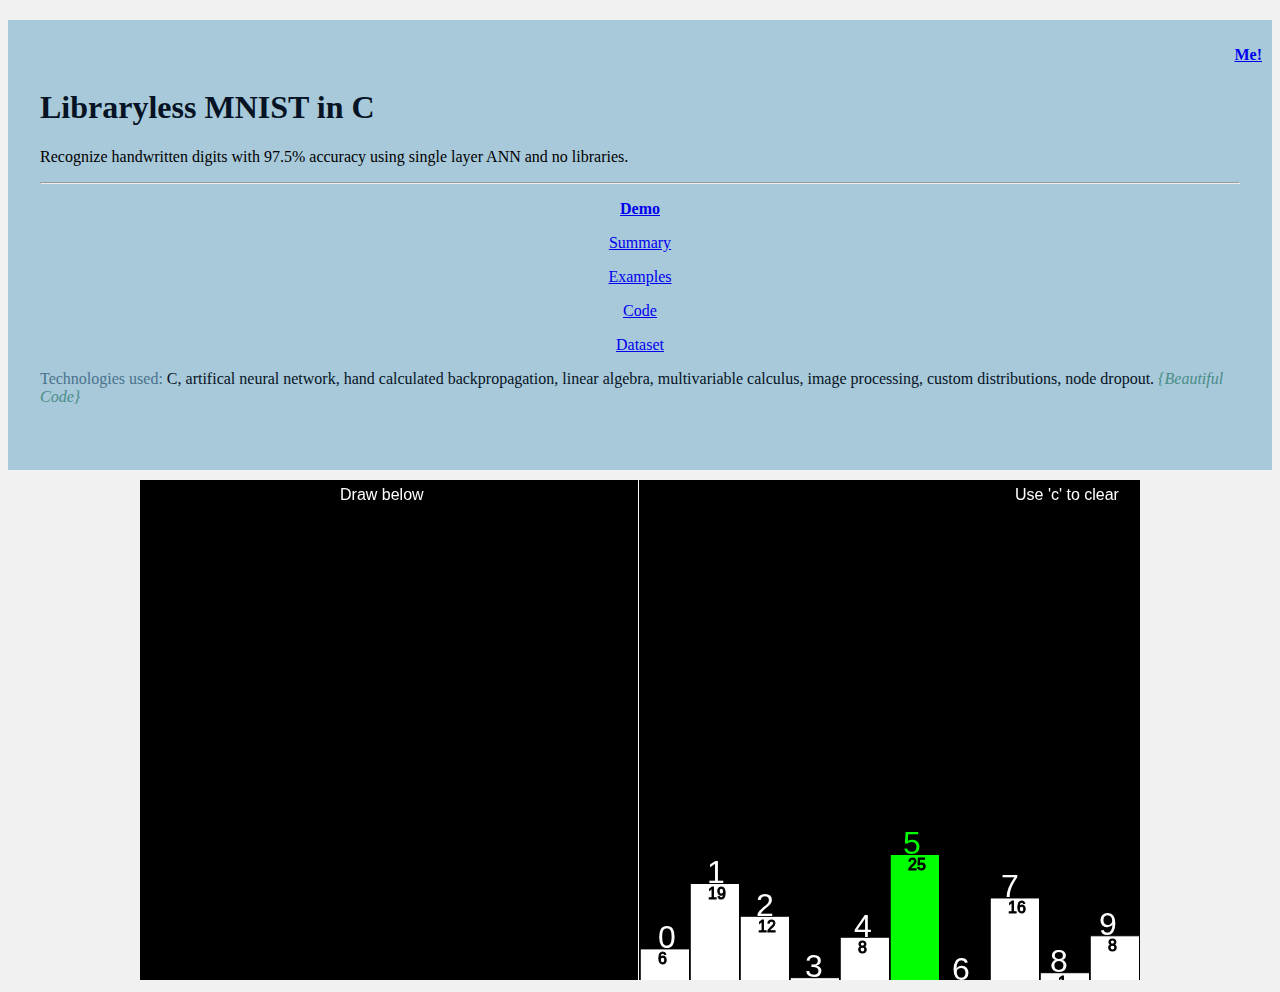
<file: index.html>
<!DOCTYPE html>
<html>

<head>
  <meta charset="UTF-8">
  <meta http-equiv="X-UA-Compatible" content="IE=edge">
  <meta name="viewport" content="width=device-width, initial-scale=1">
  <link rel="stylesheet" href="style.css">
  <title>MNIST</title>
  <script src="libraries/p5.min.js"></script>
  <script src="libraries/p5.dom.min.js"></script>
  <script src="libraries/network/nn.js"></script>
  <script src="libraries/network/matrix.js"></script>
  <script src="sketch.js"></script>
  <script src="https://code.jquery.com/jquery-3.3.1.slim.min.js" integrity="sha256-3edrmyuQ0w65f8gfBsqowzjJe2iM6n0nKciPUp8y+7E=" crossorigin="anonymous"></script>
  <link rel="stylesheet" href="https://stackpath.bootstrapcdn.com/bootstrap/4.1.3/css/bootstrap.min.css" integrity="sha384-MCw98/SFnGE8fJT3GXwEOngsV7Zt27NXFoaoApmYm81iuXoPkFOJwJ8ERdknLPMO" crossorigin="anonymous">
</head>

<body>
  <div class="container">
    <div class="jumbotron titleJumbo">
      <div class="meButton">
        <p class="lead">
          <a class="btn btn-outline-success" href="http://mikianmusser.com" role="button"><b>Me!</b></a>
        </p>
      </div>
      <h1 class="display-4">Libraryless MNIST in C</h1>
      <p class="lead">Recognize handwritten digits with 97.5% accuracy using single layer ANN and no libraries.</p>
      <hr class="my-4">
      <div class="row buttonSegmentRow">
        <div class="col-sm">
          <div class="buttonSegment">
            <p class="lead">
              <a class="btn btn-outline-dark" href="index.html" role="button"><b>Demo</b></a>
            </p>
          </div>
        </div>
        <div class="col-sm">
          <div class="buttonSegment">
            <p class="lead">
              <a class="btn btn-outline-light" href="summary.html" role="button">Summary</a>
            </p>
          </div>
        </div>
        <div class="col-sm">
          <div class="buttonSegment">
            <p class="lead">
              <a class="btn btn-outline-light" href="examples.html" role="button">Examples</a>
            </p>
          </div>
        </div>
        <div class="col-sm">
          <div class="buttonSegment">
            <p class="lead">
              <a class="btn btn-outline-light" href="https://github.com/mm909/CS783-MNIST-Single-Layer" role="button">Code</a>
            </p>
          </div>
        </div>
        <div class="col-sm">
          <div class="buttonSegment">
            <p class="lead">
              <a class="btn btn-outline-light" href="http://yann.lecun.com/exdb/mnist/" role="button">Dataset</a>
            </p>
          </div>
        </div>
      </div>
      <p style="color: #061324"><span style="color:#49738C; font-weight: 500">Technologies used:</span> C, artifical neural network, hand calculated backpropagation, linear algebra, multivariable calculus, image processing, custom distributions,
        node dropout. <span style="color:#498C87; font-weight: 500"><i>{Beautiful Code}</i></span></p>
    </div>
  </div>

  <div class="wrapper">
    <div id="container"></div>
    <br>
    <textarea style="font-size:10px; display:none;" id="WB" name="name" rows="8" cols="80">-0.004632 -0.007571 0.004977 0.000923 0.021689 -0.005499 0.002901 0.004198 0.002622 -0.013050 -0.008692 -0.002054 0.000709 0.007961 0.013713 -0.004295 0.009189 -0.004833 0.001832 -0.012041 -0.002994 -0.009342 -0.009415 0.007150 0.003806 -0.004026 -0.016901 0.002669 -0.005059 0.007112 -0.014303 -0.004135 0.006466 -0.000481 0.002913 -0.004963 -0.019868 0.013097 0.002477 0.000437 0.018406 -0.012803 0.000326 0.009270 -0.000555 -0.004369 0.005601 0.000697 0.002118 -0.018343 0.005643 0.000828 -0.009008 0.002990 0.020997 -0.012271 0.011343 -0.003207 0.000414 0.016421 0.004142 0.004691 0.005844 -0.016130 -0.018931 0.007753 0.017443 -0.015996 0.009507 0.001508 -0.011433 0.002702 0.007538 -0.009068 0.010782 0.002792 0.008953 -0.004539 0.018849 0.009059 -0.011759 0.003980 -0.004266 0.003240 -0.004403 -0.000176 -0.002389 0.009025 0.001916 0.005788 0.008853 -0.012944 0.013802 -0.010884 0.007036 -0.000067 -0.011445 -0.003493 0.007939 -0.022797 -0.000816 -0.000891 -0.009452 0.000370 0.009399 -0.002470 -0.007952 -0.002113 -0.011391 -0.003175 -0.007172 0.000166 0.006934 0.011507 0.011481 0.014569 0.010192 0.020537 -0.000198 0.010408 -0.005096 0.012333 0.007790 0.003955 -0.006703 0.009763 -0.001352 -0.006571 0.008299 -0.014848 -0.006221 0.004006 0.018541 0.005277 -0.012207 0.012814 -0.006643 0.016366 -0.006499 0.003931 0.007789 0.009100 -0.013083 0.003394 0.007572 -0.006385 0.012259 0.004189 0.004153 0.014504 -0.003055 0.011256 0.019681 0.015802 -0.013397 -0.003512 0.002003 0.026008 0.020058 0.013733 -0.000326 -0.006932 -0.005662 -0.006212 -0.013049 0.009385 -0.000320 -0.010592 -0.011207 0.006813 0.004517 -0.019702 0.005865 0.011658 -0.009510 -0.001883 0.009529 -0.010319 -0.002559 -0.008524 0.006857 0.001097 -0.011584 0.010943 0.015620 0.005571 -0.005336 0.004033 -0.010707 -0.002777 0.010637 0.010219 0.002056 -0.010373 0.008989 -0.014074 -0.006209 0.000809 0.015579 -0.000469 0.005081 0.028248 0.014469 0.006365 0.002214 -0.006125 -0.007079 -0.006289 0.002181 0.009078 0.006405 0.005807 -0.002323 -0.000306 -0.006410 0.018844 0.002097 0.001015 0.021351 0.005964 -0.005456 -0.007214 -0.000237 0.002263 0.004821 0.014206 0.017110 -0.000207 -0.011566 -0.011077 0.004870 0.002554 0.011593 0.000045 0.002732 0.011504 0.006210 0.005128 -0.006414 -0.000450 0.004902 0.001181 -0.011476 0.016555 0.005987 0.009670 -0.008159 0.014335 0.018489 0.001509 -0.003964 0.001655 -0.002869 0.002071 0.006811 0.009241 0.007344 0.006177 -0.001929 -0.005235 0.000257 -0.006897 -0.003075 -0.002146 -0.002294 0.021581 -0.011317 -0.004909 0.017230 0.004789 -0.018141 0.005009 -0.002933 -0.024636 0.003174 -0.006906 -0.008835 0.000398 0.022544 0.006789 -0.005832 -0.013572 -0.001905 0.000483 -0.033574 -0.005547 0.011154 -0.009474 0.008997 -0.005083 -0.018749 0.000216 0.008633 -0.007275 0.011120 0.004806 0.012795 -0.017772 0.001695 0.006503 0.014647 -0.007765 -0.002883 -0.000536 0.008054 -0.008995 -0.010272 -0.005199 0.012584 -0.008745 0.005074 0.005581 -0.011490 -0.004852 0.016904 0.011822 0.001809 0.009307 0.002169 -0.024507 -0.000842 -0.010198 0.016026 -0.014478 0.022939 -0.012839 -0.003171 0.002785 -0.003765 -0.008637 0.011144 0.015113 -0.002164 -0.003160 -0.001267 0.002289 -0.012767 -0.002522 0.007564 0.001050 -0.010381 -0.018386 0.008808 0.010089 0.000891 0.007043 0.001836 -0.004953 -0.017349 0.006008 0.019230 -0.016481 -0.002799 0.000205 -0.008234 -0.009941 0.002548 0.005789 -0.006571 -0.008835 0.007401 0.008362 -0.003595 -0.009705 0.006175 -0.002020 -0.013919 0.012859 -0.006017 0.014157 0.006055 -0.008783 0.011646 0.010854 -0.006883 -0.000314 -0.009315 -0.008512 0.002269 -0.000468 0.008329 -0.006070 0.001711 -0.006022 0.002501 -0.004498 0.007851 -0.006801 0.016836 -0.002018 0.010294 -0.000679 0.005668 0.012597 0.016852 0.001427 -0.000966 0.005029 -0.011460 -0.009451 -0.002323 -0.009584 -0.005424 0.004675 0.008039 -0.001655 0.017381 0.003746 -0.022733 -0.012143 -0.012425 -0.005346 -0.001785 0.002450 0.008990 0.006245 -0.025567 -0.024932 0.003652 -0.015681 -0.014823 -0.006885 0.016799 -0.013370 0.020410 0.023445 -0.008139 -0.012118 -0.004208 -0.022638 -0.014518 -0.005265 -0.002309 -0.014369 0.002503 0.020802 -0.001826 -0.006536 -0.009030 -0.008354 0.000015 0.005527 0.007131 -0.000213 0.021689 -0.009060 0.000439 -0.010306 0.002372 -0.001722 -0.001451 -0.007205 -0.013051 0.010565 -0.007682 0.002465 0.011003 -0.009721 0.010807 -0.000963 0.005823 0.004356 -0.003717 -0.015209 -0.016602 -0.000821 -0.000790 0.008970 0.001425 -0.014413 0.003262 0.002759 0.008299 -0.006128 -0.009689 0.014306 -0.001880 -0.001220 -0.004566 -0.026299 0.005303 0.014687 0.001870 0.008041 -0.008456 -0.020844 0.016210 -0.003508 0.006917 -0.008823 -0.017322 0.014341 -0.001546 -0.004567 -0.010704 -0.009944 -0.006001 -0.000305 0.004138 -0.011393 0.007624 -0.005797 -0.006364 0.006230 -0.008419 -0.006267 -0.003026 0.008201 -0.023200 -0.004624 -0.006661 -0.011672 -0.004586 -0.006870 0.003131 0.009221 -0.013185 0.000121 0.007875 -0.023222 0.006834 -0.000339 0.007759 -0.006923 -0.006734 0.008247 -0.003041 -0.009417 -0.000447 -0.004272 0.025503 -0.000883 0.004779 -0.001419 -0.020935 0.002036 -0.001060 0.008589 -0.004875 0.009423 -0.002005 0.010326 -0.006344 0.010234 -0.003871 -0.003364 0.002897 0.007265 0.016495 0.000592 -0.003340 -0.013852 -0.004778 -0.009533 -0.004901 -0.015677 -0.013834 0.007136 -0.004464 0.012832 -0.011063 0.003396 -0.004410 0.009532 -0.006350 -0.012691 0.006147 -0.000941 0.000072 -0.003508 -0.014786 -0.012056 0.009049 0.002271 -0.004725 0.012810 -0.007918 -0.004816 -0.003506 -0.011912 0.005413 -0.008898 -0.007863 0.018410 -0.000657 0.014894 -0.006212 -0.002068 0.006284 0.006373 -0.004460 0.010960 0.000663 -0.015817 0.001409 0.009654 -0.006831 -0.008801 -0.003037 0.016692 -0.005660 0.001495 -0.003233 0.003742 -0.019046 0.001085 0.008379 0.002806 -0.019704 -0.012901 0.007541 0.013618 -0.014631 0.000677 -0.006745 0.007664 -0.000126 -0.017600 -0.017289 -0.006579 0.013176 0.007341 0.006293 0.011248 -0.004518 0.000005 0.002595 -0.001439 0.012558 -0.010629 -0.006616 -0.005346 0.000920 0.023848 -0.001297 -0.004184 -0.017185 0.016283 -0.018272 0.010224 -0.008844 0.009055 0.003874 0.003095 -0.005417 0.018890 -0.000254 0.001534 0.012431 0.002030 0.012156 -0.000373 -0.000266 -0.000838 -0.012884 0.023410 -0.007765 0.000419 -0.001153 0.005866 0.021379 0.010390 0.004768 0.001939 -0.020691 0.003117 0.000501 -0.016479 -0.006119 0.017095 -0.005124 -0.005540 -0.006355 -0.009729 0.014921 0.005554 0.002857 0.025048 0.000869 0.009555 0.006481 0.003279 0.001159 -0.013831 0.005174 0.001270 -0.002573 -0.002942 0.000306 -0.005215 -0.010482 0.000829 -0.011055 -0.015965 0.010477 -0.001948 0.028863 -0.011314 -0.018449 -0.003758 0.003536 0.002862 -0.002806 -0.005127 -0.022860 0.000131 0.000061 0.000367 0.019561 -0.001478 -0.003992 0.001103 0.001379 0.005514 0.009099 0.012412 -0.011115 -0.006961 -0.003403 -0.008423 0.009071 0.002483 -0.006030 -0.017165 -0.015373 -0.010318 -0.000112 -0.007622 -0.001046 -0.000068 -0.008775 0.023350 0.011150 0.012976 -0.001942 0.010843 0.011019 -0.001989 -0.011333 -0.023091 -0.015934 -0.001312 -0.005463 -0.014449 0.006505 -0.001887 -0.004649 -0.002273 0.000246 0.003842 -0.006000 0.016343 -0.002095 -0.027114 -0.018424 0.001259 -0.012198 0.006710 0.002378 -0.015705 0.008958 -0.003773 0.008899 -0.005784 -0.003901 -0.013190 0.026845 0.001746 0.004653 -0.006717 -0.009881 0.014558 0.005752 -0.005081 0.005831 0.002278 -0.008769 -0.019552 -0.000710 0.011491 0.008629 0.003054 0.009012 0.000727 0.006184 0.025372 0.011715 -0.004526 -0.012159 -0.015511 -0.002682 -0.026826 0.008251 -0.003053 0.003947 0.018220 0.007758 -0.016257 0.012927 -0.003044 0.007421 -0.004676 -0.006213 -0.017316 0.003993 -0.003410 -0.000737 0.010656 0.004935 0.001897 0.010291 0.013077 0.003409 0.000051 0.011008 -0.005893 0.003283 -0.000687 0.003758 -0.005142 -0.035877 -0.007604 -0.015914 0.008394 -0.003793 0.001469 0.005744 -0.015266 0.005502 -0.006852 -0.004321 -0.004150 0.008695 0.003510 -0.000951 -0.009334 0.008162 0.003077 0.004211 0.010061 -0.013012 0.001834 0.017729 -0.008137 -0.016038 -0.015793 -0.010638 -0.004143 -0.001424 0.004086 0.007082 -0.011218 -0.003977 -0.000193 0.002058 -0.000673 -0.007799 -0.010837 0.003665 -0.006865 -0.001292 0.014401 0.004478 -0.002198 -0.002150 0.017214 -0.024722 -0.002121 -0.012367 0.003756 0.010050 -0.020134 0.006767 0.009632 -0.009023 -0.002778 -0.010337 0.014899 -0.006550 -0.004646 0.001439 -0.000935 0.001061 0.006625 0.002914 -0.003904 0.010607 0.005350 -0.004392 -0.000591 -0.002915 0.012796 0.006749 0.006873 -0.001302 0.002186 0.004264 -0.004189 0.011852 -0.006305 0.001786 0.008000 -0.003847 -0.000551 0.003647 0.004668 -0.010588 -0.021471 -0.010113 -0.008502 -0.007354 -0.008030 0.001246 0.003625 -0.004929 -0.012241 0.014170 0.000638 -0.010893 -0.014165 0.005804 0.001580 -0.004620 0.003094 -0.011001 -0.010057 0.007715 0.008379 0.007310 -0.011322 0.018142 -0.012509 0.009991 0.015184 -0.008105 0.008183 -0.012998 -0.003683 0.002410 0.005160 -0.015992 0.003382 0.006327 -0.014918 -0.002626 -0.002858 0.008487 0.011562 -0.010833 0.002809 -0.003064 -0.009839 0.012164 -0.004950 0.007924 -0.006598 0.024836 0.002986 -0.009098 0.005754 0.006362 0.005188 -0.006475 -0.021358 -0.008375 -0.005316 0.006653 0.005444 -0.023792 0.003952 0.009344 -0.013510 -0.008598 -0.010074 -0.006135 0.014065 0.019196 -0.011011 0.010683 -0.012595 -0.012717 -0.008019 0.013467 0.007702 0.004061 -0.010804 -0.015908 -0.006904 -0.006369 -0.004625 -0.002364 0.003688 0.000797 0.014718 -0.012623 -0.003477 0.006063 -0.004125 -0.000200 0.000606 -0.019359 -0.013049 -0.000410 0.011894 0.001444 0.000504 0.014638 -0.001708 0.006087 -0.001457 -0.008967 0.004667 0.007889 -0.002466 -0.011925 -0.002170 0.010872 0.023392 -0.006740 0.001551 0.014763 0.006486 -0.002709 0.001553 -0.010012 -0.003359 -0.020928 0.000508 0.002680 -0.011869 0.000713 -0.006955 -0.010326 0.014688 0.002523 0.000744 -0.006492 -0.015509 0.008018 -0.002860 -0.002578 -0.004821 0.008915 0.012720 0.010361 -0.001161 0.010136 0.019924 0.011972 0.007012 0.004802 -0.001857 -0.002396 0.005694 -0.010759 -0.011274 0.013312 0.010332 -0.012015 0.009974 0.010852 0.000828 -0.001235 -0.007865 0.002684 -0.003464 -0.012482 0.002419 0.006971 -0.008737 0.003383 -0.000016 0.002578 0.008271 0.003703 0.000940 0.004075 0.005272 0.009024 0.003355 0.016735 0.009433 0.018094 -0.007755 0.011530 0.002373 0.012865 -0.005417 0.010143 0.005168 0.003491 0.004293 -0.010048 0.023342 0.003332 -0.002747 -0.000956 0.001872 0.003949 -0.023708 0.001205 0.010196 0.000106 0.006198 -0.009073 -0.012806 -0.005229 0.008704 -0.011595 0.006208 0.014114 -0.022499 0.004535 0.000028 0.002508 0.003233 -0.014083 0.015901 0.007533 -0.011502 0.009855 0.010522 -0.005035 -0.007158 -0.000643 0.015045 0.013790 0.007772 -0.001870 -0.009929 -0.008808 0.021740 -0.014413 -0.009339 0.007563 0.005156 0.001847 0.001323 0.001494 0.005383 -0.017273 0.011023 -0.005218 0.011737 -0.005251 0.008174 -0.022578 0.000482 0.020140 -0.014351 -0.007380 0.009845 -0.008175 -0.004229 -0.008219 -0.005003 0.018440 -0.004687 0.019512 -0.006934 -0.000684 -0.009492 -0.001378 -0.011865 0.019493 0.002037 0.005130 0.006236 -0.005289 -0.009967 -0.006752 -0.009644 0.016416 -0.000909 0.020402 0.005436 -0.013249 0.013245 0.012212 0.013369 -0.006429 -0.009005 -0.002493 0.008001 -0.004573 0.010288 0.003317 -0.009869 0.006577 0.003523 -0.000127 -0.007487 -0.018022 0.002558 -0.004387 0.004854 0.002296 -0.016305 0.022178 -0.001190 -0.001105 -0.007299 -0.000592 -0.007005 0.008845 -0.000214 0.010349 0.007974 -0.010083 0.004616 0.006250 -0.008736 -0.014412 0.011313 -0.008437 0.002338 0.010037 -0.006552 -0.021057 -0.012380 -0.016858 0.009049 0.014250 -0.004513 0.005492 0.005594 0.011543 0.001272 0.013372 0.005015 -0.021915 -0.007744 0.003773 0.008700 -0.010652 -0.007323 -0.010609 -0.017516 -0.006001 -0.001273 0.003622 -0.008338 0.018914 -0.006453 0.005567 -0.004023 -0.005834 -0.007767 -0.014973 0.014628 -0.001960 -0.003162 -0.012488 0.011266 -0.007984 0.001363 -0.010769 -0.001007 0.005784 -0.003238 0.002095 -0.004631 0.002228 -0.004054 0.008721 0.017404 0.002443 -0.011224 -0.002571 -0.023440 0.000726 -0.012932 0.007240 -0.016242 -0.000426 0.009590 -0.017121 0.014364 -0.005310 -0.002937 -0.000220 -0.006797 0.019988 -0.002839 0.009062 -0.000456 -0.007451 -0.010481 0.002576 0.002117 -0.012286 0.000702 -0.002153 0.004139 -0.016024 -0.020743 0.003117 0.008209 0.018071 0.000680 -0.007673 -0.018610 -0.000093 0.012379 -0.009858 0.010308 -0.002378 0.008759 -0.013097 0.005852 0.002509 -0.013802 0.003655 -0.001457 0.004138 -0.022040 0.007141 0.003268 -0.004782 -0.000679 0.004851 0.004383 -0.003278 0.002464 0.009986 0.000673 -0.007287 -0.008420 0.006344 -0.009605 -0.004375 0.017728 0.023925 0.006390 -0.009071 0.014020 0.001726 0.000668 -0.017601 0.020487 0.017003 0.009815 -0.002991 -0.000987 0.016040 0.000154 0.019891 -0.011390 -0.008801 0.001819 0.009403 0.000143 0.005471 -0.004885 -0.007869 -0.008586 -0.002185 0.004385 -0.012202 0.002210 0.005251 -0.006269 -0.005619 -0.000637 0.000271 0.000583 0.003216 0.011543 -0.008394 0.013120 -0.006922 0.004118 0.028303 -0.003512 -0.011323 0.004771 -0.004064 0.006533 0.006767 0.000080 0.000723 0.005157 -0.015460 -0.000539 0.013806 0.027314 -0.017595 -0.011892 0.002028 -0.005441 -0.011667 -0.009248 -0.016473 -0.023202 0.004811 -0.005196 0.010159 -0.018654 -0.004356 0.012082 -0.006699 -0.009324 0.009668 -0.001060 0.013071 0.002268 -0.006302 0.013517 -0.005464 -0.003600 0.002940 -0.002796 0.055043 -0.007507 0.000485 0.002152 -0.011449 -0.022044 0.000145 0.021174 0.009398 -0.007791 -0.005275 0.001678 -0.007565 0.006967 -0.008070 0.006730 -0.000049 0.005594 -0.012296 0.011250 0.006610 0.008144 0.002933 0.004288 0.013656 -0.004669 0.003685 -0.002607 0.004770 -0.014283 0.010515 -0.017129 -0.007384 -0.020812 0.014881 -0.009173 0.002817 -0.013774 -0.001487 -0.004592 0.047200 0.002493 -0.004622 -0.009596 0.012672 -0.001941 0.002479 -0.005063 0.001131 -0.012448 -0.018847 -0.011794 0.002732 0.004306 -0.013100 0.016523 0.007800 0.007706 -0.001759 0.007282 -0.001423 -0.005128 0.008155 -0.002509 -0.001355 0.011078 0.008060 -0.004141 -0.003221 0.001617 0.015935 -0.013625 -0.005046 0.007901 -0.000756 -0.004690 0.014293 -0.004577 -0.011408 0.008729 0.029163 0.011044 -0.001041 0.007117 -0.004946 -0.007408 0.005835 -0.019489 0.011835 -0.001375 -0.011490 0.002851 0.015066 0.011126 -0.008116 0.016970 0.008717 0.014703 -0.009568 0.004740 0.004985 -0.015805 0.005087 0.002507 0.020039 0.003784 -0.013890 0.002297 -0.011401 0.001187 0.007363 0.013646 -0.013249 0.012239 0.000374 -0.006144 0.000342 -0.001429 0.006217 -0.001551 0.042348 0.001070 0.015459 -0.011059 -0.009162 -0.013075 0.013080 0.019236 -0.006852 0.003504 -0.006378 -0.011625 0.001156 0.003051 0.003154 0.036039 0.002088 -0.018156 -0.003860 0.012000 0.001519 0.003947 0.001088 -0.011171 -0.012091 0.000867 -0.014676 -0.005050 -0.005858 0.010673 0.012318 0.000340 0.006030 0.012465 0.003662 0.006262 0.010821 -0.019717 0.012241 -0.002792 0.032309 -0.002557 -0.032422 0.001772 0.008828 -0.009296 -0.001605 0.013548 -0.004734 -0.014148 -0.005009 -0.016636 -0.003274 0.012053 0.012950 0.012800 0.009726 0.016093 -0.002793 0.004317 0.009225 0.014603 0.000446 -0.001437 -0.021453 0.012800 0.006203 -0.018616 -0.016773 -0.006869 -0.001608 0.003734 0.003750 -0.003614 0.013856 0.018548 0.009645 -0.001881 -0.007205 0.017941 0.055166 0.003252 -0.022934 0.003053 -0.003229 -0.012830 0.007042 -0.009190 0.003367 0.022145 -0.013209 -0.029103 -0.004633 0.017075 0.012247 0.022617 -0.015036 -0.005543 -0.011051 0.034301 -0.009852 -0.004359 0.010144 -0.016218 -0.032232 0.009596 -0.010479 -0.043071 0.000071 -0.006286 0.010181 0.003141 -0.002642 -0.016547 0.017382 0.015250 -0.010091 0.008114 -0.007008 0.015510 0.030706 0.009279 -0.008016 -0.009467 -0.006877 -0.015318 0.014696 -0.009271 0.012712 0.001098 -0.003416 -0.017264 0.000695 0.013431 0.022772 0.009817 0.010888 0.004924 0.004178 0.028175 0.007777 0.000520 -0.004593 0.008073 -0.027897 0.008626 0.008647 -0.024840 0.006917 0.013184 0.007019 0.001993 0.010113 -0.019382 0.012431 0.000801 0.004749 -0.014761 0.003711 -0.003485 0.020949 -0.000824 0.012644 -0.010910 -0.007614 0.001769 -0.019380 -0.007646 0.005996 -0.012513 -0.011000 -0.013598 -0.003953 -0.003404 0.002729 -0.002526 0.007933 0.008987 -0.006807 0.026381 0.018304 0.002427 0.000565 -0.006923 0.001004 0.017248 0.005066 -0.013639 0.008158 -0.004303 -0.011365 0.016391 0.006753 -0.009044 -0.012271 -0.012695 0.002488 -0.019255 -0.013548 -0.011301 0.045706 -0.008244 0.000092 -0.020653 0.003350 -0.015275 0.022466 -0.007064 0.029507 0.002790 0.010410 -0.015370 -0.011793 -0.004007 0.009684 -0.007075 -0.005959 0.008837 0.004254 0.024946 0.012595 0.015203 0.007683 0.001358 -0.001422 -0.011253 0.002357 -0.006376 -0.000345 0.004333 -0.006079 -0.010876 -0.009712 -0.009015 -0.008076 -0.015310 -0.010075 0.007540 -0.000268 -0.000248 0.029851 -0.009900 -0.004187 -0.001412 -0.000458 -0.002017 -0.000379 0.007045 0.018966 -0.010119 -0.008061 -0.018993 0.001024 -0.015384 0.013821 0.008841 0.010804 -0.004817 -0.010313 0.000348 0.013200 0.005115 -0.007340 -0.008316 0.008760 -0.005095 -0.007156 -0.017451 -0.010058 0.008175 -0.006253 0.008984 -0.004271 -0.010102 0.004471 0.013374 -0.010817 -0.016132 -0.000286 -0.020305 0.006732 0.010579 -0.011026 -0.004995 -0.011154 -0.005021 0.018929 -0.000460 0.014151 0.002112 0.001699 -0.009224 -0.003136 0.006015 0.007995 0.007556 -0.012002 -0.006072 -0.011513 0.011838 -0.008536 0.009088 0.003496 -0.006447 -0.020132 0.005602 -0.009648 -0.017233 0.001100 -0.003629 -0.003980 0.003724 0.021395 0.001887 -0.005790 0.017570 0.006568 -0.016877 -0.015128 -0.001017 0.001974 -0.011452 -0.000834 -0.005431 -0.011675 0.009050 -0.001199 -0.018708 -0.001150 0.014016 0.002828 -0.010552 0.001403 0.021074 0.006290 -0.011851 -0.001390 0.008244 -0.006342 0.004973 0.022149 0.015377 -0.018750 -0.008508 -0.027230 -0.010959 -0.009080 -0.017567 0.010951 0.004403 0.011517 0.018677 0.005126 -0.012443 -0.002219 0.010519 0.003871 0.013160 0.004785 0.011624 0.030274 -0.012571 -0.004805 0.005251 -0.003235 -0.007210 0.003836 0.011652 -0.006055 0.018098 0.001626 0.007655 -0.010001 0.010294 0.003223 -0.010107 -0.001815 0.006108 -0.011432 0.009076 0.013784 -0.016911 0.010413 -0.003529 -0.002493 0.002652 -0.015564 -0.002423 -0.002012 -0.012810 0.003372 0.014578 0.005787 -0.014992 -0.009054 0.002607 -0.005984 0.002538 -0.001910 0.001248 0.024012 0.001951 -0.009839 -0.007036 0.010517 0.001803 -0.020162 0.001712 -0.005856 0.004545 0.026011 0.007923 0.016586 -0.004070 -0.006751 -0.007368 0.002808 -0.005318 -0.011629 0.013814 0.011300 0.013945 -0.009963 0.011150 -0.014037 0.011705 0.013847 -0.001023 0.011055 0.001331 0.007095 0.009565 0.004067 0.002078 0.000763 -0.004296 0.000666 -0.005492 -0.006628 -0.008499 -0.002437 0.019386 -0.010346 0.005555 -0.001232 -0.012479 0.003114 -0.001339 -0.023219 -0.003834 0.015444 -0.003784 0.007862 0.013108 0.005161 0.002978 0.004170 0.001820 0.008711 0.008591 0.015201 -0.020342 -0.010140 0.009530 -0.007596 0.001169 0.002123 0.002100 -0.009009 0.007231 -0.002772 0.003006 0.012534 0.002937 -0.023430 -0.003506 -0.000698 -0.012898 0.014826 0.009017 0.018319 -0.012692 0.006440 0.002036 -0.005734 0.001401 0.011776 0.001793 -0.000611 -0.022937 -0.009495 0.017839 0.011782 0.016477 0.003076 -0.002489 -0.019244 -0.010832 0.006676 0.005183 0.014225 0.003200 -0.001568 0.015291 0.001896 -0.006935 0.000284 -0.009183 -0.008573 0.014162 -0.009920 0.007942 -0.005992 0.007155 -0.001437 -0.012073 -0.004027 0.031937 -0.005388 -0.008679 0.007112 0.003472 0.000950 0.013103 -0.002035 0.003299 -0.005003 0.004889 -0.002165 -0.007381 0.003595 -0.000633 0.016975 -0.002734 -0.003998 -0.010533 0.004990 -0.001753 -0.019098 -0.005852 0.000347 0.019302 -0.002165 -0.005128 0.001087 -0.004851 0.003957 0.002865 0.001409 0.012396 -0.005693 -0.003840 0.002821 0.009810 -0.003698 0.005085 -0.001788 -0.002875 0.005959 -0.013182 0.005747 -0.001854 -0.007585 0.010522 0.004288 -0.003865 0.003013 -0.007697 -0.001593 0.008805 -0.001701 0.000229 0.003376 -0.016679 0.017023 -0.010680 -0.009831 -0.008694 -0.018867 0.006547 0.000465 -0.006168 -0.009211 -0.014169 -0.008353 -0.013576 0.009347 0.003053 0.001799 0.004063 -0.001633 0.001044 0.014708 -0.003821 0.012616 -0.005414 -0.015136 0.001659 -0.004942 0.015417 0.002464 -0.016158 -0.008134 0.007228 0.018404 -0.004481 0.007414 0.010660 -0.020718 -0.016065 -0.010722 -0.011689 -0.017595 0.005788 0.003240 -0.000267 -0.009222 -0.007771 0.018281 -0.013577 -0.001889 -0.016137 -0.008414 -0.003158 0.003816 0.005747 0.003548 0.011397 -0.001990 0.002391 0.002758 -0.002551 0.006512 0.002759 -0.008990 0.004314 -0.004156 -0.004734 -0.001694 0.008262 -0.001769 0.002785 -0.012155 -0.002489 0.006603 -0.002362 0.011034 -0.002762 -0.000412 -0.013401 0.002478 -0.005430 -0.013476 0.005901 -0.005007 0.003590 0.002449 0.026225 -0.015410 -0.019673 0.003101 -0.002297 -0.014512 0.007773 -0.000073 -0.005073 -0.014893 -0.009135 -0.004927 -0.018061 -0.010929 0.011498 0.006391 0.007233 -0.003793 0.003518 0.002430 0.008757 -0.016456 0.007724 -0.012549 -0.001088 -0.008683 -0.003131 -0.003587 0.019552 -0.002039 0.020660 0.009978 0.006984 -0.014885 0.000754 0.009512 -0.023029 0.002625 -0.014236 0.012083 -0.000276 -0.006469 -0.013745 0.015466 0.004911 -0.010915 0.019746 -0.016867 -0.003348 0.003740 -0.004292 -0.000734 -0.001481 0.000150 0.000564 -0.006256 -0.001462 -0.005830 0.002695 0.007153 0.024190 -0.000133 0.017430 -0.014220 0.007406 -0.015500 0.012051 -0.013384 0.009572 0.013541 -0.019203 0.002356 -0.003475 0.005658 0.009859 -0.013603 0.013560 0.007725 -0.007620 -0.002162 0.010419 -0.000181 0.013456 0.006484 0.026301 0.000221 -0.004866 -0.002159 -0.005144 0.000414 0.001422 -0.001882 0.009190 0.010084 0.003271 -0.010771 -0.003139 0.012119 -0.006408 0.003790 0.004877 -0.012387 0.002248 0.000120 0.004704 0.000861 0.001053 0.007241 0.007257 0.004363 -0.001226 -0.000122 -0.012095 -0.016180 -0.003865 -0.016541 0.001475 0.003137 -0.009191 0.009116 -0.022762 -0.000578 -0.007576 -0.011315 -0.016072 0.027988 -0.002439 0.009703 -0.005275 0.007346 -0.015246 0.010423 0.012264 -0.015790 0.009490 -0.005249 0.023624 -0.001490 -0.020797 0.007388 0.015370 -0.011611 -0.001686 -0.021374 0.008513 0.005102 0.013120 -0.010409 -0.006539 -0.011729 -0.012795 0.006876 -0.004944 0.000574 -0.005001 0.018198 -0.002200 0.002949 -0.000355 -0.003427 -0.019619 0.009551 0.004906 -0.024178 0.001106 -0.007272 -0.008104 0.005573 0.002454 -0.001996 0.003698 -0.023952 -0.002652 0.019131 0.000347 -0.006438 0.001566 0.003099 0.003809 0.014175 0.021546 0.015007 -0.007022 -0.018613 -0.002143 0.013129 -0.011241 0.006150 0.000103 -0.015647 -0.001217 0.009273 -0.016699 0.007761 0.013347 -0.010440 0.000798 0.002486 0.028947 0.012002 0.001316 -0.001381 0.013914 -0.007147 0.002403 -0.004006 0.004250 0.013689 -0.003186 -0.002913 -0.003013 -0.003587 0.005232 0.012790 0.008233 -0.000205 -0.005538 -0.003161 -0.007058 -0.008194 -0.000068 0.001476 -0.005109 -0.002375 0.002637 -0.007819 -0.000309 -0.009503 0.000085 0.012997 0.009283 -0.015752 0.019061 -0.000325 -0.010952 0.007422 0.000387 0.008338 0.010121 0.018987 0.012610 0.006516 0.004557 0.006621 -0.006401 -0.009188 -0.007985 0.003087 0.015615 0.000504 0.016537 -0.005711 -0.002232 0.014025 -0.003288 0.009304 0.007710 0.001834 -0.006843 -0.001123 -0.010145 0.003341 0.003897 0.001036 -0.005732 0.001187 0.008965 -0.001946 0.009504 -0.004263 0.016385 0.008149 -0.010786 0.001212 0.011437 -0.027399 0.007007 -0.001561 0.004059 0.001478 -0.001807 -0.005958 -0.010194 0.013421 -0.008192 0.001364 -0.006143 -0.004899 -0.012597 0.015728 -0.007168 0.000292 -0.000217 -0.016979 -0.009272 0.019161 -0.012354 0.001817 -0.005481 -0.003870 -0.011432 -0.002891 0.001175 0.025130 -0.006489 -0.001819 -0.009387 0.003723 -0.001157 0.005672 -0.000992 0.000685 -0.005810 0.026254 -0.009609 -0.001144 0.018049 0.011093 -0.001324 0.004740 -0.006487 0.003485 -0.010999 -0.019363 -0.004684 0.002411 -0.020231 0.001763 -0.018141 0.009351 -0.005363 -0.011671 -0.013981 -0.018569 -0.003758 -0.002049 0.011689 0.001581 -0.008363 0.015333 -0.033745 -0.011065 -0.010852 0.082999 -0.011607 -0.000117 -0.008883 -0.005253 -0.003153 -0.003843 0.011652 0.006320 0.005244 0.016834 -0.006916 -0.010722 0.033641 0.004098 0.019742 0.000088 0.014274 -0.023289 0.002343 -0.001900 -0.006398 0.024137 0.001747 -0.011464 0.005311 -0.005903 0.000024 -0.013691 0.020786 0.002153 0.000207 -0.004173 -0.001746 0.006396 0.027367 -0.002018 -0.014566 -0.012843 -0.008518 0.080555 -0.012924 0.004724 0.025060 -0.012361 -0.016422 0.002560 0.013357 0.004787 0.000863 0.001912 0.003601 -0.002056 0.026011 -0.009640 0.002708 -0.008455 -0.000387 0.000700 -0.000929 -0.009218 -0.002415 -0.009506 0.007722 -0.032313 0.009165 -0.010799 -0.006233 0.002537 0.010815 -0.008777 0.002651 0.020223 0.003607 -0.006533 0.021985 0.006924 -0.030669 0.012273 0.012576 0.088255 -0.022241 -0.001802 0.029649 0.000662 -0.020723 -0.018430 -0.002320 0.007476 0.029568 0.024379 0.009412 0.002177 -0.001803 -0.002317 0.035268 -0.008523 -0.001532 0.011869 -0.007618 -0.004679 0.019512 -0.003725 -0.009281 -0.039769 0.000468 -0.014214 -0.004454 -0.008762 0.017972 0.010185 0.010970 0.008213 0.001724 -0.005410 0.003745 0.000767 -0.030251 -0.014864 0.019475 0.116832 -0.021077 -0.037541 0.006366 -0.002585 -0.035776 0.019007 0.005603 0.041549 0.019179 0.060977 0.004185 -0.007637 0.015445 -0.012683 0.060717 0.018372 0.017739 -0.016084 0.028646 0.009050 0.002937 0.004068 -0.006711 -0.054259 0.013553 0.006161 -0.045912 -0.009916 -0.008140 -0.002099 -0.014823 0.024428 0.018216 0.004271 0.013832 0.032171 -0.025203 -0.011780 -0.009835 0.126786 -0.032968 -0.051026 0.016470 -0.021150 -0.039274 0.030569 -0.016921 0.004819 0.029312 0.054055 -0.005572 -0.019412 -0.003987 0.007689 0.045395 0.017275 -0.006718 0.007590 0.036752 -0.010466 0.011478 0.007766 0.001124 -0.025628 0.009666 -0.031578 -0.069975 -0.011264 0.022221 0.003073 -0.009850 0.016320 0.011061 -0.003364 0.017953 0.002555 -0.047436 -0.000127 -0.017974 0.174824 -0.007637 -0.047507 -0.019950 -0.007591 -0.035275 0.018049 0.025200 0.020249 0.005282 0.049691 -0.015487 -0.014581 0.041536 0.002007 0.050929 -0.017238 -0.002309 -0.005430 0.024910 0.015076 -0.002037 0.016371 -0.003352 -0.052040 0.033886 -0.004704 -0.110210 0.012118 0.005216 0.002045 -0.016971 0.032168 0.021486 -0.007920 0.013525 0.026803 -0.059912 -0.008288 -0.005061 0.135174 -0.019930 -0.080056 0.009298 -0.011964 -0.027573 0.021346 0.004583 0.011325 -0.000795 0.046905 -0.007104 -0.001015 0.011425 0.011179 0.017705 0.006272 0.018993 0.004839 0.060617 0.030035 -0.016508 0.012224 -0.018717 -0.065174 0.029706 -0.037685 -0.088292 0.015036 0.004068 0.012359 -0.028845 0.046339 0.007844 -0.009695 0.005027 0.021293 -0.023546 0.007295 0.002251 0.125646 -0.008693 -0.059551 -0.038976 -0.002065 -0.042505 0.028558 -0.000387 0.005582 0.004390 0.067120 -0.002335 -0.038380 -0.022819 0.007536 0.008938 -0.001791 0.005605 0.001896 0.102663 0.029306 -0.012577 0.012938 -0.016849 -0.025180 0.027067 -0.029444 -0.076042 0.016809 0.012775 0.011573 -0.030191 0.019582 0.035439 -0.023575 0.030390 0.009274 -0.012198 -0.002092 -0.017582 0.099876 -0.000310 -0.034113 -0.067654 0.004928 -0.017414 0.006895 0.007341 0.016555 0.007089 0.096632 -0.003339 -0.033953 -0.044286 0.016696 -0.013232 0.005063 0.006235 -0.011764 0.101372 0.016389 -0.000665 0.027846 -0.047732 -0.028966 0.020468 -0.035006 -0.052797 0.029583 -0.005398 0.013000 -0.020054 0.010473 0.037668 -0.012837 0.027417 0.026205 -0.005053 -0.005103 0.009242 0.130200 -0.017072 -0.031078 -0.043487 -0.000299 -0.032574 0.038110 0.023080 0.012763 0.023190 0.121898 -0.019776 -0.046086 -0.013629 0.016402 -0.009331 0.008282 0.007992 0.005038 0.069995 -0.005577 -0.001708 0.010382 -0.046406 -0.025263 0.023578 -0.021729 -0.050572 0.009588 -0.010594 0.012245 -0.037271 0.013340 0.000573 -0.004236 0.027834 0.024683 -0.003827 0.000859 0.018166 0.085318 -0.027844 -0.019428 0.004819 -0.008495 0.003944 0.024557 0.026490 0.032278 0.031680 0.102632 -0.027542 -0.023291 0.013684 0.010491 0.016467 0.007086 -0.001803 -0.013993 0.105282 -0.001051 -0.003943 0.033928 -0.021935 -0.017129 0.036408 -0.033199 -0.056836 0.012829 -0.001395 0.019078 -0.002384 -0.017125 -0.002551 0.007671 0.055241 0.020945 -0.022952 0.014174 0.005047 0.047078 -0.020520 -0.027652 -0.005883 0.005488 -0.035946 0.030464 0.017096 0.021878 0.026728 0.098817 0.010247 -0.035198 0.055309 -0.011715 0.019423 0.003104 -0.019145 -0.002897 0.117310 0.010035 -0.014132 0.026424 -0.043026 -0.056302 0.017892 -0.020309 -0.030358 0.011551 -0.005772 0.017258 0.007810 -0.000899 -0.012076 -0.005101 0.027782 0.009951 -0.015089 0.016528 0.010121 0.022594 -0.007161 -0.030009 0.013598 -0.028785 -0.027290 0.013847 0.016506 0.026107 0.015903 0.055843 0.005753 -0.020974 0.078044 -0.012693 0.023350 -0.007747 -0.003598 -0.007938 0.124766 0.047482 0.013877 0.015466 -0.009846 -0.057005 0.010527 -0.009736 -0.015953 -0.028076 0.004321 0.002030 0.009759 -0.004450 -0.013112 0.012598 0.021155 0.018168 0.004317 0.023493 0.025796 0.024154 -0.013015 -0.013815 0.007983 -0.009221 -0.029394 0.001346 0.027171 0.014312 0.004156 0.046812 -0.000662 0.004754 0.066205 -0.015362 0.019030 0.011567 -0.017740 0.011415 0.072496 0.005065 -0.004395 0.016874 -0.022806 -0.050439 0.024809 -0.017123 -0.001360 -0.020586 0.024498 0.010215 -0.005232 -0.008634 -0.011303 -0.013968 0.026220 0.009735 -0.004730 0.017152 0.008614 0.001601 -0.022456 -0.001798 0.011058 -0.016254 -0.037441 0.005424 0.016795 0.007939 0.028502 0.022483 0.008018 0.020168 0.051058 -0.009042 0.027943 -0.009157 0.005691 0.015219 0.064819 0.006451 -0.002840 0.000453 -0.020202 -0.030094 0.014348 -0.021072 -0.004803 -0.001069 0.012369 0.013220 0.001032 0.003280 0.011412 0.001629 0.005453 0.002216 -0.023691 0.013848 -0.001035 0.014795 -0.006419 -0.017417 -0.000227 -0.008482 -0.008084 -0.018079 0.014411 0.002597 -0.019237 -0.004779 0.009741 -0.000006 0.058809 0.001714 0.036237 -0.006898 0.019108 -0.003668 0.055422 0.008292 0.016315 -0.013638 -0.003294 -0.024404 0.019962 -0.007434 0.005876 -0.000745 0.024246 -0.005958 0.002880 0.022048 -0.004787 -0.001866 0.014519 0.006719 -0.005074 0.005036 0.008245 0.014417 -0.012051 -0.008139 -0.003413 -0.005233 -0.018718 0.003729 0.010805 -0.003856 0.003735 0.004846 0.003913 0.004313 0.039563 -0.006541 0.025662 -0.000536 -0.002915 -0.011542 0.022503 0.020211 -0.006682 0.017711 0.004436 -0.005946 0.003893 -0.008453 0.005974 -0.008103 0.031561 -0.018720 0.001807 0.012572 -0.012762 -0.003602 -0.003126 0.005016 0.002671 -0.005846 -0.009663 -0.002264 0.011088 0.013680 -0.004236 -0.017842 -0.005333 0.008607 -0.009909 -0.004521 0.002195 0.002810 0.008175 0.004029 -0.005557 -0.003639 -0.004649 -0.000716 0.015481 -0.003875 0.012398 -0.010885 -0.011634 -0.005336 -0.003746 0.015638 0.016227 -0.007428 -0.008373 0.002044 -0.002475 0.021462 -0.002314 0.009057 0.012134 -0.010173 0.002454 -0.008592 0.004232 -0.012394 0.019737 -0.003067 0.001188 -0.002566 -0.004231 -0.006899 -0.003591 0.012943 -0.020354 0.021793 0.003351 -0.002712 0.009166 -0.000109 0.008247 0.012187 0.004531 0.015465 -0.000730 -0.004674 -0.002334 -0.001177 -0.005976 0.009288 -0.005097 0.009692 0.011201 -0.008124 -0.007063 0.000710 -0.008308 -0.011017 -0.009833 -0.003428 0.001816 -0.011434 0.002242 0.000421 0.006706 0.007787 0.002463 0.011360 0.006109 -0.003278 0.005926 0.009190 -0.000778 0.013653 -0.015320 -0.000581 -0.010303 -0.019940 -0.017271 -0.011744 0.010639 0.015634 0.001030 0.007615 -0.000398 0.013260 0.012489 0.000110 -0.006400 0.004032 -0.013030 0.004062 0.014096 -0.017754 -0.003713 0.008493 -0.007996 0.000402 -0.000791 0.008126 0.002698 -0.015801 0.016458 -0.021609 0.000999 -0.012456 -0.014294 0.000421 -0.003818 0.017546 -0.013415 -0.003951 -0.003023 -0.000486 -0.004328 -0.007186 0.016569 0.011964 0.011503 -0.001044 0.027590 0.001611 -0.010436 -0.001582 -0.002871 0.018380 -0.002704 0.005851 -0.008271 0.000391 -0.010909 0.021603 -0.007615 0.018973 0.011298 0.006725 -0.000456 0.003655 -0.012787 0.007977 -0.001892 -0.002830 -0.007909 0.002818 0.002430 -0.009545 -0.001862 0.004411 0.021320 0.007650 -0.000488 0.006621 -0.006966 -0.008904 -0.002674 0.019019 0.010291 -0.003660 0.004643 0.001874 -0.014747 -0.002871 0.001485 -0.008838 -0.005457 0.020417 0.009820 -0.016435 0.004233 0.011358 -0.001426 0.001462 -0.005151 0.008310 -0.001376 -0.002062 0.006370 -0.002166 0.007803 0.001780 -0.016771 -0.010305 -0.004107 -0.017520 0.009312 0.001861 -0.010371 -0.014768 0.002956 0.005503 -0.022295 0.025935 -0.008047 -0.010009 -0.024237 -0.003815 0.008549 0.007908 -0.008601 -0.001712 0.004441 0.000029 -0.000836 0.010251 0.015781 0.000339 -0.004441 -0.009217 0.018173 0.011025 0.004041 -0.005703 0.011674 -0.002526 -0.019983 -0.004068 -0.004391 -0.006718 0.005938 0.006437 0.004780 0.005401 -0.004684 -0.002562 0.011267 -0.001679 -0.008678 -0.003959 0.013909 0.000794 0.004840 0.000667 -0.010190 -0.000918 -0.021565 -0.006332 0.000322 0.002640 -0.008162 0.000692 -0.004476 0.009249 -0.024042 0.001258 0.005979 0.020351 -0.018634 0.006199 -0.018145 0.004726 -0.014639 0.022564 0.003914 -0.005058 -0.001541 0.005341 0.002648 -0.008471 -0.002492 0.000898 -0.000282 0.008605 0.001305 0.008861 -0.001268 -0.022175 0.015579 -0.006788 -0.022056 0.004151 0.007968 -0.002768 0.002559 0.012356 0.013332 -0.007420 -0.003929 -0.020853 -0.000980 0.003087 0.007424 0.005445 -0.011806 -0.009471 0.002107 0.023748 -0.005077 -0.000447 -0.005147 -0.011166 0.003452 -0.004592 -0.003377 -0.009632 0.006373 -0.006726 -0.007834 -0.014330 0.010139 -0.007104 -0.002903 0.005565 0.003626 0.019502 -0.006508 0.019205 -0.004001 -0.022562 0.009413 -0.001277 -0.007430 -0.005795 0.019762 0.005529 -0.007800 -0.016017 0.016069 0.016325 -0.004385 0.009250 -0.000878 0.000110 0.020625 0.007827 0.010777 -0.014245 0.006080 -0.006445 -0.002034 0.001893 -0.008990 -0.006940 -0.010917 -0.015087 -0.006274 0.006064 -0.013961 0.007889 0.022637 0.018933 0.007846 -0.007197 0.010344 0.022424 0.012600 0.002843 0.007611 -0.004078 -0.008267 -0.002537 0.007367 0.022961 0.000366 -0.028451 -0.002832 0.010247 -0.015626 0.022925 0.004481 0.009368 -0.015806 0.015203 0.011637 0.000205 -0.008159 0.011752 -0.007199 0.007619 0.004713 0.003888 0.017346 0.004330 0.006532 -0.001890 0.003459 0.011181 -0.006504 -0.004132 -0.006118 0.002808 -0.013736 0.009689 -0.008864 -0.005614 -0.004727 0.002035 -0.003600 0.036967 -0.014070 -0.006412 0.000966 -0.007213 -0.007235 -0.013071 0.008987 0.007819 0.005829 0.033793 0.004746 0.019579 0.005459 0.005234 0.013618 -0.012514 -0.015206 -0.021647 0.007205 -0.013076 0.005900 -0.003164 0.024259 0.005289 -0.009106 -0.021294 -0.001726 -0.002585 0.013256 -0.007975 0.004985 0.016091 0.007891 0.005929 0.002194 0.001047 0.001777 0.004715 0.009339 0.120049 -0.021781 0.007856 0.008228 0.005373 -0.010920 0.005648 0.020475 -0.019077 -0.007551 0.042443 -0.008932 -0.005643 -0.001457 -0.009407 0.019744 -0.006708 0.010731 -0.004521 -0.016780 -0.014593 -0.012050 0.009597 0.027620 -0.011153 -0.010579 -0.011991 -0.020815 -0.005802 0.007832 -0.010650 -0.013109 -0.005050 -0.000939 -0.001871 -0.007254 0.007528 0.010534 -0.004615 0.015807 0.124004 -0.025298 -0.016765 0.030764 0.001331 0.006042 0.001290 0.006909 -0.010826 0.013691 0.039966 -0.000906 0.007510 -0.015303 -0.010352 0.018563 -0.000836 -0.004449 -0.006486 -0.044806 0.006058 0.011164 -0.005556 0.001178 -0.017775 -0.013800 -0.009690 -0.049319 -0.002412 -0.025122 -0.013467 -0.000677 0.016474 0.006957 -0.005109 -0.014734 -0.015887 0.020591 0.005691 -0.023618 0.147086 -0.039440 -0.024944 0.039102 0.010482 0.023897 0.002962 0.016242 -0.007859 0.012227 0.081384 0.021611 0.014532 -0.058028 -0.001331 0.014539 -0.001339 0.000131 -0.018958 -0.091850 -0.004284 -0.000173 0.007966 -0.052304 -0.032702 -0.012096 -0.022714 -0.047509 0.007842 -0.018388 -0.009420 -0.045910 0.020379 0.036581 -0.014743 -0.016106 -0.014103 0.014073 0.002783 -0.007652 0.176876 -0.041337 -0.047865 0.066361 0.012508 0.019999 0.026389 0.007820 -0.012126 0.021302 0.139059 0.004346 0.015108 -0.085994 -0.012971 0.021984 -0.000389 0.014247 -0.012868 -0.085470 -0.005439 0.023031 0.000856 -0.047831 -0.046775 -0.017353 -0.012586 -0.099103 0.027393 0.007579 -0.012258 -0.031947 0.091328 0.021551 -0.035165 -0.026288 -0.001986 -0.006779 0.001447 -0.005032 0.182468 -0.059867 -0.077053 0.096472 -0.001272 0.000682 0.001717 0.004706 0.003523 -0.015606 0.097327 0.023981 0.031196 -0.079340 0.002759 0.027704 -0.011787 -0.003486 0.005336 -0.063699 0.000318 0.001837 -0.005449 0.043014 -0.035881 -0.002344 -0.028334 -0.122855 0.015140 0.009335 -0.002132 -0.066937 0.048298 0.004990 -0.052916 -0.019689 0.029476 0.000604 0.004281 0.015725 0.265884 -0.024015 -0.096683 0.084477 0.007091 -0.008702 -0.019585 0.015942 -0.020323 0.012490 0.128460 -0.009026 0.021289 -0.085220 0.002102 0.015760 0.004454 0.018568 -0.004305 -0.049228 0.002076 0.040417 0.017844 0.083220 -0.037401 -0.000612 -0.031907 -0.142008 0.023891 0.003298 0.020736 -0.091827 0.026043 0.039232 -0.068767 -0.026421 0.008149 0.015592 0.002221 0.002110 0.340456 -0.032273 -0.065235 0.093016 0.024073 0.016563 0.010404 0.013326 -0.028588 0.002846 0.084689 -0.012291 0.008217 -0.022862 -0.016855 -0.014224 0.001184 0.021738 0.021755 -0.047430 -0.001090 0.039662 0.037501 0.047885 -0.058388 0.012723 -0.079162 -0.172277 0.024318 -0.010512 0.013720 -0.131961 0.010169 0.019404 -0.112636 -0.025920 0.024334 -0.011842 -0.004739 0.009332 0.269380 -0.052910 -0.083053 0.070479 0.027885 -0.018766 -0.005661 0.000573 -0.032670 0.036716 0.131994 0.015853 0.005813 0.033467 0.001931 -0.014364 -0.015193 0.013523 0.013700 0.021130 0.007613 0.018920 0.005991 0.062211 -0.066639 -0.000915 -0.083491 -0.171728 0.050943 -0.014441 -0.007406 -0.111928 0.026080 -0.011909 -0.102763 -0.006222 0.036140 -0.005809 0.003852 0.023597 0.241677 -0.029284 -0.072206 -0.002718 -0.004110 -0.023290 0.013568 -0.020940 -0.013892 0.053434 0.137352 -0.027884 -0.016957 0.031714 0.018319 -0.038720 -0.025318 0.025110 0.003685 0.052873 -0.005204 -0.020160 0.010980 0.024763 -0.067511 0.019845 -0.099333 -0.156348 0.027731 -0.009460 0.024506 -0.122597 0.025818 -0.014862 -0.109090 -0.006684 0.008860 -0.019148 0.039335 0.041741 0.210429 -0.071880 -0.045570 0.030729 0.012581 -0.028032 -0.019799 -0.008401 -0.034372 0.057223 0.098437 0.001512 -0.024033 0.021730 -0.000390 -0.080278 0.003196 0.009398 0.026237 0.033117 -0.007261 0.007631 -0.012615 0.004545 -0.027555 0.020859 -0.083873 -0.101844 0.037932 -0.012115 -0.002299 -0.100554 0.047972 -0.015745 -0.089445 0.006721 0.005718 -0.009176 0.029329 0.034710 0.174407 -0.052489 -0.053105 0.073118 -0.003568 -0.055868 -0.028061 0.009548 -0.018538 0.062312 0.121589 -0.041704 -0.022169 0.069600 0.024368 -0.042335 0.027411 -0.007839 0.010573 0.071084 -0.016504 0.026359 -0.019348 -0.018677 -0.046113 -0.006829 -0.082384 -0.071894 -0.014482 -0.000624 0.005674 -0.062532 0.028308 0.019478 -0.049078 0.024017 0.024131 -0.018014 0.044481 0.046419 0.123461 -0.042688 -0.050714 0.123628 -0.016039 -0.035683 0.000667 -0.018283 -0.027218 0.094198 0.168389 -0.014431 -0.017221 0.089880 -0.011514 -0.023092 0.028995 -0.026547 0.005235 0.100324 0.004174 -0.005007 -0.016464 -0.053491 -0.057073 0.007861 -0.075845 -0.060229 -0.001007 0.020017 0.011324 -0.037877 0.005143 -0.012989 -0.088303 0.015640 0.020542 -0.025526 0.044924 0.028854 0.045804 -0.052019 -0.041229 0.100083 -0.016741 -0.051215 0.008961 0.009459 -0.028585 0.068187 0.140444 -0.013464 -0.045130 0.108998 -0.000172 -0.016181 0.012827 -0.014174 0.029535 0.142660 0.009497 -0.033088 -0.019602 -0.047069 -0.047459 0.005926 -0.086386 -0.049246 -0.013403 0.007690 -0.008032 -0.033412 -0.034102 -0.021481 -0.086268 0.001464 0.016051 -0.025613 0.027257 0.016934 0.042770 -0.017035 -0.031853 0.076004 -0.017014 -0.071609 0.020220 -0.000806 -0.018895 0.075137 0.155307 -0.014747 0.007902 0.105643 -0.007054 0.003860 -0.014867 -0.001222 0.000735 0.129603 0.002771 0.002471 -0.050589 -0.051448 -0.070153 0.014721 -0.039291 -0.036686 -0.007955 -0.005743 -0.000954 -0.005085 -0.041805 -0.021695 -0.024985 0.009476 0.006500 -0.032365 0.018971 -0.009386 0.030518 -0.007883 -0.025544 0.040004 -0.022963 -0.052189 0.049023 0.003687 -0.005730 0.044595 0.127688 0.000849 -0.028278 0.068495 0.012572 0.027214 -0.000827 -0.006305 0.015923 0.119718 0.011853 -0.004512 -0.043142 -0.054890 -0.051247 0.001814 -0.056275 0.008337 -0.003449 -0.010953 0.003278 0.009238 0.008416 -0.008182 -0.015777 0.012937 0.006120 -0.032882 0.025253 0.015829 -0.003647 -0.017841 0.001053 -0.020050 -0.020974 -0.036736 0.013803 0.024873 -0.005101 0.027922 0.074568 0.027070 0.004659 0.091616 0.007646 0.061726 -0.031697 0.017806 0.006765 0.094876 0.033333 -0.013616 -0.038495 -0.034460 -0.043438 0.022525 -0.059034 0.010645 -0.003744 0.010126 -0.000067 0.023037 0.051390 -0.016344 0.009019 0.005402 -0.009154 -0.019094 0.022835 0.004031 -0.014612 -0.015180 -0.004203 -0.007259 -0.021837 -0.029276 0.009039 0.014642 0.009762 0.013909 0.023531 0.019466 0.001111 0.080498 0.007492 0.059938 -0.023856 0.020492 0.002596 0.055263 -0.000022 0.009730 -0.037369 -0.019106 -0.020593 0.026826 -0.038280 0.002858 -0.008381 0.000484 0.016854 0.016441 0.012523 -0.009587 -0.008873 -0.010231 0.009902 -0.013324 0.001435 0.001055 0.009343 -0.014957 -0.009575 0.004384 -0.009544 -0.016337 0.013243 0.034661 0.000887 -0.000013 0.013379 0.009415 -0.009062 0.037171 0.012580 0.024519 0.000747 -0.003085 0.015531 0.012619 0.004732 -0.008851 -0.008272 -0.002306 -0.009895 -0.012409 -0.040547 -0.000124 -0.005053 -0.017678 0.013391 0.004077 0.002421 -0.012114 -0.001513 -0.008049 -0.011048 0.012893 0.001708 0.000832 0.013835 0.013905 -0.011388 -0.002279 -0.004886 0.003355 -0.006696 0.021749 0.005696 0.009245 0.027351 -0.019002 -0.014984 0.003994 0.011201 -0.009939 -0.021007 0.002832 -0.015079 -0.020122 -0.012366 -0.001757 -0.002072 0.007642 0.003625 0.003350 -0.013695 0.005210 0.008470 0.016795 -0.008915 0.002079 -0.007871 -0.002752 -0.015222 0.006784 -0.001098 0.003453 0.006830 0.003808 -0.009692 -0.000866 0.018641 -0.001131 0.003138 0.008906 0.008934 0.006860 0.013544 -0.006561 -0.002232 0.001587 0.000805 0.013626 -0.006666 0.009466 0.005498 0.004949 0.002510 0.000446 0.017114 -0.000919 -0.007342 0.001578 -0.000968 -0.004207 -0.005705 0.012744 0.000114 0.012757 -0.004789 -0.011498 0.019864 -0.008105 -0.020034 -0.013474 0.011151 0.005020 -0.011384 -0.008634 -0.008014 -0.021722 0.005142 0.009525 0.001078 0.007277 0.011732 0.004456 -0.007161 -0.007929 0.003772 -0.008431 0.012386 0.002173 -0.005142 0.003229 -0.019463 0.001547 0.001784 0.003747 -0.001185 -0.006393 -0.000451 0.004395 0.014447 0.006225 0.006355 0.008392 -0.004643 0.016724 -0.001393 -0.004086 0.015181 -0.013123 -0.014087 -0.000913 0.008250 0.007918 -0.003915 -0.003007 -0.005395 -0.004473 0.010137 0.010666 -0.005013 0.004839 0.017286 -0.001906 0.005837 0.015444 0.019953 -0.010786 -0.015696 -0.003617 0.008762 0.000923 0.003240 0.011151 -0.012461 -0.007935 -0.013805 0.002695 -0.021685 -0.011560 -0.007572 -0.001583 0.006324 0.007802 0.001898 0.015206 0.004995 0.014869 0.010321 -0.005661 0.010992 0.006256 0.003907 -0.003493 0.009196 -0.004374 0.004884 -0.003027 -0.002554 0.008518 0.015982 -0.019541 0.012235 -0.012574 -0.014245 -0.003922 -0.007104 -0.003044 -0.006873 0.012305 -0.002881 0.008342 0.002981 0.002297 0.005749 0.005063 0.011401 -0.001589 -0.002207 -0.002570 -0.000769 -0.002199 0.005688 -0.002276 -0.021514 0.015933 -0.010323 -0.004451 -0.002746 -0.013540 -0.025798 -0.020763 0.003150 0.015457 0.009080 0.003383 -0.009038 -0.009425 0.001810 0.010394 0.006553 -0.014565 -0.005888 -0.016540 0.017016 0.008188 -0.006417 0.009248 0.016333 -0.018851 0.013497 0.003444 -0.009413 -0.015261 -0.016384 -0.014944 0.008084 -0.005933 0.018400 -0.003664 0.003900 -0.008966 0.007896 -0.003824 -0.005025 -0.008912 0.018960 -0.001643 -0.000425 0.002528 0.003725 -0.013020 0.002319 0.009592 -0.011001 0.007698 -0.017771 -0.005339 0.018819 -0.007802 0.015577 0.010438 -0.009282 0.003522 0.025670 -0.003038 0.014809 -0.014914 0.002669 -0.002952 0.004331 -0.001275 0.009486 0.010586 -0.000980 0.007328 0.011523 -0.016199 0.002148 0.002230 -0.012828 0.015299 -0.012949 -0.008704 0.011234 0.002925 -0.020452 -0.012859 0.009929 0.005161 0.001258 0.004292 -0.001104 -0.004475 0.002324 -0.002751 -0.017358 0.016556 0.006288 -0.008724 -0.004562 -0.010820 -0.033019 0.009788 0.008282 -0.000066 0.001178 0.002179 -0.005475 -0.012183 0.004804 -0.003606 -0.001376 -0.008354 0.012604 0.020841 -0.010038 -0.005538 0.011912 0.019453 -0.006326 -0.011294 -0.001985 -0.003453 0.005634 -0.001180 -0.000637 0.004088 0.038991 -0.005679 -0.003683 -0.001423 0.000746 -0.006451 -0.010123 0.002756 -0.002290 -0.017708 -0.006158 0.019654 -0.005320 -0.021129 -0.017754 -0.002109 -0.002814 0.013577 0.032369 0.008006 0.017367 -0.024677 0.004952 0.027269 -0.003571 -0.009318 -0.005291 0.024287 0.010089 0.014907 0.020938 0.052660 0.028516 -0.002504 -0.020882 0.001914 0.000435 0.008321 -0.002808 -0.008518 0.074726 0.002581 -0.011884 0.007011 -0.000693 0.003492 -0.018493 0.014002 0.073186 -0.013818 -0.019702 0.017363 0.007688 0.005083 0.007211 -0.011478 -0.018733 0.013682 0.055447 0.000673 0.012663 -0.031027 -0.030960 0.008840 -0.003964 -0.021449 -0.002104 0.005546 -0.003683 0.002328 0.011776 0.057666 0.004923 0.001884 -0.032823 -0.007054 -0.008420 0.016474 -0.013718 -0.010526 0.052746 -0.008551 -0.019040 0.005120 0.025116 0.007364 -0.009586 -0.007174 0.098643 -0.024643 -0.007045 0.024172 0.008837 0.014124 -0.007236 -0.000189 -0.005847 -0.004567 0.048141 -0.012017 0.033503 -0.027504 -0.000812 0.025947 0.028236 -0.019344 0.001262 -0.005965 -0.007723 0.025608 -0.006747 0.054001 0.005381 -0.013258 -0.035082 -0.040088 -0.009692 0.017558 -0.021764 0.005444 0.153534 -0.033418 -0.036257 0.017432 0.008414 0.001982 -0.000779 0.005782 0.118497 -0.038928 -0.002100 0.074869 0.011157 0.015118 -0.010681 -0.003606 -0.014621 0.000576 0.066859 0.001868 0.029843 -0.109479 -0.002476 0.033549 0.015182 -0.030014 0.005082 -0.058718 0.006634 0.037000 0.005363 0.071578 -0.006854 0.037383 -0.049542 -0.038597 0.004442 -0.006805 -0.008254 -0.039211 0.092638 0.006638 -0.074438 0.013051 -0.010634 0.001325 0.004178 0.004580 0.156730 -0.030185 -0.044083 0.103238 0.005823 0.046269 0.001988 0.001556 -0.019302 -0.015981 0.061860 -0.037214 0.020256 -0.150769 -0.001265 -0.020634 0.017695 -0.034561 0.018601 -0.104584 0.020962 0.036191 0.011230 0.049653 -0.020095 0.034631 -0.055653 -0.070040 -0.002053 0.003102 0.014965 -0.040330 0.067806 -0.012948 -0.086906 0.016260 -0.008073 -0.003306 0.010936 -0.000386 0.203741 -0.035607 -0.067745 0.076547 0.022227 0.042310 -0.011240 0.030007 -0.012111 -0.000964 0.074380 -0.030535 0.020917 -0.113627 -0.001919 -0.005954 0.010315 -0.012454 0.014632 -0.080050 0.021597 0.044580 0.021078 0.031575 -0.029286 0.039692 -0.084305 -0.107645 0.022655 -0.004791 0.030985 -0.085901 0.035014 -0.034036 -0.149464 -0.015862 0.015610 -0.023514 -0.007248 0.012844 0.206528 -0.043611 -0.072160 0.095911 0.023768 0.047196 0.027924 0.004388 -0.012123 -0.005728 0.067230 -0.033450 0.043275 -0.138213 -0.035023 -0.010834 0.007312 -0.022227 0.042682 -0.057099 0.012655 0.069423 0.039746 0.083697 -0.002783 0.044177 -0.080752 -0.133724 0.026552 0.019740 0.056940 -0.113958 0.017423 -0.014814 -0.097219 -0.014953 0.012619 0.014980 -0.000539 0.008578 0.231878 -0.036910 -0.115538 0.076850 0.003407 0.047381 0.049938 -0.000509 -0.019255 0.005006 0.086050 -0.014099 0.037328 -0.136398 -0.035085 -0.028012 0.005006 -0.011297 0.045051 -0.040621 0.049633 0.090457 0.026077 0.113791 -0.021170 0.009615 -0.086381 -0.204864 0.035506 -0.009053 0.079880 -0.127077 0.069227 -0.020903 -0.072131 0.020168 0.023739 0.004129 -0.014040 0.049498 0.233810 -0.056491 -0.155139 0.060420 -0.003281 -0.001555 0.038794 -0.020039 -0.042861 0.001387 0.025578 -0.004102 0.018104 -0.083032 -0.029943 -0.023095 -0.009930 -0.002899 0.069192 -0.048128 0.048332 0.087919 -0.010175 0.130703 -0.021826 -0.008365 -0.094656 -0.211320 0.037791 -0.029564 0.043666 -0.078630 0.035680 -0.011625 -0.026781 0.009340 0.039105 0.050524 -0.011572 0.075856 0.201150 -0.048227 -0.159493 0.028200 0.000657 -0.004737 -0.015709 -0.018660 0.000567 0.030248 0.029386 -0.025212 0.026516 -0.034660 -0.059088 -0.036209 0.011997 -0.000652 0.060896 -0.013557 0.061655 0.086710 -0.033198 0.047735 -0.026743 -0.033454 -0.079451 -0.256113 0.056738 0.009844 0.065732 -0.074351 -0.043356 -0.011168 -0.015484 -0.023069 0.028081 0.018927 -0.008262 0.082990 0.185961 -0.016368 -0.118857 0.003541 -0.018461 0.023316 -0.044015 -0.032104 0.014935 0.014614 0.047523 -0.029837 0.019300 -0.008917 -0.062933 -0.022511 0.009384 0.004067 0.066603 0.033670 0.051532 0.096650 -0.009853 0.028288 0.001887 -0.033784 -0.082641 -0.242738 0.051400 0.007364 0.031097 0.007035 -0.042136 -0.020246 -0.023699 -0.023805 0.033428 0.022235 -0.019776 0.088954 0.121634 -0.031492 -0.070567 0.026862 -0.044942 0.024358 -0.012394 -0.042033 -0.000347 0.012214 0.110165 -0.016759 -0.005908 0.024598 -0.063894 -0.017430 -0.014363 0.006738 0.056906 -0.034561 0.027534 0.073369 -0.021298 0.001262 0.023084 -0.017731 -0.123652 -0.158681 0.039798 0.014156 0.023136 -0.000972 -0.008115 0.010316 -0.037796 0.022444 0.055397 0.000051 -0.006436 0.094359 0.162340 -0.019294 -0.032172 0.121608 -0.043001 0.001106 -0.000109 -0.036267 -0.020619 0.031836 0.067779 -0.023178 0.014239 0.067531 -0.041035 -0.010192 -0.023143 0.006268 0.036659 0.023066 0.028650 0.058300 -0.033780 -0.030514 -0.008304 -0.004637 -0.083195 -0.063998 0.029529 -0.015405 0.022193 -0.017841 -0.017813 -0.016905 -0.038571 -0.000371 0.050839 -0.006532 -0.001177 0.065974 0.170170 -0.004266 -0.012983 0.143372 -0.031204 0.023052 -0.071005 -0.039305 -0.010714 0.032868 0.046263 -0.014779 -0.015922 0.000945 -0.004440 -0.038230 -0.009408 -0.034600 0.050425 0.023374 0.017247 0.047581 0.027399 -0.017105 0.055374 -0.028776 -0.108858 -0.046504 0.022977 -0.014857 0.008859 -0.021365 -0.007373 0.014392 -0.065404 0.002036 0.027824 -0.003498 0.024393 0.051083 0.052939 0.006239 -0.028019 0.067356 -0.042038 -0.045218 -0.047924 -0.065378 0.007690 0.021197 0.046098 -0.000331 -0.003239 0.026850 -0.003034 -0.046602 -0.001379 -0.020001 0.036204 0.068379 0.015315 0.030271 -0.026037 -0.099544 0.056943 -0.034081 -0.126410 -0.030197 0.034487 -0.023651 -0.012802 0.001763 0.024561 0.003533 -0.021933 -0.028767 0.024015 -0.002172 0.017230 0.006385 0.036605 -0.032112 0.012809 0.069031 -0.052151 -0.073587 -0.003920 -0.033776 -0.010829 0.028533 0.077206 -0.015375 0.000175 0.081207 -0.005783 -0.047117 0.001346 -0.040869 0.018766 0.070797 0.017703 0.022736 -0.021702 -0.105710 0.056443 -0.017576 -0.118167 0.038587 0.022369 -0.003376 0.000820 -0.004730 -0.095813 -0.014824 0.006678 -0.016464 0.025327 -0.033740 0.007358 0.021812 -0.009666 -0.007392 0.040436 0.004534 -0.022712 -0.060612 0.050600 -0.004598 -0.027473 0.018576 0.096491 -0.016581 -0.000099 0.052904 -0.003866 -0.004668 0.000257 -0.053602 0.017712 0.137426 0.021955 0.020849 -0.013401 -0.115610 0.051913 -0.013058 -0.092923 0.067864 0.024062 0.007573 -0.008338 0.029379 -0.092472 -0.016123 -0.033531 -0.007386 -0.006170 -0.044361 0.020959 -0.003288 -0.013517 -0.009061 0.034408 -0.006104 -0.027171 -0.006167 0.076859 0.013398 -0.009048 0.027218 0.063363 0.018741 -0.018283 0.022642 -0.001436 0.020300 0.007227 -0.035574 0.019264 0.126967 0.019535 0.009940 0.001980 -0.065913 0.059097 0.024368 -0.085400 0.048617 0.001207 -0.016178 0.026133 -0.006703 -0.061696 0.006670 -0.045546 -0.016787 0.013135 -0.024035 0.003910 -0.003136 0.001881 -0.012481 0.034460 0.000135 -0.046663 -0.016800 0.083425 0.003702 0.015116 -0.003618 0.049981 0.022481 -0.010653 0.038579 0.003171 0.028031 -0.020884 -0.011931 0.000802 0.112893 0.015748 -0.020861 0.018912 -0.047027 0.028844 0.013216 -0.021033 0.043682 -0.015247 -0.009096 0.012551 -0.015585 -0.087065 -0.005400 -0.025663 -0.046449 0.000365 -0.022199 0.007442 0.011477 -0.003217 0.014575 0.021265 0.040473 -0.001492 0.023419 0.006504 0.015223 0.012408 0.016775 0.064326 0.002180 -0.001352 -0.011545 0.001706 0.025899 0.018464 -0.018033 0.001880 0.070725 0.023485 0.007026 -0.005481 -0.001881 0.029302 0.033119 -0.028179 0.026517 0.001271 -0.022774 0.015209 -0.002379 -0.022191 -0.009698 -0.007872 -0.006604 0.001179 0.007815 -0.014493 -0.012058 0.007534 0.006836 -0.001284 0.016941 -0.007413 0.019597 0.002149 0.010470 0.007862 0.022381 0.036089 0.025140 0.011772 -0.040259 -0.017577 -0.001734 0.019265 -0.000745 0.000047 0.024143 -0.001361 -0.000204 -0.006705 0.007968 0.019385 0.010060 0.019974 0.006634 0.004591 0.000524 0.006083 0.000070 -0.010878 -0.020412 -0.001675 0.002362 0.003893 -0.004688 -0.000841 -0.003845 0.004791 0.005461 0.006327 0.015463 -0.001359 -0.019369 -0.010158 -0.008818 -0.013496 0.014650 0.022887 0.008983 -0.001148 0.004353 0.004209 -0.002065 0.009311 0.003972 0.015267 -0.011034 -0.004671 0.007135 -0.024501 -0.004346 -0.009135 0.005893 -0.012065 -0.008774 0.012248 -0.001501 -0.004385 -0.009055 0.005162 0.007603 0.009428 -0.000649 -0.006270 -0.005736 -0.018945 0.007949 0.015581 0.007613 -0.003220 -0.000325 -0.005392 0.003477 0.007677 -0.000748 -0.016197 -0.001977 0.013644 0.006226 0.003545 0.004528 0.003463 0.012227 -0.008705 0.016996 -0.003130 0.012773 -0.002514 -0.006371 -0.010773 -0.021220 -0.005862 0.002885 -0.005474 0.019612 0.008287 0.013181 -0.011869 -0.010209 -0.011522 0.007973 0.003524 0.006807 0.016575 -0.006222 0.009881 0.017120 0.009489 0.003154 -0.014915 0.018640 -0.005163 -0.021891 0.005234 -0.003774 -0.004062 0.005110 -0.000378 -0.013304 0.006815 -0.009929 -0.004253 0.003820 -0.012808 0.003364 -0.005689 -0.016685 -0.002502 -0.005190 -0.005780 0.007859 0.003865 -0.001314 -0.012419 -0.017923 -0.016873 0.008722 -0.005292 0.007554 -0.012178 -0.016902 0.009112 0.007819 0.001192 -0.000548 0.002510 -0.006639 0.002180 -0.020129 -0.010174 -0.003378 0.000433 0.025901 0.014183 -0.003008 -0.008697 0.003529 -0.008094 -0.004180 -0.019160 -0.001791 -0.002473 0.001406 -0.019195 -0.010160 0.008779 -0.006000 0.003656 -0.012223 -0.008404 -0.019190 -0.012447 -0.004172 -0.014881 -0.029007 0.011280 0.007348 0.016544 0.010274 0.010507 0.000375 0.007055 0.007887 -0.002475 -0.008939 0.004931 0.007968 0.006535 -0.019007 -0.008957 0.006265 -0.001934 0.002659 -0.002539 -0.000131 0.008817 0.000785 0.006838 0.012092 0.017646 -0.000102 0.009871 -0.003801 -0.002584 -0.008787 0.002529 0.016733 0.004548 0.001270 -0.023387 0.007797 0.007397 -0.005578 0.009288 -0.000465 -0.001242 -0.007960 -0.005880 0.007470 0.001720 -0.005581 -0.022859 0.004518 0.007604 -0.000787 -0.007736 0.013791 0.006095 -0.008123 0.009322 0.014435 0.005049 -0.001731 0.008653 -0.007444 -0.019995 -0.002868 0.012617 -0.015166 -0.018060 -0.007897 0.004450 0.002585 -0.004299 -0.010361 -0.001734 -0.009709 -0.009231 -0.006167 0.011172 0.002644 -0.006535 0.023619 0.009992 0.001686 -0.009594 0.006847 0.006874 0.002865 0.058663 -0.006393 -0.013936 0.010161 0.003862 0.005568 -0.002609 0.012813 -0.019702 -0.012815 -0.001428 0.006986 -0.006447 0.003962 -0.032203 0.014772 -0.020507 0.010077 0.006895 -0.004855 -0.006201 0.000766 0.011178 0.020357 0.021581 -0.015973 0.002231 -0.011259 0.005198 -0.005938 0.004419 0.034023 -0.007468 0.010029 -0.012701 -0.016777 -0.000401 -0.007566 -0.000526 -0.014959 0.086574 -0.007305 -0.019484 0.003732 0.000045 0.001700 -0.000758 -0.006355 0.009317 -0.002206 0.002724 0.010469 0.004604 0.006886 0.012163 0.004174 0.003676 0.006163 0.065933 0.005076 0.016730 -0.010021 0.006169 -0.002794 0.000776 -0.026744 -0.000233 0.046208 0.022895 0.003426 0.012973 0.091094 0.020450 0.006128 -0.019323 0.012375 0.009640 -0.012865 0.003115 -0.010273 0.135437 -0.019976 -0.027445 0.004743 0.001089 -0.021425 0.001557 0.009479 0.028639 -0.008215 0.027454 0.023168 0.007493 0.012630 0.007579 -0.006007 0.004516 -0.001746 0.050505 0.003960 0.033910 -0.038077 -0.017980 0.029845 -0.003690 -0.026082 0.004076 0.007954 0.029278 0.008269 0.020789 0.089320 0.024816 0.024530 -0.043671 0.014650 -0.000762 -0.017079 -0.013605 0.008404 0.131752 -0.020446 -0.047406 0.024170 -0.000896 -0.014999 -0.028854 0.004643 0.070250 0.007923 0.026514 0.054231 0.020435 0.063464 0.032761 0.006973 0.010235 -0.004873 0.073615 -0.021453 0.024979 -0.092893 -0.018573 0.016886 -0.015055 -0.072817 0.001796 -0.015445 0.034852 0.018051 0.028220 0.048595 0.040815 0.030279 -0.042942 0.005498 0.048944 0.000659 0.019071 -0.008693 0.107396 0.020915 -0.080312 0.060336 0.022020 -0.014647 0.016316 0.033174 0.100179 -0.004011 -0.004707 0.154700 0.003388 0.044123 0.025789 0.011693 -0.028121 -0.022001 0.073185 -0.003906 0.005352 -0.097600 0.009754 0.001528 -0.008938 -0.044279 0.019607 -0.050657 0.038081 0.021208 0.038459 0.048458 -0.025873 0.021031 -0.083392 -0.019927 0.035244 -0.002866 0.040440 -0.050107 0.029232 0.016058 -0.126052 0.048571 0.010982 -0.010725 -0.008132 0.026705 0.080386 -0.010626 -0.049731 0.209834 -0.002864 0.022608 0.050059 0.017902 0.001026 -0.001189 0.041308 -0.022122 0.018628 -0.116267 0.003046 -0.012162 0.007536 -0.043410 0.046346 0.006552 0.061406 0.019201 0.003710 0.019296 -0.039137 0.047391 -0.093637 -0.054451 0.028232 0.005898 0.066476 -0.094503 -0.000621 0.029149 -0.141681 0.045616 0.004556 -0.006991 -0.004056 0.035622 0.099980 -0.021818 -0.068051 0.140563 0.021934 0.035705 -0.020422 0.021552 -0.027407 -0.021058 0.020161 -0.022187 0.020369 -0.097056 -0.043874 0.016446 -0.007473 -0.005917 0.112987 -0.027616 0.035131 0.087332 0.037162 0.032228 -0.055470 0.014455 -0.105649 -0.046499 0.063703 -0.001775 0.064696 -0.126134 -0.050707 0.022058 -0.096979 0.027205 0.019051 0.033162 0.003418 0.060527 0.034738 0.002808 -0.106842 0.101982 0.071237 0.064815 -0.020906 0.033897 0.001501 -0.022542 0.046176 -0.003751 0.019666 -0.127821 -0.064929 0.030548 0.019766 -0.015261 0.123070 -0.128157 0.057008 0.104403 0.025491 0.021567 0.007810 0.035192 -0.113765 -0.021289 0.110983 0.011324 0.066744 -0.139789 -0.002802 0.000064 -0.052496 0.028242 0.025064 -0.006313 -0.015826 0.116225 0.052375 -0.009841 -0.179417 0.102676 0.064446 0.047026 0.030318 0.038961 0.005900 -0.019781 0.018178 -0.006764 -0.008957 -0.062990 -0.050975 0.037354 0.030594 0.000292 0.111962 -0.086555 0.086251 0.119770 0.013583 0.051580 -0.021211 0.047684 -0.121700 -0.077676 0.100918 -0.000071 0.073204 -0.126923 0.052307 -0.003150 0.003422 0.037470 0.026254 0.009000 -0.033076 0.181449 0.225766 -0.015384 -0.193596 0.079717 0.083529 0.019991 0.041918 0.035671 -0.017605 -0.016250 -0.041781 -0.011900 0.036835 -0.120445 -0.076449 -0.008124 0.020141 -0.018344 0.134574 -0.118960 0.130796 0.102120 0.063421 0.054653 -0.000182 0.045579 -0.097651 -0.060704 0.098363 0.005410 0.070029 -0.072092 0.052387 -0.006084 0.000600 0.022642 0.048799 0.037270 -0.043928 0.285683 0.089321 -0.037859 -0.248384 -0.018813 0.058196 0.012024 0.030805 0.069058 0.031468 -0.029852 -0.094358 -0.016186 0.031745 -0.090251 -0.085883 -0.019060 0.034972 -0.006466 0.152814 -0.038251 0.166751 0.110411 -0.001061 0.073417 -0.010263 0.044932 -0.068903 -0.129741 0.111568 -0.005075 0.082428 -0.007058 0.021952 -0.032079 -0.022269 0.006765 0.046321 0.059865 -0.029716 0.283301 0.095571 -0.022129 -0.220987 -0.095252 0.043061 0.011519 0.004804 0.049433 0.016041 -0.003461 -0.078118 -0.010853 0.050625 -0.078034 -0.103136 -0.043574 0.029672 -0.003420 0.155518 -0.064037 0.153282 0.170136 -0.001237 0.046230 0.024777 -0.002632 -0.132660 -0.058046 0.093013 0.006744 0.044747 0.022262 -0.064532 -0.020840 -0.001964 0.018076 0.043673 0.052447 -0.038969 0.291746 -0.015621 0.004249 -0.176821 -0.034488 0.067028 0.059028 0.021783 0.034478 0.047139 -0.005399 -0.056544 0.000978 -0.013033 -0.025182 -0.101621 0.001653 0.044709 0.010512 0.165646 -0.100920 0.145841 0.235438 0.053731 0.028583 0.011672 0.002979 -0.096390 -0.140010 0.097747 -0.027679 0.025496 0.026907 -0.134574 0.007911 0.041552 0.004655 0.052955 0.028152 -0.019688 0.161130 -0.024364 -0.004726 -0.130007 0.081509 0.019956 0.039555 0.056472 0.050571 0.049168 -0.007418 -0.040987 -0.014373 -0.008062 -0.028414 -0.119462 0.008009 0.039114 0.010477 0.126626 -0.065091 0.121600 0.297113 0.002105 -0.042285 0.029887 0.010902 -0.141145 -0.108254 0.094251 -0.006794 0.046577 0.017626 -0.072702 0.019737 0.026917 -0.004870 0.054643 0.002864 0.009188 0.119152 -0.001136 0.025467 -0.062558 0.018891 -0.001262 0.033480 0.018200 -0.001389 -0.021693 -0.028388 -0.049916 -0.001849 0.015932 0.010398 -0.079177 -0.036548 0.035072 0.024278 0.164074 -0.050187 0.065356 0.239742 0.023488 -0.030645 0.094934 -0.007852 -0.139037 -0.087309 0.088426 0.041272 0.040150 -0.019777 -0.022845 -0.020717 0.009319 -0.017493 0.045178 -0.021729 0.047707 0.055322 -0.014185 -0.003557 -0.049657 -0.015666 0.024649 0.001351 0.008567 -0.000801 -0.004637 -0.009683 0.012573 -0.015368 0.032067 0.064815 -0.067517 -0.007158 0.026165 -0.002789 0.121830 -0.016401 0.060014 0.228458 0.019070 0.008577 0.098656 0.038498 -0.115951 -0.039915 0.081678 0.028025 0.020315 0.015861 -0.121697 -0.009547 0.045476 -0.012928 0.049252 -0.036393 0.019883 0.064743 0.012214 0.008892 0.013734 0.011738 0.022418 0.005660 0.050555 0.028682 -0.038531 -0.004629 0.036093 -0.005598 -0.011905 0.079441 -0.064500 -0.009232 0.021446 -0.044885 0.102344 -0.067219 0.070233 0.149837 0.019841 -0.143673 0.092834 0.020196 -0.058732 -0.014113 0.037445 0.049040 -0.016364 0.065397 -0.064013 0.020236 0.039946 -0.016770 0.024960 -0.029757 0.049170 0.058682 -0.009212 -0.010344 0.039464 -0.031534 0.027032 0.005069 0.080627 0.014536 -0.032312 -0.002078 0.027986 0.006603 -0.004098 0.027103 -0.027441 0.020066 -0.007125 -0.047018 0.075799 -0.065027 0.050806 0.094377 0.005850 -0.178815 0.101466 0.022132 -0.074935 0.003872 0.024374 0.013952 -0.004140 0.064329 -0.210116 0.017427 -0.011263 -0.020545 0.004645 -0.046452 0.035482 -0.006850 -0.060123 0.004400 0.070376 -0.038576 0.019486 0.031332 0.111366 -0.008605 -0.051720 -0.003261 0.021903 -0.019879 -0.000391 -0.014568 -0.041615 0.022413 -0.015347 -0.057938 0.058504 -0.023101 0.041927 0.072102 0.023518 -0.145609 0.111462 -0.008862 -0.054078 0.066603 0.025591 -0.019640 -0.019573 0.017070 -0.164331 -0.007093 -0.101673 -0.008368 0.013453 -0.008962 0.027788 -0.030401 -0.073019 -0.003135 0.068747 0.040364 -0.005133 0.023435 0.089838 0.012091 -0.012949 0.018162 0.078242 0.042426 -0.001790 -0.008159 -0.010533 0.032879 -0.006065 -0.052813 0.042098 0.108334 0.048036 0.041041 0.029371 -0.097113 0.085312 0.005412 -0.042398 0.102036 0.023533 0.004865 -0.001787 -0.009285 -0.116958 -0.001473 -0.057504 -0.003966 -0.004213 -0.011682 0.020333 -0.025964 0.023687 0.003028 0.048428 0.053997 0.008149 0.042307 0.021239 -0.005590 -0.012093 0.026244 0.151624 0.025413 -0.005517 -0.055514 -0.002381 0.014500 0.025135 -0.064752 0.007607 0.095104 0.018224 0.000896 0.027995 -0.010282 0.049385 -0.010515 -0.061978 0.067937 0.001028 0.007119 -0.016540 -0.036506 -0.063475 0.014486 -0.014298 -0.010978 0.020265 -0.001059 0.013146 -0.026538 0.038682 0.011759 -0.007687 0.040907 0.006318 0.027963 0.018435 -0.011337 -0.005018 0.047601 0.071326 0.006000 -0.000523 -0.060210 -0.021858 0.009693 0.003641 -0.009467 -0.006436 0.032389 0.010881 -0.002038 0.026380 -0.000140 0.014882 -0.027980 -0.033663 0.030996 -0.010293 -0.006273 -0.002159 -0.009671 0.001471 0.011714 0.025478 0.003096 -0.000712 -0.002791 0.003407 -0.000382 0.043421 0.010674 0.013687 0.017772 0.009964 0.009629 -0.009903 0.023830 0.011975 0.027377 0.024909 0.009628 0.007401 0.000874 -0.025630 0.010906 0.000338 -0.011198 -0.002329 0.014812 -0.010235 -0.003663 0.012633 -0.007586 -0.009938 -0.013678 0.004051 0.005845 0.029438 -0.010393 -0.013033 -0.017824 0.006011 0.013208 -0.009967 0.014375 -0.000568 -0.009101 0.005900 -0.012012 -0.006166 0.008868 0.006706 -0.021163 0.009948 -0.010247 -0.009407 -0.005574 -0.012102 -0.014383 0.029429 0.015859 -0.014940 -0.023030 -0.005670 0.006135 -0.006107 0.014876 -0.013008 0.001237 -0.004737 0.015396 0.002630 -0.014617 -0.005075 -0.007548 0.004645 -0.000609 -0.001359 0.002041 -0.024649 0.011971 0.020996 -0.015482 0.013130 -0.001625 -0.009085 0.003136 0.004964 -0.008359 -0.017815 -0.002675 -0.004379 0.016554 -0.010703 0.015972 -0.001933 -0.015153 0.002447 0.002414 0.008472 0.000216 0.012530 -0.000554 -0.008791 0.003300 0.016146 0.004310 0.003858 0.006696 -0.009402 0.013704 -0.007804 -0.000046 0.008896 0.008781 0.005208 0.014578 -0.005247 0.020208 0.009996 -0.000980 -0.012432 -0.007188 0.007184 -0.016310 -0.022531 0.011394 -0.004873 0.006289 0.030264 0.004793 0.015736 0.005134 0.002479 0.001400 -0.001328 -0.002518 -0.003644 0.004122 -0.001929 0.001169 0.014804 0.005263 0.014415 0.001546 -0.003488 -0.018475 -0.027453 -0.004439 0.000678 -0.010614 0.005403 0.007385 0.002474 0.009283 -0.001106 -0.007099 -0.005283 -0.006251 -0.003920 0.005947 -0.006553 -0.001535 -0.002573 -0.000839 0.014196 0.008755 -0.003904 0.018332 -0.003872 0.019348 0.001051 -0.005847 -0.009267 -0.003769 0.012931 -0.004807 -0.005180 0.014225 -0.005059 -0.009623 0.009335 -0.009590 0.008447 -0.012441 -0.014351 0.004576 -0.012118 0.009223 -0.010532 0.013864 0.022326 -0.008438 -0.006687 -0.009497 0.014318 -0.008122 -0.001999 -0.008263 -0.003443 0.020544 0.035392 -0.003795 -0.017196 -0.003781 0.010027 -0.010081 0.001429 -0.004190 0.016397 0.000376 -0.008037 -0.000434 -0.001610 0.016308 -0.015480 0.008411 0.005658 0.003724 0.011667 -0.006434 0.012140 -0.020626 0.011503 -0.002719 0.005280 0.000059 -0.035466 0.011014 0.009776 -0.000382 -0.002035 0.011497 0.022907 0.009773 -0.006126 -0.000324 -0.013051 -0.006667 -0.006431 0.015464 0.078757 0.010233 -0.018751 0.002633 -0.010702 0.002915 0.030358 0.005938 -0.009070 -0.001341 -0.000589 -0.005614 -0.013586 0.023099 -0.049161 0.001960 -0.010296 0.007286 0.029957 0.005832 -0.011727 -0.021884 -0.001256 0.012537 -0.006186 -0.021603 -0.026971 0.019227 0.022995 -0.020060 0.013205 0.044866 0.000917 0.014024 0.006383 -0.009973 0.027813 -0.014194 -0.006843 -0.004913 0.100707 -0.000012 -0.025294 0.006728 0.000011 -0.024683 0.008274 0.027688 -0.064281 0.016326 -0.039047 0.034205 -0.013307 0.004541 -0.011395 0.016786 0.001515 0.013207 0.044039 -0.013840 0.006582 -0.052554 0.000994 -0.005164 -0.010489 -0.040390 -0.007323 0.010264 0.008039 -0.012191 0.024987 0.054847 0.036821 0.035852 -0.028920 0.003066 0.023008 -0.022050 -0.047854 -0.018321 0.123810 0.011609 -0.039730 0.000575 0.015933 -0.008779 -0.003847 0.024606 -0.020498 0.009174 -0.019230 0.074610 -0.008886 0.015771 0.010742 0.024879 -0.009680 -0.010199 0.040924 -0.011999 0.003639 -0.068818 -0.007195 0.007026 -0.011852 -0.058550 0.053434 -0.026178 0.010965 -0.053714 0.034667 0.051743 0.050667 0.034570 -0.027753 -0.008528 0.018502 0.004238 -0.028812 -0.016315 0.106921 0.034808 -0.049739 0.033079 0.004832 -0.007065 0.005410 0.040390 -0.059826 0.025618 -0.053672 0.157236 -0.015500 0.023001 0.019962 0.021397 -0.032061 -0.010201 0.058535 -0.005801 0.015731 -0.087550 -0.007974 0.017552 -0.015396 -0.066339 0.064334 0.001532 0.027063 -0.028999 0.016853 -0.011489 0.041672 0.036526 -0.070346 -0.033967 0.041304 0.014862 0.023596 -0.035041 0.038339 0.006070 -0.086086 0.047730 0.010197 -0.002220 -0.001427 0.069576 0.016140 0.018950 -0.076654 0.244614 0.007878 0.059268 -0.017888 0.020230 -0.014748 -0.005495 0.074816 -0.008573 -0.010937 -0.105597 -0.019988 0.029351 -0.004232 -0.030345 0.033552 0.016756 0.025756 -0.043428 0.034891 0.026920 0.002494 0.013517 -0.091255 -0.070117 0.045986 0.000322 0.034703 -0.055805 0.023604 0.028457 -0.087622 0.038649 0.020533 -0.000746 -0.004106 0.138096 0.012934 0.017699 -0.065299 0.251951 0.013394 0.038103 -0.023654 0.023521 -0.000052 -0.021217 0.117182 -0.003399 0.014769 -0.138313 -0.023844 0.061000 0.001846 -0.034090 0.105439 -0.010069 0.014330 -0.040597 0.039105 0.036444 0.004451 0.030829 -0.077237 -0.050299 0.026840 -0.008636 0.027329 -0.067137 0.023992 -0.000224 -0.061923 0.053382 0.035293 0.006039 0.001628 0.162172 0.111717 -0.022644 -0.061531 0.120234 0.021885 0.035907 -0.002974 0.016639 -0.016200 -0.016786 0.023411 -0.035817 0.016101 -0.139053 -0.029189 0.091314 -0.012386 -0.004148 0.116355 -0.013982 0.051178 -0.058077 0.017978 0.039448 0.038299 0.006619 -0.073407 -0.045366 0.049664 0.011416 0.011292 -0.083300 -0.014102 0.005158 -0.054980 0.016795 0.055859 0.022581 -0.019300 0.187127 0.102790 0.012053 -0.063412 0.012956 0.036815 0.026743 -0.027958 0.043638 -0.001797 0.012868 0.035782 -0.009393 0.014471 -0.080578 -0.041125 0.050410 0.019336 0.012667 0.054132 -0.001401 0.070519 -0.095915 0.000506 0.068125 0.005409 -0.008780 -0.092751 -0.014123 0.043820 -0.017246 0.014949 -0.127537 -0.015756 0.017634 -0.023819 0.014271 0.025674 0.020079 0.000116 0.130070 0.146813 -0.007817 -0.037185 0.093530 0.036107 0.042578 -0.032010 0.035386 0.008881 -0.016455 0.060335 -0.015833 0.007205 -0.049806 -0.030535 0.021380 0.002677 -0.003170 0.004319 0.006229 0.091911 -0.092297 0.011471 0.078783 -0.003680 0.008323 -0.077905 0.023247 0.026804 -0.027712 0.013817 -0.145246 0.020839 -0.013824 -0.047312 0.022028 0.037088 0.035911 -0.015866 0.038297 0.180340 0.015367 -0.007982 0.094678 0.077187 0.050883 -0.101376 0.015094 0.005476 -0.027857 -0.011524 -0.017181 0.050573 -0.094219 -0.058522 0.035661 0.009134 0.031960 0.075957 -0.060594 0.077685 0.010000 0.069221 0.042728 0.039949 0.006148 -0.059832 0.056609 0.054163 -0.033247 0.026183 -0.104835 -0.034326 -0.014560 -0.028446 0.043510 0.033908 0.039554 -0.035871 -0.010157 0.257867 -0.003694 -0.093953 0.030075 0.054223 0.027498 -0.042888 -0.001948 0.010320 -0.037878 -0.008664 -0.003036 0.006467 -0.079962 -0.043219 0.015997 -0.021501 0.006602 0.082344 -0.069875 0.138391 0.086187 0.034167 0.033587 0.053184 -0.004184 -0.032578 0.052994 0.049207 -0.030484 -0.009520 -0.054760 0.025704 -0.032099 0.039821 0.064891 0.068369 0.059200 -0.044061 -0.079311 0.263147 -0.013007 -0.124475 0.091684 0.057860 0.043320 -0.057724 0.026594 0.008927 0.041769 -0.053199 -0.031039 -0.011640 -0.041633 -0.026560 -0.014787 -0.011905 -0.010264 0.128485 -0.002506 0.127468 0.003393 0.016113 -0.022027 0.059762 0.005534 -0.083188 0.005036 0.031758 -0.008131 0.010285 -0.044467 -0.007817 -0.056907 -0.002350 0.034723 0.067101 0.051134 -0.035958 -0.084270 0.229900 -0.006692 -0.075732 0.036944 0.066321 0.061244 -0.039157 -0.004274 0.024426 0.025788 0.013252 -0.014587 -0.026623 -0.107114 -0.007114 0.002259 -0.011985 -0.019776 0.103670 -0.071208 0.106597 -0.028359 0.033638 -0.007567 0.055208 -0.021105 -0.093372 0.010547 0.023438 -0.006761 0.005826 -0.023235 -0.031777 -0.013176 -0.000423 0.005344 0.050546 0.030343 -0.023625 -0.088017 0.117760 -0.010941 -0.006801 0.063342 0.075499 0.066001 -0.049327 0.023100 0.048480 0.016160 -0.075353 -0.030573 -0.017807 -0.030889 0.017811 0.012027 -0.001982 0.000447 0.006007 0.006890 0.097945 -0.043779 0.027691 -0.009449 0.100025 0.005866 -0.089883 0.004796 0.010884 0.022879 0.013238 0.003679 -0.015801 -0.032465 -0.004172 0.007153 0.032419 0.008201 0.005868 -0.085012 0.114209 -0.009848 0.060660 0.026615 0.081647 0.065354 -0.036077 0.010679 0.015867 0.004525 -0.033514 -0.021051 0.023181 -0.026689 0.007789 0.050759 -0.019807 -0.010237 0.029162 0.021779 0.069273 0.071813 0.047187 0.065948 0.185014 -0.055385 -0.049503 0.029347 0.046684 0.049787 0.047249 0.031677 -0.126021 0.006170 0.044377 -0.030070 0.029734 0.016892 0.017260 0.030714 0.027311 -0.004921 0.007855 0.055626 0.056275 0.059317 0.067145 0.050467 0.030617 -0.015873 -0.048399 -0.008788 0.016378 0.025788 -0.013279 0.039597 -0.006316 0.009494 0.080104 0.071640 0.055257 0.054043 0.054629 0.019786 0.182262 0.018251 0.019172 -0.018414 0.073955 0.086690 -0.000506 0.028747 -0.111902 -0.029139 0.024056 0.010792 0.045526 0.016725 0.017895 0.097974 0.055514 -0.024633 0.030210 0.025575 0.062402 0.088437 0.001867 0.033868 0.000959 -0.010043 0.006107 0.005284 0.023374 0.010848 -0.027762 0.070420 0.008192 0.009686 0.087786 0.046020 0.089000 0.087259 0.055377 -0.066154 0.191515 0.028272 0.004324 -0.020299 0.047444 0.084355 -0.007164 0.011456 -0.086377 -0.007192 0.025507 0.004457 0.024781 -0.027577 0.044335 0.092289 -0.009871 -0.042846 0.021571 0.015393 0.048223 0.069639 0.013437 0.054144 -0.021722 -0.018958 -0.081110 0.002989 0.033165 -0.027224 -0.032155 0.051265 0.013222 0.014610 0.035004 0.014149 0.079845 0.043281 0.025137 -0.146679 0.164795 0.031181 -0.001804 -0.018576 0.052067 0.037408 -0.029919 0.018369 -0.209114 0.002040 -0.035289 0.003253 0.016600 -0.041588 0.024355 0.100702 -0.170034 -0.035564 0.033511 0.078811 0.029998 0.073823 0.079728 0.015140 -0.025684 -0.015317 -0.074719 0.013523 0.029951 -0.060138 -0.001996 0.047487 0.015030 -0.034290 0.087540 0.069355 0.070895 0.039349 0.029037 -0.186947 0.136246 0.025225 0.025040 0.010672 0.054830 -0.018769 -0.038964 -0.005400 -0.259366 0.031180 -0.007965 -0.009202 0.022830 -0.022873 0.059234 0.044116 -0.224779 -0.021028 0.005755 0.097266 0.048299 0.049961 0.126938 -0.000979 -0.016907 0.018096 0.068517 0.046633 -0.001662 -0.081440 -0.007349 0.025216 0.018484 -0.081513 0.086694 0.132691 0.072250 0.033630 0.037286 -0.132428 0.106527 0.023662 0.037646 0.016878 0.004717 -0.030589 0.003171 -0.048415 -0.249468 -0.016535 -0.045526 -0.023259 0.028307 -0.020089 0.024415 0.000870 0.029739 0.009516 0.013620 0.079877 0.049591 0.036432 0.076399 -0.008068 -0.017874 0.039882 0.213340 0.036757 -0.000331 -0.061878 -0.008101 0.031526 0.012981 -0.087047 0.060035 0.099809 0.021858 0.059611 0.059807 -0.021568 0.081517 0.005242 0.033186 -0.021475 0.013597 -0.014524 -0.017035 -0.038699 -0.106194 0.010964 -0.013362 -0.000676 0.016461 0.026898 0.022821 0.011094 0.049479 0.036734 -0.015696 0.049483 0.026999 0.030302 0.015410 -0.007148 -0.037281 0.027724 0.159643 0.021849 0.024613 -0.037196 -0.009613 0.019570 -0.004006 -0.055661 0.024256 0.046143 -0.023451 0.025731 0.046244 -0.008075 0.031115 -0.019547 -0.017611 -0.021344 0.019918 -0.002029 -0.009349 -0.009703 -0.016544 -0.005363 -0.010086 -0.020726 0.001163 -0.003016 -0.001032 -0.000856 0.008214 -0.011593 0.006440 0.012935 -0.003858 0.002857 0.002453 0.003745 -0.001301 0.014041 0.070879 0.018149 0.005307 -0.017856 -0.012793 -0.008339 -0.004310 -0.011584 0.007245 0.012555 0.014979 0.025073 0.007910 -0.014474 0.018469 -0.003226 0.026678 0.008746 -0.015770 -0.020773 -0.006527 -0.014278 -0.015686 -0.008817 0.015134 0.001151 0.001135 0.011488 0.017235 -0.004817 -0.009458 0.007174 -0.012703 -0.000431 0.011493 0.022192 -0.006385 -0.009256 0.008893 0.020141 0.010792 -0.005652 0.000967 -0.000466 0.008193 -0.002631 -0.009224 -0.013422 0.017041 0.008439 0.013259 0.021946 0.004354 -0.011848 0.002274 -0.008889 0.000811 -0.021527 -0.000474 -0.003621 0.003394 0.015576 -0.004143 -0.010243 -0.002134 -0.003082 0.014391 0.009270 -0.005482 -0.016317 -0.014176 -0.008823 0.014885 -0.012465 0.021575 0.011555 -0.001084 -0.002987 -0.001485 -0.009497 0.019628 -0.017023 0.014612 0.017627 -0.021812 -0.007521 0.003244 0.017114 0.009439 -0.004679 0.008604 0.002527 -0.004716 0.007845 -0.009355 0.011927 0.012311 -0.001511 -0.008824 0.004412 0.012429 -0.007546 0.012899 -0.006021 -0.014373 0.007038 -0.003693 0.003943 -0.011673 0.004048 0.022073 0.004590 -0.002450 -0.012812 -0.015453 0.020026 -0.010177 0.012528 0.013019 -0.009932 -0.005348 -0.016200 -0.002547 -0.003300 0.003391 0.002115 -0.004576 -0.001338 -0.002864 -0.006885 0.025716 0.014878 0.003758 0.003657 -0.002771 0.000097 0.000648 0.004329 -0.009295 -0.003136 -0.011993 0.012617 0.003541 -0.013981 0.008845 0.001017 0.006304 -0.000224 0.022159 -0.013406 0.001991 0.016155 -0.013469 -0.016802 0.002891 0.008933 0.011387 -0.001681 0.001918 -0.028495 0.002429 0.002528 0.007317 0.009308 -0.010849 -0.006251 -0.007215 0.015353 0.008582 -0.013298 -0.014663 -0.009867 -0.005404 -0.023594 -0.000020 0.018543 0.015123 0.014848 0.000194 -0.012973 -0.007388 -0.003736 0.040126 0.008867 0.005137 -0.015907 -0.008028 -0.013982 0.011569 0.006017 -0.016883 -0.008246 -0.033496 -0.001216 -0.002492 -0.017043 0.000708 0.006030 0.007292 -0.011059 0.001958 -0.007576 -0.009451 -0.036684 0.016971 -0.018134 0.005781 -0.006395 -0.013971 0.005410 -0.014849 -0.035135 0.005404 0.018385 0.025958 0.004852 0.003412 0.021695 0.006346 -0.003973 -0.025777 0.003482 0.130241 0.006203 -0.010205 -0.020121 0.008750 -0.007379 -0.015328 0.006979 -0.027271 -0.027669 -0.038067 -0.010486 0.020713 -0.001823 -0.068255 0.007487 0.003611 0.010428 0.021501 0.002518 0.002074 -0.033923 0.037650 0.026696 -0.011569 -0.039883 -0.021399 0.035592 0.001314 -0.042103 0.037719 0.084793 0.022475 0.004990 0.007361 0.024877 -0.006521 -0.010364 -0.010526 0.001393 0.091221 0.021699 -0.042478 -0.008546 0.018156 -0.015020 -0.011049 0.039894 -0.046177 -0.001797 -0.077847 0.044114 -0.011146 -0.011228 -0.041022 0.002152 -0.018142 -0.000773 0.029705 -0.015329 0.007689 -0.088103 0.008109 0.034096 -0.013618 -0.046818 0.024066 -0.008160 0.012352 -0.026946 0.031317 0.096088 0.050907 0.009724 -0.028870 -0.029192 0.003354 -0.020141 -0.036582 -0.009323 0.051974 0.013783 -0.021235 0.003994 0.013345 -0.009184 -0.004861 0.058655 -0.002441 0.010968 -0.120628 0.100165 0.008719 -0.005165 -0.025573 0.023394 -0.029462 -0.040682 0.021153 -0.007839 0.001618 -0.107416 0.001703 0.041319 0.004619 -0.044142 0.032474 0.003349 0.001491 -0.024140 0.014431 0.001715 0.056594 0.020951 -0.058759 -0.026507 0.039005 0.015089 -0.016720 0.007706 0.021346 0.016365 -0.044062 0.030230 0.014811 -0.020373 -0.016078 0.085527 -0.019521 0.002383 -0.133695 0.162044 -0.029336 0.028755 0.004265 0.012743 -0.020073 -0.007075 0.023762 -0.020885 0.025842 -0.110938 -0.020337 0.058245 0.018147 -0.035599 0.027543 0.020268 0.010170 -0.058527 -0.018979 -0.031629 0.033386 0.029555 -0.058102 -0.044297 0.039955 0.020037 0.000115 -0.026938 -0.072340 0.025524 -0.067580 0.024911 0.026452 0.011780 0.024184 0.127791 0.016168 0.015907 -0.110590 0.248995 0.005844 0.035354 0.006703 0.027543 -0.010439 0.011095 0.139639 -0.003968 -0.012074 -0.145135 -0.052297 0.050536 0.054411 -0.014298 0.024625 -0.043357 0.004182 -0.030055 -0.015012 0.015715 0.004360 0.012490 -0.061217 -0.032852 0.041955 0.039110 0.010043 -0.034851 -0.032734 0.005383 -0.091243 0.035418 0.039657 0.009079 -0.005810 0.239820 0.029129 -0.007070 -0.110313 0.217523 0.003425 0.039625 -0.002677 0.038832 0.020726 0.006598 0.035370 -0.012796 0.015817 -0.111086 -0.007340 0.055209 0.021057 0.008702 0.012476 -0.003842 0.017605 -0.079785 -0.006288 0.018752 0.002070 -0.016251 -0.033889 -0.066983 0.053807 -0.001364 0.010896 -0.060959 -0.089740 0.024001 -0.026664 0.022802 0.024144 -0.007521 0.020726 0.193249 0.084782 0.008317 -0.060370 0.080013 0.000598 0.014066 0.066375 0.039450 0.007588 -0.014037 0.018777 -0.033288 0.034893 -0.073578 -0.029095 0.082698 0.039003 0.022545 0.027823 0.018954 0.037049 -0.165025 0.007336 0.031455 0.036318 0.033247 -0.001112 -0.037408 0.003464 -0.026639 -0.016705 -0.118027 -0.016087 -0.002810 -0.046961 -0.018312 0.026779 0.009162 0.007992 0.088428 0.072797 -0.013462 -0.048609 0.016513 0.016512 0.015883 0.045755 0.000879 -0.031814 -0.058555 -0.021631 -0.015751 0.029403 -0.075881 -0.048063 0.052886 -0.006633 0.010686 0.052567 -0.016721 0.036535 -0.060851 0.027565 0.032148 -0.003956 0.013530 -0.037100 -0.052369 0.011625 -0.027018 -0.009080 -0.127516 0.005673 -0.037259 -0.028821 0.006807 0.035933 0.002419 0.004499 -0.001409 0.206348 0.000263 -0.022824 0.006054 0.015986 0.026575 -0.027683 0.000094 -0.047188 -0.020209 0.026544 -0.006349 0.047868 -0.065539 -0.045281 0.014744 -0.019363 0.006117 -0.011311 0.025409 0.030239 -0.095482 0.064557 0.022902 0.022778 0.042729 0.004459 0.007912 0.045330 -0.031177 -0.013698 -0.159892 0.027029 -0.034038 -0.029237 0.013662 0.033152 0.043311 -0.023949 -0.069184 0.101401 -0.003149 -0.062026 0.072655 0.051316 0.021762 -0.035212 0.014022 -0.013341 -0.021620 -0.064849 0.020925 0.034114 -0.049027 -0.029059 0.017217 -0.043434 -0.003450 0.028106 -0.072645 0.070207 -0.052777 0.049216 0.035068 0.048302 0.009114 0.024848 -0.015485 0.028600 -0.004253 0.009976 -0.095905 0.009982 -0.047233 -0.072635 0.043255 0.038756 0.036153 -0.034198 -0.166148 0.302234 -0.002724 -0.099348 0.080895 0.016636 0.002574 -0.046094 -0.041154 -0.021411 -0.014725 -0.001657 0.003308 0.027396 -0.030625 -0.028386 -0.006293 -0.046350 -0.008813 0.080921 -0.000314 0.053175 0.035205 0.051579 0.014959 0.070147 -0.011087 -0.011686 -0.102849 0.025077 0.025799 0.012261 -0.048545 -0.027647 -0.038260 -0.002871 0.047492 0.057132 0.069636 -0.043648 -0.225474 0.247829 -0.009775 -0.130334 0.181740 0.013846 0.012444 -0.001046 0.001124 0.019889 0.018646 -0.000913 -0.011986 0.032211 -0.028432 -0.014249 0.011407 -0.028160 -0.029865 0.104809 0.071128 0.075716 0.045396 0.039812 0.005056 0.066113 0.013474 -0.058645 -0.096987 0.017326 0.032786 0.009160 -0.019645 -0.072905 -0.011971 -0.031567 0.006881 0.043917 0.034222 -0.006388 -0.185733 0.214981 0.010416 -0.037577 0.122870 0.031412 0.055526 0.016367 0.014441 0.017107 -0.025251 0.000425 -0.013876 -0.002335 -0.131979 0.022320 0.007148 -0.036991 -0.007011 0.049814 0.030582 0.099996 -0.052935 0.024991 -0.015749 0.154071 -0.012621 -0.070147 -0.048205 0.015169 0.052040 0.001414 -0.015933 -0.123460 -0.021232 0.001544 0.053556 0.032902 -0.003749 0.006866 -0.037932 0.128110 0.009487 0.015291 0.063506 0.054617 0.058070 -0.017706 0.013892 -0.001011 -0.006030 -0.099837 -0.007341 0.034953 -0.057600 0.016280 0.040482 -0.011951 0.019331 0.049618 0.039995 0.074863 -0.122309 0.040818 0.008896 0.244635 0.014444 -0.040936 -0.010602 0.002724 0.025424 0.020279 -0.015504 -0.169002 0.007517 0.009382 0.052703 0.030599 -0.009376 0.041081 -0.023508 0.085565 0.001770 0.009193 0.065482 0.039451 0.105395 0.021380 0.043231 0.033132 -0.026615 -0.112319 0.002036 -0.003327 -0.067638 -0.002608 0.071594 0.009264 0.042710 -0.003980 -0.002062 0.074882 -0.062620 0.029715 0.012420 0.279243 0.009767 -0.001547 -0.046111 0.002753 0.060520 0.008316 0.035852 -0.157745 0.005692 -0.017221 0.076468 0.012442 0.017238 0.041598 -0.008841 0.025417 -0.023259 -0.027916 0.045882 0.028428 0.147117 0.017449 0.033751 0.016941 -0.027106 -0.111956 -0.002202 0.021224 -0.088860 -0.023822 0.081124 0.012889 0.016805 0.021299 0.017525 0.063037 -0.072009 0.048034 0.004188 0.265426 -0.021498 -0.065468 0.022765 0.030674 0.055181 0.019880 0.045965 -0.186456 -0.031585 0.005207 0.070582 0.011254 0.005480 0.031083 0.039320 0.036226 -0.034896 -0.009977 0.038760 0.054394 0.131251 -0.051288 0.026531 0.029056 -0.030179 -0.023887 -0.007608 0.029391 -0.056770 -0.003679 0.058198 -0.002338 0.018376 0.056217 0.084043 0.048030 -0.117272 0.052416 -0.065733 0.232849 -0.008960 -0.014002 -0.027226 0.020701 0.041240 0.034218 0.005649 -0.151802 0.009824 0.001352 0.065236 -0.012380 0.006137 0.031451 0.067741 0.023596 -0.025445 0.026748 0.051153 0.036243 0.119639 0.004896 0.028356 0.041631 -0.020140 -0.000814 0.000729 0.002872 -0.062110 -0.019980 0.054415 0.016024 0.004828 0.061448 0.011527 0.060044 -0.070315 0.025532 -0.172607 0.191997 0.006168 0.054278 -0.024157 0.026463 -0.012641 -0.005452 0.027356 -0.156531 0.032588 -0.002605 0.031755 0.015852 -0.016675 0.026071 0.084043 -0.098540 -0.067078 0.017518 0.114357 0.033129 0.045757 0.047475 0.032093 -0.011958 -0.013167 -0.006429 -0.017553 0.035392 -0.096740 -0.029947 0.035815 0.043888 -0.032624 0.067490 -0.030993 0.064008 -0.028595 -0.000609 -0.227918 0.201405 -0.030247 0.071658 -0.015410 0.041176 -0.020061 -0.038020 -0.032837 -0.136498 0.015582 0.038630 0.014415 0.027163 -0.049507 0.038926 0.077821 -0.065262 -0.062598 -0.046376 0.136391 0.031118 0.042414 0.170423 0.025363 -0.001716 0.028898 0.072068 -0.002917 -0.005976 -0.084785 -0.018874 0.004388 0.010290 -0.072546 0.069390 0.193638 0.079780 0.003897 0.017941 -0.140083 0.147911 0.038942 0.090533 -0.046808 0.043209 -0.033229 -0.036162 -0.091496 -0.141427 0.016394 0.007058 0.007161 0.026050 -0.007980 0.073953 0.029111 0.039887 -0.018746 -0.064316 0.100628 0.026801 0.057705 0.154199 -0.012766 -0.041303 0.071752 0.237381 0.035360 -0.027662 -0.038483 -0.008847 0.028614 0.016967 -0.098820 0.077623 0.167890 0.052293 0.069061 0.093294 -0.035208 0.121290 0.004807 0.060053 -0.090781 0.029508 -0.009511 -0.023396 -0.041650 -0.084415 -0.003600 -0.021598 -0.017878 0.016745 0.013491 0.038680 0.009689 0.059955 0.039423 -0.056182 0.042165 0.031622 0.040990 0.040733 -0.008239 -0.050167 0.060573 0.181279 0.027903 -0.002702 -0.040137 0.000591 -0.003525 -0.020504 -0.066134 0.035857 0.068145 0.013912 0.061181 0.067898 0.004565 0.061636 -0.040159 0.025942 -0.093515 0.003677 0.006965 0.006139 -0.010310 -0.031796 0.017425 -0.035141 -0.000165 0.007532 0.007721 0.006321 -0.001326 0.018634 0.009509 -0.029332 -0.004589 0.019837 0.010457 -0.020719 -0.005321 -0.018697 -0.007783 0.062222 0.006200 0.006180 0.002135 0.013703 -0.015335 -0.001472 0.005789 0.029651 0.012519 0.003358 0.024289 0.034087 0.004576 0.023148 -0.028355 0.032533 -0.011088 0.010862 0.004338 -0.006968 0.002782 0.007105 0.017832 0.003764 0.009325 -0.007428 -0.005967 0.007873 -0.006759 -0.011970 -0.000355 0.001784 0.006785 0.019232 0.003954 -0.000219 -0.001436 0.018412 -0.011174 0.018455 -0.000323 0.018884 -0.020564 0.010546 -0.010636 0.008601 -0.019268 -0.016202 -0.012898 0.018144 -0.015043 -0.021872 0.008030 0.004438 -0.002690 0.010599 -0.006501 0.013701 -0.000636 0.005403 -0.006291 -0.003809 -0.012929 0.030904 0.005691 -0.009925 -0.004490 0.001762 -0.003524 0.023304 -0.002064 0.015508 -0.005295 -0.005022 -0.012066 -0.009088 0.005718 -0.002834 0.022531 -0.006564 0.007774 0.006335 -0.012320 -0.009795 0.014269 -0.008512 0.005004 0.004327 0.002414 0.024784 0.014893 0.006522 -0.005404 0.002156 -0.008306 -0.008145 -0.004744 0.004588 -0.012323 -0.009139 0.010605 0.016038 -0.000982 -0.016693 0.001633 0.000930 -0.016702 0.000849 0.000352 0.003219 0.003823 -0.014298 -0.004240 0.014610 -0.004925 0.005445 0.014187 -0.004207 0.004839 0.014410 0.012080 0.001969 0.005274 -0.006405 -0.016985 0.012521 -0.009198 -0.018641 -0.003907 -0.009204 -0.003805 0.014040 -0.001480 -0.016045 0.015260 0.012966 -0.015941 0.007236 0.004364 -0.004412 -0.005209 0.001350 0.003745 -0.016370 -0.004689 0.008779 0.003566 -0.010089 0.008133 0.001699 -0.005357 -0.016939 0.008842 0.010641 0.001815 0.039618 0.007385 0.003283 -0.003083 0.017976 0.006563 0.006375 0.009591 0.001676 -0.005273 -0.011338 -0.004460 -0.023343 0.003464 0.004440 -0.051548 -0.010893 -0.013075 -0.006305 -0.003285 0.013435 0.010472 -0.005991 -0.020271 -0.019866 0.011587 0.055451 0.018803 -0.022163 -0.002222 0.007028 -0.003353 -0.006402 0.004489 -0.006401 -0.012360 -0.021725 0.002759 0.007173 0.007251 -0.006629 -0.015716 -0.000167 0.000220 0.019581 0.011026 0.005493 -0.027496 0.013523 0.008441 -0.004576 -0.020463 -0.032772 0.044330 0.009598 -0.039024 -0.012402 -0.008950 0.016700 -0.001752 -0.005461 0.031091 -0.011565 -0.017102 -0.012677 0.013065 0.153331 -0.004673 -0.011501 0.016079 0.020644 -0.011466 0.013417 0.016614 0.003007 -0.020311 -0.067750 0.011074 0.008800 -0.001854 -0.052243 0.003295 -0.015182 -0.000782 0.039487 -0.010808 0.001462 -0.046616 0.029532 0.025662 -0.007860 -0.036415 -0.039978 0.005290 0.027666 -0.046173 0.019059 0.104207 0.006931 -0.013878 -0.017834 0.034360 0.021156 -0.031304 0.010774 0.014226 0.087344 0.015692 -0.012110 0.048208 0.022030 -0.007388 -0.029016 0.036099 -0.026007 -0.012232 -0.078415 0.025418 0.037747 0.010206 0.021559 0.015682 0.016646 -0.000572 0.043267 0.001427 0.006234 -0.075005 0.006022 0.056768 -0.004657 -0.026945 0.009382 -0.026536 0.028184 -0.075789 0.039536 0.071105 0.017801 0.021261 -0.033268 0.030298 0.040299 -0.007698 0.024157 0.002468 0.008205 0.009341 -0.050508 0.040825 0.025236 -0.007422 -0.005929 0.033100 -0.007654 0.000724 -0.115876 0.068475 0.018060 0.024588 0.063092 0.027891 0.040606 0.000848 -0.019415 -0.010601 -0.006068 -0.084431 0.008992 0.054697 0.003140 -0.009556 0.033332 0.042068 0.040102 -0.016465 -0.025547 0.042130 0.039479 0.012379 -0.037450 -0.000632 0.043929 0.037238 0.009798 -0.023274 0.022211 0.008183 -0.049252 0.042386 0.048009 0.004156 0.020688 0.107855 -0.023261 0.014774 -0.144623 0.141478 0.020300 0.008978 0.020736 0.054536 0.009671 0.012650 0.042766 -0.011967 -0.015835 -0.110286 0.012376 0.059578 0.030328 0.007924 0.001054 0.021132 0.011392 -0.133659 -0.043174 0.057584 0.016898 -0.004673 -0.053858 -0.088247 0.047141 0.040924 0.026634 -0.003981 -0.025270 -0.000382 -0.043343 0.056157 0.019643 0.011397 0.004424 0.149025 0.101807 0.003859 -0.070961 0.215850 0.020852 0.028170 0.050169 0.025361 0.036969 -0.003790 0.043466 -0.009130 -0.016849 -0.132193 -0.025380 0.067235 0.040325 0.016239 0.044615 -0.003005 0.011609 -0.137452 -0.011471 -0.004090 -0.021099 -0.012422 -0.002579 -0.014001 0.026125 0.019671 0.037002 -0.004576 0.012916 0.009812 0.014883 0.038395 0.021096 0.003719 0.028320 0.174262 -0.006281 0.007565 -0.053376 0.215420 0.026016 0.043454 0.032083 0.026890 0.040031 -0.015968 0.002009 -0.008840 0.008387 -0.057763 -0.025926 0.025191 0.058965 0.025288 0.034972 0.024130 0.018809 -0.070870 -0.018977 -0.019025 -0.027876 -0.016822 -0.001795 -0.008735 0.040697 0.032949 -0.001998 -0.036510 -0.041553 0.019497 -0.022045 0.020990 0.039179 -0.002230 0.005387 0.031181 0.078666 -0.015860 -0.050106 0.073624 0.008338 0.019505 -0.026920 0.047048 0.034158 -0.007431 -0.002694 -0.023983 0.031656 -0.084254 -0.016639 0.028940 0.030497 0.015076 0.025296 -0.076051 -0.016697 -0.124882 0.021478 -0.031178 0.036409 0.026161 -0.073407 0.029342 0.031436 0.004967 -0.002767 -0.088854 -0.120955 0.011355 0.003982 0.001283 0.044941 -0.019782 -0.001799 0.050742 0.090252 -0.028518 -0.122380 0.036233 -0.007083 0.020754 -0.018197 0.001682 0.017647 -0.042556 0.042570 -0.002329 0.042420 -0.044525 0.017623 0.025818 0.018923 0.033380 0.030178 -0.018390 -0.027367 -0.149965 0.023592 -0.151711 0.029519 0.009466 -0.053498 -0.090060 0.042716 -0.004353 -0.028099 -0.109396 -0.010455 0.022244 0.055725 0.003615 0.078114 -0.030594 0.015750 -0.006664 0.152605 0.010929 -0.089529 0.046762 0.012967 -0.005061 -0.058621 0.026364 -0.014523 -0.019743 -0.043661 -0.019431 0.042170 -0.034753 -0.016998 0.005768 0.012217 0.020976 0.011324 0.030429 0.015788 -0.091433 0.008297 -0.088591 0.057282 0.020786 -0.001891 -0.093445 0.054223 -0.003166 -0.009292 -0.140385 0.066898 -0.020377 0.009353 0.003580 0.049514 0.007840 -0.008925 0.002175 0.141046 -0.022708 -0.114771 -0.001572 0.025155 0.005771 0.003915 0.003509 -0.039600 0.009545 0.023434 0.010237 0.015973 -0.017779 -0.031856 -0.002071 0.007494 -0.012686 0.074166 -0.026494 -0.000680 -0.028092 -0.000978 -0.007800 0.049910 0.034051 -0.012529 -0.052231 0.032613 0.014656 0.047393 -0.066051 0.071038 -0.100166 -0.099750 0.053681 0.052957 0.082676 -0.055047 0.028332 0.264106 -0.021658 -0.194837 0.023077 0.062037 0.011738 0.000163 -0.017276 -0.001035 -0.024258 -0.010057 0.004966 0.029847 -0.091952 -0.073138 -0.032776 -0.045612 -0.015791 0.077358 -0.026245 0.020152 -0.085400 0.052122 -0.017300 0.130614 -0.010696 -0.008338 -0.093031 0.014375 0.086848 0.060146 0.014209 -0.004005 -0.039585 -0.052499 0.059468 0.054175 0.062016 -0.041767 -0.035889 0.239995 -0.007485 -0.191429 0.065387 0.047154 -0.013471 0.024896 0.011642 0.008743 -0.032458 -0.089391 0.004278 0.055245 -0.100350 -0.030443 -0.035402 -0.025468 -0.044537 0.034194 -0.027882 0.039338 -0.076656 0.034917 0.003718 0.193486 -0.010532 0.035642 -0.106223 0.013976 0.061876 0.056080 0.002970 -0.041103 -0.023379 0.014978 0.059631 0.008674 0.021462 -0.007620 -0.059337 0.159027 -0.006105 -0.055994 0.137408 0.039016 0.037649 0.011945 0.008499 -0.001154 -0.025148 -0.213764 -0.017191 0.034959 -0.048459 -0.034283 0.031136 -0.003437 -0.021885 0.067611 0.030774 0.077958 -0.061371 0.057500 0.038904 0.275629 0.005252 0.044568 -0.018246 -0.003441 0.033697 0.028687 0.030656 -0.088979 0.001000 0.000721 0.109698 0.020113 0.001798 0.014895 0.001864 0.057090 -0.030084 -0.022752 0.007177 0.017980 0.066060 -0.000321 -0.016699 -0.037975 -0.013274 -0.091349 0.007291 0.019283 -0.076067 -0.002217 0.039818 -0.001954 0.014991 -0.001531 0.008789 0.056907 -0.086390 0.045733 0.013940 0.344787 -0.014614 0.033556 -0.012559 0.005615 0.032085 0.022585 0.001375 -0.099818 -0.027281 -0.021603 0.113907 -0.000492 0.021730 0.009714 -0.010857 0.038500 -0.047215 -0.028237 0.076337 0.026640 0.143757 -0.077004 0.013057 0.015075 0.001838 -0.069824 -0.007964 0.026091 -0.193716 0.000144 0.065951 -0.016214 -0.011140 -0.046799 0.058538 0.081019 -0.133333 0.027095 0.072104 0.298823 -0.019921 0.023209 0.064710 0.008448 0.038219 0.018973 0.015763 -0.109062 -0.033243 0.017571 0.100803 0.001277 0.030261 0.034429 -0.009396 0.036422 -0.040781 -0.073760 0.113505 0.008912 0.190450 -0.054872 0.028085 0.027996 -0.014464 -0.015681 -0.012719 0.011031 -0.260821 -0.009206 0.052535 -0.009920 -0.007537 0.046632 -0.015834 0.056536 -0.103633 -0.027197 0.018149 0.223019 -0.009700 0.102744 -0.025720 -0.000647 0.038209 0.027067 -0.011989 -0.078171 -0.029607 -0.016233 0.086535 -0.003680 -0.011365 0.014412 0.094166 0.030517 -0.049580 -0.002595 0.114454 0.021441 0.151491 -0.043749 0.026870 -0.004752 0.006900 -0.029425 -0.037728 0.022106 -0.239986 0.000682 0.014850 0.002621 0.010199 -0.033964 0.023737 0.049033 -0.079252 -0.015780 -0.072596 0.139655 0.005427 0.129966 0.040238 -0.005782 0.054108 0.016980 -0.037329 -0.016429 0.006212 0.036309 0.065972 0.014351 -0.011189 0.033620 0.034882 0.060086 -0.053957 0.030741 0.139004 0.015744 0.114064 -0.014680 0.036027 0.045425 -0.036036 0.022267 -0.017858 0.042387 -0.168620 -0.022067 0.045966 0.013066 0.004680 0.026668 0.007005 0.054836 -0.044150 -0.012333 -0.199561 0.145504 -0.021255 0.118364 0.018936 -0.000082 0.028067 -0.000185 -0.053821 0.034047 -0.004414 0.030953 0.025708 0.017236 0.005373 -0.004508 0.050224 0.047891 -0.055973 0.006190 0.163877 0.008689 0.049886 0.012682 0.026721 0.034177 -0.008470 -0.007753 -0.039695 0.032858 -0.189317 -0.025973 0.045532 0.015336 -0.022809 -0.005231 0.036798 0.076120 -0.095964 -0.018099 -0.200676 0.153011 -0.017691 0.092382 -0.035746 0.075668 -0.030877 -0.015059 -0.084821 0.022506 0.038243 0.026054 0.024010 0.021653 -0.051177 0.012475 0.027404 0.015767 -0.079111 -0.044467 0.161280 0.042665 0.043301 0.253689 0.028919 -0.016619 0.010624 -0.033342 -0.007628 0.012082 -0.160347 -0.030801 -0.035945 0.008539 -0.025145 0.025020 0.140328 0.074670 -0.037444 0.017131 -0.174146 0.181136 0.007509 0.138809 -0.069597 0.043105 -0.055556 -0.027153 -0.092948 -0.030653 0.006521 0.041711 -0.009090 0.046712 -0.034640 0.025690 0.042732 0.068521 -0.016200 -0.078114 0.132534 0.043856 0.059658 0.182106 -0.006624 -0.003828 0.071953 0.179086 0.022974 -0.016843 -0.071893 -0.021409 0.031366 -0.013614 -0.085749 0.036877 0.175214 0.033824 0.076444 0.066237 -0.045591 0.138275 0.032543 0.175708 -0.115638 0.019138 -0.020784 -0.016628 -0.040593 -0.050504 -0.001433 -0.034023 -0.008173 0.010872 0.011205 0.019951 -0.008342 0.084606 0.039108 -0.071675 0.062392 0.007929 0.015470 0.053629 -0.011992 -0.046043 0.052509 0.180044 0.011154 -0.018686 -0.032246 0.002664 -0.014216 0.003864 -0.073576 0.056955 0.074022 0.035511 0.072263 0.070327 0.008726 0.090130 -0.005084 0.110579 -0.113134 0.006372 -0.003397 -0.006422 -0.005207 -0.037374 0.000566 -0.022383 -0.020356 -0.000344 0.030247 0.016059 0.004345 0.077816 0.010046 0.008521 -0.001975 0.001584 0.016571 0.007562 -0.018518 -0.015170 0.020786 0.055526 0.011123 -0.012566 -0.016968 -0.018612 -0.003090 0.008885 0.006007 0.040069 0.008025 -0.002709 0.033601 0.012527 0.002499 0.013944 0.008567 0.030089 -0.005216 -0.000981 0.024195 0.000180 0.007637 -0.003494 -0.003062 -0.015005 0.011119 -0.004661 -0.000134 0.003916 -0.015181 0.001577 0.014468 0.015564 0.012292 0.002602 -0.023708 -0.017738 -0.012392 0.005666 0.022362 -0.000375 -0.006556 -0.011148 -0.010842 -0.005291 0.009720 -0.004193 -0.012513 0.009107 0.006345 0.010642 -0.009067 0.001553 0.020028 0.012104 0.006223 -0.002567 0.004139 0.015616 0.003855 0.004661 -0.000472 0.005106 0.008189 -0.004831 -0.012057 0.021437 0.013180 -0.000613 -0.007231 0.019318 -0.009514 -0.008214 0.011195 0.011820 -0.011371 -0.002829 0.015179 0.011589 0.011162 -0.008660 -0.021606 0.019861 0.013127 -0.019986 0.012451 -0.016072 0.000904 0.000232 0.010820 0.001958 0.001685 -0.000285 0.002711 -0.013659 -0.000904 -0.002239 0.002751 0.006099 0.002559 0.022041 -0.003412 -0.008533 -0.011688 0.000865 -0.009738 -0.006547 0.009354 -0.000188 -0.013499 -0.009762 0.002004 -0.001715 0.014724 0.007137 -0.000827 0.004111 0.017124 0.007251 0.002438 0.000794 -0.013716 0.002637 0.014471 0.008265 -0.016704 -0.006501 -0.005868 -0.013865 0.018026 -0.007977 -0.008150 -0.002540 0.003263 -0.003447 -0.008476 0.017425 -0.004911 -0.015764 -0.021635 0.002410 0.005181 0.000163 -0.011827 -0.013180 -0.007922 -0.006482 -0.012176 0.002199 -0.006282 -0.003885 -0.010835 -0.031806 -0.004355 -0.011616 -0.000554 0.004257 -0.013882 -0.006929 0.000954 -0.009717 0.008807 -0.004858 -0.003058 -0.003549 0.008537 -0.008515 0.017355 -0.003598 0.006699 0.014606 -0.034676 -0.012804 -0.020553 -0.013835 -0.005822 0.019912 0.030730 0.013489 -0.021828 -0.003855 0.013770 0.064337 0.006045 -0.024404 0.033954 0.014824 0.000743 0.029104 0.011169 0.050819 -0.021615 -0.048626 0.010776 0.010406 -0.005011 -0.017240 -0.015448 0.003808 0.005998 0.024056 0.026817 0.017329 -0.045647 0.032264 0.008324 0.022627 0.003601 -0.039897 0.038915 0.000565 -0.045892 0.004694 0.007216 0.048881 0.007014 -0.017250 0.054084 0.008904 -0.026701 -0.024864 0.001339 0.112562 -0.013270 -0.029570 0.029953 0.034552 0.007214 -0.008064 0.011605 0.006655 -0.022121 -0.078170 0.023136 0.025779 0.000748 -0.064360 -0.003373 0.024296 0.021003 0.059126 0.010705 0.011718 -0.046121 0.047462 0.030837 0.004152 -0.002724 -0.053851 -0.022977 -0.001717 -0.076272 0.029986 0.068885 0.012068 -0.006427 -0.017336 0.032305 0.019272 -0.029780 0.024046 -0.000132 0.072983 -0.011898 -0.031767 0.047452 0.021020 0.017283 0.019682 0.032778 0.008532 -0.019766 -0.134666 0.024181 0.026754 0.009069 0.024049 -0.003810 0.002588 -0.000550 0.030154 -0.005880 -0.011262 -0.096807 0.035844 0.060000 -0.003983 -0.000441 -0.065497 -0.096514 0.029933 -0.056745 0.006226 0.059221 0.041196 -0.015987 -0.023939 0.038673 0.015572 0.009352 0.031558 -0.007969 0.052661 -0.021383 -0.045314 0.035047 0.030023 0.016955 0.001150 0.080341 0.035784 0.024633 -0.090518 0.081945 0.028995 0.000868 -0.045315 0.027062 0.054633 -0.025777 0.018482 0.002609 0.008396 -0.114690 0.004805 0.071606 0.023235 -0.013929 -0.023125 0.007859 0.036308 -0.018600 -0.007993 0.012438 0.065643 -0.004178 -0.015331 0.028999 0.027464 0.039428 -0.008976 -0.024980 0.010963 -0.015798 -0.078262 0.058055 0.026738 0.009280 -0.004136 0.117573 0.031011 0.012440 -0.097883 0.096122 0.027783 0.001410 -0.056304 0.021057 0.038860 -0.000465 0.044024 0.006568 -0.002535 -0.059451 0.024340 0.035556 0.038019 -0.013550 0.003636 -0.041134 0.011607 -0.080257 -0.008487 -0.024341 0.011543 -0.014482 -0.023020 -0.042523 0.015321 0.062562 -0.006094 -0.028638 -0.073154 -0.022982 -0.036873 0.034491 0.030504 0.005228 0.035860 0.139353 0.053888 0.034364 -0.048791 0.165184 0.016780 0.020743 -0.082908 0.036607 0.054639 0.012324 0.017221 0.009528 -0.010214 -0.053814 0.022438 0.019689 0.020163 0.007440 0.018512 -0.001474 0.008493 -0.065937 -0.028464 -0.142343 -0.022787 -0.007105 -0.022275 0.036981 0.001449 0.060762 -0.018408 -0.036888 -0.042382 -0.019929 0.072841 0.029960 0.029702 0.012347 -0.003340 0.036368 0.058979 0.005848 -0.005890 0.185801 0.026116 0.038382 -0.068120 0.021913 0.030226 -0.021454 -0.025818 0.011201 0.005544 -0.048675 0.002261 0.015093 0.032382 -0.015314 -0.053485 -0.043836 -0.006222 -0.054353 -0.012257 -0.244431 0.019729 0.000684 -0.024891 -0.003412 -0.003955 0.073544 0.000603 -0.042624 -0.017369 0.023667 0.020698 0.043087 0.023037 0.022973 -0.017240 -0.044383 0.084646 0.015372 -0.007879 0.109494 -0.016069 0.021575 -0.107823 0.018557 0.006683 -0.019778 -0.006562 -0.004098 0.016241 -0.072597 -0.013567 0.009698 0.029864 -0.009817 0.006961 -0.005333 -0.031383 -0.014276 -0.042548 -0.212487 0.056973 -0.004066 -0.035114 0.040923 0.004471 0.023126 -0.051322 -0.103731 -0.111226 0.038244 0.080889 0.018498 0.043827 0.005371 0.000944 -0.007266 0.087933 0.015018 -0.092132 0.021419 -0.020053 0.014385 -0.008225 0.042162 0.008886 -0.040372 0.084311 -0.014875 0.040513 -0.031525 -0.006651 0.016747 0.047472 -0.027740 -0.058820 -0.023579 -0.002092 -0.027543 -0.035654 -0.261628 0.002100 0.021370 -0.018581 0.010872 0.019429 0.026479 -0.062258 -0.128344 -0.027862 0.029160 0.044901 -0.003619 0.077101 -0.038566 0.010420 -0.038174 0.099017 -0.031745 -0.089914 0.063785 -0.018810 0.006875 0.073828 0.016223 -0.082531 -0.002527 0.028173 -0.028800 0.031519 -0.014645 0.017052 0.015744 0.043709 -0.010946 -0.046483 -0.008578 -0.010020 -0.125246 0.019270 -0.149889 -0.000119 0.068861 -0.016026 -0.011051 0.035057 0.031446 -0.036028 -0.137073 0.121360 -0.019871 -0.003160 0.033357 0.093171 -0.039491 0.008340 -0.006582 0.104597 -0.047418 -0.118256 -0.045749 0.013351 -0.041753 0.187426 -0.028371 -0.108277 0.000131 -0.020270 -0.026627 0.021719 -0.017357 -0.047637 -0.029974 -0.012345 -0.026215 0.041004 0.039731 -0.017011 -0.128657 0.009633 0.069875 0.061792 0.054508 0.050921 -0.031715 0.020280 0.003859 0.042520 -0.074093 0.271568 -0.090112 -0.128760 0.049803 0.047488 0.038345 -0.025679 0.090929 0.351945 -0.069348 -0.253800 -0.155161 0.047357 -0.071151 0.158596 -0.074143 -0.059435 0.010696 0.029290 -0.017633 0.055066 -0.045279 -0.064903 -0.035564 -0.044218 -0.037766 -0.010796 0.022171 -0.018050 -0.166723 0.019159 0.139715 0.118222 -0.038002 0.049358 -0.096583 -0.023837 0.008148 0.081443 0.008162 0.381910 -0.058547 -0.110958 0.091184 0.032107 0.052877 0.016934 0.028250 0.188608 -0.013254 -0.169912 -0.111803 0.032026 -0.017750 0.003407 -0.052157 0.004066 -0.053826 0.006793 -0.006419 0.038031 -0.038301 -0.068154 0.007930 -0.027770 -0.045174 0.037878 -0.009512 0.023442 -0.092483 0.078855 0.118819 0.210968 -0.060468 0.049650 0.023841 -0.017179 0.025034 0.083741 0.057053 0.404240 0.029708 -0.080986 0.092392 0.017943 0.039739 0.000984 0.086011 0.021562 -0.039772 -0.072012 -0.009274 -0.001462 0.056999 -0.007941 -0.004726 0.016395 -0.029592 -0.137757 -0.007548 0.035850 -0.106215 -0.024859 0.036938 0.014016 -0.036221 -0.019807 -0.000711 0.049631 -0.078918 0.038761 0.085987 0.240378 -0.021816 0.071396 0.051913 -0.013835 0.024518 0.083066 0.061368 0.360626 -0.009895 -0.007970 0.114342 0.016550 0.013460 0.028473 0.091775 0.040048 -0.092184 -0.012716 0.071538 -0.001036 0.148513 -0.022068 0.018707 0.040561 -0.035504 -0.110285 -0.033878 0.048057 -0.273726 -0.040757 0.053130 0.008124 -0.045909 -0.076355 0.020338 0.043491 -0.128707 0.003392 0.117323 0.154334 -0.004722 0.137203 0.076775 -0.011436 0.007535 0.082315 0.009896 0.336343 -0.008670 -0.025056 0.120713 0.017805 0.011794 -0.001054 0.085565 0.005357 -0.106677 -0.021317 0.088908 -0.029809 0.185541 -0.023769 -0.007895 0.023266 -0.047868 -0.105027 -0.027160 0.060488 -0.406871 -0.012088 0.035015 -0.010524 -0.036697 -0.074523 0.012023 0.066538 -0.030562 0.012061 0.042204 0.089523 -0.021715 0.140463 0.070789 0.002514 0.042520 0.055410 -0.030874 0.279695 -0.052244 0.019203 0.089913 0.021926 0.029398 -0.010480 0.019236 0.053956 -0.075024 -0.004497 0.181362 0.003543 0.132433 0.014880 0.016214 0.032914 -0.010987 -0.069647 -0.042456 0.009174 -0.403301 -0.038909 0.018579 0.003679 -0.026946 0.006739 0.026365 0.053733 -0.114783 -0.017085 -0.038400 0.039496 -0.010695 0.076432 0.034137 0.012097 0.083372 0.023152 -0.075826 0.297711 -0.025338 0.009122 0.080254 0.041743 0.036422 0.008921 0.006114 -0.026672 -0.065813 -0.045301 0.190127 -0.012518 0.132739 -0.068432 0.003552 0.027697 -0.009928 -0.033455 -0.038284 0.032883 -0.306925 -0.032060 0.001195 0.003506 -0.004185 -0.033985 0.076800 0.065987 -0.040910 -0.010112 -0.115581 0.003337 -0.000374 0.099973 0.061300 0.000521 0.058103 0.026576 -0.070771 0.261596 -0.048858 0.021135 0.101322 0.010325 0.009798 0.020990 0.047049 0.039816 -0.042559 -0.022032 0.169586 0.001740 0.087759 -0.049451 0.025017 0.038253 -0.005683 -0.013982 -0.040116 0.022881 -0.270879 -0.032993 0.014443 -0.016661 0.010610 -0.055431 0.076454 0.036098 -0.033270 0.031085 -0.154566 0.030733 0.032631 0.155440 0.019988 0.034713 0.038645 -0.032378 -0.081526 0.243602 -0.060032 0.058446 0.084590 0.005824 0.029182 -0.006355 0.038253 0.009466 -0.049507 -0.072999 0.165225 0.010270 0.066247 0.017925 0.033774 0.010451 -0.021767 0.007556 -0.035316 0.008415 -0.254916 -0.061095 0.008871 0.013736 0.008959 -0.009106 0.040977 0.050887 -0.052963 -0.026181 -0.154232 0.040932 0.025755 0.113579 -0.046800 0.059545 -0.013542 -0.032021 -0.060139 0.252253 -0.029454 0.067570 0.030385 0.009586 0.003713 -0.009720 0.051173 0.093591 -0.050739 -0.073364 0.157625 0.049992 0.061678 0.180557 0.025488 -0.005311 -0.043191 -0.082909 -0.016216 0.006538 -0.189520 -0.070579 0.004174 -0.007326 0.014993 0.016208 0.126538 0.062683 0.004331 0.018614 -0.127950 0.093140 0.016577 0.123647 -0.114979 0.029220 -0.057069 -0.028201 -0.068351 0.095199 -0.016511 0.024420 -0.006334 0.024812 -0.018848 0.005894 0.022057 0.109886 -0.005585 -0.071315 0.087687 0.024171 0.050773 0.160233 0.002619 0.032047 0.027721 0.131264 0.015999 -0.023853 -0.072029 -0.022564 -0.005482 -0.018832 -0.055552 0.027631 0.131697 0.030086 0.061330 0.044634 -0.031304 0.115558 0.045127 0.259704 -0.157397 0.017931 -0.021695 -0.001799 -0.035603 -0.031501 -0.021673 -0.066898 0.003980 0.029885 0.010992 0.010292 0.007653 0.084990 0.074217 -0.040828 0.043433 0.020113 0.042706 0.049296 -0.008377 -0.021824 0.022466 0.191999 -0.005846 -0.033795 -0.022535 0.004128 -0.011761 0.007680 -0.066715 0.013616 0.010449 -0.002859 0.056272 0.074063 0.013351 0.080540 0.006392 0.211948 -0.110180 0.004879 -0.025904 -0.006342 -0.010743 -0.017099 -0.001624 0.001408 -0.005917 0.009574 0.010772 -0.000225 -0.021598 0.071859 0.036357 0.015317 0.022162 0.017776 0.029891 0.016711 -0.032199 0.014490 0.006317 0.076284 0.004599 -0.003953 -0.022660 -0.011524 -0.003911 0.016345 -0.005015 0.024033 -0.004112 -0.007372 0.011594 0.026487 0.003482 0.044330 0.025868 0.057608 -0.030480 -0.000248 0.004924 0.010664 0.002209 -0.006428 0.006267 -0.000969 0.009504 0.006701 -0.010804 -0.006503 0.011673 0.013245 0.006276 0.014010 -0.017856 -0.002223 0.004290 0.003952 -0.004764 -0.003575 0.002738 0.005176 0.000954 0.000082 0.006097 0.011393 0.005106 0.001490 0.008892 0.020199 0.011272 -0.012188 -0.012431 -0.000821 0.016747 0.012278 -0.000336 0.003550 -0.001763 0.007142 0.003418 0.004127 -0.003839 0.005746 0.007680 -0.016016 0.006267 0.001187 -0.002661 0.000830 -0.003797 0.004634 0.002221 0.005734 0.010123 0.015997 0.016145 0.000828 -0.002853 0.004890 -0.009882 -0.001867 -0.002886 0.009445 0.006525 0.011018 0.009383 0.003968 0.018082 0.011860 0.003974 0.003638 -0.021529 0.017186 0.006490 0.016907 0.009722 0.012300 0.009278 -0.000376 -0.015641 -0.005764 -0.015190 -0.007917 0.014791 0.002952 -0.014768 0.016498 -0.020061 -0.007995 -0.000324 0.002033 0.004856 0.000523 0.005610 0.000743 0.006043 0.002366 0.021112 0.012171 -0.012141 -0.003524 0.012843 -0.005556 0.006997 -0.000563 0.003592 -0.008539 -0.014833 -0.008866 -0.008421 0.032280 -0.015379 -0.001494 -0.007896 0.008627 -0.009624 -0.000068 0.006682 -0.000554 -0.020431 0.018126 0.017563 0.017701 -0.008717 0.001860 -0.006281 0.020394 -0.008426 0.006112 0.004591 0.025099 0.003310 -0.021018 0.005913 -0.000510 -0.022675 -0.007559 -0.015663 0.005037 -0.007832 0.000394 0.009875 -0.002510 -0.012039 0.005922 -0.000041 0.002278 0.001165 -0.020893 0.000429 0.020044 -0.021898 -0.016393 -0.013552 -0.005178 0.008311 -0.005243 0.037238 0.024589 -0.003037 -0.002956 -0.009756 0.034293 -0.003259 -0.021624 -0.003646 0.016988 0.002464 -0.004178 0.001986 0.091234 -0.004832 -0.013701 -0.003506 0.002262 -0.016034 -0.033579 0.010882 0.001985 0.017787 0.033735 0.012834 0.022861 -0.037524 -0.019880 0.017167 0.030966 -0.011193 -0.030328 0.038967 -0.008988 -0.021388 0.013259 0.011844 0.050700 -0.040128 0.001649 0.066087 -0.001437 -0.023957 -0.002274 0.013621 0.040822 -0.043550 -0.034150 0.016999 0.028691 0.021869 -0.011278 0.014887 0.034336 0.001499 -0.082726 0.034154 -0.001248 -0.013667 -0.039498 -0.022755 0.033402 0.003617 0.062364 -0.002676 0.017629 -0.072476 0.021283 0.055766 -0.000013 -0.018989 -0.041810 0.024643 0.016170 -0.036430 0.003895 -0.020679 0.010869 0.000143 -0.018900 0.017577 0.019831 -0.005679 -0.016031 -0.013828 0.054880 -0.035706 -0.053724 0.040573 0.015233 0.032871 0.003454 0.038022 0.066381 0.012211 -0.089700 0.027020 0.035954 -0.005074 -0.044801 0.011971 0.028776 -0.007208 0.029230 0.002968 0.016284 -0.080540 0.014024 0.038751 0.021164 -0.001965 -0.119001 -0.014262 -0.022220 0.003626 0.001643 -0.000857 0.029596 -0.021465 -0.058189 0.085611 0.026059 0.024657 0.010721 -0.023530 0.008292 -0.017790 -0.070529 0.053374 0.014151 0.048559 0.002868 0.093498 0.126694 0.038372 -0.020487 0.088865 0.055202 0.022839 -0.043660 0.010060 0.049373 -0.020617 0.051943 0.029187 0.000250 -0.104938 0.039077 0.030537 0.061352 0.007237 -0.100682 -0.042655 0.000670 0.014276 -0.019679 -0.094139 0.017491 -0.019182 -0.014048 0.081152 0.027088 0.089461 -0.024727 -0.044652 -0.072802 0.014018 -0.065219 0.068433 0.004072 0.039653 -0.002008 0.114622 0.002380 0.031774 -0.001375 0.098090 0.009256 -0.005937 -0.045815 0.023996 0.050455 -0.005896 -0.007601 0.017534 -0.000535 -0.059259 0.062311 0.008796 0.074721 -0.006329 -0.028428 0.028788 -0.001679 -0.028150 -0.023381 -0.180871 -0.013813 0.014881 0.019820 0.022601 0.009665 0.082627 -0.037260 -0.067577 -0.090008 -0.003193 -0.008070 0.059991 -0.000103 0.040453 -0.001548 0.059233 -0.050941 0.040756 0.017470 0.120212 0.049246 0.006920 -0.006889 0.011409 0.024784 0.008328 0.052480 0.028428 -0.028936 -0.002150 0.026173 -0.007974 0.087887 -0.029895 -0.063739 -0.007648 0.015908 -0.016051 -0.005254 -0.316031 -0.053167 0.009844 -0.007982 0.066981 0.014275 0.092178 -0.050649 -0.058355 -0.158966 0.011091 0.020702 0.050057 0.002271 0.008490 0.004227 -0.017171 -0.095097 0.063083 -0.009214 0.127081 0.008603 0.046833 0.138228 -0.001918 -0.003969 -0.015384 0.006640 0.028331 0.013615 -0.042227 0.040095 -0.014876 0.085665 -0.068292 -0.099579 -0.070873 0.011038 -0.020617 -0.044152 -0.261295 0.040065 -0.018554 -0.000028 0.073653 0.034581 0.100100 -0.084048 -0.099657 -0.028968 0.053986 0.072163 0.045147 -0.000437 -0.000441 0.022684 -0.056043 -0.003825 0.058493 -0.018597 0.036902 -0.029209 0.014724 0.250396 0.032712 -0.010108 0.003043 0.053052 0.004299 0.005808 -0.036512 0.040848 0.027678 0.112092 -0.068799 -0.095661 -0.047658 -0.007583 -0.005759 -0.064783 -0.111455 0.043746 0.023001 0.070438 0.106440 -0.000732 0.048585 -0.118725 -0.117601 -0.062239 0.076514 0.070245 0.013413 0.029940 -0.037931 0.015634 -0.069851 0.015027 0.029621 -0.062977 0.000146 -0.025053 -0.007958 0.417285 0.067528 -0.057187 -0.005205 -0.014589 -0.005075 -0.015891 -0.056741 0.015715 0.032133 0.096100 -0.038535 -0.090589 0.031417 -0.071012 0.043676 -0.061807 -0.118453 -0.009780 0.058311 0.017062 0.060996 0.036700 0.022641 -0.093268 -0.165292 -0.064846 0.112457 0.104120 -0.025190 0.037075 -0.100003 0.002020 -0.051219 -0.031069 -0.012670 -0.046265 0.013838 -0.024920 -0.029434 0.443214 0.048279 -0.135520 0.012744 -0.028715 -0.006230 0.012615 -0.034829 -0.038044 -0.012099 0.113617 0.000178 -0.091752 0.065289 -0.078226 0.009498 -0.078826 -0.012459 0.026573 0.093914 0.015242 0.077237 0.045307 -0.026363 -0.000437 -0.168319 0.018899 0.013565 0.035254 0.025915 0.081116 -0.080934 -0.000324 -0.014646 0.213826 -0.061174 -0.192488 -0.130873 -0.055078 -0.074053 0.292133 -0.046916 -0.100600 0.019951 0.037857 -0.052194 0.012227 0.024927 -0.039539 -0.047819 0.015110 0.021595 -0.102533 0.157698 -0.079291 -0.135939 -0.023188 0.211121 0.069390 0.022582 0.049260 -0.057220 0.040196 -0.114277 0.024765 -0.083378 0.159421 -0.067729 -0.076498 0.031997 0.063101 0.026001 0.021597 0.029505 0.452957 -0.023011 -0.338535 -0.257484 -0.017466 -0.075517 0.051258 -0.102877 0.007270 -0.004019 0.078365 -0.037094 0.053166 0.037647 -0.012446 -0.021630 -0.014329 0.020888 -0.026536 0.087367 -0.049998 -0.116257 0.007569 0.218536 0.153635 -0.026672 -0.001292 -0.088147 0.002581 -0.123433 0.044571 -0.001438 0.244590 -0.077450 -0.079500 0.046922 0.032067 0.051868 0.037214 0.074812 0.026874 0.017594 -0.158281 -0.224472 -0.052957 0.037904 -0.039033 -0.069268 0.058989 -0.040276 0.026005 -0.014608 0.036485 -0.059225 0.010408 0.017161 -0.037615 -0.050089 0.085342 0.035768 -0.028719 -0.185581 -0.004102 0.071205 0.161311 -0.061116 0.010116 0.067244 -0.064693 -0.056545 0.063327 0.097370 0.352254 -0.059463 -0.143432 0.061378 0.020534 0.028222 0.067969 0.081964 0.032137 0.032191 -0.019890 -0.034418 -0.024441 0.102320 -0.090719 -0.009223 0.046486 -0.050817 -0.020967 -0.038892 0.023515 -0.174899 -0.006534 0.071191 0.001944 -0.072619 -0.051240 0.017935 0.010559 -0.232147 -0.035334 0.083299 0.058183 -0.039653 -0.024618 0.060351 -0.035946 -0.033432 0.047758 0.037102 0.494620 -0.078840 -0.041089 0.048873 0.019034 0.062627 0.029742 0.095079 -0.010373 0.013906 -0.007356 0.042726 -0.024188 0.146395 -0.061383 -0.004030 0.025623 -0.093596 -0.095934 -0.028350 0.065427 -0.299101 -0.000181 0.047166 0.017785 -0.099849 -0.049063 -0.022922 0.047434 -0.184471 -0.056101 0.076534 -0.026893 -0.027916 0.005047 0.059072 -0.006572 0.020856 0.069593 0.012278 0.595686 -0.041705 -0.032120 0.055827 0.032704 0.066292 0.013518 0.072270 0.019921 -0.000821 -0.016147 0.096535 0.006850 0.123124 -0.089091 0.001034 0.051343 -0.060107 -0.130233 -0.020976 0.046356 -0.282882 -0.013526 0.020663 0.044758 -0.095555 0.004144 -0.017547 0.074892 -0.047610 -0.028577 -0.015333 -0.068530 -0.042552 0.011335 0.045422 -0.002995 0.016276 0.044486 -0.002654 0.661269 -0.060399 -0.011781 0.048153 0.052121 0.071921 0.043313 0.031494 -0.065700 0.002871 0.009093 0.167636 -0.019625 0.120563 -0.086911 0.002565 0.079798 -0.018331 -0.013670 -0.004125 0.033244 -0.257303 -0.000176 0.018055 0.050964 -0.065937 -0.044717 0.076585 0.065441 -0.087181 -0.062687 -0.089734 -0.013374 -0.037523 0.046604 0.032517 0.004081 0.014014 0.043442 -0.059414 0.560622 -0.052778 0.015192 0.045305 0.062214 0.044478 0.013265 0.010285 0.036138 -0.006774 -0.020037 0.202155 -0.004684 0.099393 -0.074511 0.010837 0.016195 -0.018086 -0.081865 -0.025295 0.023600 -0.280249 -0.016178 0.029627 0.008410 -0.061290 -0.123201 0.043144 0.045231 -0.078289 -0.007586 -0.124049 -0.032188 -0.010365 0.075239 0.019157 0.052420 0.003139 0.016536 -0.033089 0.484906 -0.047498 0.058943 0.021598 0.040089 0.063190 0.027524 0.044965 -0.000903 -0.005585 -0.047713 0.122938 0.045498 0.085326 -0.068197 0.034811 0.036818 -0.029848 -0.053133 -0.020129 -0.012253 -0.290638 -0.022099 0.018099 0.053008 -0.047192 -0.076748 0.051085 0.029442 -0.055949 -0.022570 -0.130082 0.006036 0.022066 0.135081 0.045947 0.035224 -0.002037 0.001932 -0.039111 0.386066 -0.052393 0.100776 0.002823 0.022554 0.044675 0.004978 0.083705 -0.019657 -0.004606 -0.090238 0.118057 0.062826 0.062000 -0.007062 0.062228 0.009878 -0.004518 -0.087975 -0.015778 -0.003153 -0.204973 -0.012994 0.014655 0.048728 -0.022237 -0.035868 0.079528 0.040358 0.012442 -0.054456 -0.116505 -0.005442 0.021483 0.144771 0.005728 0.022514 -0.035853 -0.009834 -0.047481 0.382357 -0.047111 0.086053 -0.024928 0.019518 0.022339 0.032208 0.073821 0.205587 0.011362 -0.054492 0.101018 0.048413 0.070500 0.087671 0.034897 0.035404 -0.044314 -0.147134 -0.005499 -0.015720 -0.182268 -0.028895 0.027389 0.012749 -0.027439 -0.026041 0.066245 0.038787 0.073630 -0.018087 -0.064570 -0.022425 0.027555 0.122041 -0.076112 0.019706 -0.096396 -0.002408 -0.017130 0.219282 -0.065786 -0.020001 -0.032153 0.029283 -0.012445 -0.005351 0.044369 0.067101 0.050641 -0.087321 0.077893 0.042549 0.077794 0.078425 -0.005427 0.020317 -0.048554 0.081073 -0.008302 -0.043450 -0.077305 0.039065 0.003666 0.007943 -0.032721 0.025052 0.052930 0.003009 0.086728 0.046366 -0.018660 0.029912 0.030061 0.252729 -0.176847 0.034602 -0.075823 0.032037 -0.018539 -0.009759 -0.025354 -0.033478 -0.014908 0.023628 -0.018615 -0.025069 0.018998 0.073261 0.083639 -0.037074 0.021922 0.006672 0.067208 0.020901 -0.007670 -0.008011 -0.001358 0.180400 -0.043215 -0.048799 -0.029238 0.055605 0.000294 -0.018338 -0.064255 0.005307 0.016174 0.009557 0.043537 0.074716 -0.006410 0.087250 -0.013353 0.260731 -0.077396 0.019010 -0.013082 0.016348 -0.022286 0.002595 -0.000726 0.000290 -0.030323 0.004159 -0.019573 -0.003855 0.011303 0.033989 0.020126 -0.012946 0.000874 0.002225 0.001087 0.006576 -0.021482 -0.006717 -0.005668 0.074862 0.002969 -0.004627 -0.014091 0.000474 -0.013799 0.000497 -0.012615 0.021855 0.001933 -0.012656 0.000052 0.025272 0.012568 0.041378 0.002717 0.080747 -0.016609 0.004121 0.019493 -0.003519 0.010603 0.003107 -0.017992 0.010416 -0.002427 -0.026427 -0.004693 -0.005298 -0.000505 -0.004032 -0.008322 0.016880 0.002648 0.018786 0.003799 0.018319 -0.018264 -0.003257 0.018823 0.008234 -0.006827 -0.010236 0.001500 0.006580 -0.013526 -0.009689 0.001057 0.008205 0.003335 -0.006576 0.001638 0.010664 0.001031 -0.002958 0.005116 -0.018894 -0.009562 0.011419 0.001540 -0.003002 0.006763 -0.008639 -0.011619 0.010274 0.003544 -0.007653 -0.008332 0.009137 -0.000423 0.002306 0.005486 -0.008415 0.004607 0.000148 -0.026529 -0.005071 -0.005029 0.000325 -0.017428 -0.000257 0.008232 -0.011489 0.000976 0.005175 0.008633 0.005261 0.009731 -0.007005 0.004933 0.002793 0.018787 0.002288 -0.000349 0.007203 0.005848 -0.012018 0.010601 0.010091 -0.005085 0.002796 0.006197 0.025511 -0.004505 0.006907 0.000476 -0.006246 -0.007317 -0.001882 0.004081 0.019766 0.015498 0.001369 -0.007290 -0.010604 0.007926 0.016601 -0.005678 -0.008093 -0.017312 0.003645 0.007306 0.007600 -0.014418 -0.004660 0.006625 0.000467 0.018522 -0.005591 -0.007909 -0.001478 -0.006375 -0.002322 0.001658 0.013102 -0.002309 -0.009548 -0.003499 0.011996 -0.009364 0.010050 -0.005315 0.038972 0.009415 -0.008980 -0.003383 -0.017718 0.003532 0.012987 0.000330 0.060943 -0.013668 0.007042 0.002345 0.005795 -0.005612 0.024939 0.014709 0.003029 -0.012489 -0.007680 -0.002382 0.010663 0.006426 -0.002971 0.008721 0.001879 0.016288 -0.052986 0.005543 -0.004637 -0.032522 -0.029323 -0.025769 -0.019377 0.007012 0.006143 0.025343 -0.000101 -0.021022 -0.005776 0.000667 0.036585 -0.016346 -0.015271 0.004040 0.013938 -0.008834 -0.021256 0.000380 0.094287 0.003741 -0.026236 0.001433 -0.009782 0.000671 -0.032358 -0.003366 0.008313 0.017694 0.037394 -0.014457 0.015286 -0.029919 0.019761 0.017638 -0.006912 -0.003614 -0.057837 0.054156 -0.003221 -0.016031 -0.025352 0.007203 0.016430 -0.018089 -0.013188 0.040758 0.015757 -0.021870 -0.006602 0.000960 0.036049 -0.040114 -0.042197 0.013348 0.002460 0.018762 0.019843 0.039997 0.072577 -0.006624 -0.052591 0.001200 -0.008373 0.012190 0.007901 -0.014164 0.009393 -0.008740 0.115911 0.016727 -0.001538 -0.052415 -0.024513 0.021396 -0.012302 -0.023484 -0.094381 0.103799 0.003552 -0.018669 -0.025392 -0.012245 0.027326 0.012752 -0.000039 0.043225 0.008062 0.014246 -0.010448 -0.018924 0.001111 -0.009952 -0.011663 0.037728 0.018175 0.036657 0.022405 0.047201 0.061239 -0.017292 -0.012608 0.023540 0.032450 0.030118 0.068930 0.034321 0.033618 -0.022245 0.049219 0.028984 -0.014060 -0.065332 0.006223 0.014572 0.040838 -0.019576 -0.100482 0.077858 0.000581 0.056235 -0.024541 -0.075708 0.025888 -0.021229 -0.019117 0.097172 0.025260 0.064184 -0.009088 -0.019723 -0.071869 -0.007229 -0.043034 0.055196 0.016584 0.012628 0.006673 0.094777 0.034954 0.042789 0.047910 0.057780 0.008150 0.033793 0.109516 0.034315 0.017537 -0.042722 -0.034015 0.012348 -0.025915 -0.041101 0.021632 0.014677 0.044625 -0.010584 -0.132807 0.156727 0.014415 0.060581 -0.036733 -0.163689 0.025616 0.018476 -0.010214 0.109466 -0.004148 0.059564 -0.029669 -0.058435 -0.059579 0.039715 0.026678 0.041104 -0.004645 -0.010455 0.011934 0.048883 0.023057 0.024554 0.103732 0.097073 -0.003798 -0.010708 0.203836 0.044856 0.020708 0.027354 -0.030493 0.028883 -0.046738 0.027077 0.062561 0.000734 0.087793 -0.013695 -0.105803 0.269264 -0.027292 -0.008822 -0.034315 -0.219580 0.019969 0.039830 -0.028705 0.084549 0.024191 0.074327 -0.046228 -0.075682 0.007205 0.032578 0.062281 0.029573 -0.014993 -0.018959 0.009419 -0.029158 -0.022718 0.044377 0.090277 0.150097 -0.013306 0.008179 0.361088 0.039955 -0.017225 0.029328 0.024379 0.034750 -0.058799 -0.032224 -0.021331 -0.026454 0.109534 -0.047377 -0.013161 0.254775 0.006042 0.078131 -0.061078 -0.139370 0.044232 0.042672 -0.055358 0.103634 0.033173 0.083460 -0.050794 -0.088998 -0.030926 0.041473 0.046381 0.042531 0.002565 -0.064006 0.023627 -0.053453 -0.004053 0.048445 0.027652 0.111384 -0.049960 0.001051 0.461384 0.044723 -0.001002 -0.010442 0.023995 0.032895 -0.028564 0.010312 0.008819 0.000552 0.073808 -0.033190 -0.124447 0.254273 -0.003484 0.074051 -0.096360 -0.079758 0.010724 0.060034 -0.010258 0.111264 0.027555 0.065781 -0.020952 -0.093534 -0.048300 0.075721 0.005046 0.020197 -0.008248 -0.105491 0.072146 -0.036343 -0.070247 0.087626 -0.000061 0.076769 -0.020276 0.024559 0.474250 0.083430 -0.028132 0.004395 0.001360 0.022619 -0.053593 -0.008742 0.018422 0.038449 0.063032 0.015410 -0.149612 0.328488 -0.015126 0.114676 -0.082896 0.005579 0.031240 0.070198 0.022172 0.123550 0.040381 0.088009 -0.023590 -0.118712 -0.036097 0.130575 0.020069 0.003298 0.029230 -0.140102 0.068988 -0.059579 -0.036591 0.092068 0.007978 0.085876 -0.013531 -0.016813 0.332301 0.086930 -0.085659 0.030009 0.002323 0.015114 -0.071595 -0.009352 -0.020408 0.028965 0.126017 -0.013049 -0.198892 0.296849 -0.038235 0.129027 -0.079256 0.083044 0.041634 0.093042 -0.018766 0.156723 0.058156 0.011191 0.022358 -0.159623 -0.039503 0.115499 0.118039 0.002713 0.036926 -0.131918 0.043134 -0.032056 -0.028965 0.015167 -0.032957 0.057481 -0.054379 -0.075799 0.111895 0.063025 -0.076793 0.072644 0.067195 0.024950 -0.076928 0.024145 -0.056677 -0.028384 0.083493 -0.000162 -0.199485 0.328645 -0.022656 0.177244 -0.063997 0.145994 0.052892 0.110053 -0.007270 0.105544 0.059442 -0.074132 0.014626 -0.103118 -0.057327 0.009912 0.073678 -0.051976 0.060007 -0.075659 0.048300 -0.012360 0.479089 -0.007626 -0.176577 -0.124703 -0.031670 -0.075510 -0.065879 0.035507 0.016816 0.039400 0.036741 -0.020483 -0.031794 0.089714 0.032199 -0.035916 0.019875 0.090017 -0.068323 0.341544 -0.031092 0.112564 -0.044953 0.111043 0.113997 0.054730 -0.005905 -0.056922 0.089944 -0.080638 -0.000170 -0.077048 -0.073258 -0.108597 0.129627 -0.037320 0.070905 0.028577 0.046599 -0.053786 0.470973 -0.028044 -0.237600 -0.248343 -0.031624 0.003334 -0.142878 -0.034495 0.094968 0.016864 0.164854 -0.029451 0.001857 0.023615 0.061175 -0.007795 0.002454 0.050799 0.134543 0.208092 -0.005375 0.133329 -0.081046 0.096197 0.130394 -0.051481 -0.073508 -0.110636 -0.005106 -0.057156 0.008723 0.086726 -0.000773 -0.072930 0.063009 -0.003582 0.041324 0.057745 0.043527 -0.047908 -0.040632 0.000067 -0.043266 -0.190341 -0.066509 0.091719 -0.076903 -0.041299 0.104596 -0.039487 0.216368 -0.012015 0.012575 -0.133482 0.081238 0.047993 -0.035133 -0.003031 0.109620 0.156800 -0.035882 0.026744 -0.078616 0.105793 0.041175 -0.129107 -0.100121 0.098991 -0.031752 -0.051396 0.052037 0.059336 -0.065706 -0.060856 -0.032297 -0.019421 0.031309 0.035185 0.045733 -0.031331 -0.093701 0.047267 0.054368 -0.008232 -0.066158 0.108466 -0.064306 -0.009954 0.067596 -0.039679 0.213725 -0.039578 0.026138 -0.134897 0.024987 0.059746 -0.023615 -0.002745 -0.017656 0.043122 -0.007016 -0.040273 -0.034983 -0.019259 -0.109934 -0.039646 -0.165028 0.108204 -0.022381 -0.035111 0.057404 -0.008181 0.007071 -0.063757 -0.028271 -0.040229 0.052524 0.023638 0.063501 -0.000445 0.024278 0.074484 0.054501 0.003592 -0.036840 0.098449 -0.052665 -0.030822 0.028160 -0.066550 0.001142 -0.048940 0.087609 -0.116144 0.022667 0.031613 0.018674 -0.027852 -0.075637 0.097274 0.040632 -0.058212 -0.045796 -0.030454 -0.066045 -0.057686 -0.174245 0.118565 0.011788 -0.012649 0.093133 0.089181 0.076242 -0.056666 0.014340 -0.008317 0.076813 0.007628 0.049330 -0.063763 0.053571 0.087265 -0.003905 0.088055 0.004467 0.082521 -0.038761 -0.033681 0.056786 -0.088654 -0.004094 -0.047197 0.011607 -0.078483 0.008473 0.013428 0.012561 -0.098678 -0.117295 0.000877 0.038613 0.033396 -0.028101 -0.102298 -0.076408 -0.031639 -0.194283 0.089476 -0.000517 -0.039857 0.078710 0.002458 0.249750 -0.059970 -0.017028 -0.024837 0.085782 0.052109 -0.001181 -0.019663 0.002283 0.091741 -0.003755 0.177137 -0.015106 0.033486 -0.090939 -0.021263 0.050994 -0.029112 -0.038127 -0.011037 -0.008395 -0.109030 0.032862 -0.026449 0.036887 -0.131609 -0.107266 -0.017755 0.050788 0.029375 -0.060794 -0.184088 -0.035885 -0.035639 -0.154764 0.064124 -0.014361 -0.004372 0.043800 -0.028227 0.415648 -0.040754 0.025565 -0.029012 0.052422 0.053114 -0.021444 -0.027457 0.118107 0.037928 0.052047 0.143078 0.017880 0.062710 -0.109203 -0.016382 0.044331 -0.046078 -0.098657 -0.006468 0.000768 -0.114633 0.031196 0.011992 0.034625 -0.130074 -0.082597 0.047414 0.039975 -0.027582 -0.052746 -0.158505 -0.044774 -0.053731 -0.139721 0.096582 0.013210 -0.048132 0.036896 -0.034234 0.440757 -0.033540 0.024143 -0.034453 0.033670 0.022421 -0.014730 0.013233 0.072470 0.037937 0.035339 0.073141 0.002839 0.046860 0.037186 -0.001510 0.018304 -0.034057 -0.056101 0.008775 -0.009263 -0.142317 0.026882 0.033147 0.035526 -0.111263 -0.070436 0.020801 0.035847 0.026600 -0.055681 -0.165688 -0.044577 -0.029300 -0.012325 0.073407 0.040659 -0.036011 0.040201 -0.016037 0.429115 -0.026969 0.106196 -0.061859 0.028194 0.021652 0.026020 0.083799 0.111846 0.040690 -0.028302 0.061908 0.041724 0.051977 0.077356 0.007629 -0.001114 -0.042277 -0.015106 -0.023993 -0.026584 -0.156241 0.006374 0.045899 0.085210 -0.095404 -0.005069 0.064987 0.013132 0.080274 -0.032267 -0.136702 -0.050002 -0.020860 -0.060043 0.046161 0.040399 -0.020881 0.012558 -0.006315 0.387266 -0.023803 0.085413 -0.063523 0.023756 -0.009698 0.023255 0.111020 0.143510 0.066557 -0.095643 0.034721 0.057829 0.058153 0.075335 0.011046 0.018438 -0.072037 -0.048326 -0.022753 -0.042303 -0.128361 0.012233 0.040374 0.037647 -0.063300 0.087391 0.063955 -0.013705 0.073629 0.012035 -0.063768 -0.079180 0.025363 -0.046803 -0.103433 0.024077 -0.056445 0.008747 -0.022391 0.261389 -0.012476 0.079173 -0.068013 0.036153 -0.007567 0.036173 0.040132 0.157192 0.055225 -0.081575 0.036915 0.061640 0.079480 0.033588 0.007218 0.061203 -0.014414 0.022331 -0.016315 0.001931 -0.129220 0.016834 0.032824 0.012950 -0.034512 0.033512 0.021373 -0.009871 0.057573 -0.007677 -0.003856 -0.011316 0.024939 -0.024611 -0.122306 0.019617 -0.055801 0.012635 -0.016490 0.028849 -0.029190 0.018331 -0.043815 0.030362 -0.008641 -0.004539 0.047021 0.087799 0.078906 -0.018555 0.018871 0.027514 0.090479 0.006942 -0.002865 0.013715 -0.001134 0.128192 -0.014702 -0.025674 -0.058826 0.011553 -0.006887 0.004257 -0.030777 0.016007 -0.012808 -0.045336 0.025564 0.027508 -0.008295 0.051051 -0.012148 0.117972 -0.068591 -0.002456 0.004453 0.000984 -0.016716 -0.005939 -0.001567 0.020110 -0.002423 -0.008715 0.019933 -0.000965 0.003515 0.011796 0.021350 -0.031356 -0.006465 -0.002649 0.008891 -0.005011 0.002263 0.026410 -0.006994 0.047904 0.012468 0.017407 -0.020866 -0.014686 0.003465 -0.007761 -0.016525 -0.003922 0.001683 -0.013493 0.010778 0.013530 -0.016762 0.045554 0.012973 0.064169 -0.020763 -0.006478 0.008286 -0.016272 0.004826 0.018709 0.004089 -0.009120 -0.002511 0.013114 0.005976 0.015244 0.019111 -0.001338 -0.014355 -0.001251 0.003736 -0.009864 -0.001284 0.008320 -0.016631 -0.002403 0.005284 -0.007894 0.001024 -0.001061 0.002537 -0.001557 -0.007614 0.000750 0.014015 0.012669 -0.013567 0.009558 -0.003123 -0.008269 -0.003604 0.014638 -0.005987 -0.001344 0.002598 0.001614 0.010243 0.016131 0.004395 -0.015276 -0.006685 0.017502 0.003626 -0.011579 -0.002454 -0.002535 -0.003874 0.007464 -0.014902 0.001252 -0.012180 0.008041 0.014615 0.002713 -0.008252 0.001172 0.001921 -0.010644 -0.006757 -0.010597 0.010080 -0.003064 -0.006722 -0.010038 0.018395 -0.015121 -0.003266 -0.008001 -0.005824 -0.021571 -0.006314 -0.000411 0.010762 -0.000082 0.008022 -0.000683 -0.010427 0.005836 0.006491 0.010983 0.004433 -0.000533 -0.003827 0.000097 -0.006462 -0.008503 0.020177 0.033460 -0.010298 0.000874 0.009728 -0.009080 -0.000039 0.007206 -0.002181 0.018670 0.015822 -0.000038 0.006322 0.001563 -0.023942 0.005199 0.005180 0.001710 0.008653 0.011005 0.014856 0.017087 -0.004354 -0.007955 0.014927 0.003451 0.004809 0.006647 0.024802 -0.016164 0.008886 0.014250 0.010333 0.028237 0.013696 -0.015976 0.000407 -0.004885 -0.009912 0.001744 0.000170 0.072851 -0.004704 -0.010990 0.009393 0.014064 -0.002934 0.002312 -0.008229 0.008585 -0.017007 -0.003014 -0.010566 -0.013321 -0.007396 0.010157 -0.002072 -0.006758 0.012785 -0.038284 -0.006261 0.009953 -0.027001 -0.023893 -0.031902 -0.001434 -0.004499 0.001525 0.028281 0.002803 0.003887 0.006513 -0.009232 0.015103 -0.008069 0.001593 0.004903 0.017306 -0.005877 0.012397 0.024367 0.098588 -0.002894 -0.033176 0.004938 0.004307 -0.013823 0.022316 0.002582 0.006669 0.013326 0.026546 0.000024 0.005317 -0.030704 -0.019693 0.019311 -0.004843 0.003537 -0.057914 0.044951 -0.000122 -0.017197 -0.001174 -0.038548 0.040447 -0.007575 0.002044 0.026726 0.022017 -0.002934 0.001606 -0.021328 0.003229 -0.010976 0.002363 0.012020 0.004464 -0.011119 -0.002954 0.019234 0.131674 -0.010230 0.000925 0.004930 0.012148 0.014190 0.031123 -0.009931 -0.010311 -0.023549 0.120302 -0.002942 -0.008867 -0.065495 -0.029118 0.038800 0.009479 -0.009668 -0.055272 0.159675 -0.009085 0.009884 0.007032 -0.039432 0.044806 -0.011411 0.002797 0.067730 0.009175 0.052633 -0.010613 -0.018332 -0.033614 0.015089 0.051427 0.031165 -0.004365 0.006015 0.006410 0.056286 0.049280 -0.014498 0.028181 0.035045 0.014541 0.015853 0.124258 -0.008835 0.001269 -0.019615 -0.006741 -0.009570 -0.000833 -0.065794 -0.020092 0.018796 0.018712 -0.026758 -0.092052 0.278604 -0.027997 0.081967 -0.004087 -0.058123 0.080365 0.032362 -0.003797 0.040933 -0.014363 0.068973 -0.000428 -0.005223 -0.072227 0.047058 0.007466 0.039809 -0.014755 -0.063549 -0.007227 0.076426 -0.025447 0.027434 0.109346 0.021589 -0.033904 0.022016 0.182405 0.014671 -0.016611 0.001380 -0.096623 -0.011137 -0.024286 0.017779 -0.017333 0.011971 0.028470 -0.036582 -0.041118 0.475048 0.016949 0.112454 -0.042023 -0.117512 0.029511 0.021135 -0.008952 0.069496 0.045819 0.079641 0.017263 -0.070163 0.006256 0.054593 -0.002620 0.042377 0.003897 -0.087287 0.037394 0.022359 -0.042645 0.014455 0.120675 0.052975 -0.047509 0.018056 0.299685 0.024168 -0.023414 0.019101 0.004629 -0.009393 -0.041480 0.010266 0.000706 0.021379 0.016960 -0.051523 -0.094129 0.569818 0.032572 0.062462 -0.056678 -0.119013 0.034765 0.052928 -0.027425 0.091565 0.005620 0.083374 0.041743 -0.094139 -0.010490 0.074566 -0.047867 0.051442 0.015394 -0.094227 0.045884 -0.009556 -0.082685 0.025308 0.100118 0.122241 -0.052219 -0.025134 0.358809 0.032433 -0.034505 0.006054 -0.007110 -0.001495 -0.066749 -0.014606 0.007540 -0.015463 0.022233 -0.044036 -0.144348 0.589099 0.017667 0.089714 -0.058501 -0.013716 -0.017061 0.063871 0.015161 0.074127 0.015333 0.088983 0.030600 -0.090084 0.046400 0.101141 0.010694 0.064118 0.003298 -0.108101 0.082674 -0.071073 -0.043159 0.044795 0.132645 0.065821 -0.044052 -0.027964 0.269601 0.076342 -0.047269 0.008272 0.045251 0.008669 -0.048715 0.039469 -0.010330 -0.031224 0.075678 -0.021201 -0.117144 0.602534 0.046991 0.183832 -0.068609 0.089515 0.027222 0.092742 -0.000036 0.088510 0.021005 0.065238 -0.008367 -0.103972 -0.038483 0.123636 -0.092478 0.058908 0.008976 -0.094711 0.094501 -0.022077 -0.219408 0.104694 0.128091 0.164450 -0.020689 0.008721 0.053562 0.083978 -0.090444 0.051362 -0.019114 0.013439 -0.060037 -0.002891 -0.038420 -0.001315 0.050488 -0.030862 -0.153380 0.527541 0.062716 0.207349 0.001079 0.077294 0.020496 0.079091 0.069055 0.068636 0.051172 0.050054 0.027223 -0.135336 -0.036008 0.174020 -0.087456 0.108939 0.020591 -0.133316 0.086465 -0.109398 -0.304528 0.095339 0.097509 0.172644 -0.001151 -0.066318 0.020685 0.141631 -0.081950 0.087005 0.038259 0.072071 -0.104544 0.068059 -0.069392 -0.031546 0.046470 -0.003898 -0.136128 0.439865 0.039968 0.177073 -0.038504 -0.014797 -0.004575 0.093513 0.019074 0.137179 0.068225 0.020753 0.068667 -0.109424 0.001217 0.042830 -0.051743 -0.026683 0.020919 -0.052302 0.009885 -0.064734 -0.401327 0.067426 -0.004413 -0.067040 -0.030509 -0.076690 -0.124735 0.149841 -0.076174 0.095242 -0.054588 0.050135 -0.105691 0.068962 -0.022665 -0.116934 0.017950 0.023998 0.038270 0.409884 0.083719 0.289698 -0.051369 0.054906 0.068457 0.127134 0.034440 -0.002353 0.041903 -0.022718 -0.005617 -0.095486 -0.056541 -0.049623 0.064765 -0.081330 0.084078 0.023976 0.038912 -0.112062 0.220367 -0.004175 -0.079670 -0.081846 -0.037873 -0.036218 -0.138192 0.099650 0.038387 0.083877 0.015779 -0.008941 -0.073860 0.089544 0.028890 -0.070932 0.016922 0.101066 0.355887 0.269388 0.029444 0.332330 -0.026728 0.028255 0.098940 0.080004 0.063000 -0.125558 0.074628 -0.064022 -0.077472 0.002721 0.003816 -0.124317 0.233209 0.000339 0.088106 0.082989 0.009921 -0.106471 0.185176 -0.103956 -0.099873 -0.248811 -0.025192 0.014555 -0.191746 -0.013290 0.085045 0.077554 0.223629 -0.018302 0.011706 -0.099530 0.076315 -0.013592 0.038220 0.038541 0.393784 0.313367 0.023411 0.339002 -0.082208 0.072387 0.037144 -0.060378 -0.042840 -0.102552 -0.019651 -0.013611 -0.013717 0.054722 0.048860 -0.096578 0.093945 -0.015223 0.039152 0.063806 0.017519 -0.172031 -0.092447 -0.089509 0.049738 -0.103569 -0.033172 0.091751 -0.081657 -0.027599 0.107729 0.033188 0.316299 -0.039907 -0.037304 -0.117377 0.093922 0.018169 0.006254 0.009031 0.096352 0.224461 -0.003569 0.041907 -0.078126 0.005952 -0.051943 -0.068466 -0.039820 0.071337 -0.013466 0.015803 0.050085 -0.007247 0.058680 -0.037422 0.032514 -0.067784 0.021350 0.031398 0.045679 -0.145924 -0.135830 -0.044981 0.042718 -0.053001 -0.055358 0.046746 -0.042722 -0.002586 0.050590 0.042014 0.288111 -0.044274 -0.043716 -0.067106 0.031550 0.016063 0.020629 -0.007458 -0.114623 0.089676 -0.031172 -0.016926 -0.044686 0.008322 -0.072918 -0.023494 -0.198306 0.084293 0.002468 0.022690 0.033035 0.026803 0.086370 -0.054149 0.072099 -0.022780 0.076073 -0.007077 0.088294 -0.087822 -0.038097 -0.028006 0.061049 -0.040125 -0.026278 0.051905 -0.016539 -0.035112 0.015577 0.002331 0.012916 -0.052982 -0.011017 0.013072 0.022917 0.045379 0.037437 0.002480 -0.143820 0.139055 0.003716 0.068190 -0.063166 -0.082368 -0.015987 -0.017492 -0.329390 0.109213 -0.014781 0.051148 0.033681 0.044530 0.002130 -0.044514 0.023500 0.029143 0.081404 0.026838 0.035063 -0.123867 0.029136 0.019992 0.045438 0.144103 -0.045129 0.028360 -0.065789 -0.039080 0.034841 0.002175 -0.036324 -0.018554 0.004340 0.012985 0.017465 -0.004989 -0.016096 -0.017946 -0.085356 0.070044 0.029326 0.063969 -0.034384 -0.120452 -0.049473 -0.046122 -0.443136 0.116474 -0.032332 0.061883 0.013745 -0.026222 0.020845 -0.029956 0.094391 0.008657 0.049726 0.073238 0.011235 -0.015077 0.031616 0.033956 0.058717 0.127876 -0.017973 0.010521 0.041789 -0.007695 0.038877 0.029458 -0.046360 0.009429 -0.039068 -0.023686 0.033421 -0.035982 -0.002776 -0.050471 -0.003169 -0.003296 0.046510 0.132895 -0.057568 -0.124469 -0.051458 -0.052985 -0.466109 0.110844 -0.048068 0.026703 0.014451 -0.044152 0.065083 -0.031058 0.109701 0.026641 0.016986 0.031032 -0.028045 -0.001900 0.024019 0.034329 0.038382 0.080209 -0.010698 0.012251 0.065986 -0.036813 0.016631 -0.011111 -0.009429 -0.009179 -0.055624 -0.014476 0.036011 -0.005680 0.009254 -0.118150 -0.071801 -0.017324 0.047216 0.110480 -0.033955 -0.109666 -0.038951 -0.014579 -0.384916 0.059706 0.007293 0.043612 0.016520 0.005012 0.211039 0.026591 0.118811 0.014920 0.012619 0.020907 -0.012432 0.055716 -0.028504 0.003736 0.061816 0.031691 -0.005610 0.000272 0.177914 0.010403 -0.000887 0.001879 -0.028820 -0.003208 -0.035184 -0.021097 -0.007346 0.027365 0.013821 -0.075025 -0.044903 -0.048024 0.029903 0.080513 -0.067525 -0.098489 -0.102922 0.016525 -0.347412 0.059004 0.041980 0.062306 0.028752 -0.019801 0.374881 0.052437 0.119005 -0.014252 0.009764 -0.017292 0.006145 0.102617 0.015576 0.018280 -0.021003 0.052330 -0.006844 0.010859 0.143669 0.037966 -0.016573 -0.009607 -0.065084 -0.004872 0.000973 -0.051730 -0.018682 0.050201 0.059047 -0.042741 -0.005327 0.081964 -0.028467 0.117924 -0.000619 -0.102524 -0.100142 0.014105 -0.324020 0.068579 0.010318 0.073599 0.028871 -0.010373 0.337649 0.044863 0.107927 0.012400 0.015200 -0.038397 0.024597 0.087072 0.135440 0.024509 -0.080491 0.026088 -0.001281 -0.019822 0.081590 0.016553 0.023703 -0.025188 -0.072214 0.011969 0.027450 -0.061798 -0.008932 0.103905 0.038626 -0.011161 0.092009 0.099313 -0.016285 0.115663 -0.004686 -0.070582 -0.131987 0.041180 -0.318825 -0.061001 0.012874 0.059092 -0.016116 -0.003763 0.244638 0.011132 0.032913 0.006982 0.013038 0.006791 0.021940 0.055776 0.077479 -0.022872 -0.051985 0.016749 0.027277 0.007389 -0.008240 0.025708 0.008122 -0.017026 -0.070821 -0.003764 0.011950 -0.073491 0.000720 0.036323 0.007702 0.023609 0.052188 -0.036367 -0.053266 0.069355 -0.024741 -0.012488 -0.094406 -0.003080 -0.211433 -0.079691 0.033761 0.006694 0.004048 -0.021445 0.037273 -0.006666 -0.037189 -0.024073 0.027216 0.013403 -0.023275 0.021288 0.054752 0.009088 -0.016372 -0.011456 0.022791 0.037984 0.013624 0.019695 -0.007643 -0.004025 0.033596 -0.014924 -0.009220 -0.094421 0.025550 -0.032846 -0.007455 -0.020201 0.002281 -0.017920 -0.047549 0.013145 0.000412 0.021318 0.019349 -0.029996 -0.014079 -0.026532 0.006636 -0.010624 -0.004468 -0.000262 -0.001821 0.012553 -0.010685 -0.015973 -0.004169 0.001325 0.006416 -0.003334 0.014780 0.026257 0.021090 -0.000958 0.006217 0.038293 0.003043 -0.012566 -0.005429 -0.022013 0.026801 -0.027524 -0.018145 -0.063747 0.000159 -0.008787 0.011173 -0.022988 0.008202 -0.002243 -0.007308 -0.000044 -0.005179 -0.002871 0.043553 0.006925 0.007831 0.006086 0.003486 -0.003864 0.000225 0.008499 0.021046 0.016800 0.001776 0.001952 -0.001469 -0.014603 -0.000999 -0.014134 0.000851 -0.009449 0.000080 -0.001322 -0.005348 0.014905 -0.003035 -0.009960 -0.020401 0.003133 -0.000962 -0.005409 0.018155 -0.008313 0.003841 -0.016320 0.016367 0.001655 0.002865 -0.009030 0.005049 0.003685 -0.017567 0.025924 -0.013080 -0.003531 -0.004463 0.005112 0.011476 -0.016169 -0.006116 0.012167 0.009266 0.005463 -0.011297 0.009576 0.002287 -0.020927 0.009173 0.008991 -0.007653 0.002306 0.008285 -0.007161 -0.007860 0.002106 -0.012866 0.001380 -0.010095 -0.000084 -0.000016 -0.003692 -0.015252 0.006712 -0.010624 -0.003545 0.011380 0.007852 0.000871 -0.007505 0.005139 0.008266 0.008536 0.012094 0.017312 -0.012929 -0.000538 -0.025189 -0.000516 0.001604 -0.000841 -0.002880 -0.009087 -0.009734 -0.014857 -0.001379 0.006127 -0.002901 0.016374 0.003316 0.017710 -0.001679 0.010766 0.008748 0.003890 -0.005590 0.013386 -0.009783 -0.001861 -0.023047 -0.006657 -0.015676 -0.002725 0.019491 -0.024490 -0.007665 0.009548 0.014833 -0.009325 0.012616 0.015324 0.004339 0.014088 -0.010104 -0.007546 0.004951 0.009049 0.003668 0.003883 -0.012330 -0.004400 -0.002318 -0.007832 -0.005025 0.008749 0.011028 0.001727 -0.010468 0.000354 0.019252 0.046985 0.015259 -0.010437 0.008659 -0.005742 0.006934 0.016400 0.006308 0.022862 -0.021255 0.008265 -0.000245 -0.025926 -0.001997 0.014678 -0.004909 -0.012037 0.018547 -0.023605 -0.014106 -0.005845 -0.006506 -0.005779 -0.028557 -0.000538 -0.007581 -0.007934 -0.006895 0.016722 -0.015625 0.007951 -0.005579 -0.020935 -0.000084 -0.001680 0.010448 0.014486 0.000579 -0.004573 0.024947 0.099863 -0.015245 -0.004351 -0.014726 -0.000100 0.000918 0.024898 -0.009745 0.010763 0.004778 0.020933 -0.008681 0.015502 -0.012498 0.005843 0.027211 0.005498 -0.000703 -0.024043 0.076741 -0.011748 0.014117 -0.031799 -0.018622 0.015994 -0.018087 -0.005101 0.028882 -0.000737 -0.013897 0.002346 0.009338 -0.013785 -0.013354 -0.002737 0.031146 0.002743 -0.029075 0.000308 -0.006642 0.041738 -0.007336 0.046967 0.010248 -0.013810 0.001781 0.082044 -0.032249 -0.001163 -0.001197 0.059149 0.010000 0.004222 -0.068460 -0.007966 0.016575 0.010354 -0.026578 -0.027518 0.194175 0.020490 0.042992 -0.000345 -0.014423 0.056351 -0.004088 -0.005516 0.138744 0.004175 0.036804 0.045724 -0.005623 -0.051760 0.026519 -0.009276 0.033147 0.000112 -0.067919 0.008119 0.015625 -0.039941 -0.010116 0.059195 0.022593 -0.022283 0.003381 0.121772 0.007603 -0.064731 0.012472 -0.026353 0.008093 0.011371 -0.015106 -0.011756 0.019536 -0.006900 -0.029168 -0.061320 0.365282 0.040618 0.080841 0.002856 -0.041530 0.057301 0.037850 0.015429 0.108864 0.008313 0.073876 0.038818 -0.046027 -0.037347 0.065059 -0.056533 0.046764 0.020284 -0.084808 0.039024 0.051891 -0.125375 -0.012415 0.081895 0.019360 -0.040421 -0.015958 0.200585 0.013383 -0.064723 0.042406 -0.104970 0.012842 -0.019018 0.024768 -0.008398 0.000703 -0.010918 -0.053528 -0.044024 0.514699 0.022781 0.094882 0.000614 -0.070098 0.009179 0.032248 -0.012218 0.039890 -0.002996 0.076242 0.060932 -0.059018 0.018062 0.082526 -0.117968 0.051511 0.008215 -0.075187 0.065303 0.005331 -0.061123 0.008295 0.146982 0.044461 -0.042361 0.023922 0.214391 0.020959 -0.070023 0.068497 -0.075182 -0.004882 -0.048154 0.028174 -0.050983 -0.040261 0.006330 -0.062261 -0.016362 0.525373 0.052235 0.127232 -0.020526 -0.020130 0.009325 0.036030 -0.022708 0.083604 0.022864 0.053397 0.049858 -0.068058 0.067335 0.087862 -0.098717 0.064048 0.011014 -0.080511 0.076961 0.013691 -0.210820 0.021382 0.142804 0.022639 -0.047537 -0.002643 0.146415 0.043498 -0.081615 0.077286 -0.060832 -0.000191 -0.043956 0.010549 -0.072017 -0.048021 -0.003122 -0.072743 -0.008462 0.445541 0.052355 0.156825 -0.036203 0.007828 -0.012647 0.061796 -0.035739 0.068297 0.033116 0.031792 0.047002 -0.099904 0.033669 0.147784 -0.029527 0.071861 0.020120 -0.088445 0.065762 -0.016515 -0.164353 0.033441 0.171156 0.071907 -0.036483 -0.019922 0.061608 0.054293 -0.101389 0.054813 -0.027585 0.018624 -0.073445 0.019803 -0.043733 -0.056022 0.043914 -0.057263 -0.041153 0.217935 0.053620 0.267316 -0.008789 0.032577 -0.021310 0.095390 0.023881 0.046423 -0.027885 0.047519 0.033734 -0.109177 -0.018746 0.159368 -0.114557 0.090185 0.046515 -0.124375 0.045181 -0.001953 -0.249337 0.050970 0.216486 0.190528 -0.031044 0.002117 -0.047188 0.037729 -0.091603 0.096144 -0.135098 0.039984 -0.062400 0.036930 -0.045985 -0.034431 0.006821 0.011256 -0.103169 0.101822 -0.015652 0.195660 0.029415 -0.049504 -0.021081 0.054296 0.018198 0.120317 0.025181 0.016962 0.003495 -0.118674 -0.104172 0.098130 -0.082620 0.076377 0.045812 -0.068261 -0.003108 -0.090376 -0.325244 0.076465 0.159955 0.218452 -0.019672 -0.039917 -0.038211 0.067742 -0.061648 0.145199 0.040599 0.048730 -0.127232 0.002308 -0.049701 -0.055607 0.021297 0.031220 -0.080610 0.062826 -0.012497 0.152767 -0.010417 -0.070171 -0.008833 0.065715 0.035627 0.119427 0.033146 0.001165 -0.009251 -0.027515 -0.095150 -0.021483 -0.007396 -0.015726 0.029557 0.056825 -0.037419 -0.049523 -0.227999 0.076620 0.011296 -0.042412 -0.012644 -0.010396 -0.115226 0.113071 -0.018260 0.141083 -0.003431 0.012921 -0.099643 0.018454 0.026396 -0.066806 0.004843 0.076285 0.248602 -0.006917 0.017841 0.232229 -0.034985 0.062426 0.070066 0.100811 0.058398 -0.015689 0.056338 -0.044085 -0.065092 0.025291 -0.047206 -0.074776 0.052085 -0.007086 0.080022 0.109076 -0.026594 -0.098646 0.213596 -0.049116 -0.035679 0.013392 0.026973 0.013680 -0.093948 0.100406 0.081483 0.115424 0.129440 -0.016314 -0.121793 -0.019339 0.020358 0.001456 0.010498 0.055816 0.499900 -0.028210 -0.001838 0.264313 -0.053670 0.061734 0.020973 0.030276 0.013254 -0.100501 0.008902 -0.073694 -0.041836 -0.000734 0.047959 -0.064941 0.077205 0.041960 0.062747 0.089429 -0.018761 -0.078554 0.119486 -0.131703 -0.046777 -0.219892 0.003110 -0.007720 -0.109032 -0.089372 0.046378 0.105428 0.231897 -0.024605 -0.083505 -0.135707 0.068287 0.038241 0.034805 -0.018308 0.372238 0.105006 0.064481 0.211805 -0.055319 0.032608 -0.057519 -0.080161 -0.026322 -0.021821 -0.010725 -0.001546 -0.010567 -0.047200 0.008232 -0.030364 0.078291 0.017355 0.051673 0.042506 -0.017934 -0.128747 -0.108087 -0.111451 0.048663 -0.071792 -0.043405 0.023999 0.002693 -0.024000 0.084728 0.105839 0.360072 -0.031221 -0.092745 -0.022955 0.093466 0.020274 0.019959 -0.007324 0.060192 0.119376 -0.002901 0.015327 -0.082683 -0.041227 -0.093617 -0.033957 -0.050200 0.043369 -0.044278 0.008722 0.042259 -0.007276 0.108198 -0.022965 0.067702 -0.016270 0.026246 0.013240 0.011746 -0.105863 -0.056134 -0.117606 0.108377 -0.092147 -0.069066 0.033743 -0.036922 -0.024808 0.019444 0.096092 0.243419 -0.043325 -0.064091 0.005432 0.030739 0.009727 0.024856 -0.010553 -0.029828 0.070390 -0.022102 0.024504 -0.061977 0.013328 -0.014993 -0.026450 -0.089339 0.120159 -0.021738 0.005356 0.034921 0.009844 0.090553 -0.015866 -0.010031 0.057345 0.101089 0.015706 0.020906 -0.052408 -0.104319 -0.086026 0.112911 -0.015446 -0.054934 0.042775 0.006673 -0.032824 -0.027123 0.049149 0.017790 -0.040561 -0.033518 -0.033486 0.034703 0.012948 0.012186 -0.063509 -0.049599 0.081141 0.015263 0.000434 -0.043329 -0.062401 0.017590 -0.006021 -0.108245 0.137168 0.011179 0.021199 0.012516 -0.026536 0.078458 -0.035798 -0.000363 0.051431 0.047834 0.034030 0.035220 -0.020424 -0.061652 -0.024145 0.115161 0.199332 -0.036367 0.031403 -0.009173 -0.022989 0.035114 0.072924 0.012502 -0.038201 -0.034894 0.017418 0.031371 -0.012589 0.019335 -0.066121 -0.016958 0.053918 0.046053 0.052810 -0.028371 -0.047970 -0.008060 -0.022392 -0.164485 0.084212 -0.036589 0.054867 0.012162 -0.008723 -0.020256 -0.055897 0.046193 0.039951 0.002303 0.051703 -0.006128 0.064665 0.049302 0.005116 0.087135 0.153569 -0.048920 0.012703 0.108458 -0.060507 0.037009 0.055702 0.051009 -0.009846 -0.069252 0.041182 0.042499 0.008558 -0.007477 -0.034713 0.063362 0.055189 0.031896 0.129174 -0.020542 -0.041664 -0.042742 -0.031876 -0.271326 0.122675 -0.034390 0.034507 -0.002880 -0.049649 -0.025118 -0.048116 0.089676 0.045987 -0.011778 0.055927 -0.018936 0.148008 -0.101360 0.004752 0.066329 0.072612 -0.005057 -0.001024 0.150035 -0.017403 0.025116 0.068937 0.048296 0.010446 -0.072940 0.018742 0.040599 -0.006209 -0.018378 -0.032294 -0.050040 0.019481 0.010596 0.118920 -0.034421 -0.014930 0.003964 -0.015538 -0.319351 0.131680 -0.011171 0.048597 0.046376 -0.026140 0.014140 0.038097 0.016373 0.042160 0.012414 0.004504 -0.008380 0.126599 -0.076585 0.021909 0.053690 0.059178 -0.018128 -0.007060 0.123873 0.008543 -0.031355 0.000849 -0.031714 0.015833 -0.016730 0.030684 0.004077 -0.002640 0.031368 -0.037873 -0.006139 0.011753 -0.027547 0.061816 0.019893 -0.015767 -0.079445 0.023041 -0.320757 0.126061 0.036624 0.062688 0.055041 -0.049145 0.126277 0.102978 0.021945 0.032009 0.012213 -0.053960 -0.018372 0.090274 -0.033559 0.050471 -0.054194 0.056827 0.019991 -0.020804 0.176683 0.018557 -0.021643 -0.029212 -0.124854 0.000430 0.009634 0.029879 -0.011612 0.022439 0.034393 -0.027497 0.062511 0.093929 -0.058635 0.080246 0.016070 -0.040304 -0.069486 0.047054 -0.304379 0.049794 0.014391 0.083855 0.019202 -0.022380 0.234867 0.084020 -0.006056 0.067521 0.052237 -0.084758 -0.001956 0.069113 0.106285 0.013825 -0.084434 0.040525 -0.014414 -0.039597 0.083988 0.055065 -0.019354 -0.026995 -0.104204 0.027279 0.004859 -0.013598 0.009451 0.062842 0.029094 0.000665 0.079255 0.051963 -0.062900 0.093757 0.022346 -0.056870 -0.162640 0.028622 -0.279098 -0.103668 0.026945 0.042996 0.004511 -0.001085 0.189846 0.053981 -0.027579 0.028937 0.035368 -0.029196 0.010773 0.023746 0.124576 -0.010228 -0.068067 0.023702 0.009541 -0.015444 0.017548 0.046775 -0.015229 -0.026644 -0.016388 -0.023367 0.019874 -0.055497 0.022855 0.019926 0.011149 -0.010115 0.053305 -0.046254 -0.062106 0.052431 0.014170 -0.017758 -0.045083 0.006207 -0.167834 -0.115772 0.049014 0.005052 0.006445 -0.015623 0.050804 0.015991 -0.032126 -0.007120 0.002842 0.020271 0.004976 0.005178 0.051533 0.007678 -0.016336 0.003433 0.034526 0.046413 -0.026392 0.014376 -0.018274 0.000473 0.015198 0.000741 0.009674 -0.127548 0.016674 -0.030306 0.006033 -0.005837 -0.013428 -0.043860 -0.069698 0.028018 -0.012533 0.004958 0.030535 -0.004849 -0.032428 -0.013443 0.016534 0.000133 -0.000830 -0.020380 -0.011405 0.004112 -0.020405 -0.000636 0.011465 0.030768 0.004909 0.009271 0.028648 0.020133 0.016820 0.011979 0.013032 0.019610 0.005596 0.000572 -0.018026 -0.004912 -0.014819 -0.001213 0.016329 -0.091741 -0.006328 -0.024961 -0.001483 -0.005646 0.014096 -0.030387 -0.036406 0.014862 0.005528 0.008600 0.049861 0.000264 0.016516 -0.011472 0.011220 0.002679 0.014624 -0.005313 0.004678 0.011623 0.000371 -0.003928 -0.010162 -0.000971 0.008306 0.005734 -0.000801 0.004004 -0.001580 -0.006516 -0.000418 0.000985 -0.000271 -0.009924 -0.011233 0.005638 0.022376 0.002423 -0.001320 -0.000775 -0.001123 -0.016574 -0.003612 0.010701 -0.005996 -0.005098 -0.014098 0.019366 0.010198 -0.000256 0.006352 -0.028028 -0.003737 0.021096 -0.006238 0.004268 0.015255 0.003256 0.016912 -0.001767 -0.013130 -0.005548 0.007276 -0.001297 0.007029 -0.008561 0.000020 0.011609 -0.014211 0.002828 0.006102 0.019345 0.002033 -0.013677 0.010303 0.001041 0.004808 0.020482 0.008701 -0.005940 -0.004843 0.001090 0.002541 0.011126 0.015024 0.025397 0.005169 0.023885 0.015308 0.007744 0.013557 -0.001493 0.000912 0.015070 -0.003489 0.009723 0.001228 0.011590 0.000130 -0.002429 -0.004941 0.001261 0.006457 -0.006586 -0.016446 0.017010 0.015323 0.011669 -0.023057 -0.006958 -0.002263 0.022700 0.014225 -0.009476 -0.009423 0.006253 0.019853 -0.016668 0.014611 -0.011614 0.026461 0.012163 0.003870 0.001691 -0.006148 0.011403 -0.016654 -0.002320 0.002255 0.015789 -0.006976 -0.017355 0.000134 0.007373 -0.015615 0.008709 0.017846 -0.009863 -0.009102 -0.009687 0.006882 -0.009024 0.013646 -0.021030 0.010615 0.004177 0.006868 -0.000861 -0.011920 0.003471 0.002300 -0.002782 0.015402 0.014065 0.019285 0.015233 -0.007899 -0.004144 0.002521 0.003480 0.018262 -0.011270 -0.043325 0.002348 -0.027750 0.001823 -0.015245 0.008159 -0.011607 0.010954 -0.014535 0.007563 0.006848 -0.008224 -0.003977 0.009363 0.014526 -0.006571 0.016603 0.014834 -0.010956 -0.001948 0.020102 -0.018914 -0.003042 0.016706 0.055376 -0.010281 0.013274 0.001714 -0.010789 -0.009648 0.014853 0.018118 0.012621 0.006816 0.047779 -0.002989 0.009530 -0.014339 -0.003335 0.003674 0.008836 0.008390 -0.028586 0.071749 0.009563 0.035004 0.009407 -0.021853 -0.004254 -0.009648 0.012029 0.044539 0.008008 0.010652 0.021316 0.008327 -0.018269 0.003356 -0.034067 -0.013011 0.001453 -0.012805 -0.027242 0.006126 -0.102418 -0.003692 0.018675 -0.000995 -0.018603 0.014466 0.067636 -0.004272 -0.034485 0.039745 0.013225 0.004683 0.005302 -0.039698 0.002869 -0.000340 -0.021237 -0.009186 0.014196 0.137234 0.035310 0.028976 0.013274 -0.022156 0.053053 -0.006314 0.022776 0.151732 -0.001158 0.037410 0.047273 -0.010143 0.011948 0.033751 -0.044525 0.016112 -0.009631 -0.049738 0.003313 0.045988 -0.187393 -0.024574 0.021549 0.047510 -0.012944 0.022963 0.095522 0.016145 -0.089826 0.035056 -0.122754 -0.000842 0.001267 -0.019724 -0.013208 0.005658 -0.007983 -0.034732 -0.015776 0.288441 0.068679 0.088189 0.024408 -0.045234 0.079285 0.048804 0.022268 0.086869 0.012712 0.057460 0.069910 -0.032952 0.041200 0.084398 -0.094656 0.049201 0.017207 -0.045352 0.022535 0.083878 -0.142579 -0.027877 0.068534 0.051705 0.002202 -0.020395 0.177240 -0.029670 -0.127082 0.066830 -0.049941 0.000715 -0.022962 0.013274 -0.059025 0.004136 -0.010115 -0.046857 0.026449 0.245448 0.067711 0.125381 0.040231 -0.089063 0.011338 0.018147 -0.034626 0.052624 0.024992 0.078331 0.053925 -0.070157 0.005723 0.093668 -0.171573 0.028429 0.016606 -0.064178 0.053161 0.068446 -0.195162 -0.019294 0.092868 0.029317 -0.036600 -0.021084 0.135015 -0.008135 -0.128940 0.063353 -0.138264 0.005200 -0.039032 0.065081 -0.070074 -0.062384 -0.010624 -0.086164 0.025233 0.079076 0.044313 0.149536 0.044914 -0.033618 -0.007251 0.035911 -0.012767 0.033806 0.044731 0.059513 0.053259 -0.089456 -0.026111 0.090458 -0.204418 0.040430 0.044661 -0.098726 0.042853 0.094101 -0.096191 -0.024413 0.139072 0.057269 -0.023864 -0.007583 0.006738 0.000165 -0.113447 0.063484 -0.105352 0.010519 -0.056368 0.050889 -0.082812 -0.019839 0.003145 -0.092698 -0.021774 -0.023121 0.032858 0.205632 0.008003 -0.045840 -0.062963 0.043174 -0.033878 0.030752 0.039704 0.020579 0.062820 -0.087449 0.028887 0.087496 -0.184423 0.057883 0.072943 -0.101160 -0.013008 0.040825 -0.168505 -0.014278 0.180939 0.076873 -0.040459 -0.001769 -0.058055 -0.023430 -0.052315 0.051757 -0.055201 0.005067 -0.018093 0.061379 -0.053067 -0.006081 -0.025466 -0.037418 -0.025752 -0.127988 -0.009058 0.249366 -0.000272 -0.031027 -0.032304 0.005424 0.060254 0.066623 -0.018503 0.022147 0.030189 -0.076048 -0.023015 0.053074 -0.101635 0.071751 0.065122 -0.090872 0.001076 0.009506 -0.194498 0.015562 0.175538 0.212857 -0.039388 -0.028858 0.065544 -0.054845 -0.059172 0.083275 -0.048552 0.004964 -0.062709 0.081672 -0.006331 -0.004933 -0.011346 -0.012617 -0.110730 -0.066451 -0.060953 0.160064 0.005998 -0.085366 -0.029669 0.013089 0.053262 0.069538 0.004024 0.013573 -0.022792 0.017157 0.002443 0.010589 -0.041139 0.075262 0.035237 0.008304 -0.029863 -0.039539 -0.173908 0.010116 0.120635 0.167887 -0.050383 -0.023244 0.040514 0.007795 -0.008741 0.111553 -0.012691 0.049437 -0.104678 0.069918 0.076132 0.007184 0.007176 0.008908 0.095933 -0.052829 -0.016529 0.062168 -0.097683 -0.063119 -0.033237 0.038623 0.000569 0.034423 0.008645 -0.019335 -0.051626 0.020080 -0.055043 -0.048200 0.003409 -0.000652 0.050128 0.071518 -0.041066 -0.092903 -0.168088 0.010664 0.037803 0.011255 -0.040419 0.031976 -0.122765 0.041173 0.061366 0.102440 -0.055576 -0.033537 -0.120157 0.061139 0.044762 -0.014470 -0.004694 0.046341 0.461960 -0.074407 -0.048423 0.148604 -0.058065 0.040119 0.085028 0.039471 0.040319 -0.043384 0.047852 -0.035149 -0.023677 0.030556 0.013281 -0.031324 0.114839 0.078486 0.073593 0.075388 -0.014215 -0.053702 0.078817 -0.020014 0.033372 -0.030428 -0.018371 0.026492 -0.070050 0.070848 0.093419 0.163363 0.131258 0.002309 -0.169536 -0.044156 0.050370 0.060292 0.051430 0.024475 0.561548 -0.039935 -0.021614 0.131685 -0.052763 -0.028875 0.017607 -0.036726 -0.012521 -0.062625 -0.005615 0.003258 -0.016534 -0.028675 0.009815 -0.035846 0.127062 0.095935 0.048792 0.047778 -0.025626 -0.028642 0.062129 -0.045618 0.000151 -0.133361 0.015454 0.019753 -0.084418 -0.033309 0.045478 0.175635 0.309621 -0.005860 -0.154028 -0.093769 0.077283 0.022684 0.005509 -0.020385 0.265849 0.074373 0.029282 0.073465 -0.054630 -0.010665 -0.048957 -0.054688 -0.061543 -0.066708 -0.012328 0.018580 0.035908 -0.051494 0.014738 -0.028001 0.065052 0.003883 0.033794 0.038648 -0.029696 -0.087216 -0.035399 -0.051173 0.112142 -0.048238 -0.047740 0.023798 -0.074090 -0.013364 0.030455 0.105254 0.327335 -0.019833 -0.107957 -0.046028 0.045300 -0.001477 -0.004277 -0.017890 0.022578 0.103773 -0.011592 -0.048161 -0.050259 -0.032864 -0.013649 -0.021626 -0.018446 0.069958 -0.003146 -0.011741 -0.001800 -0.019567 0.047819 -0.002243 0.036387 0.035300 0.034133 0.008499 -0.034176 -0.074522 -0.126296 -0.064468 0.103275 -0.075123 -0.074495 0.043028 -0.068203 0.013045 0.013446 0.089944 0.194778 -0.024264 -0.085874 0.016966 0.049369 -0.017169 -0.019977 -0.006737 0.042492 -0.006555 -0.008401 -0.056169 -0.116249 -0.077654 0.024101 0.006245 -0.043583 0.103686 -0.006113 0.020133 0.031052 -0.022312 0.109397 -0.017477 -0.018306 0.048451 0.049566 0.032564 0.010752 0.011805 -0.228587 -0.027306 0.141217 0.149197 -0.076172 0.058744 -0.050923 -0.022931 -0.006522 0.069711 0.011574 -0.034081 -0.078021 -0.034992 0.019351 0.018307 0.017890 -0.074268 -0.003951 0.113319 0.014939 -0.072944 -0.084121 -0.050460 0.046387 -0.005248 -0.027899 0.088314 -0.034962 -0.018379 0.041312 -0.123352 0.035799 -0.007228 -0.073217 0.023710 0.033614 0.006918 0.018476 0.012627 -0.108088 -0.042320 0.102028 0.202651 -0.038104 0.063835 0.042781 -0.043912 0.022312 0.083130 0.085401 -0.042899 -0.073347 -0.017046 -0.003232 -0.002144 -0.012116 -0.069146 0.024865 -0.002120 0.013720 -0.096312 -0.029595 -0.029936 0.052541 -0.033178 -0.028451 0.081772 -0.031087 0.013725 0.029238 -0.065104 0.048028 -0.027064 -0.054616 0.015865 0.038853 0.037076 0.006699 0.175831 -0.136878 -0.031701 0.113891 0.122488 -0.058074 0.020822 0.100894 -0.016946 0.020352 0.089291 0.060797 -0.021861 -0.063832 -0.002944 0.064415 0.010537 -0.010994 -0.051367 -0.036263 0.050862 0.020166 -0.193754 -0.045206 0.056959 0.038414 -0.021527 -0.097510 0.132462 -0.046825 0.014657 0.020675 -0.053031 -0.015398 -0.010293 -0.096068 0.030409 -0.005899 0.015325 0.013168 0.166812 -0.110116 0.013271 0.041183 0.072768 -0.015875 0.007614 0.089896 -0.028794 -0.025927 0.042963 -0.067344 -0.002405 -0.026228 0.021220 0.016997 -0.020715 -0.007715 -0.015296 0.006190 0.075333 -0.041261 -0.083581 0.016191 0.049869 -0.042391 -0.006698 -0.206389 0.145278 0.003084 0.060901 0.028067 -0.054085 -0.001766 0.012186 -0.091242 0.037532 0.035098 -0.029129 0.006462 0.098783 -0.037235 0.002400 -0.009951 0.049293 0.037182 -0.019934 -0.021264 -0.004489 -0.023689 -0.001925 -0.076430 0.004237 0.021002 0.053346 -0.009584 0.013678 0.020856 -0.009886 0.061455 0.077852 -0.065227 -0.053419 0.042415 0.067594 -0.064009 0.031986 -0.247865 0.024393 0.036595 0.042832 0.072823 -0.043442 0.019422 0.105935 -0.080876 0.051422 0.048539 -0.070767 -0.007316 0.062876 -0.006977 0.040403 -0.073941 0.025571 0.008655 -0.019663 0.092487 0.006495 -0.067129 -0.056868 -0.023628 0.030025 -0.011434 0.075511 -0.025592 -0.001788 0.024347 -0.053347 0.074310 0.084071 -0.073886 0.022300 0.043707 0.004170 -0.114473 0.015425 -0.207736 0.000177 0.026604 0.052527 0.049999 -0.008127 0.055663 0.074025 -0.093558 0.057514 0.062073 -0.085886 0.000639 0.070416 0.074255 0.005922 -0.069283 0.012493 0.005677 0.000931 0.094309 0.017531 -0.034991 -0.017482 -0.098825 0.003339 0.013441 -0.014377 0.007991 0.000307 0.022262 -0.025460 0.025536 0.086937 -0.048733 0.058242 0.034888 -0.015994 -0.107000 0.030964 -0.210209 -0.105499 0.008773 0.026781 0.044566 -0.005293 0.104115 0.054150 -0.075790 0.013144 0.043826 -0.032476 -0.023424 0.016162 0.090246 0.001251 -0.049041 0.029105 -0.001592 0.008698 0.021622 0.009779 -0.006695 0.033355 -0.049171 -0.010881 0.009565 -0.097391 0.022150 0.008010 -0.003287 -0.002860 0.044602 0.024217 -0.043381 0.073663 0.031902 -0.021125 -0.019349 0.022176 -0.100531 -0.092829 0.004933 0.004390 -0.004188 -0.010031 0.052770 0.025554 -0.007444 -0.004992 0.013218 0.019673 0.006812 0.012225 0.056213 -0.005150 0.009641 0.015654 0.016506 0.027711 0.005738 0.002235 -0.014770 -0.000199 0.029001 0.013273 0.009653 -0.102600 -0.007395 -0.010693 -0.017701 0.005218 0.019505 -0.062758 -0.048240 0.031812 -0.015755 -0.025090 0.000298 -0.015668 -0.037826 0.003905 -0.004623 -0.038461 0.008619 -0.004442 -0.011693 0.016815 -0.012745 -0.019893 -0.003798 0.023000 0.007365 0.008158 0.022536 -0.004208 0.015165 0.016490 0.019245 0.006808 0.001861 0.004871 -0.005456 0.006977 0.003356 0.005097 -0.015473 -0.081247 -0.029842 -0.017609 -0.008618 0.008171 0.006693 -0.090308 -0.064537 0.014298 -0.004218 -0.030906 0.035712 0.010777 -0.002400 0.000945 0.003604 -0.011182 0.011849 0.008833 0.022618 0.004000 -0.009921 0.001556 0.003880 0.001263 -0.008754 0.003832 0.001499 0.013899 -0.006765 0.008371 -0.013432 0.004685 -0.004575 -0.006201 0.000702 -0.013618 0.004930 -0.009058 -0.003607 0.016296 -0.014716 0.007302 -0.011117 -0.002344 0.007670 0.002921 -0.005511 0.001990 0.011994 0.007837 -0.001036 0.016772 0.013270 -0.010196 0.001502 -0.014496 0.002334 -0.009206 0.013812 -0.015625 -0.015051 0.011310 -0.013629 0.000295 -0.005599 0.005892 -0.006307 0.005068 0.007414 0.010835 0.012602 -0.000984 -0.000879 -0.009945 0.015031 -0.002442 -0.003107 -0.010899 -0.006174 -0.004760 -0.002493 -0.009524 -0.012685 -0.008647 0.010239 0.008590 0.005055 0.004390 -0.007288 0.004777 0.021572 -0.002516 0.016166 0.012623 0.012357 -0.005159 -0.003324 0.012796 0.011356 0.003212 -0.007176 -0.003518 0.004040 -0.003140 -0.001909 0.013855 -0.016130 -0.015361 -0.015242 -0.014145 -0.002968 0.009041 -0.003768 0.000838 -0.000602 -0.014030 0.000919 -0.002952 -0.004615 0.006370 0.001785 0.006868 0.004580 -0.008800 0.005594 0.010150 0.014049 0.010744 -0.000843 -0.005928 -0.002093 0.002592 -0.016684 0.017499 0.008551 -0.013406 -0.000539 0.000144 0.008266 -0.003268 0.010354 -0.004589 -0.013036 -0.008836 -0.002828 0.010623 0.007904 0.005880 0.009004 -0.003942 -0.000771 0.020286 -0.000290 0.020951 0.016395 0.009600 0.006849 -0.003155 0.001556 0.013628 0.016101 0.009254 0.006111 -0.015812 -0.019325 -0.000390 0.008553 0.010372 -0.001658 0.006859 -0.000785 0.003762 0.002217 0.001813 -0.017978 0.003163 -0.012690 -0.012509 0.026991 -0.008599 -0.023371 -0.001066 -0.006418 0.005930 -0.008347 -0.001783 0.022195 -0.020488 0.000801 -0.008004 -0.001065 -0.013408 -0.006746 0.002868 0.015729 0.025722 0.079009 -0.002079 0.004279 -0.009705 -0.009173 -0.001350 0.001637 -0.004971 -0.025127 0.020764 0.012115 0.030371 0.000659 -0.005866 -0.008380 0.008537 -0.003013 0.018227 -0.011060 -0.020282 0.027338 0.021113 0.031133 0.003485 0.011440 -0.028009 -0.019987 0.031297 -0.002626 0.000101 -0.043061 -0.013040 0.000608 -0.009555 -0.002018 0.017192 0.026873 0.008394 -0.034666 0.054727 0.033315 -0.007700 -0.010902 -0.045512 0.015865 0.003596 -0.004914 0.014947 0.030750 0.074486 0.006951 0.044966 0.015066 -0.015481 0.067715 -0.005618 0.014495 0.092010 -0.010946 0.027041 0.038345 -0.026566 0.125471 0.035732 -0.067666 -0.015311 0.008862 0.004852 0.029801 0.033596 -0.050305 -0.013921 0.013015 0.034141 0.000408 0.008251 0.055031 -0.021153 -0.100196 0.035394 -0.126714 -0.004549 -0.023670 -0.053428 -0.037156 -0.044182 -0.005907 -0.022136 0.047735 0.048430 0.048607 0.076196 0.007514 -0.042080 0.083025 0.007226 -0.033827 0.084984 0.021483 0.057243 0.050558 -0.044730 0.151152 0.047579 -0.138000 0.015102 0.007044 -0.021726 0.031076 0.086992 -0.079763 0.002261 0.018581 0.034071 -0.010229 -0.001084 0.087428 -0.026505 -0.084613 0.027259 -0.007335 -0.016402 -0.024061 0.033093 -0.034032 -0.009454 -0.005088 -0.079045 0.015654 -0.044043 0.041273 0.094456 0.017855 -0.046142 0.010325 0.010965 0.004115 0.078770 0.030243 0.046870 0.076707 -0.058350 0.097526 0.083318 -0.135246 -0.000803 0.026273 -0.066497 0.019048 0.108746 -0.099020 -0.018614 0.064836 0.045480 -0.048255 -0.006767 0.128739 -0.021937 -0.064224 0.042522 -0.115728 -0.014946 -0.018789 0.082204 -0.066451 0.008928 -0.008583 -0.099356 -0.043173 -0.089153 0.022031 0.143449 0.013367 -0.095850 -0.017138 0.021232 -0.064905 0.062278 0.015342 0.067638 0.052924 -0.059420 0.041589 0.072471 -0.159035 0.018779 0.064052 -0.074848 -0.019918 0.067468 -0.177785 -0.039657 0.132700 0.049987 -0.067971 0.012983 0.107773 -0.019866 -0.052327 0.008370 -0.128927 0.004428 0.012908 0.016718 -0.072938 0.029072 -0.003807 -0.101101 -0.031812 -0.092023 -0.010981 0.194000 -0.017606 -0.081723 0.003816 0.026611 0.014718 0.081971 0.055949 0.083993 0.015226 -0.061258 0.013507 0.068653 -0.111221 0.051683 0.082476 -0.047355 -0.034618 0.038949 -0.158121 -0.032571 0.097728 0.111874 -0.046274 -0.011200 0.031433 -0.032961 -0.034230 0.037547 -0.151018 0.027318 -0.023857 0.058062 -0.042430 -0.009410 -0.026547 -0.050916 -0.030053 -0.099176 -0.021657 0.118250 -0.037437 -0.126400 -0.001643 0.015045 0.021569 0.021498 0.012234 0.057428 0.007863 -0.005833 0.002634 0.014556 -0.006709 0.049434 0.101960 -0.044096 -0.031707 0.011740 -0.098005 -0.019690 0.089373 0.220366 -0.039783 -0.037468 0.070259 -0.073695 -0.058224 0.061731 -0.131170 0.017506 -0.030046 0.059993 0.025383 -0.031740 -0.026338 -0.040687 0.032742 -0.022066 -0.013188 0.074348 -0.016632 -0.069758 0.035388 -0.028123 0.011431 0.048186 0.007001 0.002693 -0.034334 0.057823 0.015651 -0.025250 0.005214 0.055442 0.064717 0.044330 -0.055937 -0.026808 -0.043544 -0.010808 0.104742 0.056432 -0.049495 -0.044832 -0.047759 -0.001642 0.018901 0.096122 -0.026524 0.004800 -0.049126 0.106651 0.065320 -0.024240 -0.004624 0.006679 0.344428 -0.056704 0.002123 0.033938 -0.057535 -0.102452 -0.002897 0.040351 -0.028783 0.047873 0.017215 0.011556 -0.001848 0.055199 -0.043689 -0.044623 0.058827 0.008835 0.056827 0.052389 -0.015822 -0.041398 -0.126697 0.003260 0.158088 -0.019386 -0.031874 0.023309 -0.068345 0.068414 0.030217 0.092885 0.003033 -0.012127 -0.147057 0.104123 0.045601 -0.005622 0.041485 0.022525 0.540356 0.005188 -0.031356 0.099780 -0.036579 -0.071507 0.074213 0.060691 0.045535 -0.012545 0.026085 0.028915 -0.009333 0.015469 0.070249 -0.008388 0.156635 0.105550 0.047201 0.049911 -0.005164 -0.027271 -0.036230 -0.008013 0.092275 -0.092547 0.002431 0.019911 -0.110629 0.065435 0.048365 0.120179 0.323793 0.023251 -0.191573 -0.063004 0.029643 0.063542 0.056179 -0.044533 0.366531 -0.046190 0.003466 0.166593 -0.056969 -0.039826 0.029769 -0.005449 -0.074980 -0.126486 0.016419 0.030278 0.006053 -0.066046 0.102124 -0.026658 0.071850 0.114841 0.049293 0.022475 -0.019266 -0.034109 -0.022549 -0.048272 0.043492 -0.125732 0.009003 0.017443 -0.082945 0.010340 0.047010 0.116767 0.384887 0.030040 -0.110203 -0.046634 0.081477 0.024370 0.022464 -0.055114 0.074272 0.062734 0.024300 0.018058 -0.106394 -0.024223 -0.045959 -0.039988 -0.090589 -0.105637 -0.010955 0.022991 0.008315 -0.027988 0.086532 -0.037012 0.030033 0.028177 0.025128 0.020822 0.002216 -0.014461 -0.074855 -0.046980 0.081933 0.052705 -0.065487 0.041459 -0.035196 0.019900 0.021803 0.119158 0.284566 -0.018195 -0.094962 0.011586 0.020261 -0.061493 -0.003889 -0.076580 0.012014 0.007498 0.000240 -0.059213 -0.061704 0.017697 0.020978 -0.007298 -0.040857 0.046571 -0.010515 0.009442 0.022834 0.015881 0.107676 -0.003536 -0.031743 0.080016 0.057380 0.050928 -0.023557 -0.084475 -0.149516 -0.044620 0.133700 -0.112351 -0.086702 0.030496 0.084569 0.011759 0.012400 0.100339 0.083441 -0.043610 -0.113104 -0.000506 0.046218 0.005195 0.012637 -0.050447 0.056266 -0.002755 -0.004136 -0.069753 -0.067539 0.031993 0.035595 0.025647 -0.056608 0.091937 -0.053827 0.010216 0.023848 -0.095461 0.108322 -0.002346 -0.063216 0.080518 0.039524 0.005512 0.015694 -0.043140 -0.182850 -0.065598 0.136312 0.239069 -0.082041 0.028036 0.144466 -0.042113 -0.058860 0.116541 0.062822 -0.040157 -0.107418 0.034276 -0.039801 0.020690 -0.023381 -0.090452 -0.062606 0.053707 -0.010839 -0.088091 -0.043958 0.057984 0.064949 -0.008150 -0.047309 0.151902 -0.019731 0.010924 0.056801 -0.116604 -0.008761 -0.002749 -0.073429 0.025609 0.025494 -0.014452 0.010003 -0.023203 -0.039468 -0.047312 0.146326 0.199948 -0.043502 0.019445 0.087217 -0.034651 -0.012841 0.079231 0.048182 -0.025799 -0.080104 0.025847 -0.018587 0.032076 -0.037744 -0.054627 -0.023046 0.058975 -0.013597 -0.116346 -0.036932 0.043783 0.070589 -0.018170 0.030510 0.084755 -0.059922 0.016544 0.014986 -0.092415 -0.010507 -0.011971 -0.127857 0.018930 0.008673 -0.007581 0.050438 0.172280 -0.163274 -0.011916 0.074575 0.148634 -0.040779 0.009687 0.031119 -0.033669 -0.035459 0.074353 0.035259 -0.007114 -0.044218 0.018560 -0.001391 0.004025 -0.012441 -0.024135 0.003816 0.025470 -0.041604 -0.103230 -0.004123 0.076852 0.033140 -0.017428 -0.040536 0.081069 -0.031328 -0.004043 0.027373 -0.082478 -0.017416 0.014159 -0.144045 0.017193 0.035266 -0.031177 0.053494 0.114839 -0.002326 0.000818 0.027523 0.066733 0.010613 -0.029519 -0.012069 -0.001664 -0.057323 0.020691 -0.042153 -0.005828 0.006629 0.084724 -0.012152 -0.009458 -0.004910 -0.003226 0.021192 0.125416 -0.077529 -0.131339 0.055555 0.106173 -0.084840 0.024740 -0.152847 0.062501 0.002628 0.002195 0.040796 -0.047833 0.039569 0.041094 -0.127890 0.024635 0.051429 -0.052692 0.003939 0.050653 0.068806 0.009459 -0.041856 0.036863 0.031568 -0.040774 -0.068594 0.000454 -0.037926 -0.016326 0.012950 0.021233 0.008402 0.073955 -0.001747 0.014050 -0.009599 -0.014961 0.043095 0.047646 -0.078020 -0.115562 0.055074 0.074309 -0.057569 0.023157 -0.236587 0.012521 0.005361 -0.000454 0.010139 -0.039119 0.014290 0.047368 -0.119184 0.045062 0.045688 -0.079712 -0.008582 0.029734 -0.029016 -0.035711 -0.044168 0.023606 0.025914 -0.043075 -0.041592 0.028817 -0.040157 0.037448 -0.024238 0.011787 0.012497 0.023180 -0.022437 0.014481 0.000606 -0.043513 0.016776 0.071918 -0.044787 -0.004085 0.014219 0.099629 -0.069331 0.049041 -0.196553 -0.018528 0.021885 0.027251 0.049775 -0.024527 0.020344 0.046956 -0.109417 0.027970 0.050450 -0.097306 -0.027818 0.024657 0.001369 0.009679 -0.050289 0.003928 0.003872 -0.007936 0.021197 -0.010826 -0.030466 0.022557 -0.115982 -0.001581 0.005212 -0.010277 0.007125 0.017673 0.020369 -0.038680 0.048864 0.063351 -0.047735 0.090063 0.047921 0.036614 -0.049732 0.014943 -0.133467 -0.090670 0.006926 0.010115 0.045320 -0.009044 0.019272 0.052599 -0.061235 0.040531 0.013294 -0.035182 -0.027025 0.020192 0.128982 0.001019 -0.012532 0.004380 0.011135 0.024971 0.026396 0.002895 0.004360 0.034021 -0.021987 -0.011676 0.004975 -0.065205 -0.002168 0.021322 -0.002641 -0.022701 0.030981 -0.012403 -0.049144 0.069654 0.045155 -0.007065 -0.007103 -0.014576 -0.081115 -0.087988 0.027001 -0.025007 0.001840 -0.005649 0.020808 0.027529 -0.020243 0.009296 -0.007138 0.011154 0.006607 -0.012010 0.111820 0.003148 0.004151 -0.003316 0.032985 0.029947 0.014184 -0.006895 0.002885 0.030381 -0.007220 0.023273 0.027735 -0.088169 -0.003999 0.006890 0.006186 0.012004 0.004750 -0.080007 -0.038947 0.050324 -0.030986 -0.026205 -0.020536 0.011008 -0.004901 -0.015166 0.015105 -0.006208 0.018711 0.006636 0.005271 0.022106 -0.017528 -0.012993 -0.017142 0.014726 0.027622 0.001038 0.020015 0.010190 0.007330 -0.004738 0.020222 0.040862 -0.002487 0.015366 -0.012346 -0.016483 -0.010514 -0.007196 -0.031947 -0.090796 -0.002851 -0.039833 -0.004347 -0.002485 -0.002463 -0.076521 -0.045770 0.016479 -0.002665 -0.026425 0.026577 -0.015060 -0.018127 0.005994 -0.001574 -0.017723 -0.008719 0.000082 -0.000935 0.003275 -0.007412 -0.007831 -0.008315 -0.006785 -0.007637 -0.014322 -0.001641 0.006368 0.010910 -0.006222 0.012314 0.014104 -0.002589 -0.007435 -0.021682 0.003280 0.000692 0.007200 -0.001625 -0.000608 -0.006188 0.000084 -0.006559 -0.008794 -0.012638 -0.011086 -0.010502 -0.001544 0.000076 -0.001091 0.008165 0.009849 0.009472 -0.003033 0.007929 -0.009704 0.008416 -0.002126 0.000813 -0.002710 -0.013677 0.003272 0.002730 -0.013424 0.004311 -0.003894 -0.003565 -0.013628 0.005805 -0.009958 -0.014973 0.004597 -0.017497 -0.024527 -0.002534 0.013032 -0.000589 -0.004988 0.013485 0.003334 -0.000431 -0.002312 -0.001767 -0.008416 -0.010526 0.015153 -0.002001 0.022852 0.013259 0.005573 0.004420 0.007626 0.009100 -0.020427 0.009757 -0.002843 0.001351 0.003838 0.003852 -0.004647 0.002671 0.007014 0.002003 0.000716 0.006714 -0.002927 -0.028352 0.001738 -0.001899 0.010354 0.015839 -0.002940 0.004367 0.013307 -0.020329 -0.000978 -0.019534 -0.010534 0.012218 0.006817 -0.015327 0.009505 0.001824 0.017003 -0.021339 0.005748 -0.009407 -0.003171 0.004812 0.005507 0.010327 -0.009002 0.012238 -0.011886 0.009674 0.013657 0.002400 0.009463 0.003364 -0.007512 0.009559 0.015375 0.005321 -0.002698 0.001882 -0.014237 -0.009523 0.009712 0.005893 -0.007542 -0.016618 -0.009273 -0.035080 -0.004692 -0.006136 0.012168 0.006226 -0.017073 0.009066 -0.008257 0.011000 0.011250 0.017745 0.004760 -0.009572 -0.005062 -0.001464 -0.002948 -0.003331 0.001903 0.003853 0.003824 -0.008394 -0.028649 0.007867 0.024036 -0.017126 -0.008375 0.012421 -0.030630 0.009121 0.011226 -0.004043 0.043717 0.019856 -0.004057 0.031264 0.009800 -0.006014 -0.007162 -0.005181 0.008265 -0.113416 -0.002174 0.006064 0.028831 0.077147 -0.014495 0.003305 -0.017997 -0.008200 0.008092 0.001225 -0.021060 -0.014242 -0.004557 -0.031242 -0.004477 0.042000 0.019746 0.005095 -0.027149 -0.011125 -0.012076 -0.003505 0.002498 -0.017419 0.011630 0.051607 -0.002804 -0.045873 -0.009658 -0.011009 0.057322 0.029331 -0.001692 0.079922 -0.005109 -0.037680 0.020596 0.007509 0.020748 -0.026922 0.002286 -0.028128 0.034655 0.032977 -0.017923 0.017889 -0.051527 -0.042117 -0.006803 -0.010865 0.012597 -0.011512 0.022994 -0.008740 0.041194 0.038608 -0.010990 0.051557 -0.026989 0.004422 0.028791 0.003763 0.024124 0.024568 0.001491 0.138542 -0.033034 -0.073929 -0.020432 0.010943 0.007076 0.015696 0.060457 0.035613 -0.014476 -0.040948 0.038584 -0.003523 0.016319 0.053115 -0.019267 -0.039913 0.022805 -0.120947 -0.002944 -0.011112 -0.056663 -0.049164 0.010947 -0.017130 -0.046450 0.046559 -0.027138 0.033612 0.088668 0.004306 -0.045832 0.036288 0.005308 0.005841 0.047109 0.017443 0.061027 0.039460 -0.028131 0.244563 -0.006239 -0.090734 0.021532 0.035856 -0.012407 0.019179 0.075617 -0.055210 -0.044099 -0.024946 0.069170 -0.037466 -0.022279 0.106595 -0.012505 -0.020411 0.030877 -0.049191 -0.000976 0.009749 -0.010930 -0.029030 0.007446 0.005748 -0.065304 -0.016167 -0.177428 0.014862 0.059517 -0.028312 -0.087203 -0.048061 0.025036 -0.032746 0.091852 0.036821 0.074828 0.058584 -0.060169 0.241858 0.028670 -0.049867 -0.021895 0.041781 -0.059271 0.027613 0.093349 -0.077334 -0.045066 0.055380 0.058435 -0.091732 -0.030963 0.109544 0.004890 -0.004148 0.019318 -0.089705 0.013722 0.012648 0.067224 -0.032778 0.012922 0.022387 -0.101878 -0.046168 -0.049445 0.001355 0.060891 -0.065561 -0.065228 -0.041644 0.008672 -0.087295 0.074505 0.052803 0.074332 0.060871 -0.063107 0.193076 0.059790 0.005485 -0.009711 0.070051 -0.047270 -0.004112 0.055896 -0.162613 -0.032494 0.118987 0.078822 -0.110689 -0.029920 0.167206 -0.040969 0.013996 0.001550 -0.099572 -0.020971 -0.002467 0.008903 -0.031960 0.007985 0.031829 -0.053146 -0.001697 -0.042607 0.017970 0.071380 -0.110886 -0.138877 0.034804 -0.016527 -0.002077 0.105009 0.054320 0.070437 0.022962 -0.037300 0.118315 0.023009 0.045895 0.060044 0.098187 -0.000039 -0.065598 0.041191 -0.064880 -0.026559 0.067844 0.090945 -0.082138 -0.036049 0.022406 -0.048799 0.022724 -0.000663 -0.081757 0.007455 -0.006753 0.074522 -0.022580 -0.016406 0.023697 -0.045241 0.072573 -0.074499 -0.005402 0.019630 -0.077106 -0.178998 0.005872 -0.065123 -0.050402 -0.040922 0.051811 0.071313 0.033213 0.010889 -0.016324 0.045204 0.045231 0.055124 0.079587 0.021126 -0.065997 -0.132947 -0.079317 -0.040945 0.035044 0.096370 -0.053712 -0.046987 0.025471 -0.068318 0.006632 0.006163 -0.115260 -0.001622 0.003043 0.048602 0.006033 -0.065383 -0.004327 -0.049629 0.198884 -0.102106 0.002237 0.071807 -0.062762 -0.241958 -0.014550 -0.041080 -0.050297 -0.066315 0.008657 0.085545 0.020725 0.022942 0.002328 -0.010742 0.048174 0.071942 0.072048 0.045801 -0.058030 -0.134858 0.071570 -0.036910 0.103646 0.021876 -0.058517 -0.063036 -0.083489 -0.004421 0.030982 0.099599 -0.104631 -0.010813 -0.063510 0.155379 0.014358 -0.059151 0.023398 -0.011552 0.460941 -0.083591 -0.029657 0.092827 -0.059250 -0.274763 -0.047181 0.043993 -0.061184 -0.017327 0.011181 0.055334 0.024144 0.042012 -0.047693 -0.026973 0.120372 0.041042 0.077276 0.046337 -0.068710 -0.029973 -0.060709 -0.014883 0.073982 0.081974 0.019593 0.039014 -0.178038 0.049713 0.022365 0.073009 0.201903 0.011524 -0.206609 0.054228 0.058126 -0.030836 0.037642 -0.007453 0.444737 -0.060041 0.000502 0.038310 0.022099 -0.258234 0.079499 0.041646 -0.026487 -0.076754 -0.016501 0.064823 0.019837 0.002599 0.035291 -0.000311 0.055041 0.095889 0.046433 0.056711 -0.042445 0.032215 0.002173 -0.014246 0.024232 -0.043460 0.073237 0.053386 -0.118982 0.031872 0.087020 0.067920 0.421141 0.043436 -0.174075 -0.037329 0.081320 0.031980 0.038947 -0.117712 0.172684 -0.088540 0.031751 0.053237 -0.037191 -0.236895 0.054487 -0.017730 -0.087467 -0.146503 -0.007246 0.062484 0.022000 -0.091357 0.068384 -0.025941 -0.011260 0.080196 0.025383 0.037120 -0.031437 0.028474 -0.168697 -0.039743 0.084361 -0.188929 -0.026553 0.006521 -0.019466 -0.039435 0.057535 0.085390 0.316846 0.006150 -0.124141 -0.045142 0.037292 -0.005852 -0.003656 -0.081488 0.050180 0.050630 -0.022223 0.050136 -0.066214 -0.206277 -0.025182 -0.053214 -0.073676 -0.016069 -0.028198 0.039433 0.031026 -0.036700 0.055251 -0.014066 -0.010664 0.039511 0.020065 0.048388 -0.017736 -0.018056 -0.156337 -0.048967 0.056881 0.058157 -0.074042 0.038761 0.082945 -0.000268 0.017047 0.098780 0.145080 -0.053028 -0.102357 0.017018 0.009421 -0.024421 0.011836 -0.070380 -0.040973 -0.004314 -0.016137 -0.034462 -0.053805 -0.091725 0.010090 0.007166 -0.048179 0.042366 -0.047096 0.022192 0.051204 -0.024299 0.097990 0.000587 -0.085963 0.124967 0.044308 0.039672 -0.039031 -0.050351 -0.144684 -0.053517 0.139306 -0.023616 -0.037330 -0.002290 0.090005 0.033721 -0.015914 0.098769 0.072151 -0.013871 -0.126294 -0.011324 0.012587 0.002475 0.000978 -0.083215 0.058322 0.014158 -0.020930 -0.080504 -0.071563 0.049283 0.071441 0.018054 -0.057295 0.103569 -0.011073 0.006789 0.047518 -0.085763 0.000370 -0.007753 -0.086090 0.075856 0.019356 0.019473 0.000642 -0.025860 -0.137556 -0.097754 0.180563 0.273294 -0.032046 0.047566 0.020081 0.021756 -0.071271 0.128387 0.011688 0.000417 -0.072809 -0.006746 -0.034695 -0.056358 -0.051255 -0.082480 -0.063934 -0.011420 -0.065325 -0.098571 -0.022397 0.040785 0.097039 0.030442 0.020220 0.159027 -0.032694 0.019560 0.033526 -0.075845 0.051887 -0.030886 -0.100681 0.057344 0.014372 -0.028133 0.005967 0.061639 -0.151519 -0.086607 0.108748 0.190940 -0.033073 0.013471 -0.000792 -0.012945 -0.083813 0.093120 -0.004760 0.008551 -0.032887 0.000359 -0.033109 -0.015334 -0.032158 -0.039479 -0.014341 0.054359 -0.034814 -0.048932 0.001259 0.098048 0.036181 0.027992 0.021031 0.071394 -0.016419 -0.013585 0.023165 -0.072701 -0.014876 0.042213 -0.150259 0.013071 0.032221 -0.027342 0.027356 0.182250 -0.064634 -0.012270 -0.003569 0.105573 0.008983 0.000119 -0.041552 0.003635 -0.042116 0.024568 0.027849 0.014725 0.014699 0.059534 -0.013176 0.003077 -0.007458 0.012325 -0.031604 0.025863 -0.040512 -0.051821 0.052296 0.080850 -0.024676 0.027563 0.007066 0.017404 -0.002013 -0.027644 0.020390 -0.053740 -0.028544 0.035714 -0.102680 -0.003344 0.031273 -0.088506 0.014568 0.114573 -0.092301 -0.035698 -0.056228 0.047003 0.019506 -0.008263 -0.039692 0.000942 -0.066966 0.002736 -0.032606 -0.006219 0.028271 0.052672 -0.047982 -0.021436 -0.006945 -0.012793 -0.042097 0.080155 -0.036836 -0.111092 0.093848 0.072857 -0.031704 0.045712 -0.093610 0.031690 0.028333 -0.051455 0.044168 -0.054723 0.038498 0.049398 -0.099434 -0.006490 0.020050 -0.071164 -0.004753 0.033088 -0.137120 0.007051 -0.084438 0.026436 0.051094 -0.040635 -0.091364 0.018674 -0.063641 0.029109 -0.048865 0.019356 0.026667 0.010189 -0.026987 -0.077643 -0.007364 -0.004517 -0.062935 -0.056718 -0.064340 -0.089458 0.069622 0.094427 -0.006359 0.036277 -0.182651 -0.023904 -0.011847 -0.019657 0.046917 -0.044893 0.015291 0.051815 -0.114452 0.011100 0.033146 -0.055610 -0.018791 0.023336 0.017460 -0.015745 -0.034525 0.010383 0.001415 0.001472 -0.083084 -0.001552 -0.066552 0.024002 -0.033750 0.059278 0.020482 0.015319 -0.037400 -0.044646 0.005988 -0.027719 0.014075 -0.066777 -0.044990 0.050788 0.069624 0.115781 -0.020519 0.016983 -0.150989 -0.031531 0.036866 -0.012919 0.036802 -0.040733 0.000474 0.073581 -0.083534 0.008820 0.025455 -0.056987 -0.018433 0.040213 0.043226 -0.005111 -0.068546 0.043158 0.016242 0.024198 -0.007707 0.012742 -0.028081 0.064961 -0.023023 0.018736 0.002057 -0.025142 0.010870 -0.005022 0.006404 -0.021785 0.029095 -0.019762 -0.027889 0.124047 0.046439 0.062192 -0.024700 0.027345 -0.106110 -0.118687 0.022461 0.008012 0.034295 -0.005596 0.011030 0.060130 -0.074225 0.006734 0.026767 -0.039708 0.006831 0.022447 0.118466 -0.010947 -0.028275 0.019076 0.001805 0.015063 0.031319 0.015081 -0.018081 0.035721 0.019440 0.003664 -0.002483 -0.077592 -0.006100 -0.015748 0.006178 -0.011337 0.027640 -0.028515 -0.017645 0.124989 0.061555 0.016115 -0.074912 0.005115 -0.056027 -0.072743 0.021584 -0.016429 0.013196 -0.023459 0.028186 0.018483 -0.062963 -0.013254 -0.030778 0.025531 0.039085 0.003670 0.149582 -0.004060 0.025099 0.018139 0.054185 0.034831 0.010118 -0.002396 -0.057583 -0.016203 0.054074 0.017097 -0.010767 -0.097822 -0.009870 -0.004307 -0.000895 0.020329 0.012302 -0.110519 -0.042745 0.080566 -0.015210 -0.044473 -0.020935 -0.032959 -0.010717 -0.014323 0.033981 -0.006669 0.004709 0.003849 0.009021 0.022279 -0.033982 -0.019530 0.004295 0.040220 0.014137 -0.007902 0.035290 0.009048 0.010709 0.005294 0.031508 0.019156 0.013737 0.032774 -0.032664 -0.018155 0.033011 -0.008812 -0.015551 -0.079021 -0.003067 -0.031230 -0.010669 0.024093 -0.001373 -0.101877 -0.038933 0.019947 -0.001175 -0.012416 0.031924 -0.014489 -0.012544 -0.005004 0.001561 -0.014284 0.005242 0.004694 -0.003944 0.006207 -0.006332 -0.003077 0.007006 -0.012528 -0.009852 0.015308 -0.013303 -0.024998 0.011316 0.003012 0.003632 0.027045 -0.007631 -0.004781 -0.016045 -0.003091 -0.007817 -0.008534 -0.005010 -0.023017 0.016116 -0.016932 0.004250 0.002711 0.006366 -0.005851 -0.004227 0.001216 -0.013575 -0.006440 0.016525 0.000906 -0.001311 -0.000722 -0.003802 -0.008104 -0.013504 0.007629 0.000961 -0.010000 -0.005902 -0.006595 -0.000474 -0.009360 -0.010191 -0.004749 0.001309 0.008874 -0.015980 0.013579 -0.003577 -0.000789 -0.004679 -0.004254 0.000689 -0.009384 -0.004490 -0.018930 -0.019372 0.001506 0.004586 -0.004180 -0.011533 0.014751 0.015748 -0.021783 0.007134 -0.007328 -0.019597 -0.006565 -0.004741 0.002047 -0.016840 -0.001397 0.012157 0.000237 0.006376 0.007204 0.013662 0.003512 -0.002781 -0.002919 0.003370 -0.021820 -0.001346 0.009420 0.004586 -0.004577 0.009497 0.009672 -0.001120 -0.020465 0.011232 -0.000082 -0.005548 -0.000804 0.001496 -0.006497 -0.000413 -0.007256 -0.001141 -0.017524 -0.000622 -0.007870 0.006944 -0.001378 0.006257 0.009258 -0.005644 -0.018810 0.003703 -0.000207 0.000318 -0.007901 0.002531 0.013480 -0.012812 -0.020193 -0.012503 -0.009775 -0.016648 -0.013282 -0.000070 0.006066 0.011057 0.010555 -0.010364 -0.005469 0.013248 -0.004415 -0.029725 -0.008345 -0.038648 -0.016811 -0.000219 -0.016111 0.029782 -0.005627 0.035073 0.000332 -0.002693 0.000200 -0.000900 -0.005274 -0.008951 0.026103 -0.007423 0.020878 0.007390 0.007268 0.010405 -0.006484 -0.003464 -0.010148 0.004009 0.024123 -0.016512 -0.007140 0.008728 -0.015189 -0.014963 -0.009817 -0.021437 0.050770 -0.000406 -0.003475 0.083873 -0.012969 -0.030124 -0.002027 0.000776 0.021169 -0.127548 0.020375 -0.018441 0.022041 0.083166 -0.026328 0.019769 -0.012660 -0.010312 0.017031 0.015654 -0.023621 -0.015905 -0.016362 -0.030112 0.033624 0.043173 0.046740 0.012224 0.002698 -0.014487 -0.046157 0.002426 0.038290 -0.010007 0.005680 -0.016129 -0.017280 -0.054833 -0.006622 -0.000157 0.057062 0.021019 0.006975 0.049820 -0.020477 -0.096528 0.010331 0.013098 0.035037 -0.054712 -0.009435 -0.005018 0.021152 0.006218 -0.003592 0.003385 -0.071286 0.005089 -0.015536 -0.019046 0.009885 0.004980 -0.041596 -0.044451 0.031529 0.058952 -0.015701 0.055950 0.015153 -0.005512 -0.074463 0.031429 0.023818 0.033186 -0.023660 0.074893 -0.003399 -0.091077 -0.015969 0.011955 -0.018001 0.017091 0.059318 0.005649 -0.027751 -0.078931 0.058933 -0.018770 0.021962 0.061387 -0.011042 -0.023902 0.003312 -0.105680 0.006396 -0.005408 -0.052900 -0.004820 0.020685 -0.005429 -0.036752 0.040472 -0.120405 0.023281 0.073482 0.023971 -0.062244 0.040437 -0.004813 0.047882 -0.031969 0.029071 0.003371 0.088014 -0.015658 0.058601 0.010785 -0.081795 -0.027885 0.060559 -0.038526 0.054006 0.077422 -0.092961 -0.014065 -0.042402 0.125137 -0.055270 -0.008441 0.135219 -0.002043 -0.031470 -0.000054 -0.129765 -0.017186 0.014713 0.010227 -0.010315 -0.000894 0.023279 -0.076385 0.055348 -0.140424 0.000725 0.079107 -0.016553 -0.077308 -0.002536 0.004928 0.010362 0.020367 0.018888 0.030194 0.020381 -0.053912 0.135979 0.013936 0.035378 -0.018642 0.057421 -0.036393 0.071851 0.112755 -0.080668 -0.037984 0.080343 0.106326 -0.107707 -0.031445 0.133347 -0.030010 0.047533 -0.001244 -0.065060 0.005891 0.004793 0.004474 -0.041198 -0.004030 0.032229 -0.091481 0.066274 -0.041247 -0.009735 0.079448 -0.089047 -0.045622 -0.020537 -0.021474 -0.028995 0.063472 0.021556 0.028189 0.028887 -0.044783 0.213434 0.000202 0.073438 -0.051882 0.066130 -0.029709 0.053204 0.128332 -0.157208 -0.024193 0.110183 0.104450 -0.159480 -0.031077 0.214056 -0.053139 0.044515 0.005385 -0.039710 -0.001014 -0.026434 0.040104 -0.032264 -0.015378 0.037706 -0.034527 0.089557 -0.084261 0.016568 0.073590 -0.134482 -0.057905 -0.052633 -0.090943 -0.045412 0.096474 0.028110 0.054309 0.024084 -0.015735 0.220353 0.041398 0.092144 0.007817 0.064787 -0.008440 0.004840 0.041205 -0.086192 0.008351 0.064245 0.112613 -0.136903 -0.039696 0.339981 -0.058820 0.074255 0.021665 -0.065940 0.007902 -0.011528 0.111129 0.010887 -0.018258 0.048613 -0.022173 0.207383 -0.069470 0.008323 0.041731 -0.150775 -0.120832 0.025956 -0.080059 -0.039446 -0.021946 -0.007525 0.122337 0.055351 0.037919 0.169390 0.021033 0.030624 0.028722 0.073412 -0.005970 -0.048305 -0.025911 0.012949 -0.008306 0.029831 0.025851 -0.157393 -0.083027 0.376685 -0.083690 0.035312 -0.005303 -0.186604 0.000406 0.031128 0.152750 -0.014280 -0.049984 0.052453 -0.048621 0.353903 -0.087010 -0.014648 0.101222 -0.110440 -0.185597 -0.035350 -0.090377 -0.036562 -0.063795 0.002407 0.139833 0.008547 0.058231 0.165067 0.019794 0.078415 -0.015927 0.069344 0.041588 -0.068743 -0.029932 0.063417 -0.002399 0.029246 0.145331 -0.115960 -0.045173 0.259540 -0.037342 0.072231 0.025511 -0.053437 -0.012104 -0.063713 0.163537 0.062608 -0.048827 0.105129 -0.074697 0.397111 -0.106987 -0.067326 0.013300 -0.115887 -0.240264 -0.035502 -0.040389 -0.029667 -0.093556 -0.034940 0.152717 -0.007028 0.092094 0.166978 0.006681 0.170336 0.000934 0.032395 0.062483 -0.050794 -0.014086 0.097941 0.005840 0.087595 0.060979 -0.048162 -0.012846 0.143938 -0.025033 0.128975 0.033836 0.264593 -0.010643 -0.161470 0.066618 0.054716 -0.050992 0.094935 -0.078736 0.220703 -0.066073 0.008700 -0.002822 -0.114295 -0.260315 0.018314 -0.053213 -0.032287 -0.075208 -0.041474 0.143054 0.041834 -0.003298 0.117668 0.004243 -0.025640 0.033626 0.016269 0.101842 -0.057149 0.016974 -0.110050 0.014797 0.099395 -0.106295 -0.047995 0.036446 0.054801 -0.022587 0.164963 0.060171 0.346185 0.062064 -0.161370 0.035452 0.062411 -0.035155 0.080034 -0.149197 0.070141 -0.040350 0.017348 -0.056803 -0.166058 -0.287949 -0.026115 -0.109715 -0.038186 -0.046265 -0.051067 0.082647 0.051555 -0.068742 0.169535 -0.032440 -0.022109 0.021683 0.022380 0.048089 -0.032481 0.021992 -0.194694 -0.040727 0.098785 -0.216680 -0.117711 -0.000739 0.080486 -0.059273 0.045549 0.132417 0.232289 0.008895 -0.094883 -0.052078 -0.004294 -0.051938 0.006248 -0.095331 -0.016061 -0.058020 -0.002018 -0.017886 -0.133319 -0.318828 -0.055910 -0.082222 -0.059865 0.004426 -0.057960 0.071990 0.082375 -0.046845 0.126133 0.004390 -0.060234 0.063177 0.027283 0.064696 -0.018246 -0.030477 -0.133044 -0.077873 0.095562 0.008391 -0.109135 -0.005608 0.034454 -0.023786 -0.038111 0.115075 0.122738 -0.012749 -0.039125 -0.084547 -0.026747 -0.059664 -0.003703 -0.065249 -0.048198 -0.044063 -0.023370 -0.055213 -0.060467 -0.230083 0.030987 -0.035635 0.018720 0.034733 -0.025818 0.040770 0.051579 -0.085143 0.062574 0.001034 -0.044569 0.060687 0.029256 0.036593 -0.029363 0.033107 -0.130729 -0.058322 0.105568 0.168429 -0.047607 -0.006381 -0.017824 0.031056 -0.020019 0.109367 0.066393 -0.013861 -0.080422 -0.038683 0.001614 -0.040091 -0.010933 -0.062553 0.007676 0.007436 0.000394 -0.011429 -0.068916 -0.005272 0.045077 0.032271 0.030837 0.103693 -0.024317 0.006925 0.047950 -0.101532 0.012149 -0.011359 -0.115277 0.028936 0.005003 -0.021061 -0.022009 0.043823 -0.102238 -0.084673 0.048761 0.231461 -0.036779 0.008391 -0.071118 -0.005749 -0.059978 0.083481 0.034385 0.006607 -0.038455 0.008764 -0.029636 -0.044879 -0.024863 -0.022610 -0.032573 0.005441 -0.027932 0.022721 -0.009272 0.015659 0.037646 0.058917 0.022305 0.043157 0.027356 -0.010940 0.053823 -0.057723 -0.089971 0.015507 -0.093257 0.045382 0.026194 -0.032532 0.007357 0.132178 -0.115828 -0.061012 -0.000904 0.158604 -0.028055 -0.002627 -0.056814 0.012516 -0.086732 0.039753 0.041401 0.000836 0.038391 0.020096 -0.021807 -0.044672 -0.040912 -0.015564 -0.014160 0.025006 -0.046879 -0.054868 0.060510 -0.002610 -0.002444 0.048900 0.035337 0.054781 0.069840 0.010744 0.019475 -0.040415 0.002463 0.029567 -0.086937 0.032274 0.033720 -0.077700 0.035326 0.185134 0.064113 -0.026136 -0.098382 0.049738 0.044517 0.011210 -0.124072 0.022224 -0.039491 0.006305 -0.003409 0.014109 0.024507 0.031922 -0.040725 -0.004761 -0.006292 -0.011387 0.000313 0.107273 -0.064706 -0.023462 0.095110 0.050661 0.024286 0.056731 -0.011629 -0.082774 0.064597 -0.027470 0.006518 -0.042931 -0.031403 0.032000 -0.016851 0.009047 0.037362 -0.078441 0.044335 0.070441 0.075345 -0.052281 -0.087750 0.053012 0.055405 0.003877 -0.012364 0.021940 -0.060108 0.009339 -0.002587 0.022070 0.019243 0.039600 -0.055410 -0.043729 0.002039 -0.013110 -0.053998 0.044674 -0.038376 0.046323 0.061781 0.033199 0.009507 0.049710 -0.047432 -0.059051 0.022440 -0.037938 0.009355 -0.034256 -0.034554 0.030393 -0.052004 0.015824 0.035854 -0.038108 0.000334 0.052071 0.056155 -0.016819 -0.123820 0.045016 0.043253 0.000090 -0.049098 0.035857 -0.041478 0.050859 0.052327 0.013877 0.015597 0.076171 -0.032891 -0.065337 -0.033632 -0.001635 -0.028061 0.054833 -0.023737 0.067691 0.070687 0.056082 -0.005827 0.036255 -0.136319 -0.063734 0.021522 -0.020818 0.026108 -0.033910 0.016106 0.039651 -0.107130 0.021048 0.045594 -0.045587 0.011886 0.042064 0.159420 -0.024369 -0.126933 0.044506 -0.001605 -0.000416 -0.084428 -0.020407 -0.057992 0.043379 -0.043303 0.024966 -0.010434 0.025895 -0.019013 -0.046731 -0.011555 -0.013211 0.009519 0.004904 -0.010683 0.111041 0.057646 0.097097 -0.010613 0.022046 -0.122566 -0.157384 0.041524 -0.009935 0.021388 -0.043477 -0.013149 0.033520 -0.109631 -0.002159 0.020623 -0.043968 -0.005735 0.007302 0.122085 -0.005992 -0.095773 0.065998 0.002623 0.023875 0.015315 0.033947 -0.011543 0.034688 0.014560 0.000257 -0.018050 0.007255 0.007152 -0.003610 0.002869 -0.034841 0.043910 -0.057780 -0.056842 0.128921 0.034381 0.048279 -0.036776 0.026184 -0.059578 -0.145882 0.041929 -0.016031 0.026150 -0.025648 -0.021525 0.046260 -0.092576 0.006906 -0.001384 0.029412 0.011995 0.013859 0.156728 0.019102 -0.050515 0.040001 0.023645 0.044847 0.070561 0.023081 -0.033619 0.010645 0.039616 0.008665 -0.004926 -0.035334 -0.009309 -0.021454 -0.012677 0.001007 0.014404 -0.087610 -0.040152 0.116046 0.005819 -0.056371 -0.007417 0.019214 -0.037737 -0.124696 0.040169 -0.012147 0.014332 -0.003572 -0.002474 0.034304 -0.063351 -0.023933 -0.005485 0.068179 0.041555 0.006739 0.069995 -0.025250 -0.001929 0.030547 0.044563 0.038488 0.021170 -0.004727 -0.059221 -0.031463 0.032197 0.032577 -0.022970 -0.081253 -0.010777 -0.022439 -0.019304 0.016067 -0.004272 -0.124433 -0.015590 0.082025 -0.009665 -0.048643 -0.020166 -0.028100 -0.016799 -0.020322 0.002903 -0.014497 0.016643 -0.014228 -0.015059 -0.011909 -0.035031 -0.011869 0.015176 0.006187 -0.010013 0.002280 0.025824 -0.006263 0.005306 -0.002349 0.019811 0.035450 0.001090 -0.003348 -0.005596 0.006883 0.006591 0.014371 -0.004786 -0.058938 -0.012484 -0.019057 -0.011581 0.002774 -0.016417 -0.038870 -0.003544 0.053585 -0.003345 -0.010145 0.023530 0.010168 0.010613 -0.005026 0.013364 -0.016420 0.007472 0.004492 -0.005457 -0.005631 0.007066 -0.024748 -0.006851 0.000752 0.017658 0.006681 0.011639 0.005326 0.005955 -0.000645 0.000117 0.005425 0.012680 -0.018013 0.017062 0.009593 -0.011468 -0.009669 -0.001505 -0.007571 -0.004081 -0.022301 0.006676 0.000806 0.007802 -0.027158 -0.011432 -0.005841 0.001777 -0.008066 0.016524 -0.007746 0.014725 0.004912 -0.010967 0.013057 -0.010177 0.003134 0.007867 -0.003764 0.011572 -0.004883 0.009788 -0.004038 -0.025448 -0.004539 0.007108 -0.014826 0.016106 -0.005441 -0.019539 -0.004049 0.011052 -0.006025 0.008241 0.013433 0.018282 -0.018829 -0.021385 -0.007102 -0.005125 0.018342 0.001004 -0.005370 0.001843 0.000920 0.005109 0.005917 0.006702 0.000854 -0.003000 0.003956 0.000205 -0.005483 -0.017745 -0.000355 0.013917 -0.011638 -0.006747 -0.001009 0.008763 -0.001468 0.001164 0.001857 0.006756 0.004116 -0.004186 -0.011676 0.011830 -0.013141 -0.004233 -0.000448 -0.013422 0.005664 -0.004248 0.000698 0.007179 0.010986 -0.008936 -0.002618 -0.012957 0.010738 -0.026462 0.008594 0.003357 0.004637 0.024296 -0.008468 0.001626 -0.001111 0.001010 -0.008896 -0.000088 -0.017882 -0.007771 -0.005196 0.000011 0.010858 0.014031 0.014201 0.016192 -0.008891 0.004597 -0.003430 -0.004889 0.016950 0.001185 0.008550 -0.026555 0.015499 -0.003257 -0.004637 -0.028001 -0.005265 -0.017035 0.012823 0.013287 0.005015 -0.011801 0.014874 -0.017949 0.028352 -0.010147 0.009714 0.006033 0.043851 0.008078 0.009775 -0.010184 0.033111 -0.003169 0.022322 -0.015737 -0.026666 -0.008148 0.040538 -0.031879 -0.009100 0.027965 -0.041200 -0.024594 0.015186 -0.005699 0.053645 0.000839 0.026321 0.050308 -0.001206 -0.047781 0.001220 0.009718 0.004801 -0.126173 -0.000402 0.015050 0.028407 0.129702 -0.023105 0.014803 -0.016400 -0.017605 0.019031 -0.005465 -0.026545 -0.000163 0.025290 -0.033350 0.029546 0.022584 0.066476 0.025605 0.028741 -0.010106 -0.060283 0.017387 0.014411 -0.010100 -0.007111 -0.077514 -0.028031 -0.108739 0.008119 0.005574 0.036889 0.017839 0.019151 0.083046 -0.010567 -0.108171 0.012245 0.014330 0.038765 -0.032811 0.007524 0.006146 0.044982 0.057340 -0.017070 0.005885 -0.050020 0.022135 -0.025355 -0.002707 0.004014 0.044132 -0.030235 -0.033795 0.057272 0.061913 -0.009304 0.031640 0.017261 0.021900 -0.117657 0.040094 0.019455 0.039820 -0.059913 -0.018055 0.006734 -0.075143 -0.035182 0.014316 0.016782 0.060731 0.038940 0.033501 -0.006235 -0.091324 0.087569 -0.005246 0.057854 0.023046 0.006292 0.019937 -0.014492 0.001361 -0.029251 -0.006696 -0.051725 -0.021514 0.005235 0.020665 -0.018776 0.092485 -0.122021 0.000460 0.108080 0.015012 -0.010297 0.023124 0.005459 0.014797 -0.111495 0.032890 0.013224 0.069547 -0.083905 -0.032237 0.017980 -0.028460 -0.039645 0.050272 -0.015145 0.083146 0.082150 -0.009563 0.007790 -0.044447 0.190805 -0.012601 0.043887 0.037010 -0.025181 0.020124 -0.031218 -0.022311 0.029769 0.024635 -0.029530 -0.028221 0.003476 0.024941 -0.055497 0.111052 -0.083567 0.039541 0.178101 -0.012382 0.030484 0.014458 -0.019654 0.066504 -0.053005 0.041431 -0.003123 0.049150 -0.028058 -0.015013 -0.004218 0.011158 -0.070454 0.054983 -0.048090 0.125105 0.131153 -0.035669 -0.028048 -0.018575 0.165686 -0.020159 -0.020507 0.102461 -0.045227 0.018790 -0.046546 -0.064787 0.025034 0.010178 -0.000778 -0.032311 -0.008411 -0.005146 -0.048533 0.125080 -0.137284 0.018398 0.112285 -0.041285 -0.025197 -0.049225 -0.055351 0.012746 0.012241 0.038083 0.017799 0.034837 0.015035 0.096831 -0.029813 0.049316 -0.066687 0.051909 -0.066398 0.163044 0.162975 -0.081812 -0.009171 0.001877 0.143313 -0.050778 -0.054450 0.173789 -0.052238 0.030336 0.003157 -0.095472 0.005721 -0.000928 0.023297 -0.007870 -0.019709 0.022990 -0.038841 0.156072 -0.130763 -0.012705 0.086780 -0.046083 0.029209 -0.050227 -0.030110 -0.034159 -0.011226 0.017421 0.013560 0.028805 0.053729 0.219084 -0.002951 0.086111 -0.075007 0.048968 -0.066465 0.132499 0.156088 -0.045285 -0.005650 0.022906 0.057772 -0.097620 -0.050771 0.310285 -0.016748 0.059289 -0.019687 -0.089433 -0.018090 -0.001390 0.065776 -0.014495 -0.024825 0.069745 -0.036813 0.260907 -0.081036 -0.035463 0.039300 -0.105501 0.009670 -0.000158 -0.029354 -0.038595 -0.010252 0.003304 0.060213 0.046379 0.103104 0.281865 -0.000074 0.086902 -0.069130 0.054922 -0.039885 0.105296 0.131043 0.146174 -0.007627 -0.021645 0.115789 -0.111327 -0.009518 0.470672 -0.016266 0.083870 -0.033671 -0.130664 0.001004 -0.030679 0.081780 0.019286 -0.037266 0.132725 -0.080134 0.345471 -0.072446 -0.003467 0.073096 -0.166410 -0.027382 0.016216 -0.047160 -0.078883 -0.047654 -0.019734 0.090648 0.032479 0.154232 0.330322 0.027082 0.125427 -0.100670 0.064082 -0.011974 0.063826 0.118230 0.164472 0.009410 -0.009056 0.128928 -0.138350 -0.035162 0.532714 -0.006197 0.141287 0.000465 -0.068906 -0.030649 -0.050849 0.073121 0.044705 -0.021084 0.121813 -0.082376 0.182315 -0.055251 0.024101 -0.017443 -0.201757 -0.045845 -0.047209 -0.066267 0.005012 -0.007948 -0.050540 0.106798 0.046576 0.100826 0.310594 0.055086 -0.022671 -0.116341 0.004973 0.051470 0.000087 0.133237 -0.104805 0.014279 -0.020112 0.047636 -0.120067 -0.030004 0.516464 0.007459 0.198751 -0.006096 0.223959 0.008205 -0.145019 0.149154 0.028134 -0.021796 0.108267 -0.086177 0.063239 -0.153954 0.049318 -0.060263 -0.254038 -0.069774 -0.071248 -0.101105 0.033728 -0.033342 -0.057336 0.128487 0.064821 -0.055556 0.185430 0.013303 -0.084119 -0.029359 -0.010178 0.073734 -0.020849 0.096179 -0.166527 0.018976 0.059458 -0.096303 -0.131034 0.000556 0.320887 -0.066401 0.160881 0.068895 0.287618 0.022683 -0.117956 0.043596 0.015239 -0.025962 0.081005 -0.112873 -0.001234 -0.092455 0.009433 -0.121690 -0.228561 -0.089436 -0.071592 -0.142712 -0.013068 0.017666 -0.045855 0.063988 0.063731 -0.053000 0.117905 -0.000260 -0.034906 -0.007485 0.018240 0.026943 -0.018899 -0.010410 -0.126222 -0.040924 0.031539 -0.150597 -0.141544 -0.003115 0.123253 -0.103163 -0.039012 0.104441 0.147266 -0.008957 -0.029917 -0.044691 -0.022496 -0.067230 -0.001620 -0.121991 -0.059800 -0.108771 -0.006485 -0.008555 -0.075436 -0.149081 -0.088953 -0.093931 -0.030494 0.028640 -0.024613 0.055201 0.060459 -0.048726 0.076964 -0.057369 0.010262 0.051546 0.047528 0.052291 -0.015272 0.034729 -0.023201 -0.066160 -0.037995 0.076774 -0.108020 -0.043812 0.040135 -0.045808 -0.108430 0.112314 0.055581 -0.035432 -0.012889 -0.010230 -0.029514 -0.061446 -0.034536 -0.054043 -0.023613 -0.000717 0.010223 0.057138 -0.008708 -0.152662 -0.030979 0.015214 -0.004139 -0.038974 -0.007135 0.011783 0.053868 -0.108353 0.003394 -0.008720 -0.019372 0.029215 0.019928 -0.004475 -0.013380 0.097979 -0.035157 -0.072068 -0.060083 0.237234 -0.048406 -0.018202 -0.071382 0.004446 -0.071914 0.075137 0.047325 -0.014011 -0.027143 0.055845 -0.042821 -0.071372 -0.019932 -0.020170 -0.007247 -0.030720 0.019393 0.108417 0.008977 -0.050746 -0.014698 0.043193 -0.002705 0.029103 0.010744 -0.009331 0.044819 -0.070160 -0.046305 0.020801 -0.072092 0.015070 0.023034 -0.007021 0.005499 0.102497 0.195511 -0.058111 -0.082616 0.082661 0.002972 0.001642 -0.086153 0.007698 -0.066643 0.027795 0.040582 -0.004912 0.015376 0.011453 -0.045868 -0.021028 -0.020217 -0.007461 -0.018804 -0.028010 -0.018246 0.005660 0.043346 -0.036367 -0.006423 0.017100 -0.009673 -0.064855 0.059888 -0.008303 0.004268 -0.077224 0.035539 0.043971 -0.034394 0.033668 0.013204 -0.033461 0.015601 0.185221 0.186130 -0.044937 -0.185588 0.048470 0.025763 -0.050951 -0.083284 0.022838 -0.071678 0.013148 0.042574 0.014011 0.063392 0.041572 -0.059804 -0.031505 -0.027191 -0.020561 0.025082 0.020792 -0.002657 0.031730 0.088620 -0.049668 -0.017490 0.036323 -0.007883 -0.116910 0.108603 -0.015590 0.029860 -0.059269 0.000435 0.040301 -0.059383 0.011773 0.022610 -0.034110 0.055147 0.151799 0.154566 -0.038074 -0.158374 -0.015074 0.067932 0.007435 -0.121542 0.037748 -0.056208 -0.007327 0.043864 0.011209 0.047836 0.029906 -0.075337 -0.046457 -0.023622 -0.029083 0.021093 0.026986 -0.016768 0.080552 0.081276 0.034126 0.008378 0.012912 0.023320 -0.118231 0.091246 -0.020615 0.024337 -0.063360 0.017725 0.022608 0.002882 -0.000849 0.035354 -0.030298 0.004676 0.086948 0.106106 -0.057684 -0.154730 0.033096 0.044108 0.014498 -0.051757 0.003210 -0.062245 0.028399 0.096283 0.007702 0.030095 -0.019313 -0.058734 -0.064333 -0.027632 -0.033738 0.050011 -0.015452 -0.004455 0.132450 0.057506 0.022413 0.072558 0.025005 0.018274 -0.088672 0.062173 -0.012213 -0.001109 -0.049555 -0.023584 0.015893 -0.079190 0.013120 0.012563 -0.014315 0.008524 0.028250 0.143559 -0.047175 -0.173089 0.057495 -0.012108 -0.005998 -0.068358 -0.022605 -0.077950 0.000035 0.002816 0.004319 0.038359 0.037654 -0.052197 -0.076343 -0.052829 -0.005255 0.012087 -0.045303 -0.000552 0.211214 0.068541 0.060893 -0.018980 0.009877 -0.092160 -0.183304 0.044139 0.001627 0.000339 -0.034797 -0.012026 0.024732 -0.122506 0.016667 0.017786 0.010746 0.005375 0.033194 0.254528 -0.010278 -0.167525 0.087103 -0.002823 -0.001400 -0.040989 -0.000087 -0.060276 0.032752 -0.014344 0.008300 0.021759 0.001171 -0.042158 -0.045438 -0.020486 -0.037572 0.074613 -0.051659 -0.017904 0.233529 0.051299 0.090405 -0.027146 0.034686 -0.076005 -0.227254 0.056419 0.010052 0.009829 -0.056401 -0.026988 0.058787 -0.121460 0.000708 -0.007748 0.018884 0.008622 0.028642 0.144770 -0.013160 -0.098501 0.059787 0.002868 0.022813 0.060455 -0.003484 -0.033114 -0.008199 0.028040 -0.005390 -0.014350 -0.036190 -0.016233 -0.032919 -0.006960 -0.019347 0.068148 -0.156858 -0.036389 0.216984 0.009245 0.037797 -0.042706 -0.001804 -0.055011 -0.226263 0.041780 -0.012793 0.027159 -0.047117 -0.059372 0.050663 -0.061624 -0.020842 -0.017905 0.076270 0.045309 0.004270 0.088551 0.011323 -0.055844 0.041501 0.035374 0.052216 0.071335 0.010359 -0.058840 -0.011509 0.067468 0.013867 -0.019472 -0.070988 -0.029129 -0.060612 -0.008755 0.003588 0.036386 -0.211180 -0.053764 0.150715 0.003495 -0.062249 -0.020728 -0.034992 -0.032377 -0.106122 0.002792 -0.002920 0.002910 -0.008142 0.014642 -0.000457 -0.046617 -0.009585 -0.001547 0.049194 0.038804 0.001771 0.063981 -0.005526 -0.000046 0.008795 0.028901 0.023336 0.018712 -0.015162 -0.032324 -0.017435 0.022435 -0.002791 0.000802 -0.075197 -0.005316 0.004693 -0.002796 0.013629 -0.001403 -0.146426 -0.003277 0.035753 0.010525 -0.047864 -0.017156 -0.000479 -0.004977 -0.020797 0.005178 -0.019424 0.003580 0.003700 -0.009720 -0.000723 -0.014889 -0.008675 -0.022422 0.014836 -0.007773 0.005331 0.001603 -0.000597 -0.012144 0.002208 -0.002532 0.011633 0.024187 -0.000738 0.008955 -0.001145 0.001069 0.011353 0.003667 -0.023523 0.009532 -0.006816 -0.005986 -0.016401 -0.003440 -0.031230 -0.009324 -0.003315 -0.014261 -0.003255 0.024477 0.011385 -0.010547 -0.003041 0.015003 -0.001595 0.009480 -0.006889 -0.007864 -0.006945 -0.006922 -0.013072 -0.007108 0.025875 -0.002278 0.002508 -0.008342 -0.006185 -0.021571 -0.001771 -0.018700 0.014010 0.019570 0.004253 -0.000316 0.007884 -0.006504 -0.004445 -0.004610 -0.014076 0.000390 0.012450 0.000021 -0.003730 -0.005533 -0.027518 0.006524 -0.015788 0.003706 -0.000983 0.010643 -0.011184 -0.000619 0.010270 0.000602 0.027851 -0.008541 -0.012259 0.004621 0.017437 0.001221 0.010892 -0.003241 0.004905 0.000329 -0.007691 0.010172 0.008941 -0.007106 -0.003905 -0.021307 -0.012173 -0.008810 0.003369 0.022020 0.014300 -0.009143 -0.002865 0.000294 0.010504 -0.014421 0.007503 -0.010458 0.013047 0.012332 -0.003552 0.016418 -0.001951 -0.003726 -0.007316 0.013326 0.005992 0.005747 -0.012675 -0.006647 -0.011945 -0.003274 -0.001408 0.015584 0.004995 -0.019434 -0.005076 -0.011088 0.014012 -0.005717 0.008699 -0.001216 -0.005632 0.006178 0.005182 0.001390 0.000207 0.012955 0.022630 0.007237 0.006151 -0.002387 0.004027 0.009600 0.003395 0.003510 0.007186 0.016485 -0.001126 0.004238 0.005293 -0.002486 -0.014058 -0.000387 0.000663 0.015645 -0.001370 0.004497 -0.011390 0.005764 -0.020293 -0.024005 -0.000416 0.004859 -0.013464 0.005259 0.016412 0.012134 -0.001960 -0.004908 0.011887 0.010922 0.014289 -0.017387 0.016883 0.004518 -0.011818 -0.024124 -0.007677 -0.016491 0.006590 0.010561 -0.010371 0.016138 0.016558 -0.008053 -0.000646 0.020355 -0.010972 0.000578 0.056714 -0.010586 -0.000820 0.005767 -0.006073 0.023831 0.023431 0.023210 0.016581 0.010191 0.005945 -0.012165 0.011123 0.047517 -0.036054 -0.041164 0.000280 0.015938 0.021213 -0.004902 0.003483 0.005842 0.009424 -0.035613 -0.003298 -0.000510 0.026562 -0.157383 0.014566 0.009296 0.020521 0.136770 -0.004665 0.029680 -0.009146 -0.002106 0.008751 0.011827 -0.023469 0.006962 0.044800 -0.009148 0.028008 0.030872 0.051013 0.026785 0.042341 -0.023928 -0.037496 0.015387 0.002798 -0.035311 -0.016455 -0.051047 -0.030406 -0.141463 0.015453 -0.000897 0.038635 0.008324 0.021218 0.055124 -0.010188 -0.082100 0.013585 0.016479 0.037289 -0.083387 -0.008839 -0.005952 0.007995 0.035916 -0.009390 0.008150 -0.039352 0.007624 -0.012718 -0.017060 0.014906 0.018931 0.016388 0.000557 0.047309 0.045486 0.005993 0.023791 0.027461 0.017715 -0.117752 0.032819 0.032091 0.016996 -0.055687 -0.038492 -0.019419 -0.073035 -0.002533 0.035581 0.031921 0.035231 0.039641 0.082567 -0.042426 -0.093602 0.092854 0.018438 0.059515 -0.053637 -0.008624 0.025274 0.004481 0.019125 -0.010361 0.034922 -0.097427 -0.017627 -0.003845 0.003615 0.038392 0.119595 -0.009579 -0.013940 0.127257 0.048501 0.026767 0.024154 0.002925 0.021621 -0.142528 0.055133 0.007477 0.019737 -0.048660 -0.001263 -0.032526 -0.028131 0.008204 0.042445 -0.000743 0.054108 0.056684 0.056114 0.000243 -0.135750 0.190566 0.009218 0.041392 -0.013732 -0.010971 0.010935 -0.036413 -0.048288 0.004397 0.049700 -0.082341 -0.031765 0.023375 0.015462 -0.005748 0.143518 -0.015649 0.067609 0.216650 0.012547 -0.015041 0.017606 -0.042281 0.029549 -0.152274 0.069180 0.035711 0.006523 0.017010 -0.001496 -0.023921 -0.019768 -0.033053 0.053390 -0.018021 0.045254 0.102777 0.145608 -0.010179 -0.163082 0.180565 0.036931 0.003464 -0.013978 0.005288 0.001055 -0.057532 -0.032795 -0.000809 0.055240 -0.023580 -0.054022 -0.002750 0.009123 -0.023475 0.212621 -0.090611 0.056005 0.198393 -0.020198 -0.007953 -0.017144 -0.020693 0.034737 -0.136352 0.073502 0.011722 0.032034 0.035356 -0.045048 -0.040011 0.066030 -0.067084 0.056623 -0.023204 0.088106 0.154037 0.267817 0.009029 -0.156781 0.118578 0.033027 -0.023189 0.004628 0.019502 0.013814 -0.042884 -0.084203 0.001731 0.026572 0.002345 -0.037360 -0.019105 0.034921 0.001567 0.201147 -0.020093 0.035137 0.149920 -0.026068 -0.017126 -0.005754 -0.000397 0.051084 -0.159793 0.035864 0.017355 0.021597 0.098519 0.019572 -0.011912 0.060381 -0.045198 0.055374 0.002101 0.134504 0.187358 0.183590 -0.011065 -0.218405 0.051415 0.018324 -0.021619 0.029406 0.048690 0.040203 -0.054175 -0.049217 0.006105 0.041746 0.040429 -0.040389 -0.014285 0.056527 -0.019533 0.285140 -0.091136 0.022574 0.112591 -0.034049 -0.021382 0.001912 0.001701 0.007917 -0.199038 0.029076 0.033911 0.040203 0.114570 0.045266 0.010669 0.047795 -0.060676 0.048425 -0.027594 0.157231 0.175584 0.232345 -0.015932 -0.193699 0.092187 -0.016235 -0.020052 0.068616 0.038030 0.032883 -0.022814 -0.112104 -0.003399 0.011429 0.092320 -0.039980 -0.044948 0.117240 -0.068785 0.182067 -0.073809 0.019196 0.065558 -0.048708 0.017073 -0.028691 0.020374 -0.056502 -0.162367 0.027337 0.058806 0.053734 0.142931 0.074115 0.070449 0.018086 -0.061406 0.022184 -0.040185 0.118836 0.126805 0.227729 -0.033685 -0.190701 0.077315 -0.039829 -0.017068 0.151840 0.011672 0.057593 -0.039107 -0.101406 0.021620 0.013535 0.158280 -0.021836 -0.015979 0.076458 -0.063636 0.091181 -0.099985 0.048179 0.058929 -0.089556 -0.014941 -0.079831 -0.062065 -0.052849 -0.117819 -0.037902 0.061430 0.075247 0.045363 0.079823 0.081622 -0.110215 -0.067838 -0.005579 -0.021073 0.084908 0.106278 0.180710 0.025630 -0.192820 0.037419 -0.024813 -0.038009 0.241555 0.014445 0.117642 -0.035364 0.011640 0.014879 -0.057322 0.192982 -0.053962 0.003114 0.105143 -0.053151 0.022116 -0.080636 0.069990 0.000734 -0.098531 0.022732 -0.077994 -0.084890 -0.032791 -0.094372 -0.038015 0.039245 0.057898 -0.089003 0.048609 0.022289 -0.217687 -0.047743 0.010173 0.005539 0.050037 0.095971 0.047790 -0.011076 -0.149130 -0.103112 -0.036086 0.001937 0.174154 -0.108121 0.028690 0.008494 0.179156 0.007108 -0.037569 0.033856 -0.065228 -0.027297 0.027836 -0.063695 0.023195 -0.082105 0.050035 0.014531 -0.071990 -0.010380 -0.040555 -0.133410 -0.002066 -0.115724 -0.002868 0.056940 0.047996 -0.109671 -0.036862 -0.017601 -0.065175 -0.028479 0.018000 -0.013482 0.020981 0.046067 0.003851 -0.029943 -0.184350 -0.045101 -0.091395 0.001354 0.144945 -0.109243 -0.068464 0.005291 0.151230 -0.006853 -0.020404 -0.018219 -0.065046 -0.029564 -0.042682 -0.080711 0.022181 -0.030258 0.024115 0.008234 -0.008785 -0.035974 -0.074806 -0.018316 -0.068516 -0.087923 0.010254 0.030649 0.015186 -0.129643 0.001016 -0.007620 0.003936 0.011940 0.056023 -0.005093 -0.013244 0.086750 0.102266 -0.025620 -0.104510 0.014265 -0.028109 -0.038817 0.018319 -0.041287 -0.112077 0.036209 0.086448 -0.016294 -0.008656 0.056610 -0.072607 -0.049777 -0.041941 -0.035422 0.063019 -0.027863 0.037024 0.060580 0.058812 -0.092304 -0.049140 0.058802 0.041103 -0.101451 0.028877 0.005417 0.014557 -0.121859 -0.026476 0.013310 -0.010613 0.007792 0.014083 -0.037140 0.009797 0.082221 0.111581 -0.037878 -0.086817 0.007958 0.010533 -0.038610 -0.069282 0.017104 -0.092658 0.034147 0.034043 -0.016362 -0.004764 0.034683 -0.087430 -0.034569 -0.042670 -0.030864 0.056795 -0.053003 0.055846 0.100619 0.033217 -0.079384 -0.006263 0.052257 0.002183 -0.106762 0.084811 0.012669 0.020105 -0.081350 0.029405 0.012570 -0.065788 0.030793 0.001137 -0.010539 0.039713 0.126858 0.131484 -0.025027 -0.127577 0.014082 0.055151 -0.008087 -0.060005 0.031947 -0.051447 -0.007468 0.047166 -0.008958 -0.002813 0.017469 -0.104565 -0.018945 0.000364 -0.026121 0.015187 -0.049476 0.060856 0.120936 0.049243 -0.020652 -0.014525 0.046048 -0.005553 -0.135229 0.089601 -0.003079 0.000441 -0.079736 -0.000407 0.028711 -0.025733 0.034785 -0.001511 -0.013587 0.045924 0.203515 0.141377 -0.021181 -0.151158 -0.002011 0.035671 -0.029237 -0.070600 0.011917 -0.034137 -0.009811 -0.003716 0.014623 0.022098 0.024590 -0.120389 -0.028841 0.011982 -0.018795 0.093268 -0.021336 0.062525 0.195093 0.038273 -0.033943 0.036166 0.003724 0.024951 -0.113582 0.086225 -0.009179 0.008754 -0.065700 0.003559 0.020182 -0.111643 0.016089 0.032197 -0.028596 0.032519 0.120768 0.164293 -0.019344 -0.145524 -0.040716 -0.005519 0.005262 -0.040451 -0.008951 -0.030988 -0.029565 0.088896 -0.004533 0.028799 0.004669 -0.095957 -0.028716 -0.042663 -0.009342 0.027232 0.001605 0.070839 0.160311 0.026276 0.026388 0.021721 0.007007 0.029856 -0.075822 0.056081 -0.033754 -0.008887 -0.050685 0.029741 0.026123 -0.023805 0.044926 0.024279 -0.009141 0.013784 0.056940 0.119236 -0.013253 -0.137892 0.031212 0.011874 0.018377 -0.067681 -0.014744 -0.051268 -0.026452 0.004514 -0.018787 0.038704 -0.030743 -0.078889 -0.020680 -0.025862 -0.011491 0.067437 -0.045322 0.069792 0.179839 0.035621 -0.025381 0.011962 -0.007702 0.011788 -0.129219 0.031386 -0.019985 -0.001851 -0.048185 0.011734 0.022955 -0.072254 0.003807 0.029905 0.006462 -0.013291 0.027923 0.151066 -0.028994 -0.126930 0.085772 -0.021779 0.019729 -0.077020 -0.039318 -0.036482 -0.002782 -0.014809 -0.005457 0.007952 -0.011032 -0.079219 -0.044762 -0.021307 -0.025838 0.107544 -0.069152 0.031681 0.228769 0.016424 -0.043363 0.050051 0.002671 -0.045463 -0.177736 0.021800 0.031682 -0.026261 -0.053111 -0.033749 0.032474 -0.066411 0.033273 0.011926 0.024707 -0.000228 0.025710 0.292906 -0.008692 -0.129954 0.117803 -0.045508 0.015972 -0.001248 0.004183 -0.031218 0.010958 -0.041659 -0.000951 -0.012513 -0.056175 -0.071903 -0.010730 0.013860 -0.027890 0.079340 -0.030295 -0.014417 0.201562 -0.028574 0.025999 0.009254 -0.003510 -0.048156 -0.178988 0.023363 0.020770 -0.005501 -0.047495 -0.065728 0.024142 -0.071250 -0.013228 -0.017069 0.028319 0.011936 0.028834 0.170543 0.019656 -0.058919 0.070886 0.030887 0.042610 0.051330 -0.018144 -0.029801 0.018517 0.051407 -0.008026 0.016725 -0.049474 -0.047812 -0.003911 -0.021290 -0.035409 0.077927 -0.108308 -0.019668 0.188294 -0.025165 -0.038802 0.002647 -0.010710 -0.010710 -0.140759 0.025483 -0.007289 0.017725 0.000398 -0.084754 0.017165 -0.039458 -0.004849 -0.007553 0.057510 0.051414 0.021942 0.054543 0.002576 -0.029034 0.025546 0.005705 0.055321 0.057525 -0.010328 -0.066604 -0.004455 0.061616 -0.011936 0.012125 -0.072028 -0.015444 -0.035777 0.010069 -0.010930 0.024301 -0.180336 -0.019515 0.109900 -0.036810 -0.053552 0.004039 -0.024550 -0.026940 -0.064072 0.002519 -0.016398 -0.007145 0.008439 -0.003904 -0.000326 -0.031140 -0.005888 -0.015107 0.029648 0.008597 -0.005473 0.034809 0.000216 0.023474 0.000341 0.008975 0.020665 0.016538 -0.016401 -0.038711 -0.014787 0.032829 0.001996 -0.016133 -0.068635 -0.003527 -0.019024 0.003318 -0.005218 0.006868 -0.124344 -0.002215 0.035937 -0.014724 -0.014892 0.009846 -0.014486 -0.020586 0.002385 0.002811 -0.003609 -0.013608 0.009358 0.016073 0.005738 -0.022086 -0.014269 0.021585 0.018286 0.024873 -0.003092 0.004789 -0.015761 -0.001020 0.004247 0.015755 0.029832 0.013857 -0.007103 -0.001809 -0.010933 0.013041 0.003082 -0.006869 -0.044849 -0.011623 0.002702 -0.006620 -0.000453 -0.009753 -0.047931 -0.014839 -0.002715 -0.007509 -0.013809 0.011057 0.011429 -0.013473 0.004394 0.002064 -0.003794 0.004905 0.012736 -0.001404 -0.003367 -0.010993 -0.013692 -0.000285 0.001795 0.006910 0.005992 0.005925 0.008255 0.002823 0.001842 0.005941 0.003931 0.007476 -0.002142 0.000597 -0.005299 -0.001768 -0.020482 -0.021021 0.001628 -0.003534 -0.008408 0.010582 0.007089 0.019860 -0.019896 -0.003001 -0.008251 0.023638 -0.003309 -0.013080 -0.001017 -0.003381 -0.003407 0.003009 -0.001532 -0.005427 0.014196 0.014344 -0.021546 -0.003094 0.024467 -0.016545 0.011358 -0.008364 -0.023499 -0.009616 -0.007139 0.009777 0.011334 -0.004130 0.008099 0.000547 -0.003048 -0.023643 0.006660 0.006365 0.013295 -0.001007 0.017587 0.007858 0.017258 -0.013374 0.004373 -0.001151 -0.012316 0.002813 -0.000032 0.001372 0.000375 0.006807 0.011773 0.000657 -0.016917 0.008251 -0.004010 -0.019872 -0.009458 0.003035 -0.004757 -0.013721 -0.010937 -0.001040 -0.020352 0.014421 0.003467 -0.004453 0.005525 0.001675 0.007686 0.007151 0.014462 -0.014068 0.005140 -0.019234 -0.001897 -0.012640 0.008365 -0.002204 -0.005893 0.008412 0.003546 0.003928 0.006091 0.003150 0.011738 0.010261 0.017984 0.002761 -0.021125 -0.009299 0.003810 0.007044 0.010936 0.007297 -0.007015 0.016955 0.008332 0.014106 0.022898 -0.003679 -0.007699 0.003049 0.022873 0.013069 0.016550 0.005634 -0.006974 0.020725 -0.005778 -0.004180 0.007152 -0.020511 -0.001795 0.005967 0.003206 0.021005 -0.000701 0.012445 0.005768 -0.008982 0.018562 0.022511 -0.020921 0.010185 0.022252 -0.000021 0.012676 -0.012802 0.014062 -0.000499 0.010274 0.008494 0.004095 0.004037 0.008661 -0.017352 -0.006154 0.059106 -0.015166 -0.073396 0.006475 0.014124 0.036340 0.002013 0.034449 0.011329 0.002779 -0.025759 -0.000008 0.027382 0.024881 -0.153057 0.004396 -0.004672 -0.000922 0.095734 0.013139 -0.004240 0.007315 -0.007435 0.012593 0.014920 -0.022519 0.043112 0.015633 0.011136 0.033562 0.023205 0.045132 0.036164 0.015357 -0.034388 -0.014862 0.009919 -0.019909 -0.017751 0.004322 -0.005528 -0.017038 -0.134015 0.028719 -0.011581 0.035352 -0.014146 0.011225 0.071610 -0.004886 -0.032895 0.000788 0.035347 0.027160 -0.125668 0.033389 0.010911 -0.001684 0.066665 0.005366 0.013115 -0.057392 -0.017868 -0.024818 -0.029930 0.004563 0.053933 -0.069614 -0.021624 0.076329 0.032684 0.012557 0.034185 -0.009923 -0.025961 -0.070214 0.020263 -0.014994 -0.009438 -0.041936 -0.048371 -0.007422 -0.053727 0.012667 -0.001200 0.002930 0.009580 0.055697 0.143052 0.018099 -0.070567 0.092823 0.048709 0.082192 -0.055750 -0.018085 0.013594 -0.019404 -0.033828 0.005373 0.018200 -0.088493 -0.043261 0.001480 0.012386 0.011399 0.103945 -0.049357 -0.002222 0.149842 0.080552 -0.028463 0.034073 -0.022920 -0.015026 -0.114684 0.045915 0.016594 0.005212 0.005188 0.047109 0.011071 -0.027566 0.027043 0.031592 0.023953 0.005143 0.084549 0.204637 0.005391 -0.144740 0.106997 0.046849 0.042382 -0.030584 0.007028 0.005353 -0.036488 -0.054722 0.000589 0.047925 -0.097074 -0.044939 0.026847 0.021859 -0.007677 0.178185 -0.083246 0.065203 0.224609 0.051413 0.023456 0.033476 -0.002988 0.006167 -0.239015 0.079498 0.021615 -0.003233 -0.024697 0.031411 -0.013907 0.035171 0.011114 0.041457 0.060535 0.017537 0.093236 0.256252 -0.013014 -0.160269 0.130455 0.059121 0.042830 0.012930 0.037966 0.017355 -0.046862 -0.007803 -0.000736 0.048121 -0.052927 -0.059289 0.007831 0.029551 -0.000096 0.209807 -0.119154 0.049695 0.216382 0.010876 0.025340 0.006959 -0.006735 0.007702 -0.279644 0.100980 -0.019109 -0.003443 0.045783 -0.027230 -0.032986 0.000959 -0.015878 0.066698 0.015109 -0.003627 0.117401 0.348751 -0.008972 -0.194826 0.049618 0.088336 0.031402 -0.020227 0.030636 0.020183 -0.037431 -0.069152 -0.015345 0.046892 -0.035104 -0.057174 -0.005091 0.030554 -0.004844 0.220877 -0.084806 0.032360 0.146632 0.031407 0.002018 0.033748 0.011479 0.018549 -0.213852 0.071721 0.008335 0.016310 0.025082 0.012558 -0.012817 -0.001944 -0.044507 0.054710 -0.001085 0.026665 0.130740 0.269507 -0.010885 -0.246116 0.042850 0.055186 0.015971 -0.059612 0.031644 0.041977 -0.041778 -0.062339 0.009462 0.031910 0.058432 -0.065735 0.016891 0.037656 0.004643 0.161979 -0.076330 0.034913 0.108966 0.038246 -0.013848 0.055346 -0.029293 -0.003598 -0.217454 0.065515 0.026550 0.001502 0.050093 -0.022081 0.023475 0.031073 -0.043465 0.039382 -0.033523 0.030848 0.064208 0.236416 -0.024017 -0.241707 0.000515 0.067123 0.011810 -0.040769 0.031832 0.042061 -0.049993 -0.155273 0.023430 0.054391 0.074531 -0.059102 0.002467 0.025062 0.006981 0.049837 -0.062050 0.026291 0.099030 0.051145 0.019825 0.001215 0.003575 -0.001944 -0.221613 0.084550 0.025587 0.017833 0.077487 -0.118665 0.047252 -0.016436 -0.031645 0.048782 -0.051709 0.018853 0.028828 0.095597 -0.036919 -0.169576 -0.035977 0.018148 -0.013131 -0.047410 -0.017293 0.040769 -0.056927 -0.160837 0.020519 0.024509 0.035672 -0.065794 -0.017274 0.024248 -0.001997 -0.010052 -0.123477 0.015152 0.128867 0.034097 -0.075431 0.015515 -0.032398 0.026509 -0.170779 0.069119 0.042166 0.033362 0.013601 -0.078675 0.100298 -0.122856 -0.021404 -0.003976 -0.057079 0.064434 0.080963 0.193058 -0.013586 -0.152936 -0.051335 -0.010250 -0.035384 0.038498 0.010462 0.043950 -0.042100 -0.052967 0.010602 0.034155 0.082772 -0.083184 -0.018474 0.011368 -0.011327 -0.008442 -0.046644 0.067004 -0.010767 -0.004633 -0.055009 -0.039176 -0.032780 -0.003186 -0.169553 0.058218 0.029992 0.035562 -0.125707 -0.053671 0.046768 -0.221142 -0.019599 0.025445 -0.035364 0.060287 0.076583 0.304093 0.012261 -0.110108 0.007270 -0.003318 -0.015620 0.128521 -0.055642 -0.015325 -0.055164 0.041247 -0.018982 0.013287 0.038354 -0.087714 0.021886 0.000094 -0.005515 0.072100 0.018781 0.080725 -0.008616 0.028445 0.008289 -0.042627 -0.031858 -0.037751 -0.161272 0.035654 0.021097 0.025843 -0.102384 0.062372 -0.004045 -0.147902 -0.018718 0.044065 -0.048588 0.035883 0.105178 0.127276 -0.024005 -0.130134 -0.061454 0.002317 -0.042992 0.070552 -0.052375 -0.092696 -0.046010 0.117933 -0.003915 0.046609 0.102722 -0.065493 0.008279 -0.028340 -0.029621 0.026627 -0.002604 0.073681 0.021986 0.035924 0.007487 -0.102204 0.012244 -0.046941 -0.141011 0.060025 0.025642 0.006883 -0.155280 0.031602 0.019581 -0.014646 -0.023141 0.041920 -0.040025 0.032417 0.120323 0.079498 -0.021097 -0.039318 0.023964 0.028273 -0.036963 0.020230 -0.008578 -0.085736 -0.052155 0.050359 -0.009909 0.039052 0.050616 -0.067984 0.001442 -0.028211 -0.007466 0.049373 -0.007246 0.089757 0.050716 0.055369 -0.037527 -0.117389 0.072051 -0.025280 -0.115652 0.065695 -0.010728 0.002671 -0.139267 0.020081 0.032411 -0.091791 -0.006196 0.021569 -0.040238 0.027478 0.134012 0.087587 -0.025957 -0.032398 -0.060473 0.041362 -0.046803 0.052657 0.024414 -0.095958 -0.042542 0.117620 -0.002648 0.039910 -0.064445 -0.093798 0.017930 -0.034531 0.005432 0.103305 -0.008250 0.119014 0.177426 0.037593 -0.027154 -0.082125 0.042296 0.028063 -0.046167 0.071096 -0.011745 0.018801 -0.123259 -0.018836 0.026503 -0.016034 0.009353 0.007061 -0.034393 -0.005060 0.137271 0.050810 -0.004301 -0.073814 -0.047250 0.006255 -0.005759 -0.021843 0.015986 -0.053342 -0.033715 0.046658 -0.023730 0.046525 -0.063815 -0.106148 -0.001056 -0.013725 0.005464 0.023038 0.086600 0.145972 0.203249 0.030407 -0.044102 -0.034104 0.044892 0.037459 -0.068286 0.062472 0.023981 -0.006560 -0.116183 0.027983 0.024654 -0.033647 0.037123 0.005490 -0.009212 -0.002287 0.149068 0.075681 -0.001680 -0.101655 -0.040065 -0.005697 -0.024052 -0.053517 -0.005833 -0.047351 -0.012653 0.059066 -0.009482 0.019651 0.023772 -0.101445 -0.036149 0.004940 -0.012480 0.040789 -0.042322 0.112517 0.335668 0.013825 -0.015515 -0.030560 0.014135 0.043545 -0.090983 0.067032 -0.025032 0.013330 -0.087497 -0.004566 0.050464 -0.027992 0.037697 0.033726 -0.007704 -0.010607 0.132539 0.180663 -0.017442 -0.088066 0.058451 0.003968 -0.008960 0.011978 -0.006575 -0.043682 -0.017417 0.106558 -0.001347 0.013242 0.009004 -0.105271 -0.016363 -0.006012 -0.001879 0.062480 -0.091668 0.100986 0.195064 0.006264 -0.049695 0.009341 -0.000497 0.040438 -0.085882 0.021957 -0.004809 -0.001845 -0.077708 0.035361 0.035566 -0.038261 0.039815 0.007590 0.009001 -0.000746 0.051576 0.142927 -0.000332 -0.118977 0.121847 0.015804 -0.002187 -0.078046 -0.000962 -0.046104 -0.003357 0.050106 0.007084 0.031058 0.010823 -0.109842 -0.008553 0.006570 -0.027451 0.122632 -0.021777 0.091516 0.202347 -0.032932 0.018946 0.048795 -0.021105 0.038954 -0.118374 0.031661 0.019235 -0.043500 -0.049773 -0.013397 0.034529 -0.060525 0.048331 0.020045 0.028180 -0.002998 0.040465 0.123034 -0.027660 -0.118288 0.117110 -0.026552 0.006699 -0.015326 -0.019176 -0.030052 -0.021327 -0.015273 0.005039 0.008113 0.008764 -0.066486 -0.001113 0.003164 -0.001520 0.096602 -0.056296 0.074989 0.192162 -0.017691 -0.049049 0.054033 -0.034253 -0.019249 -0.126124 0.008284 0.020379 -0.022277 -0.047509 -0.080319 0.018692 -0.050142 0.012863 -0.011047 -0.006124 -0.008986 0.028692 0.165901 -0.013022 -0.074788 0.124401 -0.013384 0.040598 0.084000 -0.012778 0.017455 -0.010797 0.043468 -0.025047 -0.031689 -0.041485 -0.104623 -0.006606 0.020625 -0.030510 0.106239 -0.052156 0.064369 0.194980 -0.026116 -0.030444 0.051976 -0.014255 -0.022508 -0.122971 -0.009012 0.023031 -0.019829 -0.035225 -0.083402 0.032217 -0.036211 -0.014832 -0.022372 0.007290 0.004769 0.019634 0.140641 0.032680 -0.043695 0.061231 0.003519 0.059835 0.121786 -0.019883 -0.047469 -0.034913 0.095529 -0.006929 -0.005607 -0.054938 -0.059975 0.008800 -0.000996 -0.029278 0.055985 -0.196203 0.023724 0.122562 -0.005027 -0.046186 0.013814 -0.021345 0.018919 -0.111400 -0.002850 0.008310 0.016189 -0.018431 -0.060024 0.024683 -0.047012 -0.002995 -0.021281 0.024566 0.014654 -0.002824 0.035943 0.022093 0.000936 0.041860 -0.008739 0.057678 0.037638 -0.023732 -0.042677 -0.006884 0.092981 0.001733 0.017583 -0.058462 -0.053864 -0.023680 -0.003394 -0.003682 0.024900 -0.179416 0.008269 0.062091 -0.022438 -0.019583 0.011026 -0.041560 -0.003121 0.010554 0.001024 0.003561 0.011963 -0.007500 -0.006448 0.009301 -0.027880 0.008117 -0.010990 0.017824 0.009717 -0.004077 0.027240 0.002414 0.032911 -0.001664 0.007026 0.032146 -0.001172 -0.021827 -0.017210 -0.009803 0.026751 -0.005486 0.007859 -0.021063 -0.006433 -0.013556 0.006955 0.004718 0.017179 -0.046983 0.010944 0.018310 -0.015901 -0.017918 -0.001624 -0.028642 -0.001437 0.008548 0.014453 0.007985 0.000827 0.010945 -0.031178 -0.013574 -0.018305 -0.004794 -0.004848 0.000092 -0.014855 -0.000652 -0.002619 -0.007386 -0.005233 -0.020326 -0.002044 0.001538 -0.009139 0.001963 0.012464 0.016291 0.000521 -0.007123 0.019696 -0.006245 -0.008403 -0.001825 -0.001973 -0.005378 -0.002397 -0.008394 -0.005618 0.001877 0.004260 -0.022468 -0.004094 -0.008161 -0.007306 0.006402 -0.008799 0.008564 0.006980 -0.003152 0.007721 0.027095 -0.024755 -0.023153 0.006372 -0.006390 -0.023125 0.010310 0.011751 0.000218 -0.018236 -0.009140 0.009466 0.009875 -0.010816 -0.001031 0.001117 -0.000820 0.011857 -0.013540 0.008536 -0.004942 -0.000030 0.002905 0.019505 0.007665 -0.003190 -0.000633 -0.018006 -0.002208 -0.005031 0.004354 0.000484 -0.020119 -0.001180 -0.002622 -0.010275 0.008404 -0.007749 0.006035 0.000161 0.001697 0.001264 -0.011230 0.003055 -0.001847 0.000990 0.011954 -0.004709 -0.009819 0.009126 0.013327 0.004413 0.009800 0.011634 -0.001979 0.013969 -0.016521 0.017928 0.012327 -0.002230 0.007236 0.005573 0.000480 0.015629 -0.018707 0.015019 -0.001980 0.017896 -0.004459 -0.004542 -0.012376 0.000759 0.004213 -0.011191 0.003945 0.001200 -0.009455 -0.004557 0.008357 0.010815 -0.016247 -0.011069 0.015144 0.004849 -0.018419 0.011074 0.003836 -0.009609 0.005215 -0.003710 -0.012631 0.007352 -0.013798 -0.001444 0.005447 0.021950 0.010295 0.013578 0.007814 -0.000862 0.004607 -0.004219 -0.004916 -0.006301 0.006008 0.003311 -0.004290 -0.006943 -0.011702 -0.007853 -0.011924 0.008735 0.021455 0.011062 -0.010677 0.008601 -0.004667 -0.003977 -0.001455 0.010309 -0.009855 0.018843 -0.007889 0.002436 0.014584 -0.000534 -0.011396 0.019955 -0.013681 -0.008890 0.008973 -0.004816 0.005112 -0.023896 0.008452 -0.003417 0.005286 0.019601 -0.001954 0.004573 0.009975 -0.005580 0.013555 -0.004884 -0.012409 0.014097 -0.010662 0.004838 0.014315 0.009246 0.034763 0.008619 0.025771 0.009132 -0.011002 0.000262 0.002682 -0.004360 -0.014753 0.024544 0.019392 -0.042066 0.008804 0.029456 0.023631 0.003099 0.017754 0.028560 0.001735 -0.008159 -0.000883 -0.000934 0.001297 -0.099632 -0.016971 -0.004599 0.003418 0.051785 0.018284 0.001186 0.014157 0.000747 0.030394 0.017229 -0.004482 0.044243 -0.027116 0.003356 0.044289 0.004779 0.020793 0.012956 0.026513 -0.031291 -0.053133 0.001246 -0.017673 0.005574 -0.018497 -0.017378 -0.012855 -0.146680 0.017779 0.002391 0.034157 -0.039640 0.018831 0.046743 0.004187 -0.015569 -0.002104 0.037427 0.039359 -0.119319 0.005434 0.008466 -0.008113 0.049406 0.004804 0.011363 -0.031750 -0.021378 -0.003503 -0.012672 -0.000475 0.027918 -0.030437 -0.002295 0.072310 0.013319 -0.000307 0.025488 -0.004003 -0.058706 -0.063715 -0.003153 -0.016942 0.014129 0.028073 -0.055333 0.031160 -0.054687 0.023248 0.008020 0.040910 -0.035876 0.052839 0.073886 0.013301 -0.047229 0.048794 0.049029 0.057836 -0.073042 0.021176 0.034310 -0.020903 -0.028566 0.006416 0.006201 -0.092265 -0.025410 -0.014926 0.015747 -0.002971 0.083833 -0.039051 0.018530 0.146160 0.052985 -0.019330 0.039969 0.015831 -0.060231 -0.112212 0.035535 -0.023280 0.023266 0.027972 -0.017254 -0.007417 0.050633 0.046151 0.045812 0.048755 -0.025226 0.100627 0.183787 0.008587 -0.123875 0.059676 0.059252 0.106367 -0.050311 0.043155 0.034695 -0.023786 -0.046027 -0.035829 0.025471 -0.129792 -0.071814 0.004565 0.033187 -0.008810 0.150877 0.023189 0.034856 0.159651 0.077863 0.001088 0.045688 0.048380 -0.041044 -0.187711 0.044017 0.005260 0.032278 -0.011487 -0.021894 -0.043821 0.021915 0.034679 0.016230 0.042962 -0.029334 0.137401 0.257323 0.009470 -0.143192 0.078596 0.048225 0.100206 0.016296 0.040132 0.040141 -0.028766 0.005828 0.003735 0.033806 -0.077659 -0.054258 0.003341 0.038436 0.000287 0.217486 0.013982 0.055474 0.118259 0.027472 0.008877 0.017186 0.012743 -0.029019 -0.201322 0.072157 0.016188 0.011693 -0.005069 -0.076228 -0.050871 -0.008735 0.030459 0.052879 0.048955 -0.025648 0.084567 0.116608 -0.028623 -0.199787 0.077280 0.063682 0.031991 -0.006925 0.002153 0.029758 -0.028336 0.023521 0.000682 0.035558 -0.028894 -0.059299 0.027141 0.009565 0.011298 0.142221 0.035631 0.079025 0.066601 0.061096 -0.021631 0.004286 0.005107 0.000269 -0.171051 0.056899 -0.021534 0.013790 -0.003314 -0.003682 0.013282 0.005849 -0.006357 0.048731 0.006796 -0.014957 0.059469 0.111799 0.011504 -0.154889 0.037483 0.078396 0.026806 0.066740 0.014812 0.058839 -0.063900 -0.020667 -0.006242 0.013119 0.015564 -0.069657 0.023421 0.027890 0.001225 0.072177 -0.094030 0.074420 0.064373 0.010422 -0.028494 0.029344 -0.030725 0.008535 -0.083852 0.037400 -0.002310 -0.003690 0.023140 -0.035677 0.005142 0.030314 -0.024676 0.058660 0.009641 -0.044675 0.028264 0.090678 0.005598 -0.106650 -0.061919 0.058326 0.007883 -0.032394 0.003044 0.050179 -0.061293 -0.084645 -0.005766 0.030164 0.019958 -0.053035 0.013081 0.013423 -0.004611 -0.011111 -0.048074 0.052938 0.120833 0.009475 -0.054588 0.017909 -0.029334 -0.035027 -0.079557 0.057874 0.001326 -0.012648 0.025617 -0.050775 0.041026 0.074934 -0.030533 0.011812 -0.022903 -0.004806 0.060673 0.046308 -0.017323 -0.084775 -0.007592 0.001745 -0.019705 -0.003703 -0.010192 0.011355 -0.040406 -0.179965 0.004481 0.031524 0.055114 -0.077042 0.018954 -0.008427 0.001536 0.027132 -0.048133 0.036782 0.080137 0.070450 -0.036319 0.023999 -0.018638 -0.033280 -0.100621 0.073523 0.004590 -0.020506 -0.013866 -0.056313 0.036399 -0.046356 -0.018114 0.004972 -0.033728 0.032250 0.091726 0.033808 0.002338 -0.040285 0.048931 0.021221 -0.042830 -0.038565 0.018769 0.006427 -0.044019 -0.073832 0.009642 0.033640 0.120249 -0.079733 0.015043 0.017143 0.007076 0.096741 -0.008243 0.025506 0.030947 0.063676 -0.026548 -0.034150 0.018478 -0.030419 -0.079718 0.067437 0.006286 0.018189 -0.063760 -0.040743 0.063074 -0.127972 -0.007617 0.012265 -0.042401 0.064656 0.057734 0.070364 0.003752 -0.060680 0.089364 0.064782 -0.033254 -0.007815 0.022324 -0.014925 -0.030327 0.042294 0.022676 0.031671 0.112491 -0.077630 0.004011 0.018668 -0.000063 0.064343 0.043885 0.050050 0.039121 0.086684 -0.033173 -0.115365 0.016142 -0.016977 -0.115403 0.078425 0.028158 0.018766 -0.115694 -0.058323 0.014625 -0.134424 -0.013140 0.022323 -0.034856 0.050321 0.114056 0.036219 -0.031614 -0.016622 -0.029494 0.078211 -0.052127 0.013385 -0.000640 -0.042563 -0.056544 0.035265 0.002650 0.040062 0.044242 -0.076959 0.026324 -0.012326 -0.029550 0.039414 0.058438 0.049397 0.043541 0.099280 -0.007004 -0.121156 0.063015 -0.022236 -0.092501 0.057932 -0.003698 0.022150 -0.173982 -0.050010 0.020457 -0.093292 -0.013184 0.046140 -0.053401 0.027323 0.093167 -0.010906 -0.026828 -0.021244 -0.023863 0.070311 -0.018684 0.051134 -0.007111 -0.048907 -0.063687 0.055470 0.005038 0.051899 0.021447 -0.080922 0.040686 -0.017736 -0.018099 0.056352 0.064955 0.063071 0.078458 0.115107 -0.011085 -0.082453 0.037285 -0.026026 -0.084476 0.070184 0.005160 0.003068 -0.171161 0.003526 0.049554 -0.070928 -0.016792 0.020710 -0.046060 0.038984 0.166029 0.039910 -0.024453 -0.031682 -0.010217 0.015367 0.002168 0.009939 0.011710 -0.074662 -0.070255 0.040551 -0.013611 0.057027 0.004620 -0.084853 0.024236 -0.016046 0.007395 0.056612 -0.002711 0.103310 0.123072 0.049450 -0.000271 -0.047726 0.044509 -0.035413 -0.021837 0.068396 -0.018242 0.024662 -0.136482 -0.021179 0.055706 -0.061712 -0.016361 0.015170 -0.026422 0.040456 0.142192 -0.010929 -0.035822 -0.058912 -0.009308 -0.003778 -0.018597 0.012062 0.036847 -0.044598 -0.053374 0.091769 -0.010360 0.034628 0.059744 -0.059693 0.030179 -0.031122 0.017593 0.001594 -0.024602 0.154414 0.210833 0.004414 -0.010607 -0.064311 0.053140 -0.003755 -0.072357 0.036872 -0.014970 0.016005 -0.127216 -0.006706 0.066728 -0.062574 -0.001126 0.003608 -0.052047 0.020932 0.123151 0.000464 -0.008698 -0.049395 -0.036891 -0.010016 -0.064803 -0.025789 0.027485 -0.044748 -0.026211 0.084958 -0.006792 0.023210 0.039159 -0.082677 0.034972 0.004890 0.038320 -0.026199 -0.016344 0.129279 0.301860 0.032177 -0.003640 -0.025788 0.032172 0.016913 -0.075999 0.032943 0.003605 0.026800 -0.099784 -0.028130 0.040726 -0.063152 0.024694 0.023528 -0.012950 0.008570 0.098764 0.015533 -0.001468 -0.051450 0.075015 0.033381 -0.004573 -0.008167 0.012692 -0.032702 -0.049783 0.121069 -0.008672 0.020357 0.008499 -0.077684 0.018220 0.035294 0.035261 0.036383 -0.068449 0.114340 0.250367 0.024146 0.049393 0.016599 -0.008984 -0.005020 -0.073870 0.036337 0.010313 -0.002277 -0.071082 -0.100808 0.036405 -0.105335 0.041963 -0.002902 -0.029599 -0.006346 0.070874 0.053557 -0.004458 -0.079577 0.133878 0.018464 0.013753 -0.039987 0.010871 -0.001868 -0.005305 0.060823 0.004709 0.050324 0.023343 -0.089656 0.003803 0.027698 0.007936 0.068044 -0.001573 0.107638 0.191658 0.002746 -0.055078 0.047751 -0.016367 0.025281 -0.044546 0.007915 -0.004212 -0.024753 -0.046748 -0.118136 0.037852 -0.096889 0.039558 0.033234 0.018976 -0.015932 0.035190 0.081595 0.012412 -0.048783 0.133820 -0.009033 0.042586 0.041224 0.010236 -0.021371 -0.006290 0.029642 -0.009605 0.029621 -0.047743 -0.085214 -0.014865 0.009872 -0.012418 0.087880 -0.055750 0.082074 0.162081 -0.016271 -0.091226 0.061386 -0.040887 0.001339 -0.064704 0.000412 0.039949 -0.026199 -0.042424 -0.086992 0.026603 -0.053197 0.005025 -0.004502 -0.000200 0.011482 0.028277 0.028405 0.027496 -0.056605 0.074464 -0.010894 0.037905 0.048568 -0.026649 -0.000834 -0.023325 0.055626 -0.014572 0.001617 -0.040887 -0.079399 -0.004967 0.001288 -0.039467 0.080824 -0.118113 0.074423 0.126469 -0.016299 -0.041924 0.057361 0.014502 0.015821 -0.060849 -0.020169 0.009341 0.014932 -0.029088 -0.071526 0.037823 -0.044002 -0.004903 -0.013402 0.006829 0.028767 0.013566 0.001122 0.026110 -0.005801 0.059641 0.002456 0.029404 0.086863 -0.016162 -0.017459 -0.044056 0.095415 0.003388 -0.031725 -0.026937 -0.054700 -0.012932 0.018989 -0.023758 0.036074 -0.182799 0.042693 0.107144 -0.008921 -0.037233 0.021870 -0.023003 0.017445 -0.033425 -0.016150 -0.001788 0.022016 0.000432 -0.030133 0.018604 -0.013584 0.014531 0.007361 0.003786 0.006627 0.007961 0.047822 0.000966 -0.008689 0.015579 -0.020369 0.040598 0.047981 -0.008508 -0.044978 -0.011408 0.057013 0.003311 -0.000376 -0.016091 -0.030483 0.006868 -0.000814 0.013022 0.003643 -0.099215 0.044518 0.023423 -0.000408 -0.034141 0.027597 -0.011233 -0.012388 0.010084 -0.000508 0.003343 0.013644 -0.005240 -0.028524 0.009145 -0.004135 -0.000697 -0.000169 -0.013408 0.016723 0.014338 -0.007689 0.000283 0.005027 -0.001982 0.022991 0.026389 -0.002617 -0.027726 -0.017616 0.011537 0.019661 -0.009797 -0.013186 -0.010792 -0.013508 -0.007150 -0.007994 -0.007289 0.009068 -0.048536 0.019005 0.005378 0.014274 -0.015908 0.018201 -0.037667 -0.024027 -0.004913 0.009619 0.002449 0.006858 0.005588 0.016823 0.006975 -0.013125 -0.017356 -0.002489 -0.005020 0.002618 0.004750 0.011767 0.000141 -0.018996 0.001454 0.013222 0.008705 -0.001620 -0.004954 -0.001681 0.005885 -0.006133 0.003099 0.017051 0.009210 -0.004897 0.010008 0.001125 0.010983 -0.018400 0.005967 -0.008091 0.000858 0.006338 -0.024800 0.008996 0.010687 0.004768 0.013281 -0.015230 -0.004126 0.018973 -0.010965 -0.006168 0.008076 -0.024249 -0.010462 -0.014210 0.004031 -0.010357 -0.011490 -0.007615 0.023636 -0.001615 -0.003786 -0.013903 -0.003688 -0.012082 -0.010151 0.005071 -0.004197 0.007357 0.008627 -0.001819 0.015380 -0.015911 0.018528 -0.000038 0.002775 -0.011379 -0.022273 0.005748 0.015133 0.009692 0.001218 -0.003526 -0.015911 0.009329 -0.004020 0.003848 -0.019280 0.007616 -0.013959 0.005198 0.000451 -0.002231 -0.003079 0.008666 -0.011532 0.001722 0.001807 -0.011993 0.024060 0.004055 0.015325 0.007646 0.006119 -0.022390 0.009472 -0.002002 -0.012008 -0.001328 -0.002572 -0.000246 0.002566 -0.008323 0.000293 -0.000399 -0.013054 0.003960 0.000481 0.014765 -0.012108 0.011578 -0.002448 0.018310 -0.003485 -0.026670 0.003027 -0.006031 0.003540 0.006505 -0.004692 -0.008974 0.003848 0.001427 -0.005084 -0.000142 0.012103 -0.013196 -0.000862 0.006038 -0.002791 -0.005705 -0.012683 -0.003846 -0.002454 0.013964 -0.004319 -0.007536 -0.004031 -0.020991 -0.007610 -0.002185 -0.015010 0.010839 -0.007209 -0.008816 0.011116 0.014013 -0.006104 0.001351 0.000802 0.001422 0.009849 -0.006288 0.014548 -0.000998 -0.013455 -0.006539 0.000383 0.009373 0.017626 0.015175 -0.001189 0.012187 0.014779 0.024726 0.008896 0.003251 -0.001494 -0.005397 0.001697 -0.018051 0.023566 0.013856 -0.018098 -0.017360 -0.001303 0.013393 0.003177 0.002851 -0.018484 -0.002762 0.010898 -0.018072 -0.001716 -0.007477 -0.011803 -0.003444 0.023359 0.008987 0.016333 -0.011339 0.015396 0.001202 0.006069 0.006556 -0.008858 0.004614 -0.013953 0.002790 -0.016272 0.014325 -0.008340 -0.033461 -0.000526 -0.010074 0.029328 0.012591 0.020701 0.024208 -0.004262 0.005547 0.020783 0.001019 0.024113 -0.066596 0.011154 0.006826 0.011587 0.043113 0.009568 0.001551 -0.001840 -0.004296 0.005761 -0.003844 -0.020417 0.029168 -0.037591 -0.017768 0.042973 0.006503 0.041559 0.013921 0.010911 -0.012823 -0.027656 0.005003 -0.014586 -0.002882 -0.009390 0.008899 0.000013 -0.103243 0.001188 -0.007349 0.051598 -0.019185 0.014399 0.034737 -0.004376 -0.002080 -0.021689 0.022238 0.023660 -0.095404 0.013199 -0.003349 0.007879 0.099097 0.036725 0.012973 -0.008048 -0.003618 0.006799 -0.001385 -0.008824 0.034950 -0.050881 0.001646 0.066499 0.033945 0.022970 0.020536 -0.000347 -0.020511 -0.064452 0.009516 0.005541 0.000100 0.046825 0.019231 0.009717 -0.052372 0.054016 0.023079 0.012349 -0.015936 0.071028 0.029086 0.014784 -0.060227 -0.046940 0.051162 0.034810 -0.063556 -0.001405 0.018341 -0.041883 -0.022947 -0.005788 0.011426 -0.048820 -0.027208 0.000683 0.004930 -0.003284 0.046904 -0.073316 0.026622 0.029490 0.018215 -0.001321 -0.007131 0.040860 -0.034634 -0.099043 0.031973 0.023892 0.019210 0.053537 0.082637 -0.010637 0.029013 0.043358 0.021484 0.035674 -0.027716 0.101074 0.111310 0.024050 -0.094349 -0.006575 0.061852 0.060571 -0.006833 0.027148 0.052000 -0.045204 -0.071010 0.002289 -0.018673 -0.095795 -0.036519 0.017906 0.029279 -0.010808 0.073045 -0.003996 0.048525 0.049897 0.028483 0.028142 0.029275 0.016849 -0.048684 -0.149513 0.039449 0.020280 0.011431 0.005757 0.039760 -0.018598 0.009203 0.051319 0.027948 0.040638 -0.029961 0.087217 0.120489 0.001802 -0.140079 0.029486 0.064886 0.105587 -0.003454 0.024531 0.024489 -0.016500 -0.016420 0.004289 0.002750 -0.095322 -0.042317 -0.015806 0.016195 -0.027376 0.084899 -0.026957 0.074334 -0.015062 0.029988 0.026241 0.005900 0.007084 -0.049912 -0.111930 0.032970 -0.004735 0.014466 0.015575 0.022441 0.013337 -0.030716 0.056606 0.039977 0.016644 -0.014381 0.009722 0.094096 -0.009841 -0.131979 0.077132 0.078274 0.083993 0.007620 0.039027 0.027484 -0.020046 -0.041099 0.007633 0.003845 -0.090210 -0.057453 0.006556 0.017530 0.009147 0.024066 -0.041568 0.104580 0.022401 0.030191 -0.006129 0.059731 -0.009268 -0.013514 -0.028322 0.026454 0.027963 0.015324 0.043770 -0.015718 -0.010232 -0.026501 0.052059 0.051042 0.024837 0.000868 0.002386 0.070398 -0.004904 -0.097475 -0.008381 0.063367 0.055190 0.014613 0.014300 0.007352 -0.030703 -0.059545 -0.007329 0.001157 -0.026979 -0.064723 0.014183 0.004485 -0.011262 -0.010457 -0.039771 0.076459 0.053529 0.027645 0.004130 0.041516 -0.027211 0.061434 -0.049286 0.036593 0.030600 -0.000292 -0.021165 -0.047419 -0.005499 0.023057 0.042778 0.054335 0.011700 -0.021303 0.059915 0.056176 -0.014835 -0.052371 0.054243 0.076935 0.019441 0.026776 0.001276 0.039239 -0.031468 -0.045352 0.020358 0.039059 0.019996 -0.029812 0.039286 0.007963 -0.012297 0.040961 -0.007720 0.072859 0.039183 0.061160 0.047165 0.054057 -0.017729 -0.013988 0.020344 0.060227 0.004472 -0.002306 0.007047 -0.082420 -0.002984 0.097332 -0.003015 0.040866 -0.010898 -0.008838 0.088339 0.090819 -0.023875 -0.059584 0.134458 0.078416 -0.001393 -0.014389 0.016487 0.014610 -0.066131 -0.088114 -0.007984 0.040227 0.000686 -0.046743 0.030848 -0.013678 -0.006609 0.070966 -0.056544 0.071361 0.067517 0.119503 0.007829 0.094899 0.017774 0.010980 -0.034044 0.063413 0.011948 0.007960 0.011271 -0.040738 0.020258 0.092146 -0.015559 0.036726 -0.045166 0.003305 0.075564 0.063292 -0.007598 -0.034492 0.110933 0.114232 -0.010742 0.019482 0.077603 -0.008061 -0.030403 -0.035096 0.002788 0.017806 0.097081 -0.041882 0.056916 0.006819 0.006671 0.042516 -0.011379 0.069825 0.060610 0.114352 -0.031664 0.090288 0.057831 0.057619 -0.068931 0.055667 -0.003423 -0.017490 0.003547 0.028830 0.024174 0.016123 -0.039895 0.021241 -0.048829 0.031224 0.098148 0.001506 0.020002 -0.056583 0.108500 0.122783 -0.003486 -0.017894 0.093505 -0.040299 -0.046780 -0.149418 -0.002432 0.014565 0.042305 -0.060759 0.068615 0.010259 0.023718 0.017907 0.046207 0.082090 0.044576 0.120719 -0.041106 0.075028 0.084671 -0.023180 -0.054197 0.086304 -0.004363 0.009090 -0.072610 -0.053379 0.016702 -0.060534 0.005470 0.034541 -0.049853 0.061266 0.082034 0.117579 0.011541 -0.059009 0.008197 0.145406 -0.000942 0.019442 0.073176 0.016752 -0.071903 0.014627 -0.001571 0.030329 -0.008864 -0.044234 0.094327 -0.000527 -0.006739 0.038915 0.017507 0.114203 0.058791 0.117933 -0.034776 0.088196 0.069390 -0.010678 -0.039885 0.053517 0.017840 0.004283 -0.154781 0.004714 0.038263 -0.114626 0.010900 0.047018 -0.054850 0.051114 0.105046 -0.029522 -0.031395 -0.035564 0.009688 0.111159 -0.033357 -0.023535 0.056070 -0.019643 -0.040984 0.002231 -0.005192 0.038475 0.079813 -0.047917 0.111651 0.010968 -0.001648 0.003326 0.080486 0.090031 0.030846 0.072353 -0.007801 0.063865 0.028813 -0.000325 -0.061206 0.063183 -0.006569 0.011776 -0.125401 -0.065446 0.040444 -0.113212 0.000711 0.014983 -0.043638 0.024056 0.129691 0.010382 -0.005976 -0.039647 -0.040203 0.053164 -0.006120 -0.032107 0.055852 -0.003243 -0.064869 0.058836 -0.014322 0.033980 0.055724 -0.050664 0.114122 -0.003468 0.012479 0.031900 0.063095 0.098283 0.084578 0.104812 -0.050342 0.047239 0.058993 -0.008844 -0.044489 0.064005 -0.013124 0.014942 -0.101469 0.002570 0.031496 -0.089241 -0.005345 0.020974 -0.039373 0.026102 0.107320 -0.026415 -0.014028 -0.031749 -0.119455 0.048543 -0.007277 -0.034087 0.069506 0.003542 -0.038738 0.007926 -0.016295 0.026281 0.022167 -0.055830 0.089924 0.002981 0.005446 0.016206 0.035528 0.105090 0.163706 0.047869 -0.045242 0.049407 0.046148 -0.005880 -0.025659 0.032304 -0.004452 0.010794 -0.078142 -0.009057 0.048045 -0.041495 0.016294 0.018526 -0.034567 0.026299 0.098402 -0.046548 0.015467 -0.017540 -0.125162 0.058753 -0.017962 0.014013 0.047734 0.005866 -0.064367 0.060960 -0.002907 0.034679 -0.012044 -0.068383 0.073828 0.009146 0.021944 -0.002465 -0.109257 0.091091 0.267919 0.027055 0.001187 0.093743 -0.004613 0.024291 -0.029005 0.032070 0.003214 0.004607 -0.065136 -0.022326 0.033205 -0.120898 0.035163 0.012237 -0.033177 0.004199 0.067517 -0.123068 -0.008142 -0.070198 -0.003000 0.062112 -0.015590 -0.061508 0.017701 0.007970 -0.046390 0.015043 -0.006973 0.019508 -0.016002 -0.054097 0.053484 0.037032 0.015345 0.008784 -0.078107 0.101958 0.202929 0.048872 -0.002781 0.104884 0.003336 0.004163 -0.085138 0.005204 0.000444 -0.017179 -0.033638 -0.018963 0.028891 -0.132193 0.059788 0.020500 -0.003156 0.003261 0.071309 -0.064344 -0.008546 -0.040824 0.089692 0.047773 -0.013827 -0.008724 -0.000177 0.023062 -0.031573 0.042878 0.005841 0.006470 -0.011855 -0.074189 0.023377 0.023590 0.017942 0.032898 -0.063765 0.080382 0.207960 0.020744 -0.022939 0.058052 -0.028731 0.030889 -0.007188 0.037449 -0.002472 -0.016635 -0.026934 -0.034499 0.042802 -0.125384 0.022948 -0.017793 -0.015290 0.014269 0.038457 -0.075776 0.026831 -0.030477 0.112248 0.020955 0.013894 -0.000246 0.006722 -0.016406 -0.011448 0.053954 -0.000802 0.020728 -0.063328 -0.037928 0.013809 -0.004639 0.003027 0.056206 -0.058904 0.065302 0.126331 -0.005505 -0.030819 0.036969 0.016130 0.041129 -0.047778 -0.017570 0.003627 -0.000263 -0.035849 -0.034297 0.024532 -0.091169 0.004836 -0.000608 -0.009490 0.003441 0.022752 -0.057052 0.011668 -0.010631 0.064489 0.004064 0.015835 0.040926 -0.001512 -0.000359 -0.015616 0.069387 -0.009802 0.007422 -0.019845 -0.034642 0.003432 0.014443 -0.008414 0.074907 -0.122656 0.058169 0.095828 0.013566 -0.006087 0.054657 -0.001600 -0.001159 -0.000821 0.001732 0.020882 0.005730 -0.018252 -0.030112 0.029830 -0.030024 0.002242 0.004137 0.005748 0.019080 -0.010099 0.025472 0.015507 0.024297 0.027509 0.010047 0.010340 0.038549 -0.028651 -0.017058 -0.025325 0.048086 -0.001483 -0.020709 -0.034233 -0.022107 -0.001633 0.033372 -0.017509 0.037374 -0.102101 0.049757 0.065476 0.010779 -0.007262 0.058440 0.001528 0.034139 -0.000014 -0.016574 -0.011558 0.012861 -0.011920 0.003794 0.029318 -0.009506 -0.001147 0.010893 0.003086 0.010471 -0.012005 0.024007 0.011822 0.005229 0.014849 0.000947 0.027149 0.027875 -0.009007 0.003809 0.005229 0.022220 0.017659 -0.018713 -0.005834 -0.006271 -0.017705 0.010524 0.000241 0.014868 -0.069745 0.011609 0.018401 -0.002476 -0.038203 0.051504 -0.007454 0.018954 0.024617 -0.007135 0.002592 -0.003909 0.011586 0.015837 -0.015133 -0.018354 -0.014240 -0.021654 0.011986 0.018342 -0.021322 0.013680 0.014795 0.010513 -0.007653 -0.008595 -0.003763 0.012776 -0.002216 -0.009968 -0.019038 0.028323 -0.006134 -0.015497 -0.019419 -0.006804 0.000541 -0.016085 0.001802 -0.006529 -0.021997 -0.007166 0.022010 -0.001054 -0.005264 0.015916 -0.003841 -0.014009 0.011514 0.010474 -0.000653 0.017055 0.006303 -0.009250 -0.015763 -0.007098 -0.004286 -0.007324 0.006044 -0.005770 -0.003399 -0.010317 -0.004374 0.013827 -0.004345 -0.023675 0.002468 0.008464 0.002062 -0.001205 0.002912 -0.003883 0.008890 -0.006537 0.006804 0.007088 -0.021227 -0.002412 -0.012415 0.006126 0.008095 0.004939 0.022037 -0.003687 -0.000257 -0.020317 0.008221 0.009517 0.007564 -0.003973 -0.016615 0.013614 -0.017838 -0.010661 -0.028069 0.002992 -0.011168 0.001465 -0.014404 0.008829 -0.006218 0.001002 0.001144 -0.004268 0.024156 -0.012671 0.004930 0.006530 0.004024 0.005442 -0.002481 -0.002813 0.019515 0.001104 -0.010936 0.022009 -0.006629 -0.004307 0.004189 -0.001662 -0.009254 0.011474 0.006898 0.001780 -0.006524 0.006217 -0.004288 0.011305 0.005425 -0.001498 -0.001453 -0.006207 -0.022645 0.012580 -0.002163 -0.000471 -0.007957 0.003413 0.015427 0.006950 0.009189 -0.008341 -0.022380 -0.002307 -0.009551 -0.011312 0.000180 0.001603 0.004439 -0.008433 0.003319 0.001724 -0.008278 0.008070 -0.003297 0.009306 -0.000183 -0.008330 -0.015545 -0.001202 -0.011804 -0.003452 0.000146 -0.007142 0.003283 -0.007416 0.021801 0.007344 -0.016546 0.010363 -0.013100 -0.003684 0.014043 0.006172 -0.012623 -0.012962 -0.007668 0.007004 0.004616 -0.005020 -0.007442 0.005552 0.004456 -0.001189 0.000912 0.005213 0.002188 0.005405 -0.009463 -0.004914 0.007558 -0.005162 -0.003471 -0.005023 -0.010238 0.015392 0.010939 0.010392 -0.007547 -0.011452 -0.002232 -0.002461 0.008737 -0.006007 0.017972 -0.001667 -0.023832 0.014618 -0.005540 0.004552 0.017340 -0.017702 0.017024 -0.004920 -0.002241 -0.001051 -0.002921 0.022194 -0.002552 0.004421 0.006105 0.006269 -0.003601 -0.012059 -0.000237 -0.015033 0.007098 0.006042 -0.022841 0.016749 0.002102 0.012983 0.005273 0.005385 0.000885 -0.003642 0.002473 0.005703 0.008549 0.021098 -0.012435 0.003034 0.022867 -0.000926 0.010364 0.015822 0.008080 0.002150 -0.007054 -0.005067 -0.011907 -0.016208 -0.003558 0.002742 -0.015255 -0.007652 -0.014005 0.001216 0.023298 0.015198 0.002558 0.022661 -0.003325 -0.005992 0.001152 0.010700 -0.017287 -0.048359 -0.014560 0.009976 0.009553 0.006383 0.002440 -0.003878 0.014993 -0.010272 -0.006211 0.009152 0.001523 0.020707 0.006455 0.001926 0.052483 -0.000853 0.010407 -0.001092 0.004946 0.006541 -0.029986 0.003493 -0.008699 -0.011854 -0.019809 0.002181 -0.023271 -0.082975 -0.002985 0.031564 0.036570 0.005752 0.028180 0.035927 -0.007156 -0.021313 0.006479 0.000704 0.008349 -0.082783 -0.021731 0.002937 0.009631 0.078728 -0.002849 -0.009025 -0.002566 -0.005270 0.005943 -0.006426 -0.011655 -0.010365 0.015495 0.006254 0.021811 0.044042 0.023729 0.001885 -0.021681 -0.003527 -0.062180 -0.005487 -0.016646 0.000573 0.055490 -0.022453 -0.007781 -0.117006 0.007576 0.012268 0.036903 -0.007102 0.035934 0.031219 -0.005076 -0.034152 -0.047736 0.010259 0.006042 -0.129492 -0.006706 0.003093 -0.008748 0.047042 -0.005000 0.008658 -0.011492 -0.022807 0.020761 -0.005922 -0.019028 -0.017950 -0.008762 0.029163 -0.032155 0.059106 -0.000823 0.002732 0.002057 -0.014685 -0.066819 0.010755 -0.030470 0.036250 0.021925 0.002775 0.010059 -0.069842 0.040012 0.016144 0.014971 -0.015404 0.047881 0.042485 0.002425 -0.057120 -0.059614 0.040585 0.009826 -0.088498 0.001774 0.011907 -0.037094 -0.016399 0.003156 -0.017412 -0.028806 -0.022626 0.021710 -0.025024 -0.024413 -0.008247 -0.021404 0.018456 -0.077609 0.030778 -0.018858 0.006542 0.013927 -0.021164 -0.086237 0.032969 -0.026724 -0.010394 0.004620 0.040624 0.000471 -0.038910 0.040235 0.014398 0.010057 -0.009273 0.035657 0.050440 -0.013559 -0.067166 0.006734 0.031123 0.054203 -0.103334 0.003165 0.009143 0.005845 -0.017234 0.002827 0.002930 -0.062456 -0.017659 0.018989 -0.018666 -0.020983 -0.043811 0.013227 0.023164 -0.113668 0.045911 0.012368 0.024339 -0.021546 -0.030581 -0.043888 0.020935 -0.027838 0.008036 0.042711 -0.021377 0.025641 0.023087 0.020778 0.021461 0.021947 -0.008125 -0.002981 0.049401 0.006739 -0.036264 0.025490 0.045707 0.051279 -0.028176 0.029008 0.003754 -0.018704 -0.017908 0.000864 -0.025283 -0.108909 -0.025416 0.031796 0.023878 -0.011458 -0.001942 0.035499 0.063112 0.066396 0.015756 -0.020419 0.047028 0.046524 -0.011962 -0.008395 0.039650 0.026768 -0.001546 0.029879 -0.019559 0.016724 0.045942 0.066268 0.055545 0.003707 0.007264 0.068166 0.011707 0.004294 -0.080065 0.001738 0.070307 0.044428 -0.048311 0.024244 0.003356 -0.028913 -0.048065 0.017618 -0.001632 -0.127608 -0.001841 0.003614 -0.008506 -0.012041 0.013157 0.026465 0.082121 0.059282 0.093013 0.057577 0.063412 0.047993 0.050383 -0.070029 0.044004 -0.012348 0.023011 0.061265 -0.028035 0.017535 0.014729 0.075121 0.053861 -0.026965 0.016741 0.045595 0.092201 0.003387 -0.069243 -0.005009 0.101002 0.060146 -0.053214 0.022148 -0.009661 -0.007776 -0.102038 0.000035 0.000621 -0.138491 0.004580 0.045687 0.004109 0.018136 0.052374 0.041224 0.082387 0.032279 0.123665 -0.002166 0.071474 0.034450 0.052058 -0.033188 0.060749 0.041177 0.011452 0.078449 -0.005742 0.005161 0.061048 0.084804 0.048654 -0.009842 -0.000785 0.082339 0.098182 -0.001377 -0.087918 0.033656 0.165673 0.019100 -0.021358 0.099783 0.002765 -0.029979 -0.064018 0.009708 0.006195 -0.130133 -0.021165 0.070853 0.024156 -0.000314 0.055223 -0.000450 0.082594 0.096271 0.137598 0.012772 0.118189 0.080407 0.028717 -0.077550 0.063562 0.023126 0.001978 0.107672 -0.032919 0.003573 0.093670 0.080895 0.045716 0.023906 -0.011571 0.070783 0.055559 0.001233 -0.076012 -0.058583 0.156765 -0.016029 0.033344 0.174764 0.009751 -0.013869 -0.095695 -0.009827 -0.013865 -0.114870 -0.030957 0.095811 0.031917 0.006666 0.078361 0.020503 0.119023 0.103430 0.102443 -0.010548 0.154237 0.104559 -0.010091 -0.053528 0.092702 0.038315 0.002866 0.048766 -0.024523 0.035177 0.137705 0.057312 0.038912 0.016162 -0.012553 0.116721 0.057350 -0.013225 -0.092494 0.017244 0.175318 0.018819 -0.036592 0.241089 0.037157 -0.001373 -0.039466 0.007518 -0.036884 -0.082753 -0.018869 0.099108 0.064425 -0.007698 0.078874 0.083312 0.128133 0.058763 0.095331 -0.028965 0.192148 0.130344 -0.007030 -0.038327 0.065208 0.054212 0.039012 -0.036986 -0.026795 0.032641 0.079222 0.072914 0.027219 -0.012651 -0.000912 0.087704 0.016266 -0.028699 -0.077661 0.088599 0.170486 -0.000716 -0.009266 0.194927 -0.003704 0.000135 -0.055795 0.009175 -0.027943 -0.078360 -0.038925 0.080634 0.040211 0.009543 0.067724 0.069663 0.133232 0.049912 0.125338 -0.082584 0.209186 0.095604 -0.002954 -0.056985 0.048546 0.034813 0.011120 -0.092191 -0.026558 0.031262 0.019134 0.068191 0.029661 -0.009568 0.020926 0.117305 0.045764 0.008934 -0.053886 -0.022731 0.177887 0.008084 -0.025804 0.153450 0.000305 0.003386 -0.000509 0.019005 -0.013417 -0.062905 -0.038696 0.108977 0.050940 -0.018626 0.032126 0.058161 0.109569 -0.008565 0.119766 -0.038848 0.207447 0.070292 -0.019695 -0.047511 0.061256 0.028291 0.010734 -0.080556 -0.008766 0.003839 0.046219 0.040826 0.013159 0.000610 0.025349 0.092024 -0.018376 -0.001851 -0.052202 -0.093565 0.168633 0.007390 -0.005229 0.098995 0.026752 -0.024058 0.058067 0.010165 -0.020679 -0.094044 0.004389 0.077425 0.032710 -0.006657 0.020242 0.082955 0.119586 0.026325 0.129707 -0.050060 0.202458 0.089987 0.000234 -0.056180 0.043323 0.007586 -0.019564 -0.043161 0.050849 -0.010917 -0.059680 0.039355 -0.007395 -0.000830 0.010011 0.053287 -0.055589 -0.017493 0.004797 -0.158974 0.154410 -0.008898 -0.003372 0.069356 0.025992 -0.025572 0.020849 0.005909 -0.030988 -0.108938 -0.031966 0.096288 0.034094 -0.008022 -0.001154 0.081693 0.102806 0.137397 0.087898 -0.031042 0.177577 0.058802 -0.025315 -0.005620 0.045476 -0.005675 -0.007836 -0.056554 0.088804 0.003826 -0.074304 0.007610 0.002215 0.002405 0.024915 0.096241 -0.067827 -0.027163 0.013307 -0.069490 0.084237 -0.024741 -0.032866 0.031305 0.054980 -0.049387 0.085637 0.012337 -0.023110 -0.054302 -0.010932 0.080658 0.030493 0.022314 0.005677 -0.072851 0.067265 0.235104 0.040125 -0.007125 0.142667 0.045752 0.016052 0.006962 0.023136 0.025615 -0.013307 -0.025891 0.068971 0.033984 -0.073116 0.017942 -0.000332 -0.010335 0.002381 0.056360 -0.042849 -0.000667 0.045004 0.052734 0.064578 -0.030703 -0.004760 0.006852 0.022976 -0.048325 0.127698 0.026256 0.002966 -0.039603 -0.003319 0.046732 0.023813 0.010397 0.015785 -0.068838 0.063155 0.217409 0.025090 -0.018260 0.124550 0.008877 0.009723 0.020849 0.012456 -0.005385 -0.026306 -0.011243 -0.006572 0.046735 -0.086693 0.003099 -0.011682 -0.016298 0.008055 0.036177 -0.073682 -0.007652 0.011848 0.079649 0.044622 0.000974 0.039518 0.001387 0.025025 -0.083725 0.156529 0.009690 -0.000532 -0.027578 -0.001427 0.047057 -0.016954 0.002187 0.028756 -0.030662 0.063511 0.180391 0.030734 -0.034553 0.086374 0.030221 0.046051 -0.003782 0.010337 0.005625 -0.032261 -0.013702 -0.027135 0.043260 -0.053988 -0.023724 0.007037 0.022928 0.025241 0.024482 -0.057334 0.001232 0.036893 0.104595 0.020987 0.027701 0.058616 -0.021381 -0.000022 -0.060586 0.100546 0.007191 -0.019601 -0.042804 -0.014526 0.021742 0.008339 0.011188 0.004130 -0.119802 0.029044 0.107699 0.043324 -0.031979 0.058294 0.005147 0.003423 0.029817 -0.037183 0.007062 0.006455 -0.023767 -0.037861 0.033124 -0.038107 -0.000102 -0.013421 0.020695 0.009068 -0.008958 0.010636 0.010439 0.014035 0.045854 0.021543 0.025051 0.056790 0.007882 0.015546 -0.026477 0.040343 0.009606 -0.023434 -0.034148 -0.015690 0.026080 0.010412 -0.011680 0.048191 -0.133444 0.033505 0.074076 0.023530 -0.044989 0.028951 -0.022462 -0.005166 0.047625 -0.011028 -0.009670 0.017969 -0.011116 -0.027384 0.021450 -0.006944 -0.010166 -0.007027 0.001812 0.016003 -0.005446 0.008980 0.008503 0.010840 0.014941 -0.002140 0.008232 0.022420 -0.005585 0.009309 -0.006607 0.040116 0.011966 -0.023587 -0.015156 -0.034852 -0.001007 -0.001208 0.010794 0.028153 -0.061626 0.043993 0.060209 -0.003585 -0.014563 0.027419 0.002830 0.016134 0.001495 -0.012192 0.006326 0.016753 -0.017177 -0.002586 0.006575 -0.025737 -0.008102 0.000787 0.003328 -0.004607 -0.000350 0.058710 0.028712 0.000717 0.025549 -0.009312 0.003798 -0.003877 -0.001597 -0.017526 0.003355 0.037390 -0.004859 -0.013876 -0.007566 -0.010168 -0.009058 0.004466 -0.021749 0.031106 -0.032376 0.015406 -0.013114 0.017631 -0.016081 0.031114 -0.025029 -0.000099 0.018459 -0.013531 -0.000372 0.007598 0.015715 0.009381 0.004576 -0.001147 -0.018768 0.009561 0.011747 -0.007845 0.000852 -0.007572 0.003467 0.023329 -0.010099 0.008978 0.010776 -0.000069 0.002383 -0.005681 -0.009579 -0.011731 -0.001674 -0.024078 0.004651 0.008973 0.006903 -0.006497 -0.016958 0.002242 -0.013227 -0.000781 -0.005122 0.023092 -0.005431 -0.002337 -0.017989 0.001891 -0.005915 -0.000583 0.004852 -0.014558 0.011468 -0.005289 0.000902 -0.023274 -0.009684 -0.006147 -0.004302 -0.001105 -0.001625 0.017165 0.000598 0.000278 -0.008944 -0.006853 -0.015332 0.013623 0.007921 0.002480 0.010045 0.017373 -0.002182 0.001614 -0.014536 0.007968 -0.001182 -0.011549 0.009202 -0.006606 0.001526 -0.009937 0.005683 -0.009701 0.010745 0.019638 -0.024400 0.011038 0.000443 0.007986 -0.005916 -0.005783 -0.010631 -0.002642 0.001998 0.000492 0.017751 0.006433 0.031436 0.007573 0.009235 -0.019281 0.006046 0.006945 0.027826 0.006428 -0.011065 -0.001706 0.004480 -0.004532 0.007660 -0.015492 -0.007894 0.000459 -0.010769 0.006684 0.000566 0.009718 0.005112 -0.000889 -0.008325 0.002268 0.006219 -0.005707 0.004203 -0.007166 0.017925 0.007929 -0.001133 -0.003155 0.015048 0.003926 -0.006654 0.005433 -0.003133 -0.000609 -0.002734 -0.019570 0.002111 0.009635 -0.002791 -0.010622 0.003962 0.013174 0.011708 0.010516 0.005056 -0.003277 -0.003753 -0.002214 -0.017519 0.010205 -0.011730 -0.004162 0.002779 -0.008257 0.002170 -0.004978 0.006946 0.022664 0.004294 -0.013611 -0.004572 0.022498 0.007939 0.006700 0.003128 -0.006024 -0.001641 0.003411 0.004399 0.008039 0.007761 -0.000314 0.008049 -0.001179 -0.019699 -0.000609 0.002337 0.008670 -0.002906 -0.007904 -0.000021 0.003126 -0.008795 0.008072 0.003140 0.005942 0.012650 0.003294 -0.011560 -0.015932 -0.006598 -0.005559 0.021954 -0.007339 -0.017615 0.003896 0.004205 0.000077 0.010479 -0.005258 -0.004826 -0.017123 0.005511 0.005767 -0.010706 -0.029173 0.017267 -0.004280 0.007814 0.012564 0.012739 -0.017731 0.007508 0.007272 -0.010278 0.007925 -0.021394 -0.002341 -0.024862 -0.022977 0.002600 -0.008608 0.005565 -0.009278 0.014142 0.004711 -0.005677 0.008590 0.004049 -0.001533 0.003475 0.006768 0.003992 -0.008659 0.001166 -0.005528 -0.003792 -0.000149 0.004607 0.011002 0.027649 0.005237 -0.028033 0.017117 -0.012645 -0.028092 -0.009419 0.013413 -0.008214 0.006772 0.010458 0.008220 -0.013037 -0.021127 -0.001433 0.004521 0.024111 -0.025238 0.010879 0.013349 -0.020936 0.000010 0.022140 -0.013905 -0.010123 -0.028781 -0.012525 0.006797 0.003553 0.024097 -0.011625 0.009479 -0.002055 0.005159 0.003419 0.005783 -0.008753 -0.001410 0.057873 0.010275 0.018698 -0.000520 -0.002360 0.000744 0.004994 -0.008409 -0.017166 -0.008057 -0.004262 -0.002024 -0.013594 0.041382 -0.037965 -0.061670 -0.000042 0.008565 0.003683 -0.003258 -0.010937 0.010002 -0.020121 0.004776 0.020817 -0.015234 0.012985 -0.078783 -0.007043 0.010056 0.019607 0.033041 0.000109 0.007335 0.004371 0.001884 0.026003 -0.014007 -0.004127 -0.011904 0.073992 -0.015297 -0.016944 0.021423 0.039554 0.014266 -0.006727 -0.004173 -0.004850 0.023085 -0.001119 0.016252 -0.020627 0.026553 -0.025615 -0.110297 0.024119 0.020670 0.004239 -0.027044 -0.015057 -0.017196 -0.008551 0.014539 0.005825 -0.037929 -0.010709 -0.078195 -0.002980 0.013576 0.006637 0.033709 -0.007560 0.021708 -0.000787 0.017417 0.006040 -0.021733 -0.000831 -0.044730 0.101967 -0.008675 -0.115626 0.031723 0.007893 0.018617 -0.032062 -0.041071 0.037064 -0.010395 -0.013317 0.000823 -0.066239 0.024504 -0.020191 -0.123652 0.027344 0.009794 0.013637 -0.008349 -0.013737 0.022182 -0.013684 0.012383 0.009183 0.017555 0.009141 -0.096253 -0.011545 -0.006053 0.025569 0.033923 0.006459 0.019738 0.006603 -0.003926 -0.002583 -0.041540 -0.027852 -0.049921 0.153018 0.013449 -0.144689 0.027631 0.006828 0.019497 -0.010807 -0.049677 0.005960 0.017951 -0.027660 0.019639 -0.077830 0.074081 -0.024714 -0.132938 0.007218 0.017876 0.015831 -0.016949 -0.034911 0.077801 -0.010704 0.014746 0.060796 0.022231 0.012585 -0.110984 0.002542 -0.014100 0.025996 0.097050 -0.015600 0.004212 -0.007966 -0.039549 0.009216 -0.030788 -0.023128 -0.062602 0.118917 0.007465 -0.050845 0.053439 0.034621 0.021272 -0.032986 -0.051062 0.004939 0.024975 -0.033482 0.006861 -0.073835 0.026667 -0.009578 -0.041201 0.048182 0.004630 0.000866 0.016468 -0.003411 -0.007853 -0.005451 -0.007203 0.085321 0.029578 0.031241 -0.062071 0.008861 -0.034983 0.023153 0.082848 -0.012596 -0.020433 -0.020075 -0.015293 0.018880 -0.039609 0.010098 -0.110412 0.045255 0.018794 0.019371 0.053584 0.021017 0.031395 0.009494 -0.038695 -0.023065 0.035344 -0.022685 0.011406 -0.057763 -0.080906 -0.007330 -0.017796 0.027060 0.004133 -0.017689 0.005341 0.032550 0.015326 0.006238 -0.019207 0.100510 0.042728 0.025853 -0.072597 0.040018 -0.050382 -0.000476 0.017718 -0.019078 -0.005539 -0.045776 -0.006477 0.007809 -0.046511 0.008737 0.014465 0.097633 0.003705 0.051443 0.063873 -0.011533 0.020464 0.061270 -0.005687 -0.048711 0.014608 -0.023031 0.015916 -0.088840 0.015310 -0.015415 -0.050147 0.040566 -0.011176 -0.012298 0.017664 0.028070 0.067397 -0.029877 -0.069217 0.123430 0.031662 0.020350 -0.077803 0.055038 -0.037209 0.025280 0.045363 -0.011571 0.016404 -0.047018 -0.017474 0.007140 -0.013948 0.021062 -0.007485 0.108282 0.021309 0.036228 0.051479 -0.024070 0.016832 0.037662 -0.008955 -0.062593 0.033760 0.006806 0.006173 -0.040203 0.045269 0.018858 -0.010315 0.033002 -0.015347 -0.018851 0.006279 0.048537 0.002200 -0.050360 -0.107530 0.150340 0.032147 0.021762 -0.013657 0.063080 -0.044012 0.017338 0.046606 0.006039 0.006849 -0.085248 -0.014038 0.021593 -0.004463 -0.001823 0.015708 0.052969 0.027871 0.045751 0.034585 0.021203 0.038345 0.066926 -0.000974 -0.072330 0.022877 0.002308 -0.026182 -0.000228 -0.041324 0.024725 -0.013437 0.039712 -0.006373 -0.011340 0.017234 0.083997 0.073664 -0.039509 -0.086172 0.179564 0.069414 0.014392 -0.006748 0.069566 -0.044844 0.012848 0.004304 -0.013047 -0.000674 -0.073427 -0.025270 0.049364 -0.000409 0.013256 -0.009627 0.033392 0.047683 0.114524 0.050748 -0.044917 0.025405 0.055966 0.020738 -0.050401 0.025271 0.005580 -0.007535 -0.039107 -0.056653 0.007226 -0.012817 0.047740 0.002248 0.005836 -0.009337 0.076846 0.119819 -0.036568 -0.108061 0.203256 0.078434 0.027202 -0.019578 0.072851 -0.024760 0.028679 -0.004440 -0.025155 -0.005988 -0.107653 -0.011147 0.062255 0.004136 0.026158 -0.006950 0.030345 0.063307 0.066438 0.040734 -0.024880 0.057878 0.053595 0.031503 -0.084573 -0.023431 0.035240 0.007826 -0.061507 -0.038805 -0.008077 -0.019768 0.034291 -0.027039 -0.003727 0.021864 0.089659 0.038867 -0.016565 -0.110058 0.183057 0.071138 0.011382 0.010540 0.082824 -0.020053 -0.004668 0.008110 -0.017802 0.003402 -0.113009 -0.001273 0.063091 0.007445 0.007026 0.006163 -0.002006 0.062200 0.019496 0.060811 0.021470 0.060217 0.044375 0.035610 -0.156852 -0.027831 0.007419 -0.012513 -0.063096 -0.044893 0.034297 0.063841 0.019015 -0.027431 -0.022664 0.013542 0.048037 0.090704 -0.011348 -0.045821 0.193944 0.043134 0.021556 0.059529 0.111505 -0.024543 -0.002421 0.061127 -0.006697 -0.012850 -0.091070 0.000734 0.026370 0.020413 0.005450 -0.000456 0.028074 0.063635 -0.010649 0.044645 -0.018628 0.066451 0.085042 0.016296 -0.047410 -0.003078 0.016868 -0.033988 -0.062708 0.014333 0.011287 0.011445 0.000837 -0.032507 -0.007798 0.038839 0.049969 0.040848 -0.007047 -0.038967 0.194254 0.059319 0.013454 0.024757 0.110089 -0.017787 0.005847 0.141155 0.011099 0.006470 -0.084562 0.020729 0.052793 0.039998 0.007843 0.034162 0.095797 0.064681 -0.001625 0.019459 -0.007717 0.065813 0.080972 -0.003656 -0.073628 0.006597 0.014722 -0.017960 -0.032847 0.000690 -0.001970 0.015540 0.002972 -0.007798 -0.031026 0.017441 -0.009784 0.047554 -0.003270 0.022680 0.040861 0.028297 0.010393 -0.018723 0.052418 -0.052102 -0.017495 0.119380 -0.035158 0.000690 -0.101618 0.016495 0.058538 0.013905 -0.011700 -0.005700 0.079502 0.047799 0.017582 0.045361 -0.031933 0.068629 0.039711 0.017863 -0.028754 0.018026 0.015864 0.012985 -0.032117 -0.029264 0.044640 0.045419 -0.002303 -0.023388 -0.024530 0.051636 0.027798 0.048178 0.016973 0.028691 0.027734 -0.003012 0.023096 0.068306 0.036658 -0.023842 -0.001884 0.120288 -0.031879 -0.043095 -0.053139 0.025219 0.030364 0.022553 -0.000622 -0.006030 0.035318 0.048083 0.125721 -0.016175 -0.037234 0.050103 0.010017 0.036322 0.001774 0.010571 0.000110 -0.020606 -0.018060 -0.008154 0.028483 0.022100 -0.012780 -0.019395 -0.010102 0.037346 0.025474 0.006377 0.004970 0.039223 0.047001 0.010391 -0.000927 0.097993 0.016368 0.020226 0.004791 0.095653 -0.005693 -0.015055 -0.049784 0.060053 0.034063 0.026630 0.013619 -0.040866 0.048409 0.041738 0.105821 -0.012234 -0.032797 0.044407 0.033050 0.023596 0.049604 0.003564 0.027456 -0.016854 -0.023080 -0.022078 0.036297 -0.002920 -0.027204 -0.016510 0.000620 0.030591 0.002294 0.051749 0.010757 0.084269 0.043792 -0.007055 0.011178 0.087040 0.016850 0.002636 -0.019054 0.114601 0.018116 -0.009955 -0.020705 0.016662 0.025981 0.031572 0.002594 -0.034355 0.016579 0.022144 0.082343 0.002877 -0.054176 0.043651 -0.010980 0.008655 0.127214 -0.019724 0.000339 -0.004663 0.002694 -0.008285 0.023049 -0.018438 -0.009598 -0.013491 0.014653 0.003674 -0.001187 0.088912 -0.000971 0.061011 0.047495 -0.002759 -0.002299 0.042016 0.006230 0.009355 -0.029519 0.089904 0.017210 -0.012563 -0.027632 -0.004756 0.013955 0.015611 -0.002341 -0.045132 -0.036928 0.014691 0.050573 0.032363 -0.053530 0.025697 -0.033863 -0.004095 0.100962 -0.016681 0.000119 0.015321 0.002466 -0.006372 0.018105 -0.030022 -0.006853 0.006338 0.004703 0.012083 0.017290 0.013449 -0.025903 0.040266 0.006108 -0.006667 0.002557 0.019781 0.007080 0.000450 -0.028386 0.051092 0.017214 -0.022197 -0.003099 -0.019198 0.019528 0.007928 -0.006795 0.005834 -0.047071 0.024152 0.049250 0.026290 -0.031616 0.000457 -0.012619 0.001717 0.068157 -0.022670 0.002268 0.008316 0.010093 0.001882 0.007764 0.003434 -0.006605 -0.015878 0.000178 0.002447 -0.010342 0.016922 0.010946 0.033661 0.024811 -0.001462 -0.005298 0.001305 0.013559 0.001352 -0.015143 0.033785 0.041203 -0.021519 -0.002300 -0.010683 0.015234 0.006631 0.013255 0.043820 -0.005054 0.030770 0.039627 0.008446 -0.004355 0.022379 -0.041454 0.034396 0.018597 0.004956 0.009922 0.023511 0.019432 0.008675 -0.002548 -0.019258 -0.002691 0.003336 0.002494 -0.014671 -0.000888 0.027097 0.003776 0.007372 -0.006349 -0.007892 0.010399 0.006404 0.001201 -0.021314 -0.021364 -0.002083 -0.005744 -0.024919 0.007652 0.013320 -0.023037 0.002792 0.019068 0.000585 -0.015812 0.015094 -0.001465 -0.000844 -0.012092 0.005650 -0.025070 -0.008362 0.007197 -0.010713 0.011307 -0.006492 0.001956 -0.014725 0.010741 -0.011411 0.010959 -0.013786 0.021103 0.002852 0.017952 -0.001239 0.000345 -0.001752 -0.003974 -0.008817 0.010197 -0.009768 0.022733 -0.000786 -0.010678 -0.011680 -0.002186 -0.014747 0.004247 0.024522 0.001379 -0.023693 -0.002423 -0.001756 -0.035652 -0.012123 0.011741 0.006329 -0.014719 0.001783 0.001739 -0.011718 -0.015857 -0.000213 0.000563 0.013884 0.006304 0.001506 -0.014615 -0.002407 -0.003598 -0.005581 0.018710 0.003112 0.014158 -0.002136 0.010656 0.005566 -0.017703 0.003517 -0.008675 0.007755 0.019896 -0.013745 0.015427 0.000588 0.004623 -0.022315 -0.020983 0.037628 -0.004874 -0.002466 0.009075 0.016893 -0.018402 -0.009891 -0.005703 -0.012715 -0.017433 0.015359 0.006066 0.001649 -0.019135 -0.006225 0.001091 0.003934 0.003787 0.000996 0.001436 0.011402 0.009428 -0.006173 -0.005319 -0.000978 -0.012014 -0.005347 0.011351 0.015154 0.010342 -0.023442 0.001428 -0.003643 0.004325 -0.001669 -0.000660 0.002399 -0.010282 0.019461 0.008977 -0.008755 0.003261 -0.024858 0.018676 0.014065 -0.006359 -0.008727 0.016229 0.000235 0.006505 -0.000546 0.003879 -0.017671 0.009446 0.001987 -0.016674 0.001130 -0.002986 0.006880 0.000721 -0.009380 -0.004286 -0.017158 0.021668 0.002986 -0.011001 0.004286 0.006223 0.023617 0.002280 -0.003672 -0.006102 0.006103 -0.012082 0.019788 -0.011344 -0.002758 0.000230 0.016186 0.013915 0.012034 0.020482 0.002748 -0.012456 -0.001321 0.011896 -0.002596 -0.003136 -0.016418 0.014648 0.003785 0.003656 0.006352 0.000863 0.016226 0.009145 0.004801 0.009624 0.014764 -0.010987 -0.000059 -0.008036 0.000140 -0.001600 0.010991 0.005870 -0.001203 -0.003110 -0.009628 0.011283 0.007886 0.013528 0.008708 0.005096 0.000253 0.021806 -0.000176 -0.003844 -0.000546 -0.005326 -0.014248 -0.009740 0.014745 -0.010469 -0.008276 0.015163 0.006085 0.013235 0.011177 -0.004429 0.009139 0.007090 -0.009251 -0.001858 0.010093 0.011608 0.025454 0.006519 -0.008432 -0.007144 0.012847 -0.003867 -0.014368 0.014795 0.019838 -0.010333 0.001365 -0.003905 -0.004513 -0.008405 0.007494 -0.013867 -0.003110 0.003050 -0.010628 0.008249 0.016128 -0.011904 0.002172 -0.026675 0.001135 0.006338 0.006680 -0.000265 -0.024127 0.010365 0.016102 -0.003440 -0.011700 -0.000681 0.007469 -0.013978 -0.006055 0.004341 -0.010442 -0.003707 0.004079 0.005582 0.003966 0.006595 0.010008 -0.012234 0.011905 -0.001103 0.003073 0.003617 -0.003856 -0.013120 -0.012540 -0.000609 -0.009998 -0.011378 0.005048 -0.008197 -0.002952 -0.021795 0.013566 0.005881 0.007491 0.013458 0.021597 0.004321 0.005548 0.025363 0.002166 0.007635 0.017981 0.011174 -0.006818 0.006318 0.011946 -0.008090 -0.003707 -0.007466 0.013338 -0.005889 0.009495 -0.020340 0.008024 -0.003880 -0.045243 -0.011005 0.012541 0.004823 -0.016410 -0.006269 -0.003964 -0.010499 0.022547 -0.003926 -0.019117 -0.021148 -0.014512 0.002500 0.009044 -0.016669 0.006583 0.006725 -0.004992 0.000545 -0.003411 -0.001400 -0.004600 0.017544 -0.021543 0.053530 -0.000750 -0.045160 -0.006672 0.007113 0.016425 -0.000484 0.006182 0.020100 -0.012621 0.015492 0.007902 -0.022885 0.030247 -0.032510 -0.097099 0.010763 0.016115 0.013453 -0.006094 -0.053672 0.054565 -0.010140 0.022635 -0.002896 -0.028541 -0.003041 -0.021504 0.006547 0.009738 0.006290 0.029643 0.000716 0.025472 -0.000924 -0.018013 0.014873 0.006625 -0.002713 -0.012954 0.069334 -0.028902 -0.027664 -0.009320 0.020738 -0.000832 -0.032999 -0.029848 0.065762 -0.012031 0.007636 0.003867 -0.041475 0.049613 -0.018414 -0.109180 0.017575 0.014020 0.022928 -0.004594 -0.036708 0.068073 -0.011610 0.022737 0.042467 -0.021147 -0.022933 -0.008284 -0.005408 0.011431 0.030366 0.076400 0.015915 0.012237 0.006412 -0.022237 0.022129 -0.000613 -0.010967 -0.030642 0.106876 -0.033987 -0.021063 -0.023217 0.017260 0.014620 -0.004637 -0.055124 0.073828 -0.011062 -0.001404 0.023346 -0.048048 0.038260 -0.034920 -0.138326 0.010025 0.007836 0.014723 -0.018951 -0.032874 0.133167 -0.019258 0.040986 0.064287 -0.019795 0.030198 -0.007657 0.008477 0.006514 0.035730 0.125188 -0.029660 -0.007469 0.014212 -0.023377 0.016040 -0.001379 -0.032008 -0.027380 0.160204 -0.030293 -0.028593 -0.008158 0.011259 0.012661 0.005149 -0.048403 0.030302 0.000925 0.029108 -0.001001 -0.020655 0.063294 -0.042710 -0.167448 0.010372 0.025379 -0.003997 0.010257 0.002750 0.170214 -0.009226 0.029681 0.090094 -0.024625 0.004816 -0.033425 -0.009957 -0.016748 0.039426 0.173402 -0.040792 0.015865 0.005747 -0.053239 0.022888 -0.005344 -0.048107 -0.097042 0.221388 -0.035654 -0.022374 -0.033281 0.030711 0.013556 -0.011852 -0.105520 0.022281 -0.000517 0.006541 -0.000549 -0.056365 0.043164 -0.038514 -0.158106 0.018705 0.019039 -0.003732 0.010533 0.094862 0.188005 -0.013139 0.010815 0.139046 -0.048927 0.010148 -0.022898 -0.036173 -0.023995 0.009726 0.253506 -0.027705 0.002650 -0.014455 -0.048411 0.020609 -0.014341 -0.041371 -0.076088 0.220184 -0.037874 0.007971 -0.028740 -0.010640 0.023733 -0.015526 -0.091231 0.009522 0.022644 0.007497 0.011110 -0.056178 0.060909 -0.044218 -0.086888 0.012508 -0.005464 0.018107 0.010115 0.021262 0.183986 0.011143 -0.016589 0.268741 -0.049599 0.030335 -0.048131 -0.033775 -0.021600 0.006424 0.297493 -0.034067 0.039408 -0.004420 -0.014238 0.028522 -0.024432 -0.043503 -0.046752 0.219157 -0.047312 0.010545 -0.022297 -0.022072 0.011659 0.010534 -0.066288 -0.034466 -0.016393 -0.016007 0.006958 -0.064163 0.036901 -0.022151 -0.078604 0.021389 0.023026 -0.013486 0.022973 0.017717 0.173130 -0.009024 -0.038166 0.219391 -0.050498 0.011321 -0.024069 -0.048594 -0.020277 -0.007115 0.281385 -0.032632 0.008704 -0.027189 -0.014253 0.007467 -0.025979 -0.038533 -0.079418 0.197491 -0.038091 -0.057295 -0.020894 -0.023350 0.020459 -0.024683 -0.017846 -0.028337 -0.013497 0.004570 0.001422 -0.034430 0.029777 -0.029985 -0.052433 0.043207 0.012183 -0.008897 0.021252 -0.045120 0.206024 -0.027508 -0.054854 0.257958 -0.048728 0.013846 -0.006548 -0.056958 -0.042707 0.014578 0.326045 -0.045742 0.027059 -0.016965 -0.037956 0.012991 -0.024677 -0.047568 -0.122910 0.166274 -0.026301 -0.045520 0.018037 -0.005999 0.025412 -0.010033 -0.012295 -0.004822 -0.029274 0.038335 0.008865 -0.019121 0.047608 -0.014244 -0.022040 0.024360 -0.000433 0.001439 0.028491 -0.029419 0.172630 -0.022042 -0.081899 0.232255 -0.054379 0.019311 0.001755 -0.057209 -0.043903 0.036793 0.297277 -0.038668 0.011307 -0.029474 -0.010453 0.015351 -0.025704 -0.058348 -0.066954 0.136369 -0.015856 0.009346 0.020092 0.015088 0.044986 -0.014386 -0.029376 -0.006256 -0.053003 0.026947 -0.002398 -0.032457 0.024816 -0.025632 -0.027882 0.006068 0.009199 0.026694 0.014958 -0.014884 0.194885 -0.023487 -0.060686 0.217933 -0.045631 0.026228 0.055488 -0.030972 -0.013476 0.010386 0.280083 -0.043370 0.023245 -0.019022 -0.002520 0.016135 -0.042401 -0.041030 -0.072708 0.119279 -0.021112 -0.015621 0.004927 -0.007563 0.030246 -0.000337 -0.071261 0.030550 -0.053639 -0.003006 0.002118 -0.026896 -0.028797 -0.012288 -0.021469 -0.009962 0.007008 0.015457 0.023749 -0.049033 0.136558 0.018865 -0.060547 0.215380 -0.023438 -0.022753 0.105264 -0.014269 0.000433 0.009982 0.277903 -0.031710 -0.000597 -0.033646 -0.001345 0.024776 0.000182 -0.047340 -0.095322 0.095388 -0.024704 -0.062193 0.018984 -0.045593 0.016898 0.008531 -0.021984 -0.038591 -0.053521 0.021895 -0.016609 -0.025015 0.003671 0.001109 -0.012686 -0.009530 -0.017874 -0.017670 0.032523 -0.157795 0.270129 -0.001932 -0.013014 0.150786 -0.015686 0.027210 0.099922 -0.002855 -0.022156 0.005354 0.219902 -0.031477 -0.006432 0.003005 -0.012759 0.025480 0.008369 -0.027999 -0.089759 0.109360 -0.011998 -0.087895 0.000837 -0.026972 0.025178 -0.009108 -0.005441 -0.017925 -0.032402 -0.004980 0.002654 -0.013065 0.020582 0.018716 0.015346 -0.000797 -0.001755 -0.025020 0.042044 -0.149388 0.247834 -0.007363 0.008188 0.073414 -0.020368 0.025529 0.088120 -0.013194 0.010061 0.004101 0.184169 -0.026253 -0.008967 -0.010203 -0.008291 0.045038 -0.003106 -0.029755 -0.043030 0.115503 0.002958 -0.069856 -0.004708 -0.039725 0.014964 -0.002562 -0.013057 0.017960 -0.032420 0.025845 0.002682 -0.006520 -0.006726 0.015888 0.041003 -0.012950 -0.012760 -0.027034 0.022948 -0.048265 0.304082 -0.006682 0.064905 0.037998 -0.030702 0.002044 0.055769 -0.023857 -0.003498 0.028705 0.151215 0.013865 -0.013159 -0.008808 -0.017909 0.040513 -0.003365 -0.005864 -0.086887 0.125387 0.004147 -0.023699 0.003289 -0.017906 0.010495 -0.025003 -0.024002 0.114782 -0.038091 0.021464 -0.002807 0.017863 -0.011180 0.016229 0.042059 -0.017129 -0.017413 -0.012793 0.020861 -0.042687 0.310219 0.015066 0.132235 0.016493 -0.036887 0.000514 0.012561 -0.028973 0.015886 0.007110 0.076020 0.027536 -0.002586 -0.017631 -0.040345 0.051711 0.007079 -0.000879 -0.093056 0.099095 0.028945 0.015267 -0.002947 -0.009197 0.020995 -0.039037 -0.029782 0.160584 -0.032209 -0.008131 0.036611 -0.015358 -0.022811 0.006899 0.025625 0.001223 -0.027969 0.024444 0.015702 -0.049524 0.276200 -0.007355 0.152001 0.013166 -0.033342 -0.013294 0.027509 0.010878 0.012872 0.007452 0.056281 0.039973 -0.008084 0.001547 -0.060010 0.035699 0.042717 -0.017009 -0.008879 0.039663 0.001759 0.034911 0.003030 -0.028077 0.019737 -0.046000 -0.034966 0.165068 -0.048912 -0.016819 0.006374 0.011972 0.021937 0.005991 0.020981 0.012178 0.001980 -0.015253 0.013469 -0.008377 0.207387 -0.003707 0.096358 0.003359 -0.011547 -0.007864 0.038933 -0.003148 0.024659 -0.006749 0.067781 0.033002 0.024937 -0.005911 -0.038775 0.033441 0.001370 0.009246 -0.060757 0.043323 0.002281 0.018048 -0.012266 -0.041926 0.008515 -0.034723 -0.015091 0.117740 -0.027619 -0.008944 -0.008125 0.001549 -0.028324 0.000725 0.005400 0.009128 -0.017796 -0.012024 -0.002917 -0.019592 0.105886 0.018444 0.038676 -0.004763 -0.034723 0.009252 0.013201 -0.010234 0.015311 0.002347 0.018477 0.005795 0.019920 -0.016528 0.000877 0.040116 0.021565 -0.013689 -0.005461 0.018534 0.014104 0.014899 0.006808 -0.006133 0.015949 0.001595 0.004607 0.049736 -0.006966 0.004110 0.026362 -0.012916 -0.014869 0.002638 0.006394 -0.000302 0.004495 -0.027200 -0.006034 -0.001613 0.016709 -0.005830 0.000082 -0.012409 -0.013977 0.032249 -0.002422 0.018368 0.010311 -0.007719 0.016375 -0.027484 0.008493 0.007415 0.009033 0.003447 0.020822 -0.013589 0.021538 0.001617 0.003671 0.009765 0.001520 0.011345 -0.012411 -0.018780 0.021516 0.022339 0.000245 -0.002645 0.009256 -0.000156 -0.020752 -0.002620 -0.002945 0.003199 -0.005778 -0.012861 -0.001257 0.017118 0.031910 -0.001181 0.007376 -0.009121 0.009541 0.008813 -0.003049 0.009769 0.000976 0.007718 0.014426 0.009138 0.008771 0.021054 0.005939 0.007985 0.002163 0.013113 -0.001066 0.009567 0.008022 -0.010480 -0.010711 -0.005135 -0.011443 -0.015439 0.009942 0.002453 0.000260 -0.000982 -0.008898 -0.025637 0.002170 -0.010945 0.003235 0.003414 0.003739 -0.012611 0.010381 -0.003865 -0.000434 0.001033 0.002011 0.018677 -0.005687 -0.003091 -0.004689 0.000999 0.011395 -0.003524 0.004400 -0.006294 -0.005461 0.003878 0.001845 -0.011691 -0.000752 0.003273 -0.014490 0.006774 -0.006889 0.010844 -0.004816 -0.010548 0.002695 -0.005672 -0.009980 0.003844 0.003558 0.000358 -0.002552 -0.004730 0.003919 -0.004777 0.001446 0.008123 -0.002308 -0.014038 -0.007305 -0.005131 -0.008987 -0.000112 -0.006814 0.004863 0.002595 -0.006067 0.003046 -0.006122 -0.006114 -0.010418 -0.010352 -0.003053 -0.006566 0.009819 0.003542 -0.000658 -0.002008 0.008550 0.009689 0.007895 -0.001228 -0.008587 -0.006402 -0.011362 -0.007530 0.006776 -0.004401 0.000663 0.006519 0.017534 -0.004121 -0.011462 0.013384 0.003356 0.008837 0.006985 -0.003231 -0.001545 0.026294 0.003165 -0.014068 0.000232 -0.006519 0.014831 0.010834 0.005542 -0.006164 0.016689 0.007133 -0.004310 0.014001 0.005398 0.011199 0.011440 0.008814 0.014570 0.005101 0.008003 0.016325 -0.000231 -0.018392 -0.019954 0.022779 -0.006486 0.009200 -0.013309 0.007630 -0.009722 -0.012947 0.006509 0.008532 0.001484 -0.009953 -0.007476 0.006344 0.000510 0.003770 -0.002779 0.010127 0.007687 0.009508 0.007527 0.002144 -0.004701 0.009252 0.009831 -0.017135 0.002582 0.010696 -0.005030 -0.004039 -0.009274 0.012238 -0.006765 0.013302 -0.012123 -0.002023 -0.000627 -0.020032 0.004129 -0.017283 0.007580 -0.000761 -0.003468 -0.003034 -0.003492 -0.012404 0.014090 -0.008067 -0.015738 0.019728 -0.007243 0.004529 0.003399 0.003522 0.010444 0.002373 0.015928 -0.004927 0.012011 -0.001218 0.008315 0.013674 0.014273 -0.002221 -0.013527 0.006825 0.001000 -0.000912 0.000777 -0.004772 -0.002087 0.003140 0.001046 -0.012211 -0.002314 0.006064 -0.008442 -0.003385 -0.005053 0.004696 -0.013959 -0.007984 -0.008724 0.001574 0.002680 -0.012491 0.010209 0.009940 -0.020894 0.004810 0.002232 0.008735 0.007412 -0.001160 -0.000216 -0.012392 0.019138 0.002723 -0.007741 -0.008090 -0.019723 0.002785 -0.008996 0.027695 0.006281 -0.006443 -0.005681 0.016717 -0.002952 0.002773 0.012456 0.011437 0.001933 -0.003634 -0.007380 0.000017 -0.015257 0.013480 -0.006029 0.011325 -0.011259 -0.018547 0.002621 -0.000070 0.001639 -0.019167 -0.003366 -0.008907 0.000558 0.010657 0.021059 0.005807 -0.012832 -0.008444 0.012749 -0.004266 0.022630 0.015741 0.014516 -0.001661 0.002291 -0.014066 0.026020 -0.008689 -0.008671 -0.007849 0.016447 0.019101 -0.011177 -0.009194 -0.008843 0.015880 -0.005786 -0.005724 -0.007613 0.001855 0.000404 -0.000889 -0.005817 0.007670 -0.009533 -0.010814 -0.003335 0.000214 0.000610 -0.007715 -0.006556 -0.016193 0.019900 -0.012665 0.001764 0.010270 0.014522 -0.018807 -0.005070 -0.005619 -0.006032 -0.013903 -0.026039 0.015080 0.002848 0.028361 0.011625 -0.012219 -0.005092 0.002420 0.004898 -0.017848 -0.009015 0.003114 0.001860 -0.003712 -0.012343 -0.015410 -0.012009 0.016015 0.011317 0.001781 0.010966 0.009762 -0.010432 -0.001496 0.000797 0.001982 0.004491 0.005534 0.019934 0.005676 0.007792 -0.000532 -0.015174 -0.011608 -0.000756 -0.007559 -0.005407 -0.006826 -0.006010 -0.011691 -0.018705 0.030693 -0.016238 0.031196 -0.008690 0.001563 0.011599 -0.003700 -0.024765 -0.002110 -0.004325 0.033393 0.009670 -0.004794 -0.016591 -0.013255 0.005618 0.019752 0.010166 0.018922 -0.007410 -0.007745 0.003556 0.003949 0.004224 0.005341 -0.021254 -0.005664 0.022320 0.012653 0.010326 0.005422 0.006657 0.006625 -0.027501 -0.027793 0.010425 0.002038 0.016227 -0.000888 -0.017265 0.081440 -0.012357 0.031700 0.019321 -0.000550 -0.002831 -0.002595 -0.018839 -0.019107 0.001305 0.032697 0.019994 0.012262 0.003779 -0.017344 0.004928 0.014083 -0.008493 0.013750 0.010874 -0.007592 0.004958 -0.012842 -0.004025 0.001858 -0.010564 -0.037740 0.065587 -0.022735 0.002060 -0.005345 -0.001093 0.026063 0.014438 -0.013197 -0.018860 0.024118 0.019405 0.019109 -0.013999 0.097888 -0.025935 0.059982 0.030021 -0.002211 -0.001972 -0.008934 -0.027257 -0.018568 -0.014902 0.072351 0.036366 -0.005796 0.001330 -0.031970 0.002683 0.021818 0.014648 0.023219 0.021575 -0.023234 -0.011520 -0.006382 0.005678 0.015544 0.002895 -0.085303 0.083904 0.005932 0.000172 0.027641 -0.002606 0.008724 -0.005676 0.000076 0.026365 0.028075 0.009167 0.045246 -0.010461 0.164753 -0.005620 0.030273 0.010556 0.021943 0.011143 0.005701 -0.013467 -0.004683 -0.019874 0.070739 0.031836 -0.030250 0.018478 -0.059313 0.020063 0.029873 0.007565 0.016776 0.006076 -0.011409 -0.012039 -0.012488 -0.002983 -0.008607 -0.010300 -0.120899 0.091906 0.022763 0.028427 0.014250 -0.003552 0.025634 0.009800 -0.032775 0.022409 -0.014529 0.011426 0.049084 -0.020887 0.189301 -0.015764 0.038790 0.009933 0.001543 -0.020922 0.026768 -0.010197 -0.011694 0.002281 0.110406 0.009185 -0.005571 -0.008116 -0.073539 -0.002625 0.038813 -0.005642 0.002642 0.016894 -0.022130 0.003785 -0.013900 0.001708 0.003779 -0.000951 -0.142801 0.077744 0.013249 0.017421 0.029046 -0.007732 0.032383 0.026514 -0.050308 0.009749 0.031611 0.008883 0.037105 -0.011751 0.256477 -0.009868 -0.013392 0.042824 -0.012411 -0.000713 0.048598 -0.018004 -0.008231 -0.018034 0.129031 0.013973 -0.012852 0.000152 -0.067001 -0.018702 0.031740 -0.005613 0.033015 0.017807 -0.025495 -0.003814 -0.016343 -0.025341 0.007185 -0.007322 -0.101546 0.047444 0.010250 -0.015801 0.020365 -0.009281 0.029396 0.002699 -0.029983 0.034532 0.019089 0.033564 0.023150 -0.007246 0.296337 0.007441 0.003337 0.065158 -0.006641 0.003753 0.080869 -0.014792 0.008581 -0.023510 0.091676 0.018544 -0.003738 0.023670 -0.051676 0.000060 0.051767 -0.018023 0.019530 0.022884 -0.016683 -0.040355 -0.018708 -0.051821 -0.005730 -0.014050 -0.111989 0.036070 0.000329 -0.008124 0.055419 -0.009297 0.039832 -0.002939 -0.022540 0.022553 0.003417 0.046132 0.041430 -0.034538 0.280796 0.004354 0.030252 0.084976 -0.022465 0.012371 0.074308 -0.007188 0.006020 -0.033700 0.095083 0.008262 0.016443 0.016858 -0.059360 -0.002053 0.040052 0.002490 0.002836 -0.001264 0.010375 0.046230 -0.021980 -0.039721 -0.016694 -0.007511 -0.094811 0.049706 0.005183 -0.017083 0.040434 -0.001664 0.026666 -0.000403 -0.025133 0.030525 0.015526 0.040464 0.034805 -0.033095 0.278492 0.000565 -0.031703 0.104516 -0.037775 0.009465 0.084572 -0.012344 0.003585 -0.035855 0.116286 0.003740 0.008664 -0.005812 -0.052961 -0.015431 0.044554 -0.027984 -0.008300 0.013961 -0.002855 0.029303 -0.037589 -0.028785 -0.003436 -0.015616 -0.085543 0.029093 -0.013479 -0.026216 0.026498 -0.026118 0.044747 0.008543 -0.017872 0.021893 0.029900 0.074982 0.042025 -0.111947 0.375004 -0.032073 -0.003166 0.078497 -0.050430 0.004852 0.110884 -0.013549 0.011004 -0.013652 0.131005 0.028283 0.008951 -0.004918 -0.066177 0.002938 0.064443 -0.030729 -0.015624 0.039812 0.009981 -0.021676 -0.035751 -0.058457 -0.011191 -0.042147 -0.104253 0.089820 0.002387 -0.014903 0.021488 -0.009804 0.056715 -0.005018 -0.041255 0.014536 0.011504 0.044775 0.028466 -0.050160 0.282692 -0.010074 -0.052810 0.056020 -0.041193 -0.005281 0.086730 -0.012875 -0.007255 -0.012526 0.131915 0.020347 0.007656 -0.005566 -0.065658 -0.017080 0.029280 -0.049843 -0.092081 0.054871 0.002538 -0.011047 -0.038689 -0.035250 -0.000756 -0.035439 -0.046037 0.065881 -0.022414 0.015919 0.022657 -0.027229 0.044848 -0.011004 0.002202 0.005297 0.008114 0.045668 0.034198 -0.080978 0.300560 -0.014264 -0.042688 0.024209 -0.017453 -0.005835 0.065985 0.000926 -0.015972 -0.008345 0.105422 0.025219 0.010673 -0.018878 -0.060192 -0.000451 0.025153 -0.034940 -0.072233 0.038437 0.005507 0.007764 -0.009300 -0.020877 -0.007543 -0.019912 -0.048623 0.050892 -0.008868 0.000347 0.008596 -0.009147 0.072466 -0.002396 0.009218 0.019514 0.001376 0.027675 0.025644 -0.096118 0.275664 -0.015566 -0.019867 -0.002580 -0.016601 -0.002808 0.032306 -0.016708 0.004580 -0.021097 0.052452 -0.002580 -0.017119 -0.015153 -0.061496 0.014775 0.019304 -0.004818 -0.042361 0.047713 0.021489 -0.017846 -0.011007 -0.018873 -0.012990 0.000288 -0.036685 0.060884 -0.004228 0.010400 0.014525 -0.004818 0.039414 -0.011567 -0.015872 0.013068 0.000957 0.001157 0.020939 -0.037303 0.281750 -0.007205 0.028211 0.015150 -0.014426 -0.006141 0.005432 -0.002936 0.008816 -0.013288 0.047390 0.009550 -0.022661 0.006509 -0.043269 0.027190 -0.019965 -0.017598 -0.078355 0.032690 0.013366 -0.052229 -0.031330 -0.013764 0.006430 -0.002311 -0.067444 0.050997 -0.017064 0.003799 0.016500 -0.001504 0.007892 0.009405 0.008431 0.010526 -0.013979 -0.004679 0.023303 -0.024028 0.226104 -0.002842 0.061002 0.003051 -0.008665 0.008105 0.016385 0.016094 0.009791 0.005968 0.010194 0.026725 -0.017316 -0.006364 -0.056527 0.015253 -0.007608 -0.002258 -0.054561 0.004828 -0.004553 -0.013030 0.011103 0.007622 -0.000002 -0.023997 -0.027434 0.044592 -0.028275 -0.015345 0.016896 -0.008433 0.010516 0.006024 -0.009032 0.015376 -0.007844 0.009804 0.009736 -0.009872 0.158498 0.008085 0.055960 -0.006011 -0.016894 -0.009866 0.005842 0.012349 0.000099 -0.007621 0.035725 0.020438 -0.007411 0.002922 -0.037932 0.021866 0.007251 -0.006053 0.010779 -0.000509 0.008385 0.009908 0.016477 -0.003826 0.004368 -0.014747 -0.029343 0.051309 -0.018300 0.003896 -0.008829 0.005899 0.000953 -0.016496 0.006548 0.006639 -0.003765 0.001242 0.010471 -0.001190 0.099822 -0.003831 0.037626 0.007021 0.003008 0.006690 0.000496 -0.014228 0.036068 0.016203 0.033465 -0.014590 0.011382 -0.006756 -0.032428 0.000910 -0.014668 -0.007517 -0.006431 0.023687 -0.005381 -0.004906 0.004693 0.004104 -0.009937 0.008658 0.000862 0.025540 -0.006664 0.013547 -0.003537 -0.002635 0.000577 -0.007651 0.002458 0.019266 -0.001092 -0.008782 0.004614 0.025091 0.039756 0.010821 0.017271 0.005407 -0.016339 -0.005592 0.005220 0.013078 -0.005077 0.002611 0.021526 -0.002952 -0.014766 -0.002967 0.006202 -0.004157 0.017936 0.000595 -0.039927 0.016674 0.004798 -0.003339 0.012146 -0.010787 0.005395 0.003718 -0.009493 -0.003537 -0.005049 0.009313 0.002202 0.003271 0.008095 0.001865 0.007980 0.001167 -0.001899 -0.002287 0.010552 -0.007755 0.019030 0.006961 -0.011539 -0.015049 -0.006047 0.011462 0.005565 0.011603 0.013484 -0.000734 -0.009208 0.007964 -0.019449 -0.011796 0.015226 -0.003583 -0.000326 -0.006166 0.004365 0.007424 0.008699 0.005444 0.005785 -0.001787 -0.009457 -0.007063 -0.019872 -0.020836 -0.001298 0.002461 -0.006028 -0.008994 -0.002040 0.008157 0.004177 -0.014260 -0.007511 0.001982 -0.000541 0.002376 -0.005939 -0.010683 0.011246 0.002022 -0.001164 -0.004380 0.007345 0.002458 -0.002153 0.010510 0.021673 -0.015872 0.006484 0.012788 -0.006006 -0.006600 -0.012229 -0.013850 -0.000793 -0.010933 -0.014755 0.003551 0.018074 -0.002672 0.008380 0.002253 -0.003542 -0.014089 -0.013023 0.019056 -0.002165 -0.010938 -0.003628 0.005579 0.008503 0.003920 -0.006601 0.002280 -0.016386 0.023859 -0.000098 0.004519 -0.008904 0.004615 -0.011290 -0.003098 -0.002818 0.008585 0.008240 0.018465 0.011369 -0.019743 -0.002215 -0.001853 0.001310 -0.009062 -0.007738 0.008568 0.008202 -0.005714 -0.012978 0.002393 0.000032 0.000397 -0.016521 0.006432 -0.009850 -0.007982 -0.006343 0.017265 -0.001379 0.007264 0.005223 -0.014428 -0.020819 -0.001578 -0.003426 -0.008306 -0.016323 0.013273 -0.008190 0.000377 -0.012817 -0.008088 -0.014264 -0.004185 0.002983 -0.008609 -0.011144 -0.013338 0.007557 0.000711 0.002383 0.001023 0.005591 0.015830 0.003228 -0.008548 0.004976 -0.005348 0.009005 -0.010036 0.011805 0.002044 0.013036 -0.006981 -0.014628 -0.005180 0.009343 -0.003465 -0.006824 0.016748 -0.002351 -0.009119 -0.014079 -0.016453 -0.011616 -0.004118 -0.007491 0.007896 0.007682 -0.014187 -0.014949 -0.005581 -0.007627 -0.005597 -0.006144 0.004700 -0.005002 -0.000165 0.012439 0.012270 0.008798 -0.020257 -0.007481 -0.012383 -0.017285 0.006219 -0.000985 0.003182 -0.003602 -0.009200 -0.004949 -0.011642 -0.004802 -0.020517 0.006954 -0.005509 0.005166 -0.002282 0.009254 -0.000119 0.008059 0.015405 -0.000315 -0.005220 0.006340 -0.008103 -0.015818 0.006394 -0.021833 0.001001 0.021887 -0.006118 0.012410 -0.014020 0.010139 0.003357 0.013637 0.004546 0.009485 0.012884 0.007118 0.003865 -0.001327 -0.002520 -0.006169 0.005559 -0.000343 -0.015883 0.025454 -0.019301 0.002592 -0.013280 0.019367 0.014812 0.010835 -0.008834 -0.006344 0.002878 -0.004055 0.000287 0.002110 0.004328 0.002692 -0.001134 -0.010783 0.008048 -0.005962 0.018641 0.005174 -0.002623 -0.013843 0.013300 -0.009124 0.005106 0.023422 0.013488 0.022926 -0.001520 -0.006592 -0.008199 -0.011377 -0.005802 0.011898 -0.012211 -0.009022 0.003410 -0.012127 0.012955 -0.006301 -0.003279 0.008521 0.025754 0.016199 -0.010812 -0.005770 0.016595 -0.021406 0.005322 0.003594 -0.017161 -0.003298 0.004086 -0.001594 -0.006196 0.007048 -0.006104 -0.011333 -0.014244 0.001854 -0.002376 0.007579 0.006918 -0.005950 0.007591 -0.023454 0.002463 0.012268 0.000574 0.010178 -0.010481 -0.004158 0.012803 0.001283 0.002169 -0.000189 0.014959 -0.004122 0.016444 0.009915 -0.002823 -0.011821 0.005332 -0.012403 -0.005953 -0.024392 -0.006227 -0.004993 -0.000389 0.013789 -0.006338 -0.000007 0.012364 0.001548 0.008843 0.001109 0.000253 -0.004087 -0.009883 -0.007387 0.015679 0.007121 0.000236 -0.000538 -0.019505 0.003607 -0.001093 -0.007679 -0.008988 0.007009 -0.012212 0.012556 0.002988 -0.002829 -0.004509 0.007235 0.006638 0.017138 0.012582 -0.005871 0.001627 -0.001841 -0.003423 -0.003283 -0.007925 0.014686 0.006950 -0.000788 -0.008396 -0.000692 0.000104 0.011385 -0.001836 0.017842 -0.005459 -0.005978 0.009200 -0.014957 0.015480 0.003083 -0.013246 0.006936 0.020006 -0.003878 0.002125 -0.010066 0.012433 -0.005048 0.001338 0.002442 -0.010501 -0.006194 -0.000656 -0.008406 0.003843 0.011363 0.016118 -0.005058 0.010577 0.017526 0.000710 -0.003710 0.001858 0.007967 -0.002644 0.012457 0.000752 -0.001011 -0.011768 0.014352 -0.009218 -0.008456 0.002133 0.004665 0.002753 0.009630 -0.005150 0.007033 -0.003171 0.000095 -0.012712 -0.000050 0.024239 -0.005521 -0.007906 -0.017892 0.003252 0.013749 0.004611 0.007093 -0.000244 0.006011 -0.002271 -0.023391 -0.024957 -0.018694 -0.017816 0.016128 0.000919 0.002457 0.006527 0.011362 0.014862 0.006960 0.015945 0.010996 -0.017371 -0.007303 0.009024 0.004499 0.005736 0.002472 -0.005268 -0.008782 -0.003128 -0.007279 0.002386 0.002860 -0.010405 -0.003638 0.003548 0.013146 0.002164 -0.006497 0.010847 -0.002136 0.015596 0.002753 0.003145 0.000491 -0.004183 -0.004036 0.015234 0.003606 0.008701 -0.000192 0.005298 0.003792 -0.004606 -0.005894 -0.016054 0.004980 -0.009398 -0.009542 0.002535 0.001211 -0.024633 -0.013749 0.011070 -0.012135 0.006072 0.007450 0.000454 -0.002940 0.000908 -0.010673 0.017703 -0.004621 -0.010812 0.024019 -0.004643 0.013678 0.004198 -0.001237 -0.009533 0.006355 0.000740 -0.000717 0.005002 0.014602 0.006056 0.004951 0.010336 -0.016792 -0.004153 0.018311 -0.003129 0.015874 -0.002569 -0.002317 0.008678 -0.013209 -0.015095 0.006660 -0.003953 -0.001651 0.018694 -0.002252 0.006344 -0.031715 -0.016153 -0.009377 -0.009974 0.000992 0.009471 -0.002070 0.011894 -0.002733 0.009182 0.028274 -0.004915 0.011622 -0.007876 0.002946 0.014937 -0.001936 -0.003046 0.018284 -0.003914 -0.004401 0.007833 0.011394 -0.008128 -0.019596 0.012602 0.005311 0.008802 0.018716 -0.019406 -0.003660 0.008400 0.007892 0.005416 0.005162 -0.006305 -0.005682 0.009517 0.009304 -0.002734 0.016552 0.002841 -0.002747 0.001223 -0.001530 -0.010541 -0.002377 0.006738 -0.013702 0.008886 0.046479 0.004411 -0.013533 -0.010940 0.000289 -0.010854 -0.015853 -0.023073 0.008853 -0.001167 -0.000701 0.012363 -0.010289 0.000949 -0.003568 0.011959 -0.001033 0.003940 0.007726 0.010821 -0.003392 -0.006458 -0.009316 0.000261 -0.003417 0.010778 0.007171 0.024602 -0.004559 0.017118 0.005013 0.007383 -0.025086 0.003037 0.004273 0.000972 0.010237 0.011082 0.006404 0.005404 0.016301 0.002118 -0.005812 -0.008515 -0.007380 -0.013143 0.000441 0.002751 0.008795 -0.002553 0.000355 0.016432 -0.015660 0.000438 -0.020153 0.001802 0.007076 0.000758 -0.010137 0.018691 0.016225 -0.010993 0.005076 -0.002220 0.003385 0.011253 -0.011399 0.018912 -0.008286 0.000099 0.005132 -0.025062 0.001852 -0.004300 -0.019827 0.000041 -0.001717 0.010390 0.018805 -0.016769 0.040590 -0.018837 0.017914 0.003813 -0.006547 -0.003170 0.005291 -0.005937 0.012950 0.007511 0.008185 0.019002 0.012591 -0.017429 -0.011189 -0.001284 0.015991 -0.004219 0.023473 0.002581 0.015814 0.018410 -0.004809 0.002415 -0.003646 -0.012579 -0.018318 0.005219 -0.002794 -0.006801 -0.003437 -0.007829 -0.002065 -0.003768 -0.014046 0.000677 0.002806 0.020606 0.006664 -0.011189 0.042576 -0.005769 -0.006839 0.006873 -0.010184 -0.003473 0.006560 -0.000147 0.010052 -0.009116 0.020654 0.019605 -0.013685 0.002390 0.005361 0.006782 0.011517 -0.014083 0.005018 -0.011822 -0.006260 0.013219 -0.006904 -0.019483 0.000987 -0.028215 -0.003544 0.021945 0.024614 0.008928 0.006553 0.007241 0.022772 -0.013426 -0.013672 0.021858 0.017269 0.010275 0.015368 -0.016051 0.024365 -0.019012 -0.008997 0.006897 -0.018366 -0.002381 0.006068 0.002681 0.001253 -0.006286 0.012578 0.005106 -0.002503 -0.004749 -0.014518 0.004393 0.010826 -0.001869 0.003991 0.007345 0.009588 -0.012308 -0.013216 0.009655 -0.005051 -0.007014 -0.035672 0.015215 0.011354 0.002528 0.006723 0.000799 0.010217 -0.006570 -0.012996 0.005797 0.002311 0.008002 0.009348 -0.027689 0.092718 -0.029869 -0.012130 0.010734 -0.008466 0.019189 -0.007163 -0.008253 -0.014114 -0.019554 0.040569 0.026888 0.011386 -0.031191 -0.034604 0.017379 0.025891 0.002123 0.002011 -0.003936 -0.010823 -0.016942 0.010187 -0.016880 -0.012724 -0.012401 -0.016337 0.036074 -0.010582 0.004588 0.002041 0.003120 -0.011261 -0.024752 -0.017658 0.016817 -0.003389 0.001594 0.013166 -0.011227 0.047309 -0.016875 0.025679 0.003411 -0.014185 0.011020 -0.001426 0.006859 -0.014862 -0.032687 0.033712 0.026778 0.001246 -0.009955 -0.027112 0.000854 0.020441 -0.009030 0.004273 0.001493 0.027138 -0.014023 -0.016008 -0.009961 0.011101 -0.011401 -0.008122 0.046146 0.002434 0.011296 -0.017869 -0.003235 0.003447 -0.005050 -0.016633 -0.006775 0.007185 0.012732 0.005381 -0.002058 0.010334 -0.015771 0.005279 -0.007562 -0.006592 -0.006498 0.019135 0.005621 -0.013946 -0.012381 0.024368 0.042390 -0.004743 0.011125 -0.014123 0.000204 0.007233 0.002135 0.001856 -0.011950 0.018863 -0.027621 -0.020430 -0.020917 0.003432 -0.011111 -0.005749 0.009506 -0.010189 0.017362 -0.001132 0.005777 -0.006069 -0.020064 0.003568 -0.001350 0.014086 -0.015832 -0.012401 0.003947 0.024270 -0.032636 -0.030553 -0.000197 -0.004377 -0.007762 0.008453 -0.000684 0.009916 -0.008564 0.001201 0.008929 -0.025536 0.001045 0.002302 -0.013553 0.007141 -0.000410 -0.019849 0.001315 0.010730 -0.034455 0.003393 -0.001795 0.002707 0.006678 -0.013003 0.002030 0.009644 -0.005151 0.008191 -0.015423 0.025704 -0.023287 0.004663 0.012606 0.020884 -0.007362 0.006090 -0.004071 0.041012 -0.022004 -0.005858 0.000562 -0.008871 -0.000564 -0.003204 0.011464 0.001340 -0.010953 0.014294 0.009963 0.006299 0.021970 0.009138 -0.003647 0.004199 0.009364 -0.027002 -0.013810 -0.016391 -0.018023 -0.003217 -0.005002 -0.012694 -0.006578 -0.010402 0.006697 -0.004628 -0.003447 -0.021898 -0.017646 0.005613 -0.013632 -0.006398 -0.004003 0.004404 0.001617 0.013127 0.007808 0.035843 -0.009284 0.006664 0.003807 0.008347 0.000039 0.005360 -0.017443 -0.002035 0.002927 0.000812 0.014539 0.002911 0.007354 0.000790 -0.002992 -0.017759 0.009204 -0.002251 0.002580 -0.000405 -0.015653 0.006319 -0.023353 0.000218 -0.015715 0.007614 -0.003981 -0.014132 0.020170 -0.000413 0.002316 -0.004500 0.009326 -0.011563 0.008497 0.009474 0.014676 -0.004528 -0.001950 0.006629 0.015988 0.004310 0.004617 0.003503 0.011945 -0.012739 0.014855 -0.007851 -0.011356 0.005761 -0.017332 -0.026350 0.002292 -0.010512 0.000560 0.003551 -0.002127 -0.002829 -0.009935 0.005784 0.010213 -0.007774 -0.015051 0.005218 -0.000993 -0.021669 0.005027 0.016583 0.003492 -0.013824 0.003985 0.024961 -0.008910 0.016921 0.011522 -0.020389 -0.003857 -0.004972 0.006772 0.010357 0.002191 -0.011779 -0.012301 -0.015788 -0.006622 -0.000204 0.003343 -0.017624 0.009813 -0.003548 -0.015934 0.006626 0.008895 0.005943 0.002509 0.011036 -0.002482 0.001235 -0.003884 -0.000706 -0.004472 0.008118 0.015346 -0.000407 0.021032 -0.008140 0.005794 -0.003040 0.003195 -0.001098 -0.012046 0.001374 -0.007925 -0.010533 0.008272 -0.011746 -0.012735 0.013213 0.001141 0.015460 -0.000631 -0.002286 0.002432 0.014381 -0.001348 -0.009025 0.001538 0.004698 0.018984 0.023828 -0.003158 0.006310 0.002155 0.001290 -0.003897 -0.013718 -0.004170 -0.021874 0.001449 0.014121 0.020343 -0.001347 -0.004883 -0.013300 0.003072 0.006393 0.000882 -0.002573 -0.004550 -0.007544 0.004823 0.008707 0.021576 0.016336 -0.008404 -0.009821 0.000670 0.015255 0.021772 0.005472 0.025779 0.000090 0.009297 -0.008513 -0.001245 -0.018891 -0.015706 -0.010970 0.007016 0.004740 0.009121 -0.000564 -0.003964 0.005769 0.013549 -0.019226 0.017223 -0.020826 -0.012672 0.001778 0.000873 -0.014835 0.000018 0.006816 0.002706 -0.004323 -0.009481 0.000005 0.005300 0.017977 0.007500 0.001998 -0.001934 0.008767 -0.001418 -0.005917 0.009033 -0.017297 0.000150 0.003175 0.010757 0.007680 0.000111 0.006887 -0.014751 0.009787 -0.006672 -0.011460 0.028974 0.018321 0.016617 0.002156 -0.002155 0.000777 -0.016256 0.007459 -0.007764 0.007864 0.010432 -0.005120 -0.018032 -0.001520 -0.000644 0.010549 0.001319 -0.015264 0.005142 0.011301 -0.005985 0.016946 -0.000627 0.009673 -0.001759 -0.001381 -0.014420 0.008907 -0.008370 -0.008523 -0.005747 -0.002054 -0.003726 -0.009561 -0.012169 -0.013561 0.003712 0.008628 -0.004293 0.009734 0.009941 0.002372 -0.010773 0.003887 -0.019593 0.016201 0.006693 0.000654 0.015012 -0.002152 -0.011647 -0.007508 -0.016890 0.003249 0.011419 -0.002432 -0.011491 0.021544 0.015045 0.004745 -0.015532 0.000073 0.005345 0.008594 -0.001297 -0.000614 0.000384 0.014386 -0.001621 -0.001773 -0.004820 0.003095 -0.004883 -0.011447 -0.003295 0.016402 -0.010011 0.010516 -0.011117 0.001687 -0.021480 -0.002526 0.007593 -0.002963 -0.014308 -0.019012 -0.004337 -0.003763 -0.009064 -0.004176 0.007880 -0.006221 -0.006863 -0.015051 0.005979 -0.010143 -0.014365 -0.005466 -0.006349 -0.004631 0.001221 -0.001048 0.001539 -0.013085 -0.002860 -0.004220 -0.007760 -0.008201 0.020090 0.000798 -0.004696 0.003025 0.001220 0.002990 -0.007768 -0.005694 -0.018863 0.009541 0.001481 -0.004948 -0.005102 0.000840 -0.006540 0.005382 0.017014 0.005481 -0.004470 0.001113 -0.013554 -0.004739 -0.002992 -0.011233 0.001613 0.010176 0.004161 0.000571 -0.014616 0.003428 -0.004791 0.159968 0.093720 -0.040103 -0.517651 0.519902 0.036886 -0.779516 0.290034 0.312578 -0.137791 0.112800 0.942748 0.838066 -0.155828 -0.435560 0.905088 -0.030586 0.046595 1.245836 -0.016505 -0.283301 -0.114780 1.496606 0.071844 -0.232822 -1.078651 -0.087877 0.081529 0.182070 -0.240941 0.409831 0.902847 0.324702 0.776145 -0.052213 -0.736451 0.772885 0.002610 -0.313285 -0.223922 -0.014224 0.005810 0.249056 -0.108200 0.199045 0.071410 -0.060146 0.404729 -0.326454 0.043855 -0.037375 -0.009314 0.012478 0.385208 0.047683 -0.366186 -0.035648 -0.026676 -0.120189 -0.148348 -0.042349 -0.030188 -0.016256 -0.393621 0.005383 0.367627 -0.031420 0.024185 0.073640 0.084863 -0.013422 0.860326 -0.246351 0.008493 -0.051161 -0.035866 -0.015768 -0.058811 -0.371963 0.058406 0.012352 0.004103 0.033290 0.069937 0.008091 -1.207473 0.038737 -0.002295 0.071112 0.050767 -0.004637 0.003795 0.123565 -0.097383 0.005805 -0.039930 -0.034718 -0.000742 0.299645 -0.008563 -0.016420 -0.011384 -0.004277 -0.085025 -0.009009 -0.021176 -0.016232 -0.009710 0.615197 -0.007716 0.066638 0.242521 0.219583 -0.173034 0.026357 -0.284656 0.562405 0.023129 0.052947 -0.046392 0.132200 0.396872 0.277939 0.372866 -0.141950 0.584695 0.272942 0.493062 -0.171342 0.069892 -0.003913 0.016346 0.193345 -0.051722 0.000145 -0.041645 -0.028084 -0.008876 0.194441 0.069412 0.010927 0.015129 0.244135 -0.073849 -0.009343 -0.053327 0.017263 -0.027516 0.275212 0.010344 0.015017 0.023255 0.030756 0.041775 0.065928 0.020889 0.018288 0.056033 0.033290 -0.880998 0.000488 0.002431 0.007432 -0.010743 -0.983952 0.001155 0.018034 -0.011499 -0.012416 0.783036 -0.034045 0.007366 -0.149659 -0.013139 -0.081302 0.242467 -0.087205 -0.043017 0.050151 -0.046829 0.004062 -0.000956 0.033689 0.002031 -0.151651 -0.007089 -0.013635 -0.026401 -0.049046 0.433407 0.009593 -1.161885 -0.010751 0.062840 0.017159 0.031905 -0.011861 0.039909 0.144153 0.007955 0.004805 -0.000661 -0.008870 -0.035361 -0.042432 0.012004 -0.031585 -0.010178 0.419404 -0.018044 0.004244 -0.059873 0.027193 -0.057458 -0.021037 0.057511 0.086839 -0.035203 0.093766 0.009295 0.005513 0.005425 0.048518 -1.093537 -0.006019 0.046135 0.019319 0.005698 0.166043 0.044818 -0.002507 0.004483 0.107033 -0.014262 0.006351 -0.029992 0.009533 -0.003339 -0.453650 0.003569 -0.021114 -0.010610 -0.120134 -0.001647 0.003601 -0.048531 -0.008069 0.000421 0.341447 -0.068739 -0.026611 0.011530 -0.290083 0.039757 -0.060320 -0.001075 -0.041270 -0.003985 0.419322 0.000492 -1.186075 0.014997 0.045932 0.055893 0.032048 0.060732 0.037669 0.003566 0.073532 0.044210 -0.025286 -0.023141 -0.026553 -0.051975 0.027559 -0.064839 0.075814 0.010393 0.145765 0.115663 -0.042471 0.023858 -0.292586 0.038920 -0.028731 -0.023835 -0.032217 0.000580 0.441926 0.001285 -0.023506 -0.046872 -0.064989 -0.062736 -0.075981 0.012138 1.105661 -0.027137 -0.043701 -0.002357 0.033137 -0.018276 0.175740 -0.084763 0.150361 0.086772 0.014045 0.179795 -0.336053 -0.237150 -0.019756 -0.001110 -0.137395 0.032480 -0.037825 -0.008996 0.018812 0.013337 0.122260 0.025710 0.035028 -0.001658 -0.131589 0.294323 -0.023022 0.204910 0.012905 0.007654 -0.392028 0.199486 -0.026028 -0.052073 0.122377 -0.614756 0.009006 -0.736209 0.041546 -0.035905 -0.128644 -0.002422 0.002277 0.002633 -0.044540 -0.004628 0.041693 0.039491 0.005249 -0.883203 -0.022131 0.413266 0.027865 0.011727 -1.100967 0.052155 0.031087 0.015831 0.018968 0.002347 0.075305 0.042712 0.032374 0.048858 -0.603344 0.037491 0.300696 0.043366 0.320539 0.089307 -0.127474 -0.069052 -0.000118 0.011849 0.029898 0.068172 -0.006874 -0.009814 0.017334 -0.993018 0.029835 0.056631 -0.005678 -0.004984 0.053837 0.064203 0.004242 0.044274 0.003186 0.003378 -0.499858 0.044453 -0.018491 -0.014758 -0.037557 1.030125 0.001569 -0.130282 -0.019336 -0.005630 -0.064406 -0.052607 0.020415 0.008821 0.058158 0.036558 0.053839 0.025356 -0.894367 0.008724 0.061208 0.025993 -0.012240 -0.007775 -0.107685 -0.009595 0.024132 -0.012901 0.002641 -0.004273 0.584331 -0.051015 -0.030481 -0.010763 -0.042686 -0.048737 -0.038217 1.056257 -0.027763 -0.006091 -0.103993 -0.021400 -0.021602 -0.007388 -0.053359 -0.048795 0.036414 -0.021808 -0.020946 0.004311 -0.101185 0.388715 0.760841 1.191806 0.439191 0.637922 0.235052 0.827562 0.654648 0.790063 -0.276026 -0.074445 </textarea>

    <!-- <button style="font-size:12px;" onclick="updateWeights()" type="button" name="button">Update Weights</button> -->
  </div>
</body>

</html>
</file>
<file: style.css>
/*
#061324
#49738C
#A8C9DA
#DB5756
#F1F1F1
*/
.jumbotron {
  padding: 3rem 2rem !important;
}

.exampleImageContainer img {
  width: 100%;
  margin-bottom: 32px;
}

.prettyCode {
  position: relative;
}

.jumbotron {
  position: relative;
}

.meButton {
  position: absolute;
  right: 10px;
  top: 10px;
}

.hiddenSight img {
  height: 50px;
  width: 50px;
}

.hiddenSight {
  background-color: #ebf8ff;
  text-align: center;
  padding: 15px 0px;
}

.imageRow {
  margin-bottom: 5px;
}

.codeHighlight {
  color: yellow !important;
}

.footer {
  height: 150px;
}

#container {
  display: inline-block;
}

.buttonSegmentRow {
  text-align: center;
  justify-content: center;
}

.buttonSegment {
  text-align: center;
  justify-content: center;
}

.display-4 {
  color: #061324;
  font-weight: 500px !important;
}

.titleJumbo {
  margin-top: 20px;
  background-color: #A8C9DA !important;
}

.output {
  position: relative;
  top: 0;
  margin-top: 10px;
  margin-left: 10px;
  display: inline-block;
  font-size: 34px;
}

.correct {
  color: green;
}

/* line 1, ../../sass/p5cdn/p5cssCDN.sass */
body {
  /* background-color: #EFEFEF; */
  background-color: #F1F1F1 !important;
}

/* line 6, ../../sass/p5cdn/p5cssCDN.sass */
.wrapper {
  margin-top: 10px;
  text-align: center;
}

/* line 11, ../../sass/p5cdn/p5cssCDN.sass */
.genGitButton {
  background-color: transparent;
  border: 1px solid #A9A9A9;
  border-radius: 3px;
  color: #FF3B3F;
  display: inline-block;
  font-size: 14px;
  font-weight: 400;
  line-height: 1.2em;
  padding: 10px;
  text-decoration: none !important;
  -webkit-transition: background 0.3s, color 0.3s;
  transition: background 0.3s, color 0.3s;
}

/* line 25, ../../sass/p5cdn/p5cssCDN.sass */
.genGitButton:hover {
  background: #FF3B3F;
  color: #CAEBF2;
}

/* line 30, ../../sass/p5cdn/p5cssCDN.sass */
.navbar {
  background-color: transparent !important;
  z-index: 1;
}

/* line 35, ../../sass/p5cdn/p5cssCDN.sass */
.navbar-brand {
  color: #FF3B3F !important;
}

/* line 39, ../../sass/p5cdn/p5cssCDN.sass */
.navGitButton {
  position: fixed;
  right: 16px;
}

/* line 44, ../../sass/p5cdn/p5cssCDN.sass */
.title {
  position: fixed;
  top: 10px;
  width: 100%;
  text-align: center !important;
}

/*# sourceMappingURL=p5cssCDN.css.map */
</file>
